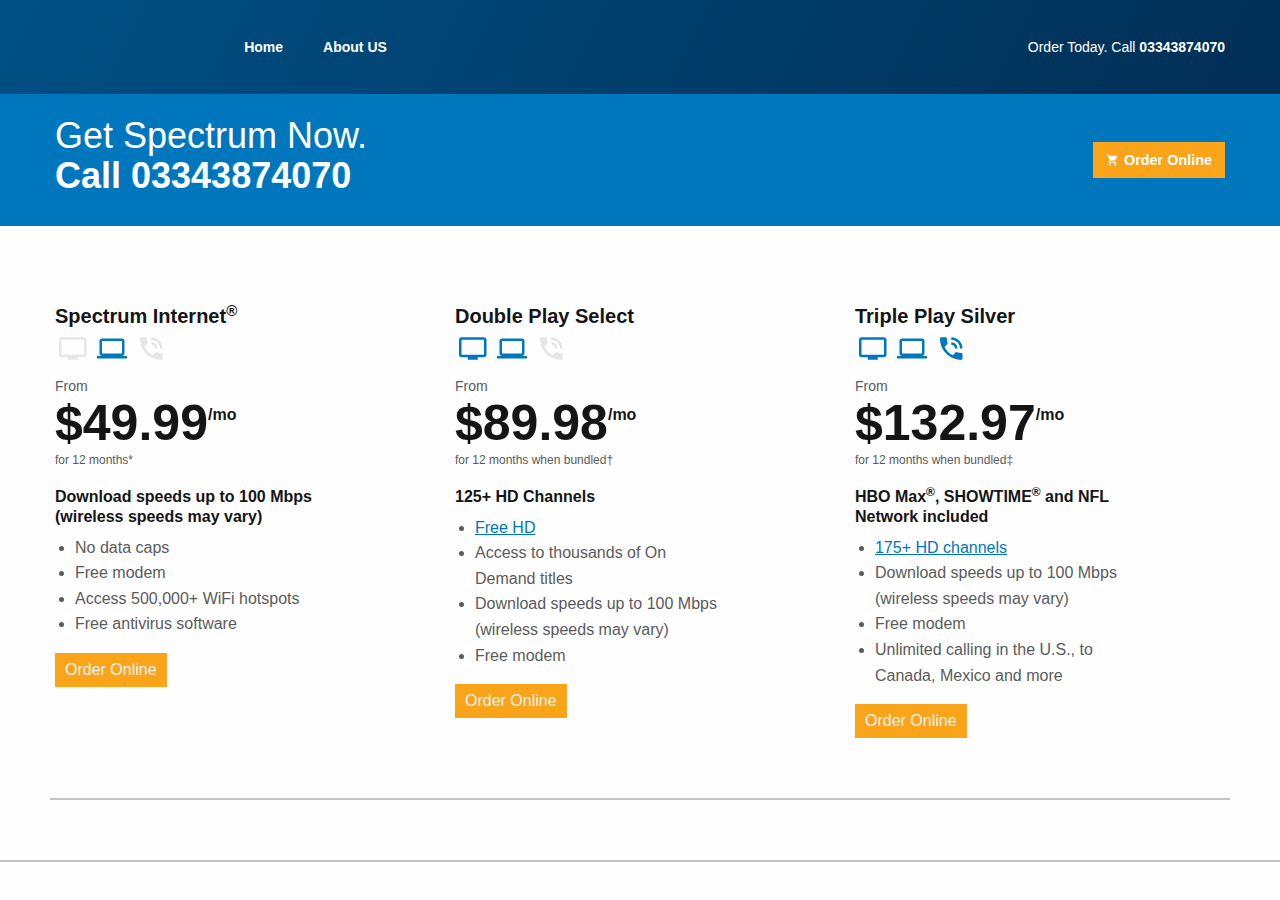
<file: plans/Spectrum providers.html>
<!DOCTYPE html>
<!-- saved from url=(0206)http://broadbandmovers.com/spectrum.php/internet/?pid=HSI&kbid=88458&utm_source=highspeedinternet.com&utm_medium=affiliate&priority=366&clreqid=69c4751d-e602-4d56-b890-11f7c13b98cb&state=ny&city=new-york&zip=10001 -->
<html class="" lang="en-US"><head><meta http-equiv="Content-Type" content="text/html; charset=UTF-8">
<title>Spectrum Internet Plans, Prices, and Speeds | broadbandmover.com</title>

<!-- This site is optimized with the Yoast SEO Premium plugin v13.5 - https://yoast.com/wordpress/plugins/seo/ -->


<link rel="dns-prefetch" href="https://www.broadbandmover.com/">
<link rel="dns-prefetch" href="https://ajax.googleapis.com/">
<link rel="dns-prefetch" href="https://code.jquery.com/">
<link rel="dns-prefetch" href="https://s.w.org/">
<link rel="stylesheet" id="wp-block-library-css" href="./Spectrum providers_files/style.min.css" type="text/css" media="all">
<link rel="stylesheet" id="mainCSS-css" href="./Spectrum providers_files/main.css" type="text/css" media="all">
<!-- <link rel="https://api.w.org/" href="https://www.broadbandmover.com/wp-json/"><link rel="alternate" type="application/json" href="https://www.broadbandmover.com/wp-json/wp/v2/pages/61161"><link rel="alternate" type="application/json+oembed" href="https://www.broadbandmover.com/wp-json/oembed/1.0/embed?url=https%3A%2F%2Fwww.broadbandmover.com%2Fspectrum%2Finternet"> -->
<link rel="alternate" type="text/xml+oembed" href="https://www.broadbandmover.com/wp-json/oembed/1.0/embed?url=https%3A%2F%2Fwww.broadbandmover.com%2Fspectrum%2Finternet&amp;format=xml">

    

  <meta name="generator" content="Powered by WPBakery Page Builder - drag and drop page builder for WordPress.">
<!--[if lte IE 9]><link rel="stylesheet" type="text/css" href="https://www.broadbandmover.com/app/plugins/visual-composer/assets/css/vc_lte_ie9.min.css" media="screen"><![endif]-->      <meta name="onesignal" content="wordpress-plugin">
   

<meta name="msapplication-TileImage" content="https://www.broadbandmover.com/app/uploads/cropped-favicon2-270x270.png">
<noscript><style type="text/css"> .wpb_animate_when_almost_visible { opacity: 1; }</style></noscript><style id="holderjs-style" type="text/css"></style><meta class="foundation-mq"></head>

<body class="page-template page-template-pages page-template-page-spectrum-internet page-template-pagespage-spectrum-internet-php page page-id-61161 page-child parent-pageid-61158 wpb-js-composer js-comp-ver-5.4.7 vc_responsive __plain_text_READY__" data-new-gr-c-s-check-loaded="14.1006.0" data-gr-ext-installed="">
    <!--Google Tag Manager (body):start-->
  <noscript>
    <iframe src="//www.googletagmanager.com/ns.html?id=GTM-M3HR79" height="0" width="0" style="display:none;visibility:hidden"></iframe>
  </noscript>
  <!--Google Tag Manager (body):end-->

<div style="height: 0; width: 0; position: absolute; visibility: hidden;">
  <svg xmlns="http://www.w3.org/2000/svg">
    <title>SVG Icons</title>
    <defs>

      <symbol id="facebook-white" viewBox="0 0 21 20">
        <g id="All-Pages" stroke="none" stroke-width="1" fill="none" fill-rule="evenodd">
          <g id="CTV-SubtitleAuthorMove" transform="translate(-390.000000, -514.000000)">
            <g id="Author-Copy-3" transform="translate(299.000000, 489.000000)">
              <g id="Group-2" transform="translate(52.000000, 0.000000)">
                <g id="Social-Comment-Date" transform="translate(0.000000, 22.000000)">
                  <g id="Social">
                    <g id="_Custom/SocialMedia/ic_facebook" transform="translate(38.000000, 2.000000)">
                      <rect id="Bounds" x="0" y="0" width="16" height="16"></rect>
                      <path d="M14.6666667,8.04074227 C14.6666667,4.33633988 11.681901,1.33333333 8,1.33333333 C4.31809896,1.33333333 1.33333333,4.33633988 1.33333333,8.04074227 C1.33333333,11.388604 3.77123698,14.16348 6.95833333,14.6666667 L6.95833333,9.97960266 L5.265625,9.97960266 L5.265625,8.04074227 L6.95833333,8.04074227 L6.95833333,6.56301624 C6.95833333,4.88197187 7.95361979,3.95341495 9.47643229,3.95341495 C10.2058203,3.95341495 10.96875,4.08441903 10.96875,4.08441903 L10.96875,5.73507045 L10.128099,5.73507045 C9.2999349,5.73507045 9.04166667,6.25210425 9.04166667,6.78253978 L9.04166667,8.04074227 L10.890625,8.04074227 L10.5950521,9.97960266 L9.04166667,9.97960266 L9.04166667,14.6666667 C12.228763,14.16348 14.6666667,11.388604 14.6666667,8.04074227" id="Color-Fill" fill="#151515" fill-rule="evenodd"></path>
                    </g>
                  </g>
                </g>
              </g>
            </g>
          </g>
        </g>
      </symbol>

      <symbol id="comment" viewBox="0 0 24 24">
        <path id="message-a" d="M20,2 L4,2 C2.9,2 2.01,2.9 2.01,4 L2,22 L6,18 L20,18 C21.1,18 22,17.1 22,16 L22,4 C22,2.9 21.1,2 20,2 L20,2 Z M18,14 L6,14 L6,12 L18,12 L18,14 L18,14 Z M18,11 L6,11 L6,9 L18,9 L18,11 L18,11 Z M18,8 L6,8 L6,6 L18,6 L18,8 L18,8 Z"></path>
      </symbol>

      <symbol id="facebook" viewBox="0 0 10 22">
        <path fill-rule="evenodd" d="M6.64777778,0.992222222 C4.61333333,0.992222222 2.35222222,1.845 2.35222222,4.78944444 C2.36277778,5.81444444 2.35222222,6.79666667 2.35222222,7.90222222 L0,7.90222222 L0,11.64 L2.42555556,11.64 L2.42555556,22.4011111 L6.88166667,22.4011111 L6.88166667,11.5683333 L9.82333333,11.5683333 L10.0894444,7.89166667 L6.80444444,7.89166667 C6.80444444,7.89166667 6.81333333,6.255 6.80444444,5.78055556 C6.80444444,4.61777778 8.01777778,4.68388889 8.08888889,4.68388889 C8.66777778,4.68388889 9.78833333,4.68555556 10.0766667,4.68388889 L10.0766667,0.991666667 C10.0733333,0.992222222 8.01388889,0.992222222 6.64777778,0.992222222 Z"></path>
      </symbol>

      <symbol id="google" viewBox="0 0 19 19">
        <g fill-rule="nonzero" fill="#FFF">
          <path d="M10.912 12.0745c-.2013-.27-.4235-.5207-.6667-.752-.243-.2318-.4863-.4427-.7293-.6326-.2432-.19-.4654-.3724-.6667-.5473-.2012-.1746-.3646-.357-.49-.547-.1253-.1898-.188-.3835-.188-.581 0-.2736.0874-.53.262-.7693.175-.2394.3876-.471.6382-.6953.2507-.224.5013-.469.7522-.735.2505-.266.4632-.6172.638-1.0542.1746-.4368.262-.9363.262-1.4985 0-.6686-.1482-1.3106-.4445-1.926s-.714-1.094-1.2535-1.436h1.5383L12.1025 0h-4.98C6.4163 0 5.7058.076 4.992.2283c-1.056.2355-1.945.773-2.6667 1.6125-.7215.8396-1.0825 1.7912-1.0825 2.8548 0 1.1245.4047 2.059 1.2137 2.8034.809.7444 1.7797 1.1168 2.9117 1.1168.2278 0 .4937-.019.7976-.057-.0152.0607-.0416.1424-.0797.245-.0382.1025-.0685.1844-.0913.245-.0228.0607-.0418.1347-.057.2222-.0152.0874-.0227.1767-.0227.2678 0 .5015.243 1.0676.7293 1.698-.5774.0156-1.147.0668-1.7094.1542-.5623.0874-1.151.224-1.7665.4103-.6154.186-1.1662.456-1.6523.809-.4863.3535-.851.773-1.094 1.2594-.2812.5623-.4218 1.075-.4218 1.5385 0 .509.114.9706.342 1.3847.2277.4138.5202.752.8773 1.014.357.2623.7693.4823 1.2365.661.4672.1785.9307.3058 1.3903.3818.4596.076.9136.114 1.362.114 2.0358 0 3.6314-.4976 4.786-1.4928 1.0638-.927 1.5956-1.9983 1.5956-3.214 0-.4332-.0625-.8375-.188-1.2137-.1253-.3765-.2886-.699-.49-.9688zM6.5186 7.9322c-.3874 0-.756-.0988-1.1054-.2964-.3496-.1976-.646-.454-.889-.7693-.243-.3153-.4557-.6705-.638-1.0656-.1824-.395-.3172-.79-.4046-1.1853-.0874-.395-.131-.771-.131-1.1282 0-.7293.1936-1.356.581-1.8804.3875-.524.9346-.7862 1.6412-.7862.5013 0 .9553.1556 1.3617.467.4065.3116.7256.7067.9574 1.1853.2317.4787.4103.9743.5356 1.4873.1254.5128.188.9972.188 1.453 0 .76-.1652 1.3698-.4957 1.8295-.3306.4595-.8643.6894-1.6013.6894zm3.151 8.558c-.2088.3572-.4917.6363-.849.8375-.357.2015-.7387.3496-1.1452.4446-.4065.0952-.8338.1426-1.282.1426-.4864 0-.969-.0572-1.4474-.171-.4785-.114-.9363-.287-1.373-.5186-.437-.2315-.7903-.5508-1.06-.9573-.2696-.4064-.4045-.8678-.4045-1.3846 0-.4558.1025-.8622.3077-1.2194.2052-.357.4674-.642.7864-.8545.319-.213.6913-.3877 1.1168-.5242.4255-.137.8357-.2318 1.2308-.285.395-.0532.7977-.0796 1.208-.0796.2507 0 .4407.0077.5698.0227.0456.0306.1614.11.3476.2393.1862.1292.3115.2167.376.2623.0646.0453.1824.1327.3533.262.1708.129.2924.226.3646.2905.072.0646.1764.1614.3133.2905.1366.1292.2373.2412.302.3362.0643.095.1442.2108.2392.3473.095.137.1614.268.1995.3934.038.1253.074.262.108.41.0342.1486.0513.3023.0513.462.0002.4784-.1043.8963-.3133 1.2532z"></path>
          <path d="M16.046 2.9174V0h-1.4588v2.9174h-2.9174v1.4588h2.9174v2.9174h1.459V4.3762h2.917V2.9174"></path>
        </g>
      </symbol>

      <symbol id="twitter" viewBox="0 0 19 16">
        <path fill-rule="evenodd" d="M18.2712,2.1988 C17.5992,2.497 16.8774,2.6986 16.1184,2.7892 C16.893,2.3254 17.4864,1.5904 17.7666,0.7156 C17.043,1.1452 16.2408,1.4572 15.3858,1.6252 C14.7024,0.8968 13.728,0.442 12.6498,0.442 C10.5804,0.442 8.9022,2.1196 8.9022,4.1902 C8.9022,4.4836 8.9352,4.7698 8.9988,5.0446 C5.8836,4.888 3.1218,3.3958 1.2732,1.1284 C0.9504,1.6822 0.7656,2.326 0.7656,3.013 C0.7656,4.3132 1.4274,5.4604 2.433,6.1324 C1.8186,6.1132 1.2408,5.9446 0.735,5.6638 L0.735,5.7112 C0.735,7.5274 2.0268,9.0418 3.7416,9.3862 C3.4266,9.4726 3.096,9.5176 2.754,9.5176 C2.5122,9.5176 2.2776,9.4948 2.0484,9.4516 C2.5254,10.9402 3.9096,12.0238 5.5494,12.0544 C4.2666,13.06 2.6502,13.6594 0.8946,13.6594 C0.5922,13.6594 0.2934,13.6414 1.77635684e-15,13.606 C1.659,14.6698 3.6288,15.2908 5.7456,15.2908 C12.6396,15.2908 16.41,9.5794 16.41,4.6264 C16.41,4.4638 16.4064,4.3024 16.3986,4.1416 C17.133,3.6106 17.769,2.9506 18.2712,2.1988 L18.2712,2.1988 Z"></path>
      </symbol>

      <symbol id="brand-security" viewBox="0 0 35 35">
        <path d="M27.5135 16.3864c-.3242-.3182-.7176-.4772-1.1807-.4772h-.5553v-3.273c0-2.0908-.7637-3.886-2.2915-5.386C21.9582 5.75 20.13 5 18 5s-3.9587.75-5.4863 2.25c-1.528 1.5-2.2916 3.2953-2.2916 5.3862v3.273h-.5554c-.4627 0-.8564.159-1.1805.4772-.324.318-.486.7044-.486 1.1592v9.818c0 .4544.162.841.486 1.1593.3242.3177.718.477 1.1806.477h16.6666c.463 0 .8564-.159 1.1807-.4772.3236-.3183.486-.7048.486-1.1592v-9.8182c.0003-.4543-.1623-.8408-.4865-1.159zm-5.0692-.4772h-8.8887v-3.273c0-1.2044.434-2.233 1.302-3.085C15.7258 8.699 16.7732 8.273 18 8.273c1.2272 0 2.2743.426 3.1425 1.2782.8678.852 1.3018 1.8806 1.3018 3.085v3.2732-.0002z" fill-rule="nonzero"></path>
      </symbol>

      <symbol id="brand-tv" viewBox="0 0 35 35">
        <path d="M29,6.25 L6.5,6.25 C5.125,6.25 4,7.375 4,8.75 L4,23.75 C4,25.125 5.125,26.25 6.5,26.25 L12.75,26.25 L12.75,28.75 L22.75,28.75 L22.75,26.25 L29,26.25 C30.375,26.25 31.4875,25.125 31.4875,23.75 L31.5,8.75 C31.5,7.375 30.375,6.25 29,6.25 Z M29,23.75 L6.5,23.75 L6.5,8.75 L29,8.75 L29,23.75 Z"></path>
      </symbol>

      <symbol id="brand-internet" viewBox="0 0 35 35">
        <path d="M28,25 C29.375,25 30.4875,23.875 30.4875,22.5 L30.5,10 C30.5,8.625 29.375,7.5 28,7.5 L8,7.5 C6.625,7.5 5.5,8.625 5.5,10 L5.5,22.5 C5.5,23.875 6.625,25 8,25 L3,25 L3,27.5 L33,27.5 L33,25 L28,25 Z M8,10 L28,10 L28,22.5 L8,22.5 L8,10 Z"></path>
      </symbol>

      <symbol id="brand-phone" viewBox="0 0 35 35">
        <path d="M27.25,21.875 C25.6875,21.875 24.1875,21.625 22.7875,21.1625 C22.35,21.025 21.8625,21.125 21.5125,21.4625 L18.7625,24.2125 C15.225,22.4125 12.325,19.525 10.525,15.975 L13.275,13.2125 C13.625,12.8875 13.725,12.4 13.5875,11.9625 C13.125,10.5625 12.875,9.0625 12.875,7.5 C12.875,6.8125 12.3125,6.25 11.625,6.25 L7.25,6.25 C6.5625,6.25 6,6.8125 6,7.5 C6,19.2375 15.5125,28.75 27.25,28.75 C27.9375,28.75 28.5,28.1875 28.5,27.5 L28.5,23.125 C28.5,22.4375 27.9375,21.875 27.25,21.875 Z M26,17.5 L28.5,17.5 C28.5,11.2875 23.4625,6.25 17.25,6.25 L17.25,8.75 C22.0875,8.75 26,12.6625 26,17.5 Z M21,17.5 L23.5,17.5 C23.5,14.05 20.7,11.25 17.25,11.25 L17.25,13.75 C19.325,13.75 21,15.425 21,17.5 Z"></path>
      </symbol>

      <symbol id="next-arrow" viewBox="0 0 14 22">
        <path d="M2.6667 0L.0817 2.585 8.4783 11 .0817 19.415 2.6667 22l11-11" fill-rule="nonzero"></path>
      </symbol>

      <symbol id="previous-arrow" viewBox="0 0 14 22">
        <path d="M13.585 2.585L11 0 0 11l11 11 2.585-2.585L5.1883 11" fill-rule="nonzero"></path>
      </symbol>

      <symbol id="down-arrow" viewBox="0 0 12 8">
        <g transform="translate(-6.000000, -8.000000)">
            <polygon points="16.59 8.59 12 13.17 7.41 8.59 6 10 12 16 18 10"></polygon>
        </g>
      </symbol>

      <symbol id="up-arrow" viewBox="0 0 12 8">
        <g transform="translate(-6.000000, -8.000000)">
          <polygon points="7.41 15.41 12 10.83 16.59 15.41 18 14 12 8 6 14"></polygon>
        </g>
      </symbol>

      <symbol id="pin" viewBox="0 0 12 19">
        <path fill-rule="evenodd" fill="currentColor" d="M11.448 5.743a5.58 5.58 0 0 0-11.158 0c0 7.671 5.579 12.274 5.579 12.274v-3.348 3.348s5.579-4.533 5.579-12.274zM5.869 3.512a2.231 2.231 0 1 1 0 4.462 2.231 2.231 0 0 1 0-4.462z"></path>
      </symbol>

      <symbol id="checkmark" viewBox="0 0 12 10">
        <path d="M11.981 1.955l-1.9-2.008-6.06 5.186-1.983-2.158-2.02 2.04L4.022 9.09l7.96-7.135z" fill-rule="evenodd"></path>
      </symbol>

      <symbol id="spinner" viewBox="0 0 50 50">
        <circle class="path" cx="25" cy="25" r="20" fill="none" stroke-width="5"></circle>
      </symbol>

            <symbol id="icon-dialpad" viewBox="0 0 24 24">
        <path d="M12 19c-1.1 0-2 .9-2 2s.9 2 2 2 2-.9 2-2-.9-2-2-2zM6 1c-1.1 0-2 .9-2 2s.9 2 2 2 2-.9 2-2-.9-2-2-2zm0 6c-1.1 0-2 .9-2 2s.9 2 2 2 2-.9 2-2-.9-2-2-2zm0 6c-1.1 0-2 .9-2 2s.9 2 2 2 2-.9 2-2-.9-2-2-2zm12-8c1.1 0 2-.9 2-2s-.9-2-2-2-2 .9-2 2 .9 2 2 2zm-6 8c-1.1 0-2 .9-2 2s.9 2 2 2 2-.9 2-2-.9-2-2-2zm6 0c-1.1 0-2 .9-2 2s.9 2 2 2 2-.9 2-2-.9-2-2-2zm0-6c-1.1 0-2 .9-2 2s.9 2 2 2 2-.9 2-2-.9-2-2-2zm-6 0c-1.1 0-2 .9-2 2s.9 2 2 2 2-.9 2-2-.9-2-2-2zm0-6c-1.1 0-2 .9-2 2s.9 2 2 2 2-.9 2-2-.9-2-2-2z" fill-rule="evenodd"></path>
      </symbol>

      <symbol id="icon-phone-link" viewBox="0 0 24 24">
        <path d="M4,6 L22,6 L22,4 L4,4 C2.9,4 2,4.9 2,6 L2,17 L0,17 L0,20 L14,20 L14,17 L4,17 L4,6 L4,6 Z M23,8 L17,8 C16.45,8 16,8.45 16,9 L16,19 C16,19.55 16.45,20 17,20 L23,20 C23.55,20 24,19.55 24,19 L24,9 C24,8.45 23.55,8 23,8 L23,8 Z M22,17 L18,17 L18,10 L22,10 L22,17 L22,17 Z" fill-rule="evenodd"></path>
      </symbol>

      <symbol id="icon-place" viewBox="0 0 24 24">
        <path d="M12,2 C8.13,2 5,5.13 5,9 C5,14.25 12,22 12,22 C12,22 19,14.25 19,9 C19,5.13 15.87,2 12,2 L12,2 Z M12,11.5 C10.62,11.5 9.5,10.38 9.5,9 C9.5,7.62 10.62,6.5 12,6.5 C13.38,6.5 14.5,7.62 14.5,9 C14.5,10.38 13.38,11.5 12,11.5 L12,11.5 Z" fill-rule="evenodd"></path>
      </symbol>

      <symbol id="icon-help-outline" viewBox="0 0 24 24">
        <path d="M11,18 L13,18 L13,16 L11,16 L11,18 L11,18 Z M12,2 C6.48,2 2,6.48 2,12 C2,17.52 6.48,22 12,22 C17.52,22 22,17.52 22,12 C22,6.48 17.52,2 12,2 L12,2 Z M12,20 C7.59,20 4,16.41 4,12 C4,7.59 7.59,4 12,4 C16.41,4 20,7.59 20,12 C20,16.41 16.41,20 12,20 L12,20 Z M12,6 C9.79,6 8,7.79 8,10 L10,10 C10,8.9 10.9,8 12,8 C13.1,8 14,8.9 14,10 C14,12 11,11.75 11,15 L13,15 C13,12.75 16,12.5 16,10 C16,7.79 14.21,6 12,6 L12,6 Z" fill-rule="evenodd"></path>
      </symbol>

      <symbol id="icon-verified-user" viewBox="0 0 24 24">
        <path d="M12,1 L3,5 L3,11 C3,16.55 6.84,21.74 12,23 C17.16,21.74 21,16.55 21,11 L21,5 L12,1 L12,1 Z M10,17 L6,13 L7.41,11.59 L10,14.17 L16.59,7.58 L18,9 L10,17 L10,17 Z" fill-rule="evenodd"></path>
      </symbol>

      <symbol id="icon-monetization-on" viewBox="0 0 24 24">
        <path d="M12,2 C6.48,2 2,6.48 2,12 C2,17.52 6.48,22 12,22 C17.52,22 22,17.52 22,12 C22,6.48 17.52,2 12,2 L12,2 Z M13.41,18.09 L13.41,20 L10.74,20 L10.74,18.07 C9.03,17.71 7.58,16.61 7.47,14.67 L9.43,14.67 C9.53,15.72 10.25,16.54 12.08,16.54 C14.04,16.54 14.48,15.56 14.48,14.95 C14.48,14.12 14.04,13.34 11.81,12.81 C9.33,12.21 7.63,11.19 7.63,9.14 C7.63,7.42 9.02,6.3 10.74,5.93 L10.74,4 L13.41,4 L13.41,5.95 C15.27,6.4 16.2,7.81 16.26,9.34 L14.3,9.34 C14.25,8.23 13.66,7.47 12.08,7.47 C10.58,7.47 9.68,8.15 9.68,9.11 C9.68,9.95 10.33,10.5 12.35,11.02 C14.37,11.54 16.53,12.41 16.53,14.93 C16.52,16.76 15.15,17.76 13.41,18.09 L13.41,18.09 Z" fill-rule="evenodd"></path>
      </symbol>

      <symbol id="icon-thumbs-up" viewBox="0 0 24 24">
        <path d="M1,21 L5,21 L5,9 L1,9 L1,21 L1,21 Z M23,10 C23,8.9 22.1,8 21,8 L14.69,8 L15.64,3.43 L15.67,3.11 C15.67,2.7 15.5,2.32 15.23,2.05 L14.17,1 L7.59,7.59 C7.22,7.95 7,8.45 7,9 L7,19 C7,20.1 7.9,21 9,21 L18,21 C18.83,21 19.54,20.5 19.84,19.78 L22.86,12.73 C22.95,12.5 23,12.26 23,12 L23,10.09 L22.99,10.08 L23,10 L23,10 Z" fill-rule="evenodd"></path>
      </symbol>

      <symbol id="icon-router" viewBox="0 0 24 24">
        <path d="M20.2,5.9 L21,5.1 C19.6,3.7 17.8,3 16,3 C14.2,3 12.4,3.7 11,5.1 L11.8,5.9 C13,4.8 14.5,4.2 16,4.2 C17.5,4.2 19,4.8 20.2,5.9 L20.2,5.9 Z M19.3,6.7 C18.4,5.8 17.2,5.3 16,5.3 C14.8,5.3 13.6,5.8 12.7,6.7 L13.5,7.5 C14.2,6.8 15.1,6.5 16,6.5 C16.9,6.5 17.8,6.8 18.5,7.5 L19.3,6.7 L19.3,6.7 Z M19,13 L17,13 L17,9 L15,9 L15,13 L5,13 C3.9,13 3,13.9 3,15 L3,19 C3,20.1 3.9,21 5,21 L19,21 C20.1,21 21,20.1 21,19 L21,15 C21,13.9 20.1,13 19,13 L19,13 Z M8,18 L6,18 L6,16 L8,16 L8,18 L8,18 Z M11.5,18 L9.5,18 L9.5,16 L11.5,16 L11.5,18 L11.5,18 Z M15,18 L13,18 L13,16 L15,16 L15,18 L15,18 Z" fill-rule="evenodd"></path>
      </symbol>

      <symbol id="icon-chevron-left" viewBox="0 0 24 24">
        <polygon points="15.41 7.41 14 6 8 12 14 18 15.41 16.59 10.83 12" fill-rule="evenodd"></polygon>
      </symbol>

      <symbol id="icon-chevron-right" viewBox="0 0 24 24">
        <polygon points="10 6 8.59 7.41 13.17 12 8.59 16.59 10 18 16 12" fill-rule="evenodd"></polygon>
      </symbol>

      <symbol id="icon-chevron-down" viewBox="0 0 24 24">
        <path d="M7.41 7.84L12 12.42l4.59-4.58L18 9.25l-6 6-6-6z" fill-rule="evenodd"></path>
      </symbol>

      <symbol id="icon-content-paste" viewBox="0 0 24 24">
        <path d="M19,2 L14.82,2 C14.4,0.84 13.3,0 12,0 C10.7,0 9.6,0.84 9.18,2 L5,2 C3.9,2 3,2.9 3,4 L3,20 C3,21.1 3.9,22 5,22 L19,22 C20.1,22 21,21.1 21,20 L21,4 C21,2.9 20.1,2 19,2 L19,2 Z M12,2 C12.55,2 13,2.45 13,3 C13,3.55 12.55,4 12,4 C11.45,4 11,3.55 11,3 C11,2.45 11.45,2 12,2 L12,2 Z M19,20 L5,20 L5,4 L7,4 L7,7 L17,7 L17,4 L19,4 L19,20 L19,20 Z" fill-rule="evenodd"></path>
      </symbol>

      <symbol id="icon-local-atm" viewBox="0 0 24 24">
        <path d="M11,17 L13,17 L13,16 L14,16 C14.55,16 15,15.55 15,15 L15,12 C15,11.45 14.55,11 14,11 L11,11 L11,10 L15,10 L15,8 L13,8 L13,7 L11,7 L11,8 L10,8 C9.45,8 9,8.45 9,9 L9,12 C9,12.55 9.45,13 10,13 L13,13 L13,14 L9,14 L9,16 L11,16 L11,17 L11,17 Z M20,4 L4,4 C2.89,4 2.01,4.89 2.01,6 L2,18 C2,19.11 2.89,20 4,20 L20,20 C21.11,20 22,19.11 22,18 L22,6 C22,4.89 21.11,4 20,4 L20,4 Z M20,18 L4,18 L4,6 L20,6 L20,18 L20,18 Z" fill-rule="evenodd"></path>
      </symbol>

      <symbol id="icon-play-outline" viewBox="0 0 24 24">
        <path d="M10,16.5 L16,12 L10,7.5 L10,16.5 L10,16.5 Z M12,2 C6.48,2 2,6.48 2,12 C2,17.52 6.48,22 12,22 C17.52,22 22,17.52 22,12 C22,6.48 17.52,2 12,2 L12,2 Z M12,20 C7.59,20 4,16.41 4,12 C4,7.59 7.59,4 12,4 C16.41,4 20,7.59 20,12 C20,16.41 16.41,20 12,20 L12,20 Z" fill-rule="evenodd"></path>
      </symbol>

      <symbol id="icon-hdmi" viewBox="0 0 24 24">
        <path d="M18,7 L18,4 C18,2.9 17.1,2 16,2 L8,2 C6.9,2 6,2.9 6,4 L6,7 L5,7 L5,13 L8,19 L8,22 L16,22 L16,19 L19,13 L19,7 L18,7 L18,7 Z M8,4 L16,4 L16,7 L14,7 L14,5 L13,5 L13,7 L11,7 L11,5 L10,5 L10,7 L8,7 L8,4 L8,4 Z" fill-rule="evenodd"></path>
      </symbol>

      <symbol id="icon-star" viewBox="0 0 24 24">
        <polygon points="12 17.27 18.18 21 16.54 13.97 22 9.24 14.81 8.63 12 2 9.19 8.63 2 9.24 7.46 13.97 5.82 21" fill-rule="evenodd"></polygon>
      </symbol>

      <symbol id="icon-star-empty" viewBox="0 0 24 24">
        <path d="M22,9.24 L14.81,8.62 L12,2 L9.19,8.63 L2,9.24 L7.46,13.97 L5.82,21 L12,17.27 L18.18,21 L16.55,13.97 L22,9.24 L22,9.24 Z M12,15.4 L12,6.1 L13.71,10.14 L18.09,10.52 L14.77,13.4 L15.77,17.68 L12,15.4 L12,15.4 Z" fill-rule="evenodd"></path>
      </symbol>

      <symbol id="icon-star-half" viewBox="0 0 24 24">
        <path d="M22,9.24 L14.81,8.62 L12,2 L9.19,8.63 L2,9.24 L7.46,13.97 L5.82,21 L12,17.27 L18.18,21 L16.55,13.97 L22,9.24 L22,9.24 Z M12,15.4 L12,6.1 L13.71,10.14 L18.09,10.52 L14.77,13.4 L15.77,17.68 L12,15.4 L12,15.4 Z" fill-rule="evenodd"></path>
      </symbol>

      <symbol id="icon-search" viewBox="0 0 24 24">
        <path d="M15.5 14h-.79l-.28-.27C15.41 12.59 16 11.11 16 9.5 16 5.91 13.09 3 9.5 3S3 5.91 3 9.5 5.91 16 9.5 16c1.61 0 3.09-.59 4.23-1.57l.27.28v.79l5 4.99L20.49 19l-4.99-5zm-6 0C7.01 14 5 11.99 5 9.5S7.01 5 9.5 5 14 7.01 14 9.5 11.99 14 9.5 14z" fill-rule="evenodd"></path>
      </symbol>

      <symbol id="icon-tv" viewBox="0 0 24 24">
        <path d="M21,3 L3,3 C1.9,3 1,3.9 1,5 L1,17 C1,18.1 1.9,19 3,19 L8,19 L8,21 L16,21 L16,19 L21,19 C22.1,19 22.99,18.1 22.99,17 L23,5 C23,3.9 22.1,3 21,3 L21,3 Z M21,17 L3,17 L3,5 L21,5 L21,17 L21,17 Z" fill-rule="evenodd"></path>
      </symbol>

      <symbol id="icon-done" viewBox="0 0 24 24">
        <polygon points="9 16.17 4.83 12 3.41 13.41 9 19 21 7 19.59 5.59" fill-rule="evenodd"></polygon>
      </symbol>

      <symbol id="icon-home" viewBox="0 0 24 24">
        <defs>
          <polygon id="icon-home-a" points="10 20 10 14 14 14 14 20 19 20 19 12 22 12 12 3 2 12 5 12 5 20"></polygon>
        </defs>
        <g fill="none" fill-rule="evenodd">
          <polygon points="0 0 24 0 24 24 0 24"></polygon>
          <use fill="currentColor" xlink:href="#icon-home-a"></use>
        </g>
      </symbol>

      <symbol id="icon-phone" viewBox="0 0 24 24">
        <defs>
          <path id="icon-phone-a" d="M6.62 10.79c1.44 2.83 3.76 5.14 6.59 6.59l2.2-2.2c.27-.27.67-.36 1.02-.24 1.12.37 2.33.57 3.57.57.55 0 1 .45 1 1V20c0 .55-.45 1-1 1-9.39 0-17-7.61-17-17 0-.55.45-1 1-1h3.5c.55 0 1 .45 1 1 0 1.25.2 2.45.57 3.57.11.35.03.74-.25 1.02l-2.2 2.2z"></path>
        </defs>
        <g fill="none" fill-rule="evenodd">
          <path d="M0 0h24v24H0z"></path>
          <use fill="currentColor" xlink:href="#icon-phone-a"></use>
        </g>
      </symbol>

      <symbol id="icon-wifi" viewBox="0 0 24 24">
        <defs>
          <path id="icon-wifi-a" d="M1 9l2 2c4.97-4.97 13.03-4.97 18 0l2-2C16.93 2.93 7.08 2.93 1 9zm8 8l3 3 3-3c-1.65-1.66-4.34-1.66-6 0zm-4-4l2 2c2.76-2.76 7.24-2.76 10 0l2-2C15.14 9.14 8.87 9.14 5 13z"></path>
        </defs>
        <g fill="none" fill-rule="evenodd">
          <path d="M0 0h24v24H0z"></path>
          <use fill="currentColor" xlink:href="#icon-wifi-a"></use>
        </g>
      </symbol>

      <symbol id="icon-subscriptions" viewBox="0 0 24 24">
        <defs>
          <path id="icon-subscriptions-a" d="M20,8 L4,8 L4,6 L20,6 L20,8 L20,8 Z M18,2 L6,2 L6,4 L18,4 L18,2 L18,2 Z M22,12 L22,20 C22,21.1 21.1,22 20,22 L4,22 C2.9,22 2,21.1 2,20 L2,12 C2,10.9 2.9,10 4,10 L20,10 C21.1,10 22,10.9 22,12 L22,12 Z M16,16 L10,12.73 L10,19.26 L16,16 L16,16 Z"></path>
        </defs>
        <g fill="none" fill-rule="evenodd">
          <polygon points="0 0 24 0 24 24 0 24"></polygon>
          <use fill="currentColor" xlink:href="#icon-subscriptions-a"></use>
        </g>
      </symbol>

      <symbol id="icon-lock-outline" viewBox="0 0 24 24">
        <defs>
          <path id="icon-lock-outline-a" d="M12,17 C13.1,17 14,16.1 14,15 C14,13.9 13.1,13 12,13 C10.9,13 10,13.9 10,15 C10,16.1 10.9,17 12,17 L12,17 Z M18,8 L17,8 L17,6 C17,3.24 14.76,1 12,1 C9.24,1 7,3.24 7,6 L7,8 L6,8 C4.9,8 4,8.9 4,10 L4,20 C4,21.1 4.9,22 6,22 L18,22 C19.1,22 20,21.1 20,20 L20,10 C20,8.9 19.1,8 18,8 L18,8 Z M8.9,6 C8.9,4.29 10.29,2.9 12,2.9 C13.71,2.9 15.1,4.29 15.1,6 L15.1,8 L8.9,8 L8.9,6 L8.9,6 Z M18,20 L6,20 L6,10 L18,10 L18,20 L18,20 Z"></path>
        </defs>
        <g fill="none" fill-rule="evenodd">
          <polygon points="0 0 24 0 24 24 0 24"></polygon>
          <use fill="currentColor" xlink:href="#icon-lock-outline-a"></use>
        </g>
      </symbol>

      <symbol id="icon-dvr" viewBox="0 0 24 24">
        <defs>
          <path id="icon-dvr-a" d="M21,3 L3,3 C1.9,3 1,3.9 1,5 L1,17 C1,18.1 1.9,19 3,19 L8,19 L8,21 L16,21 L16,19 L21,19 C22.1,19 22.99,18.1 22.99,17 L23,5 C23,3.9 22.1,3 21,3 L21,3 Z M21,17 L3,17 L3,5 L21,5 L21,17 L21,17 Z M19,8 L8,8 L8,10 L19,10 L19,8 L19,8 Z M19,12 L8,12 L8,14 L19,14 L19,12 L19,12 Z M7,8 L5,8 L5,10 L7,10 L7,8 L7,8 Z M7,12 L5,12 L5,14 L7,14 L7,12 L7,12 Z"></path>
        </defs>
        <g fill="none" fill-rule="evenodd">
          <polygon points="0 0 24 0 24 24 0 24"></polygon>
          <use fill="currentColor" xlink:href="#icon-dvr-a"></use>
        </g>
      </symbol>

      <symbol id="icon-local-activity" viewBox="0 0 24 24">
        <defs>
          <path id="icon-local-activity-a" d="M20,12 C20,10.9 20.9,10 22,10 L22,6 C22,4.9 21.1,4 20,4 L4,4 C2.9,4 2.01,4.9 2.01,6 L2.01,10 C3.11,10 4,10.9 4,12 C4,13.1 3.11,14 2,14 L2,18 C2,19.1 2.9,20 4,20 L20,20 C21.1,20 22,19.1 22,18 L22,14 C20.9,14 20,13.1 20,12 Z M15.58,16.8 L12,14.5 L8.42,16.8 L9.5,12.68 L6.21,9.99 L10.45,9.74 L12,5.8 L13.54,9.75 L17.78,10 L14.49,12.69 L15.58,16.8 Z"></path>
        </defs>
        <g fill="none" fill-rule="evenodd">
          <polygon points="0 0 24 0 24 24 0 24"></polygon>
          <use fill="currentColor" fill-rule="nonzero" xlink:href="#icon-local-activity-a"></use>
        </g>
      </symbol>

      <symbol id="icon-on-demand" viewBox="0 0 24 24">
        <defs>
          <path id="icon-on-demand-a" d="M21,3 L3,3 C1.89,3 1,3.89 1,5 L1,17 C1,18.1 1.89,19 3,19 L8,19 L8,21 L16,21 L16,19 L21,19 C22.1,19 22.99,18.1 22.99,17 L23,5 C23,3.89 22.1,3 21,3 Z M21,17 L3,17 L3,5 L21,5 L21,17 Z M16,11 L9,15 L9,7 L16,11 Z"></path>
        </defs>
        <g fill="none" fill-rule="evenodd">
          <polygon points="0 0 24 0 24 24 0 24"></polygon>
          <use fill="currentColor" fill-rule="nonzero" xlink:href="#icon-on-demand-a"></use>
        </g>
      </symbol>

      <symbol id="icon-account-box" viewBox="0 0 24 24">
        <defs>
          <path id="icon-account-box-a" d="M3,5 L3,19 C3,20.1 3.89,21 5,21 L19,21 C20.1,21 21,20.1 21,19 L21,5 C21,3.9 20.1,3 19,3 L5,3 C3.89,3 3,3.9 3,5 L3,5 Z M15,9 C15,10.66 13.66,12 12,12 C10.34,12 9,10.66 9,9 C9,7.34 10.34,6 12,6 C13.66,6 15,7.34 15,9 L15,9 Z M6,17 C6,15 10,13.9 12,13.9 C14,13.9 18,15 18,17 L18,18 L6,18 L6,17 L6,17 Z"></path>
        </defs>
        <g fill="none" fill-rule="evenodd">
          <use fill="currentColor" xlink:href="#icon-account-box-a"></use>
        </g>
      </symbol>

      <symbol id="icon-record-voice-over" viewBox="0 0 24 24">
        <defs>
          <path id="icon-record-voice-over-a" d="M9,15 C6.33,15 1,16.34 1,19 L1,21 L17,21 L17,19 C17,16.34 11.67,15 9,15 L9,15 Z M16.76,5.36 L15.08,7.05 C15.92,8.23 15.92,9.76 15.08,10.94 L16.76,12.63 C18.78,10.61 18.78,7.56 16.76,5.36 L16.76,5.36 Z M20.07,2 C23.98,6.05 23.97,12.11 20.07,16 L18.44,14.37 C21.21,11.19 21.21,6.65 18.44,3.63 L20.07,2 Z M9,13 C6.790861,13 5,11.209139 5,9 C5,6.790861 6.790861,5 9,5 C11.209139,5 13,6.790861 13,9 C13,11.209139 11.209139,13 9,13 Z"></path>
        </defs>
        <g fill="none" fill-rule="evenodd">
          <polygon points="0 0 24 0 24 24 0 24"></polygon>
          <use fill="currentColor" xlink:href="#icon-record-voice-over-a"></use>
        </g>
      </symbol>

      <symbol id="icon-block" viewBox="0 0 24 24">
        <defs>
          <path id="icon-block-a" d="M12,2 C6.48,2 2,6.48 2,12 C2,17.52 6.48,22 12,22 C17.52,22 22,17.52 22,12 C22,6.48 17.52,2 12,2 L12,2 Z M4,12 C4,7.58 7.58,4 12,4 C13.85,4 15.55,4.63 16.9,5.69 L5.69,16.9 C4.63,15.55 4,13.85 4,12 L4,12 Z M12,20 C10.15,20 8.45,19.37 7.1,18.31 L18.31,7.1 C19.37,8.45 20,10.15 20,12 C20,16.42 16.42,20 12,20 L12,20 Z"></path>
        </defs>
        <g fill="none" fill-rule="evenodd">
          <polygon points="0 0 24 0 24 24 0 24"></polygon>
          <use fill="currentColor" xlink:href="#icon-block-a"></use>
        </g>
      </symbol>

      <symbol id="icon-attach-money" viewBox="0 0 24 24">
        <defs>
          <path id="icon-attach-money-a" d="M11.8,10.9 C9.53,10.31 8.8,9.7 8.8,8.75 C8.8,7.66 9.81,6.9 11.5,6.9 C13.28,6.9 13.94,7.75 14,9 L16.21,9 C16.14,7.28 15.09,5.7 13,5.19 L13,3 L10,3 L10,5.16 C8.06,5.58 6.5,6.84 6.5,8.77 C6.5,11.08 8.41,12.23 11.2,12.9 C13.7,13.5 14.2,14.38 14.2,15.31 C14.2,16 13.71,17.1 11.5,17.1 C9.44,17.1 8.63,16.18 8.52,15 L6.32,15 C6.44,17.19 8.08,18.42 10,18.83 L10,21 L13,21 L13,18.85 C14.95,18.48 16.5,17.35 16.5,15.3 C16.5,12.46 14.07,11.49 11.8,10.9 L11.8,10.9 Z"></path>
        </defs>
        <g fill="none" fill-rule="evenodd">
          <polygon points="0 0 24 0 24 24 0 24"></polygon>
          <use fill="currentColor" xlink:href="#icon-attach-money-a"></use>
        </g>
      </symbol>

      <symbol id="icon-check-circle" viewBox="0 0 24 24">
        <defs>
          <path id="icon-check-circle-a" d="M12,2 C6.48,2 2,6.48 2,12 C2,17.52 6.48,22 12,22 C17.52,22 22,17.52 22,12 C22,6.48 17.52,2 12,2 L12,2 Z M10,17 L5,12 L6.41,10.59 L10,14.17 L17.59,6.58 L19,8 L10,17 L10,17 Z"></path>
        </defs>
        <g fill="none" fill-rule="evenodd">
          <polygon points="0 0 24 0 24 24 0 24"></polygon>
          <use fill="currentColor" xlink:href="#icon-check-circle-a"></use>
        </g>
      </symbol>

      <symbol id="icon-shopping-cart" viewBox="0 0 24 24">
        <defs>
          <path id="icon-shopping-cart-a" d="M7,18 C5.9,18 5.01,18.9 5.01,20 C5.01,21.1 5.9,22 7,22 C8.1,22 9,21.1 9,20 C9,18.9 8.1,18 7,18 L7,18 Z M1,2 L1,4 L3,4 L6.6,11.59 L5.25,14.04 C5.09,14.32 5,14.65 5,15 C5,16.1 5.9,17 7,17 L19,17 L19,15 L7.42,15 C7.28,15 7.17,14.89 7.17,14.75 L7.2,14.63 L8.1,13 L15.55,13 C16.3,13 16.96,12.59 17.3,11.97 L20.88,5.48 C20.96,5.34 21,5.17 21,5 C21,4.45 20.55,4 20,4 L5.21,4 L4.27,2 L1,2 L1,2 Z M17,18 C15.9,18 15.01,18.9 15.01,20 C15.01,21.1 15.9,22 17,22 C18.1,22 19,21.1 19,20 C19,18.9 18.1,18 17,18 L17,18 Z"></path>
        </defs>
        <g fill="none" fill-rule="evenodd">
          <polygon points="0 0 24 0 24 24 0 24"></polygon>
          <use fill="currentColor" xlink:href="#icon-shopping-cart-a"></use>
        </g>
      </symbol>

      <symbol id="icon-expand-more" viewBox="0 0 24 24">
        <defs>
          <polygon id="icon-expand-more-a" points="16.59 8.59 12 13.17 7.41 8.59 6 10 12 16 18 10"></polygon>
        </defs>
        <g fill="none" fill-rule="evenodd">
          <polygon points="0 0 24 0 24 24 0 24"></polygon>
          <use fill="currentColor" xlink:href="#icon-expand-more-a"></use>
        </g>
      </symbol>

      <symbol id="icon-expand-less" viewBox="0 0 24 24">
        <defs>
          <polygon id="icon-expand-less-a" points="12 8 6 14 7.41 15.41 12 10.83 16.59 15.41 18 14"></polygon>
        </defs>
        <g fill="none" fill-rule="evenodd">
          <polygon points="0 0 24 0 24 24 0 24"></polygon>
          <use fill="currentColor" xlink:href="#icon-expand-less-a"></use>
        </g>
      </symbol>

      <symbol id="icon-plus" viewBox="0 0 24 24">
        <defs>
          <polygon id="icon-plus-a" points="19 13 13 13 13 19 11 19 11 13 5 13 5 11 11 11 11 5 13 5 13 11 19 11"></polygon>
        </defs>
        <g fill="none" fill-rule="evenodd">
          <polygon points="0 0 24 0 24 24 0 24"></polygon>
          <use fill="currentColor" xlink:href="#icon-plus-a"></use>
        </g>
      </symbol>

      <symbol id="icon-minus" viewBox="0 0 24 24">
        <defs>
          <polygon id="icon-minus-a" points="19 13 5 13 5 11 19 11"></polygon>
        </defs>
        <g fill="none" fill-rule="evenodd">
          <polygon points="0 0 24 0 24 24 0 24"></polygon>
          <use fill="currentColor" xlink:href="#icon-minus-a"></use>
        </g>
      </symbol>

      <symbol id="icon-network-check" viewBox="0 0 24 24">
        <defs>
          <path id="icon-network-check-a" d="M15.9,5 C15.73,5 15.58,5.09 15.49,5.23 L15.42,5.38 L10.24,17.03 C10.08,17.32 9.98,17.64 9.98,17.99 C9.98,19.1 10.88,20 11.99,20 C12.95,20 13.76,19.32 13.95,18.41 L13.96,18.38 L16.4,5.5 C16.4,5.22 16.18,5 15.9,5 L15.9,5 Z M1,9 L3,11 C5.88,8.12 9.79,6.92 13.53,7.38 L14.72,4.7 C9.89,3.84 4.74,5.27 1,9 L1,9 Z M21,11 L23,9 C21.36,7.36 19.45,6.18 17.41,5.43 L16.88,8.25 C18.38,8.87 19.78,9.78 21,11 L21,11 Z M17,15 L19,13 C18.2,12.2 17.3,11.58 16.34,11.11 L15.79,14.03 C16.21,14.3 16.62,14.62 17,15 L17,15 Z M5,13 L7,15 C8.13,13.87 9.56,13.21 11.03,13 L12.31,10.12 C9.68,10.04 7.01,10.99 5,13 L5,13 Z"></path>
        </defs>
        <g fill="none" fill-rule="evenodd">
          <use fill="currentColor" xlink:href="#icon-network-check-a"></use>
        </g>
      </symbol>

      <symbol id="icon-error" viewBox="0 0 24 24">
        <defs>
          <path id="icon-error-a" d="M15.73 3H8.27L3 8.27v7.46L8.27 21h7.46L21 15.73V8.27L15.73 3zM12 17.3c-.72 0-1.3-.58-1.3-1.3 0-.72.58-1.3 1.3-1.3.72 0 1.3.58 1.3 1.3 0 .72-.58 1.3-1.3 1.3zm1-4.3h-2V7h2v6z"></path>
        </defs>
        <g fill="none" fill-rule="evenodd">
          <use fill="currentColor" xlink:href="#icon-error-a"></use>
        </g>
      </symbol>

      <symbol id="icon-alert" viewBox="0 0 24 24">
        <defs>
          <path id="icon-alert-a" d="M1 21h22L12 2 1 21zm12-3h-2v-2h2v2zm0-4h-2v-4h2v4z"></path>
        </defs>
        <g fill="none" fill-rule="evenodd">
          <use fill="currentColor" xlink:href="#icon-alert-a"></use>
        </g>
      </symbol>

      <symbol id="icon-info" viewBox="0 0 24 24">
        <defs>
          <path id="icon-info-a" d="M12 2C6.48 2 2 6.48 2 12s4.48 10 10 10 10-4.48 10-10S17.52 2 12 2zm1 15h-2v-6h2v6zm0-8h-2V7h2v2z"></path>
        </defs>
        <g fill="none" fill-rule="evenodd">
          <use fill="currentColor" xlink:href="#icon-info-a"></use>
        </g>
      </symbol>
    </defs>
  </svg>
</div>

  <!-- header-new.php -->
  <div class="top-bg">
    <div class="top-bg__image top-bg__image--spectrum top-bg__image--pos-top-right lazyloaded" g&quot;);>

      <div class="top-bg__gradient top-bg__gradient--spectrum">

        <!-- header -->
        <header class="site__header-new  site__header-new--spectrum" role="banner" data-component="Navigation">
          <div class="row">
            <div class="small-12">
              <div class="title-bar fn-title-bar fn-title-bar--spectrum" data-responsive-toggle="top-menu" data-hide-for="topbar" style="display: none;" data-e="z4fctc-e">
                <div class="title-bar-title">
                  <a href="http://broadbandmovers.com/spectrum.php" title="Cable TV and Internet Service Providers" class="header-logo-new header-logo-new--spectrum" data-element="Image" data-brand="Spectrum" data-component="Navigation">spectrum</a>
                </div>
                <div class="fn-menu-icon fn-menu-icon--spectrum" data-toggle="top-menu">
                  <div class="hamburger" data-hamburger-menu="">
                    <span class="line"></span>
                    <span class="line"></span>
                    <span class="line"></span>
                  </div>
                </div>
              </div>
              <div class="top-bar top-bar--spectrum" style="" id="top-menu">
                <div class="top-bar-left show-for-topbar">
                  <a href="http://broadbandmovers.com/spectrum.php" title="Cable TV and Internet Service Providers" class="header-logo-new header-logo-new--spectrum" data-element="Image" data-brand="Spectrum" data-component="Navigation">spectrum</a>
                </div>

                <div class="top-bar-right">
                  <nav class="site__navigation-new site__navigation-new--spectrum" role="navigation">
                    <ul class="menu vertical topbar-horizontal">
                      <li id="menu-item-61592" class="menu-item menu-item-type-post_type menu-item-object-page current-page-ancestor current-page-parent menu-item-61592"><a href="http://broadbandmovers.com/" data-brand="Spectrum" data-element="Text Link" data-component="Navigation">Home</a></li>
                        <li id="menu-item-61591" class="menu-item menu-item-type-post_type menu-item-object-page menu-item-61591"><a href="http://broadbandmovers.com/aboutus.php" data-brand="Spectrum" data-element="Text Link" data-component="Navigation">About US</a></li>

                    </ul>
                  </nav>
                  <div class="cta-nav cta-nav--spectrum">
                    
                    <div class="cta-nav__phone show-for-topbar">Order Today. Call <span class="cl-phone" data-replace-from="1-855-855-4578" data-token="SPC">
    <a href="tel:03343874070" class="color--grayscale-color1 text--is-bold" data-element="Click To Call" data-component="Navigation" data-brand="Spectrum">03343874070</a></span>
</div>

                    <ul class="cta-nav__icon-links">
                      
                           
                    </ul>
                  </div>
                  <div class="nav__logo">
                    <a href="https://www.broadbandmover.com/" title="broadbandmover.com" data-component="Navigation">
                      <svg xmlns="http://www.w3.org/2000/svg" viewBox="0 0 631.19 230.47"><g data-name="Layer 2"><path fill="none" d="M5.63 185.93l.13-.02-.13.02zM311.26 52.01l.02-.28L11.8 86.15l-3.09 49.89 3.09-49.89 299.46-34.14z"></path><path fill="none" d="M311.28 51.73L11.8 86.15l299.46-34.14.02-.28z"></path><path d="M512.78 67.86l6.37-63.64-206.31 23.49-1.56 24V52L11.8 86.15 8.71 136l-3.08 49.93h.13l299-33.75-.6 9.32 44.59-4.4-3.54 53.08 3.49 4.36 78.39-65.17 78.36-8.37 1.68-16.74 109.43-13.63 1.89-56.17zm-159.53 133.2l3.48-52.23-44.6 4.4 7.73-118.84 191-21.74-12.2 121.62-74.61 7.94z" fill="#150e25"></path><path fill="#fdfdff" d="M319.86 34.4l-7.73 118.83 44.6-4.4-3.48 52.23 70.8-58.85 74.61-7.94 12.17-121.62L319.86 34.4z"></path><path d="M620.43 49.13l-94.29 11.53 4.39-45.72L520.86 0 309.64 23.53l-1.38 21.27L6.15 80.6 0 188.73l11.78 13 289.75-32.36 6.15 7 36.05-3.52-2.64 44 11.4 13.61 83.36-68.28 80.78-8.18 1.6-15.08 110.64-13.3 2.32-60.83zm-3.87 61.53l-109.43 13.63-1.68 16.71-78.38 8.33-78.39 65.17-3.49-4.36 3.54-53.08-44.59 4.4.6-9.32-299 33.75h-.11L8.71 136l3.09-49.85 299.48-34.43 1.56-24 206.31-23.5-6.37 63.64 105.67-13.37z" fill="#fdfdff"></path><path fill="#150e25" d="M5.63 185.93l3.08-49.89-3.08 49.89zM397.12 64.94l-19.42 2.3-4.51 61.3-24.63 2.91 4.51-61.29-19.66 2.32 5-23.88 57.08-6.76zm93.45-34.35l-34.36 88.12-29.21 3.46-20.86-81.59L432 37.52l11.58 50.15 19-53.76z"></path><path d="M519.71 102.21a4.56 4.56 0 014.16-4.91 3.76 3.76 0 014.38 3.39 4.56 4.56 0 01-4.16 4.92 3.81 3.81 0 01-4.38-3.4zM532 95.53c-.64-6.09 3.77-11.4 10.19-12.08a13.9 13.9 0 015.43.54l-1.32 5.85a7 7 0 00-3.42-.55 4.66 4.66 0 00-4.26 5.13c.22 2.15 2 3.49 4.44 3.23a9.4 9.4 0 002.91-.88l.69 5.84a14.4 14.4 0 01-4 1c-5.59.62-10.1-2.84-10.66-8.08zm18.61-1.96c-.64-6.09 3.85-11.41 10.23-12.08 5.6-.59 10.11 2.88 10.67 8.12a11.09 11.09 0 01-10.23 12.08c-5.61.59-10.12-2.88-10.67-8.12zm14.46-1.66a3.71 3.71 0 00-4.65-4.38 4.53 4.53 0 00-3.37 3.75 3.71 3.71 0 004.65 4.37 4.54 4.54 0 003.37-3.74zm41.27-6.86l-1 11.39-6.82.72.94-10.94c.18-1.87-.57-2.77-1.91-2.63-1.51.15-2.65 1.38-2.87 3.62l-.91 10.45-6.78.71L588 87.43c.13-1.86-.58-2.77-1.92-2.63s-2.69 1.39-2.86 3.63l-.92 10.44-6.82.72 1.68-18.78 6.51-1.42-.2 2.4a6.86 6.86 0 015.18-3.05 4.92 4.92 0 015 2 9.79 9.79 0 016.32-3.21c4.51-.46 6.82 2.47 6.37 7.52zM28.37 137.8a35.31 35.31 0 0131.4-39.25A34.74 34.74 0 0177.58 101l-3.14 15.3A24 24 0 0061 113.7a18.73 18.73 0 00-16.6 21.07c1 8.65 7.34 14.71 16.79 13.61 4.32-.5 8.39-2.4 12.48-4.93l1.83 15.7a42.66 42.66 0 01-14.41 4.54c-17.84 2.07-30.8-9.39-32.72-25.89zm94.96 4.43L103 144.59l-4.77 13.62-17.39 2 26.71-65.72 18.1-2.1 16.44 60.7-15.85 1.91zm-3-13.15l-4.73-20.65-7.72 22.1zm74.28-.67c1.2 10.32-8.18 19.64-21.51 21.19l-24.27 2.82 4.92-63.18 21.53-2.51c10.85-1.26 18.62 4 19.69 13.19.77 6.62-3.26 12.72-10.07 16.47a14.07 14.07 0 019.71 12.02zm-16.06 1.06c-.43-3.62-3.54-5.76-8-5.25l-4.32.5-1 13.71 5.12-.59c5.16-.6 8.65-4.14 8.2-8.37zm-6.39-30.3l-4 .46-1 13.26 4.5-.52c5-.58 8.45-4.2 8-8.35-.37-3.53-3.44-5.32-7.5-4.85zm68.31 27.48l-3.29 15.59-35.39 4.11 4.82-63.17 15.71-1.82-3.65 47.83zm24.66-36.4l-.8 10.11 18.45-2.15-1.06 14-18.44 2.14-.86 11.1 23.65-2.74-3.07 14.21-37.15 4.32 4.82-63.17 36.27-4.22 1 13.75z" fill="#fdfdff"></path></g></svg>                    </a>
                  </div>
                </div>
              </div>
            </div>
          </div>
        </header>

    
      </div>
   
  </div>

<div class="main-wrap" role="main">
  <article class="main-content">
    
    <div id="sticky-container" style="">

  <div class="cta-new cta-new--spectrum" data-component="Call To Action">
    <div class="row align-center-middle">

      <div class="columns small-6 cta-new__button-area show-for-small-only">
        <span class="cl-phone" data-replace-from="1-855-855-4578" data-token="SPC">
    <a href="tel:03343874070" class="button button--inherit-bg button--has-icon-on-left button--is-bold button--fills-container color--grayscale-color1" data-element="Button" data-component="Call To Action"><svg class="image--icon-size-18"><use xlink:href="#icon-phone"></use></svg>Call to Order</a></span>

      </div>

      <div class="columns small-6 show-for-medium">
        <div class="cta-new__heading">
                    <h2 class="text--is-light">
            Get Spectrum Now.
            <nobr>
              <span class="cl-phone" data-replace-from="1-855-855-4578" data-token="SPC">
    <a href="tel:03343874070" class="text--is-bold color--grayscale-color1" data-element="Click To Call" data-component="Call To Action" data-brand="Spectrum">Call 03343874070</a></span>

            </nobr>
          </h2>
        </div>
      </div>

            <div class="columns small-6 show-for-small-only cta-new__button-area cta-new__button-area--spectrum text-center">
                <a class="button button--spectrum button--has-icon-on-left button--is-bold button--fills-container" href="https://www.broadbandmover.com/go/spectrum/residential/order-online" data-brand="Spectrum" data-element="Button" data-component="Call To Action">
          <svg class="image--icon-size-18"><use xlink:href="#icon-shopping-cart"></use></svg>
          Order Online
        </a>
      </div>
        
      <div class="columns small-6 show-for-medium">
              <a class="button button--spectrum button--has-icon-on-left button--is-short button--is-bold float-right" href="https://www.broadbandmover.com/go/spectrum/residential/order-online" data-brand="Spectrum" data-element="Button" data-component="Call To Action">
          <svg class="image--icon-size-18"><use xlink:href="#icon-shopping-cart"></use></svg>
          Order Online
        </a>
            </div>
    </div>
  </div>
</div>
    <a name="package-cards" href="javascript:void();" data-element="Text Link"></a>
    <section class="package-cards package-cards--optimum section--padding-top">
      <div class="row">
        <div class="columns small-12 medium-4">
          <div class="package-card__wrapper">
  <div class="package-card package-card--spectrum" data-component="Package Card">
    <h2 class="package-name">Spectrum Internet<sup>®</sup></h2>

    <div class="brand-icons">
      <ul class="brand-icons__list">
                  <li class="brand-icons__list__item">
            <svg class="brand-icons--tv">
              <use xlink:href="#brand-tv"></use>
            </svg>
          </li>
                  <li class="brand-icons__list__item available">
            <svg class="brand-icons--internet">
              <use xlink:href="#brand-internet"></use>
            </svg>
          </li>
                  <li class="brand-icons__list__item">
            <svg class="brand-icons--phone">
              <use xlink:href="#brand-phone"></use>
            </svg>
          </li>
              </ul>
    </div>

    <div class="price-area">
      <p class="price-area__intro">From</p>
      <div class="price-area__price">
        <span class="price-area__price__currency">$</span>
        <span class="price-area__price__dollars">49</span>
        <span class="price-area__price__cents">.99</span>
                <span class="price-area__price__duration">/mo</span>        <div class="price-area__legal">for 12 months*</div>      </div>
    </div>

    <div id="package-features-spectrum-internet-reg-" class="package-features hide-for-small-only" data-toggler=".hide-for-small-only" aria-expanded="true" data-e="v1ty5o-e">
      <h3 class="package-features__headline">Download speeds up to 100 Mbps (wireless speeds may vary)</h3>
      
              <ul class="package-features__list">
                      <li class="package-features__list__item">No data caps</li>
                      <li class="package-features__list__item">Free modem</li>
                      <li class="package-features__list__item">Access 500,000+ WiFi hotspots</li>
                      <li class="package-features__list__item">Free antivirus software</li>
                  </ul>
      
      <a class="package-features__button" href="https://www.broadbandmover.com/go/spectrum/residential/order-online" data-brand="Spectrum" data-element="Button" data-component="Package Card">Order Online</a>
          </div>

    <div class="package-features__visibility-toggle show-for-small-only">
      <div id="see-more-spectrum-internet-reg-" class="see-more" data-toggler=".hide" data-toggle="package-features-spectrum-internet-reg- see-less-spectrum-internet-reg- see-more-spectrum-internet-reg-" aria-expanded="false" data-e="zyfuah-e">
        See More
        <svg class="down-arrow"><use xlink:href="#down-arrow"></use></svg>
      </div>

      <div id="see-less-spectrum-internet-reg-" class="see-less hide" data-toggler=".hide" data-toggle="package-features-spectrum-internet-reg- see-less-spectrum-internet-reg- see-more-spectrum-internet-reg-" aria-expanded="false" data-e="z9j52x-e">
        See Less
        <svg class="up-arrow"><use xlink:href="#up-arrow"></use></svg>
      </div>
    </div>
  </div>
</div>        </div>
        <div class="columns small-12 medium-4">
          <div class="package-card__wrapper">
  <div class="package-card package-card--spectrum" data-component="Package Card">
    <h2 class="package-name">Double Play Select</h2>

    <div class="brand-icons">
      <ul class="brand-icons__list">
                  <li class="brand-icons__list__item available">
            <svg class="brand-icons--tv">
              <use xlink:href="#brand-tv"></use>
            </svg>
          </li>
                  <li class="brand-icons__list__item available">
            <svg class="brand-icons--internet">
              <use xlink:href="#brand-internet"></use>
            </svg>
          </li>
                  <li class="brand-icons__list__item">
            <svg class="brand-icons--phone">
              <use xlink:href="#brand-phone"></use>
            </svg>
          </li>
              </ul>
    </div>

    <div class="price-area">
      <p class="price-area__intro">From</p>
      <div class="price-area__price">
        <span class="price-area__price__currency">$</span>
        <span class="price-area__price__dollars">89</span>
        <span class="price-area__price__cents">.98</span>
                <span class="price-area__price__duration">/mo</span>        <div class="price-area__legal">for 12 months when bundled†</div>      </div>
    </div>

    <div id="package-features-double-play-select-" class="package-features hide-for-small-only" data-toggler=".hide-for-small-only" aria-expanded="true" data-e="pi7pbf-e">
      <h3 class="package-features__headline">125+ HD Channels</h3>
      
              <ul class="package-features__list">
                      <li class="package-features__list__item"><a class="package-features__list-item__link"  data-brand="Spectrum" data-element="Text Link" data-component="Package Card">Free HD</a></li>
                      <li class="package-features__list__item">Access to thousands of On Demand titles</li>
                      <li class="package-features__list__item">Download speeds up to 100 Mbps (wireless speeds may vary)</li>
                      <li class="package-features__list__item">Free modem</li>
                  </ul>
      
      <a class="package-features__button" href="https://www.broadbandmover.com/go/spectrum/residential/order-online" data-brand="Spectrum" data-element="Button" data-component="Package Card">Order Online</a>
          </div>

    <div class="package-features__visibility-toggle show-for-small-only">
      <div id="see-more-double-play-select-" class="see-more" data-toggler=".hide" data-toggle="package-features-double-play-select- see-less-double-play-select- see-more-double-play-select-" aria-expanded="false" data-e="2h06z4-e">
        See More
        <svg class="down-arrow"><use xlink:href="#down-arrow"></use></svg>
      </div>

      <div id="see-less-double-play-select-" class="see-less hide" data-toggler=".hide" data-toggle="package-features-double-play-select- see-less-double-play-select- see-more-double-play-select-" aria-expanded="false" data-e="wq4y6d-e">
        See Less
        <svg class="up-arrow"><use xlink:href="#up-arrow"></use></svg>
      </div>
    </div>
  </div>
</div>        </div>
        <div class="columns small-12 medium-4">
          <div class="package-card__wrapper">
  <div class="package-card package-card--spectrum" data-component="Package Card">
    <h2 class="package-name">Triple Play Silver</h2>

    <div class="brand-icons">
      <ul class="brand-icons__list">
                  <li class="brand-icons__list__item available">
            <svg class="brand-icons--tv">
              <use xlink:href="#brand-tv"></use>
            </svg>
          </li>
                  <li class="brand-icons__list__item available">
            <svg class="brand-icons--internet">
              <use xlink:href="#brand-internet"></use>
            </svg>
          </li>
                  <li class="brand-icons__list__item available">
            <svg class="brand-icons--phone">
              <use xlink:href="#brand-phone"></use>
            </svg>
          </li>
              </ul>
    </div>

    <div class="price-area">
      <p class="price-area__intro">From</p>
      <div class="price-area__price">
        <span class="price-area__price__currency">$</span>
        <span class="price-area__price__dollars">132</span>
        <span class="price-area__price__cents">.97</span>
                <span class="price-area__price__duration">/mo</span>        <div class="price-area__legal">for 12 months when bundled‡</div>      </div>
    </div>

    <div id="package-features-triple-play-silver-" class="package-features hide-for-small-only" data-toggler=".hide-for-small-only" aria-expanded="true" data-e="xkqinw-e">
      <h3 class="package-features__headline">HBO Max<sup>®</sup>, SHOWTIME<sup>®</sup> and NFL Network included</h3>
      
              <ul class="package-features__list">
                      <li class="package-features__list__item"><a class="package-features__list-item__link" href="http://broadbandmovers.com/spectrum.php/channel-lineup/silver" data-brand="Spectrum" data-element="Text Link" data-component="Package Card">175+ HD channels</a></li>
                      <li class="package-features__list__item">Download speeds up to 100 Mbps (wireless speeds may vary)</li>
                      <li class="package-features__list__item">Free modem</li>
                      <li class="package-features__list__item">Unlimited calling in the U.S., to Canada, Mexico and more</li>
                  </ul>
      
      <a class="package-features__button" href="https://www.broadbandmover.com/go/spectrum/residential/order-online" data-brand="Spectrum" data-element="Button" data-component="Package Card">Order Online</a>
          </div>

    <div class="package-features__visibility-toggle show-for-small-only">
      <div id="see-more-triple-play-silver-" class="see-more" data-toggler=".hide" data-toggle="package-features-triple-play-silver- see-less-triple-play-silver- see-more-triple-play-silver-" aria-expanded="false" data-e="a1cxuz-e">
        See More
        <svg class="down-arrow"><use xlink:href="#down-arrow"></use></svg>
      </div>

      <div id="see-less-triple-play-silver-" class="see-less hide" data-toggler=".hide" data-toggle="package-features-triple-play-silver- see-less-triple-play-silver- see-more-triple-play-silver-" aria-expanded="false" data-e="3k1iau-e">
        See Less
        <svg class="up-arrow"><use xlink:href="#up-arrow"></use></svg>
      </div>
    </div>
  </div>
</div>        </div>
      </div>
    </section>


    <hr class="rule rule--is-thick">

    <!--Spectrum Summary Table; Internet -->


    <hr class="footer rule--is-thick">

      </article>
</div>



  
          


</body></html>
</file>
<file: plans/Spectrum providers_files/main.css>
@charset "UTF-8";html{font-family:sans-serif;line-height:1.15;-ms-text-size-adjust:100%;-webkit-text-size-adjust:100%}article,aside,footer,header,nav,section{display:block}h1{font-size:2em;margin:.67em 0}figcaption,figure{display:block}figure{margin:1em 40px}hr{-webkit-box-sizing:content-box;box-sizing:content-box;overflow:visible}main{display:block}pre{font-family:monospace,monospace;font-size:1em}a{background-color:transparent;-webkit-text-decoration-skip:objects}a:active,a:hover{outline-width:0}abbr[title]{border-bottom:none;text-decoration:underline;-webkit-text-decoration:underline dotted;text-decoration:underline dotted}b,strong{font-weight:inherit;font-weight:bolder}code,kbd,samp{font-family:monospace,monospace;font-size:1em}dfn{font-style:italic}mark{background-color:#ff0;color:#000}sub,sup{font-size:75%;line-height:0;position:relative;vertical-align:baseline}sub{bottom:-.25em}sup{top:-.5em}audio,video{display:inline-block}audio:not([controls]){display:none;height:0}img{border-style:none}svg:not(:root){overflow:hidden}button,input,optgroup,select,textarea{font-family:sans-serif;font-size:100%;line-height:1.15;margin:0}button{overflow:visible}button,select{text-transform:none}[type=reset],[type=submit],button,html [type=button]{-webkit-appearance:button}[type=button]::-moz-focus-inner,[type=reset]::-moz-focus-inner,[type=submit]::-moz-focus-inner,button::-moz-focus-inner{border-style:none;padding:0}[type=button]:-moz-focusring,[type=reset]:-moz-focusring,[type=submit]:-moz-focusring,button:-moz-focusring{outline:1px dotted ButtonText}input{overflow:visible}[type=checkbox],[type=radio]{-webkit-box-sizing:border-box;box-sizing:border-box;padding:0}[type=number]::-webkit-inner-spin-button,[type=number]::-webkit-outer-spin-button{height:auto}[type=search]{-webkit-appearance:textfield;outline-offset:-2px}[type=search]::-webkit-search-cancel-button,[type=search]::-webkit-search-decoration{-webkit-appearance:none}::-webkit-file-upload-button{-webkit-appearance:button;font:inherit}fieldset{border:1px solid silver;margin:0 2px;padding:.35em .625em .75em}legend{-webkit-box-sizing:border-box;box-sizing:border-box;display:table;padding:0;color:inherit;white-space:normal}progress{display:inline-block;vertical-align:baseline}textarea{overflow:auto}details{display:block}summary{display:list-item}menu{display:block}canvas{display:inline-block}[hidden],template{display:none}.foundation-mq{font-family:"small=0em&medium=40em&topbar=49.375em&large=64em&xlarge=75em&xxlarge=90em"}html{-webkit-box-sizing:border-box;box-sizing:border-box;font-size:100%}*,:after,:before{-webkit-box-sizing:inherit;box-sizing:inherit}body{margin:0;padding:0;background:#fefefe;line-height:1.5;color:#0a0a0a;-webkit-font-smoothing:antialiased;-moz-osx-font-smoothing:grayscale}img{display:inline-block;vertical-align:middle;max-width:100%;height:auto;-ms-interpolation-mode:bicubic}textarea{height:auto;min-height:50px;border-radius:.3125rem}select{-webkit-box-sizing:border-box;box-sizing:border-box;width:100%}.map_canvas embed,.map_canvas img,.map_canvas object,.mqa-display embed,.mqa-display img,.mqa-display object{max-width:none!important}button{padding:0;-webkit-appearance:none;-moz-appearance:none;appearance:none;border:0;border-radius:.3125rem;background:transparent;line-height:1;cursor:auto}[data-whatinput=mouse] button{outline:0}pre{overflow:auto}button,input,optgroup,select,textarea{font-family:inherit}.is-visible{display:block!important}.is-hidden{display:none!important}.row{max-width:75rem;margin-right:auto;margin-left:auto;display:-webkit-box;display:-ms-flexbox;display:flex;-webkit-box-orient:horizontal;-webkit-box-direction:normal;-ms-flex-flow:row wrap;flex-flow:row wrap}.row .row{margin-right:-.625rem;margin-left:-.625rem}.row .row.collapse{margin-right:0;margin-left:0}.row.expanded{max-width:none}.row.expanded .row{margin-right:auto;margin-left:auto}.row:not(.expanded) .row{max-width:none}.row.collapse>.column,.row.collapse>.columns{padding-right:0;padding-left:0}.row.collapse>.column>.row,.row.collapse>.columns>.row,.row.is-collapse-child{margin-right:0;margin-left:0}.column,.columns{-webkit-box-flex:1;-ms-flex:1 1 0px;flex:1 1 0px;padding-right:.625rem;padding-left:.625rem;min-width:0}.column.row.row,.row.row.columns{float:none;display:block}.row .column.row.row,.row .row.row.columns{margin-right:0;margin-left:0;padding-right:0;padding-left:0}.small-1{-ms-flex:0 0 8.33333%;flex:0 0 8.33333%;max-width:8.33333%}.small-1,.small-2{-webkit-box-flex:0}.small-2{-ms-flex:0 0 16.66667%;flex:0 0 16.66667%;max-width:16.66667%}.small-3{-ms-flex:0 0 25%;flex:0 0 25%;max-width:25%}.small-3,.small-4{-webkit-box-flex:0}.small-4{-ms-flex:0 0 33.33333%;flex:0 0 33.33333%;max-width:33.33333%}.small-5{-ms-flex:0 0 41.66667%;flex:0 0 41.66667%;max-width:41.66667%}.small-5,.small-6{-webkit-box-flex:0}.small-6{-ms-flex:0 0 50%;flex:0 0 50%;max-width:50%}.small-7{-ms-flex:0 0 58.33333%;flex:0 0 58.33333%;max-width:58.33333%}.small-7,.small-8{-webkit-box-flex:0}.small-8{-ms-flex:0 0 66.66667%;flex:0 0 66.66667%;max-width:66.66667%}.small-9{-webkit-box-flex:0;-ms-flex:0 0 75%;flex:0 0 75%;max-width:75%}.small-10{-webkit-box-flex:0;-ms-flex:0 0 83.33333%;flex:0 0 83.33333%;max-width:83.33333%}.small-11{-webkit-box-flex:0;-ms-flex:0 0 91.66667%;flex:0 0 91.66667%;max-width:91.66667%}.small-12{-webkit-box-flex:0;-ms-flex:0 0 100%;flex:0 0 100%;max-width:100%}.small-up-1{-ms-flex-wrap:wrap;flex-wrap:wrap}.small-up-1>.column,.small-up-1>.columns{-webkit-box-flex:0;-ms-flex:0 0 100%;flex:0 0 100%;max-width:100%}.small-up-2{-ms-flex-wrap:wrap;flex-wrap:wrap}.small-up-2>.column,.small-up-2>.columns{-webkit-box-flex:0;-ms-flex:0 0 50%;flex:0 0 50%;max-width:50%}.small-up-3{-ms-flex-wrap:wrap;flex-wrap:wrap}.small-up-3>.column,.small-up-3>.columns{-webkit-box-flex:0;-ms-flex:0 0 33.33333%;flex:0 0 33.33333%;max-width:33.33333%}.small-up-4{-ms-flex-wrap:wrap;flex-wrap:wrap}.small-up-4>.column,.small-up-4>.columns{-webkit-box-flex:0;-ms-flex:0 0 25%;flex:0 0 25%;max-width:25%}.small-up-5{-ms-flex-wrap:wrap;flex-wrap:wrap}.small-up-5>.column,.small-up-5>.columns{-webkit-box-flex:0;-ms-flex:0 0 20%;flex:0 0 20%;max-width:20%}.small-up-6{-ms-flex-wrap:wrap;flex-wrap:wrap}.small-up-6>.column,.small-up-6>.columns{-webkit-box-flex:0;-ms-flex:0 0 16.66667%;flex:0 0 16.66667%;max-width:16.66667%}.small-up-7{-ms-flex-wrap:wrap;flex-wrap:wrap}.small-up-7>.column,.small-up-7>.columns{-webkit-box-flex:0;-ms-flex:0 0 14.28571%;flex:0 0 14.28571%;max-width:14.28571%}.small-up-8{-ms-flex-wrap:wrap;flex-wrap:wrap}.small-up-8>.column,.small-up-8>.columns{-webkit-box-flex:0;-ms-flex:0 0 12.5%;flex:0 0 12.5%;max-width:12.5%}.small-collapse>.column,.small-collapse>.columns{padding-right:0;padding-left:0}.small-uncollapse>.column,.small-uncollapse>.columns{padding-right:.625rem;padding-left:.625rem}.row.medium-unstack>.column,.row.medium-unstack>.columns{-webkit-box-flex:0;-ms-flex:0 0 100%;flex:0 0 100%}.row.topbar-unstack>.column,.row.topbar-unstack>.columns{-webkit-box-flex:0;-ms-flex:0 0 100%;flex:0 0 100%}.row.large-unstack>.column,.row.large-unstack>.columns{-webkit-box-flex:0;-ms-flex:0 0 100%;flex:0 0 100%}.shrink{-webkit-box-flex:0;-ms-flex:0 0 auto;flex:0 0 auto;max-width:100%}.column-block{margin-bottom:1.25rem}.column-block>:last-child{margin-bottom:0}.align-right{-webkit-box-pack:end;-ms-flex-pack:end;justify-content:flex-end}.align-center{-webkit-box-pack:center;-ms-flex-pack:center;justify-content:center}.align-justify{-webkit-box-pack:justify;-ms-flex-pack:justify;justify-content:space-between}.align-spaced{-ms-flex-pack:distribute;justify-content:space-around}.align-right.vertical.menu>li>a{-webkit-box-pack:end;-ms-flex-pack:end;justify-content:flex-end}.align-center.vertical.menu>li>a{-webkit-box-pack:center;-ms-flex-pack:center;justify-content:center}.align-top{-webkit-box-align:start;-ms-flex-align:start;align-items:flex-start}.align-self-top{-ms-flex-item-align:start;align-self:flex-start}.align-bottom{-webkit-box-align:end;-ms-flex-align:end;align-items:flex-end}.align-self-bottom{-ms-flex-item-align:end;align-self:flex-end}.align-middle{-webkit-box-align:center;-ms-flex-align:center;align-items:center}.align-self-middle{-ms-flex-item-align:center;align-self:center}.align-stretch{-webkit-box-align:stretch;-ms-flex-align:stretch;align-items:stretch}.align-self-stretch{-ms-flex-item-align:stretch;align-self:stretch}.align-center-middle{-webkit-box-pack:center;-ms-flex-pack:center;justify-content:center;-webkit-box-align:center;-ms-flex-align:center;align-items:center;-ms-flex-line-pack:center;align-content:center}.small-order-1{-webkit-box-ordinal-group:2;-ms-flex-order:1;order:1}.small-order-2{-webkit-box-ordinal-group:3;-ms-flex-order:2;order:2}.small-order-3{-webkit-box-ordinal-group:4;-ms-flex-order:3;order:3}.small-order-4{-webkit-box-ordinal-group:5;-ms-flex-order:4;order:4}.small-order-5{-webkit-box-ordinal-group:6;-ms-flex-order:5;order:5}.small-order-6{-webkit-box-ordinal-group:7;-ms-flex-order:6;order:6}.flex-container{display:-webkit-box;display:-ms-flexbox;display:flex}.flex-child-auto{-webkit-box-flex:1;-ms-flex:1 1 auto;flex:1 1 auto}.flex-child-grow{-webkit-box-flex:1;-ms-flex:1 0 auto;flex:1 0 auto}.flex-child-shrink{-webkit-box-flex:0;-ms-flex:0 1 auto;flex:0 1 auto}.flex-dir-row{-webkit-box-orient:horizontal;-webkit-box-direction:normal;-ms-flex-direction:row;flex-direction:row}.flex-dir-row-reverse{-webkit-box-orient:horizontal;-webkit-box-direction:reverse;-ms-flex-direction:row-reverse;flex-direction:row-reverse}.flex-dir-column{-webkit-box-orient:vertical;-webkit-box-direction:normal;-ms-flex-direction:column;flex-direction:column}.flex-dir-column-reverse{-webkit-box-orient:vertical;-webkit-box-direction:reverse;-ms-flex-direction:column-reverse;flex-direction:column-reverse}blockquote,dd,div,dl,dt,form,h1,h2,h3,h4,h5,h6,li,ol,p,pre,td,th,ul{margin:0;padding:0}p{margin-bottom:1rem;font-size:inherit;line-height:1.6;text-rendering:optimizeLegibility}em,i{font-style:italic}b,em,i,strong{line-height:inherit}b,strong{font-weight:700}small{font-size:80%;line-height:inherit}.h1,.h2,.h3,.h4,.h5,.h6,h1,h2,h3,h4,h5,h6{font-family:Open Sans,Helvetica,Arial,sans-serif;font-style:normal;font-weight:400;color:inherit;text-rendering:optimizeLegibility}.h1 small,.h2 small,.h3 small,.h4 small,.h5 small,.h6 small,h1 small,h2 small,h3 small,h4 small,h5 small,h6 small{line-height:0;color:#cacaca}.h1,h1{font-size:1.5rem}.h1,.h2,h1,h2{line-height:1.4;margin-top:0;margin-bottom:.5rem}.h2,h2{font-size:1.25rem}.h3,h3{font-size:1.1875rem}.h3,.h4,h3,h4{line-height:1.4;margin-top:0;margin-bottom:.5rem}.h4,h4{font-size:1.125rem}.h5,h5{font-size:1.0625rem}.h5,.h6,h5,h6{line-height:1.4;margin-top:0;margin-bottom:.5rem}.h6,h6{font-size:1rem}a{line-height:inherit;color:#1779ba;text-decoration:none;cursor:pointer}a:focus,a:hover{color:#1468a0}a img{border:0}hr{clear:both;max-width:75rem;height:0;margin:1.25rem auto;border-top:0;border-right:0;border-bottom:1px solid #cacaca;border-left:0}dl,ol,ul{margin-bottom:1rem;list-style-position:outside;line-height:1.6}li{font-size:inherit}ul{list-style-type:disc}ol,ul{margin-left:1.25rem}ol ol,ol ul,ul ol,ul ul{margin-left:1.25rem;margin-bottom:0}dl{margin-bottom:1rem}dl dt{margin-bottom:.3rem;font-weight:700}blockquote{margin:0 0 1rem;padding:.5625rem 1.25rem 0 1.1875rem;border-left:1px solid #cacaca}blockquote,blockquote p{line-height:1.6;color:#8a8a8a}cite{display:block;font-size:.8125rem;color:#8a8a8a}cite:before{content:"— "}abbr,abbr[title]{border-bottom:1px dotted #0a0a0a;cursor:help;text-decoration:none}figure{margin:0}code{padding:.125rem .3125rem .0625rem;border:1px solid #cacaca;font-weight:400}code,kbd{background-color:#e6e6e6;font-family:Consolas,Liberation Mono,Courier,monospace;color:#0a0a0a}kbd{margin:0;padding:.125rem .25rem 0;border-radius:.3125rem}.subheader{margin-top:.2rem;margin-bottom:.5rem;font-weight:400;line-height:1.4;color:#8a8a8a}.lead{font-size:125%;line-height:1.6}.stat{font-size:2.5rem;line-height:1}p+.stat{margin-top:-1rem}ol.no-bullet,ul.no-bullet{margin-left:0;list-style:none}.text-left{text-align:left}.text-right{text-align:right}.text-center{text-align:center}.text-justify{text-align:justify}.show-for-print{display:none!important}[type=color],[type=date],[type=datetime-local],[type=datetime],[type=email],[type=month],[type=number],[type=password],[type=search],[type=tel],[type=text],[type=time],[type=url],[type=week],textarea{display:block;-webkit-box-sizing:border-box;box-sizing:border-box;width:100%;height:2.4375rem;margin:0 0 1rem;padding:.5rem;border:1px solid #cacaca;border-radius:.3125rem;background-color:#fefefe;-webkit-box-shadow:inset 0 1px 2px hsla(0,0%,4%,.1);box-shadow:inset 0 1px 2px hsla(0,0%,4%,.1);font-family:inherit;font-size:1rem;font-weight:400;line-height:1.5;color:#0c0c1d;-webkit-transition:border-color .25s ease-in-out,-webkit-box-shadow .5s;transition:border-color .25s ease-in-out,-webkit-box-shadow .5s;-o-transition:box-shadow .5s,border-color .25s ease-in-out;transition:box-shadow .5s,border-color .25s ease-in-out;transition:box-shadow .5s,border-color .25s ease-in-out,-webkit-box-shadow .5s;-webkit-appearance:none;-moz-appearance:none;appearance:none}[type=color]:focus,[type=date]:focus,[type=datetime-local]:focus,[type=datetime]:focus,[type=email]:focus,[type=month]:focus,[type=number]:focus,[type=password]:focus,[type=search]:focus,[type=tel]:focus,[type=text]:focus,[type=time]:focus,[type=url]:focus,[type=week]:focus,textarea:focus{outline:none;border:1px solid #8a8a8a;background-color:#fefefe;-webkit-box-shadow:0 0 5px #cacaca;box-shadow:0 0 5px #cacaca;-webkit-transition:border-color .25s ease-in-out,-webkit-box-shadow .5s;transition:border-color .25s ease-in-out,-webkit-box-shadow .5s;-o-transition:box-shadow .5s,border-color .25s ease-in-out;transition:box-shadow .5s,border-color .25s ease-in-out;transition:box-shadow .5s,border-color .25s ease-in-out,-webkit-box-shadow .5s}textarea{max-width:100%}textarea[rows]{height:auto}input::-webkit-input-placeholder,textarea::-webkit-input-placeholder{color:#0c0c1d}input::-moz-placeholder,textarea::-moz-placeholder{color:#0c0c1d}input::-ms-input-placeholder,textarea::-ms-input-placeholder{color:#0c0c1d}input::placeholder,textarea::placeholder{color:#0c0c1d}input:disabled,input[readonly],textarea:disabled,textarea[readonly]{background-color:#e6e6e6;cursor:not-allowed}[type=button],[type=submit]{-webkit-appearance:none;-moz-appearance:none;appearance:none;border-radius:.3125rem}input[type=search]{-webkit-box-sizing:border-box;box-sizing:border-box}[type=checkbox],[type=file],[type=radio]{margin:0 0 1rem}[type=checkbox]+label,[type=radio]+label{display:inline-block;vertical-align:baseline;margin-left:.5rem;margin-right:1rem;margin-bottom:0}[type=checkbox]+label[for],[type=radio]+label[for]{cursor:pointer}label>[type=checkbox],label>[type=radio]{margin-right:.5rem}[type=file]{width:100%}label{display:block;margin:0;font-size:.875rem;font-weight:400;line-height:1.8;color:#0c0c1d}label.middle{margin:0 0 1rem;padding:.5625rem 0}.help-text{margin-top:-.5rem;font-size:.8125rem;font-style:italic;color:#0a0a0a}.input-group{display:-webkit-box;display:-ms-flexbox;display:flex;width:100%;margin-bottom:1rem;-webkit-box-align:stretch;-ms-flex-align:stretch;align-items:stretch}.input-group>:first-child{border-radius:.3125rem 0 0 .3125rem}.input-group>:last-child>*{border-radius:0 .3125rem .3125rem 0}.input-group-button,.input-group-button a,.input-group-button button,.input-group-button input,.input-group-button label,.input-group-field,.input-group-label{margin:0;white-space:nowrap}.input-group-label{padding:0 1rem;border:1px solid #cacaca;background:#e6e6e6;color:#0a0a0a;text-align:center;white-space:nowrap;display:-webkit-box;display:-ms-flexbox;display:flex;-webkit-box-flex:0;-ms-flex:0 0 auto;flex:0 0 auto;-webkit-box-align:center;-ms-flex-align:center;align-items:center}.input-group-label:first-child{border-right:0}.input-group-label:last-child{border-left:0}.input-group-field{border-radius:0;-webkit-box-flex:1;-ms-flex:1 1 0px;flex:1 1 0px;height:auto;min-width:0}.input-group-button{padding-top:0;padding-bottom:0;text-align:center;display:-webkit-box;display:-ms-flexbox;display:flex;-webkit-box-flex:0;-ms-flex:0 0 auto;flex:0 0 auto}.input-group-button a,.input-group-button button,.input-group-button input,.input-group-button label{height:auto;-ms-flex-item-align:stretch;align-self:stretch;padding-top:0;padding-bottom:0;font-size:1rem}fieldset{margin:0;padding:0;border:0}legend{max-width:100%;margin-bottom:.5rem}.fieldset{margin:1.125rem 0;padding:1.25rem;border:1px solid #cacaca}.fieldset legend{margin:0;margin-left:-.1875rem;padding:0 .1875rem}select{height:2.4375rem;margin:0 0 1rem;padding:.5rem;-webkit-appearance:none;-moz-appearance:none;appearance:none;border:1px solid #cacaca;border-radius:.3125rem;background-color:#fefefe;font-family:inherit;font-size:1rem;font-weight:400;line-height:1.5;color:#0c0c1d;background-image:url("data:image/svg+xml;utf8,<svg xmlns='http://www.w3.org/2000/svg' version='1.1' width='32' height='24' viewBox='0 0 32 24'><polygon points='0,0 32,0 16,24' style='fill: rgb%28138, 138, 138%29'></polygon></svg>");background-origin:content-box;background-position:right -1rem center;background-repeat:no-repeat;background-size:9px 6px;padding-right:1.5rem;-webkit-transition:border-color .25s ease-in-out,-webkit-box-shadow .5s;transition:border-color .25s ease-in-out,-webkit-box-shadow .5s;-o-transition:box-shadow .5s,border-color .25s ease-in-out;transition:box-shadow .5s,border-color .25s ease-in-out;transition:box-shadow .5s,border-color .25s ease-in-out,-webkit-box-shadow .5s}select:focus{outline:none;border:1px solid #8a8a8a;background-color:#fefefe;-webkit-box-shadow:0 0 5px #cacaca;box-shadow:0 0 5px #cacaca;-webkit-transition:border-color .25s ease-in-out,-webkit-box-shadow .5s;transition:border-color .25s ease-in-out,-webkit-box-shadow .5s;-o-transition:box-shadow .5s,border-color .25s ease-in-out;transition:box-shadow .5s,border-color .25s ease-in-out;transition:box-shadow .5s,border-color .25s ease-in-out,-webkit-box-shadow .5s}select:disabled{background-color:#e6e6e6;cursor:not-allowed}select::-ms-expand{display:none}select[multiple]{height:auto;background-image:none}.is-invalid-input:not(:focus){border-color:#cc4b37;background-color:#f9ecea}.is-invalid-input:not(:focus)::-webkit-input-placeholder{color:#cc4b37}.is-invalid-input:not(:focus)::-moz-placeholder{color:#cc4b37}.is-invalid-input:not(:focus)::-ms-input-placeholder{color:#cc4b37}.is-invalid-input:not(:focus)::placeholder{color:#cc4b37}.form-error,.is-invalid-label{color:#cc4b37}.form-error{display:none;margin-top:-.5rem;margin-bottom:1rem;font-size:.75rem;font-weight:700}.form-error.is-visible{display:block}.button{display:inline-block;vertical-align:middle;margin:0 0 1rem;font-family:inherit;padding:.85em 1em;-webkit-appearance:none;border:1px solid transparent;border-radius:.3125rem;-webkit-transition:background-color .25s ease-out,color .25s ease-out;-o-transition:background-color .25s ease-out,color .25s ease-out;transition:background-color .25s ease-out,color .25s ease-out;font-size:.9rem;line-height:1;text-align:center;cursor:pointer;background-color:#1779ba;color:#fefefe}[data-whatinput=mouse] .button{outline:0}.button:focus,.button:hover{background-color:#14679e;color:#fefefe}.button.tiny{font-size:.6rem}.button.small{font-size:.75rem}.button.large{font-size:1.25rem}.button.expanded{display:block;width:100%;margin-right:0;margin-left:0}.button.primary{background-color:#1779ba;color:#fefefe}.button.primary:focus,.button.primary:hover{background-color:#126195;color:#fefefe}.button.secondary{background-color:#767676;color:#fefefe}.button.secondary:focus,.button.secondary:hover{background-color:#5e5e5e;color:#fefefe}.button.success{background-color:#3adb76;color:#0a0a0a}.button.success:focus,.button.success:hover{background-color:#22bb5b;color:#0a0a0a}.button.warning{background-color:#ffae00;color:#0a0a0a}.button.warning:focus,.button.warning:hover{background-color:#cc8b00;color:#0a0a0a}.button.alert{background-color:#cc4b37;color:#fefefe}.button.alert:focus,.button.alert:hover{background-color:#a53b2a;color:#fefefe}.button.ratings{background-color:#ffd800;color:#0a0a0a}.button.ratings:focus,.button.ratings:hover{background-color:#ccad00;color:#0a0a0a}.button.disabled,.button[disabled]{opacity:.25;cursor:not-allowed}.button.disabled,.button.disabled:focus,.button.disabled:hover,.button[disabled],.button[disabled]:focus,.button[disabled]:hover{background-color:#1779ba;color:#fefefe}.button.disabled.primary,.button[disabled].primary{opacity:.25;cursor:not-allowed}.button.disabled.primary,.button.disabled.primary:focus,.button.disabled.primary:hover,.button[disabled].primary,.button[disabled].primary:focus,.button[disabled].primary:hover{background-color:#1779ba;color:#fefefe}.button.disabled.secondary,.button[disabled].secondary{opacity:.25;cursor:not-allowed}.button.disabled.secondary,.button.disabled.secondary:focus,.button.disabled.secondary:hover,.button[disabled].secondary,.button[disabled].secondary:focus,.button[disabled].secondary:hover{background-color:#767676;color:#fefefe}.button.disabled.success,.button[disabled].success{opacity:.25;cursor:not-allowed}.button.disabled.success,.button.disabled.success:focus,.button.disabled.success:hover,.button[disabled].success,.button[disabled].success:focus,.button[disabled].success:hover{background-color:#3adb76;color:#0a0a0a}.button.disabled.warning,.button[disabled].warning{opacity:.25;cursor:not-allowed}.button.disabled.warning,.button.disabled.warning:focus,.button.disabled.warning:hover,.button[disabled].warning,.button[disabled].warning:focus,.button[disabled].warning:hover{background-color:#ffae00;color:#0a0a0a}.button.disabled.alert,.button[disabled].alert{opacity:.25;cursor:not-allowed}.button.disabled.alert,.button.disabled.alert:focus,.button.disabled.alert:hover,.button[disabled].alert,.button[disabled].alert:focus,.button[disabled].alert:hover{background-color:#cc4b37;color:#fefefe}.button.disabled.ratings,.button[disabled].ratings{opacity:.25;cursor:not-allowed}.button.disabled.ratings,.button.disabled.ratings:focus,.button.disabled.ratings:hover,.button[disabled].ratings,.button[disabled].ratings:focus,.button[disabled].ratings:hover{background-color:#ffd800;color:#0a0a0a}.button.hollow{border:1px solid #1779ba;color:#1779ba}.button.hollow,.button.hollow.disabled,.button.hollow.disabled:focus,.button.hollow.disabled:hover,.button.hollow:focus,.button.hollow:hover,.button.hollow[disabled],.button.hollow[disabled]:focus,.button.hollow[disabled]:hover{background-color:transparent}.button.hollow:focus,.button.hollow:hover{border-color:#0c3d5d;color:#0c3d5d}.button.hollow.primary,.button.hollow:focus.disabled,.button.hollow:focus[disabled],.button.hollow:hover.disabled,.button.hollow:hover[disabled]{border:1px solid #1779ba;color:#1779ba}.button.hollow.primary:focus,.button.hollow.primary:hover{border-color:#0c3d5d;color:#0c3d5d}.button.hollow.primary:focus.disabled,.button.hollow.primary:focus[disabled],.button.hollow.primary:hover.disabled,.button.hollow.primary:hover[disabled]{border:1px solid #1779ba;color:#1779ba}.button.hollow.secondary{border:1px solid #767676;color:#767676}.button.hollow.secondary:focus,.button.hollow.secondary:hover{border-color:#3b3b3b;color:#3b3b3b}.button.hollow.secondary:focus.disabled,.button.hollow.secondary:focus[disabled],.button.hollow.secondary:hover.disabled,.button.hollow.secondary:hover[disabled]{border:1px solid #767676;color:#767676}.button.hollow.success{border:1px solid #3adb76;color:#3adb76}.button.hollow.success:focus,.button.hollow.success:hover{border-color:#157539;color:#157539}.button.hollow.success:focus.disabled,.button.hollow.success:focus[disabled],.button.hollow.success:hover.disabled,.button.hollow.success:hover[disabled]{border:1px solid #3adb76;color:#3adb76}.button.hollow.warning{border:1px solid #ffae00;color:#ffae00}.button.hollow.warning:focus,.button.hollow.warning:hover{border-color:#805700;color:#805700}.button.hollow.warning:focus.disabled,.button.hollow.warning:focus[disabled],.button.hollow.warning:hover.disabled,.button.hollow.warning:hover[disabled]{border:1px solid #ffae00;color:#ffae00}.button.hollow.alert{border:1px solid #cc4b37;color:#cc4b37}.button.hollow.alert:focus,.button.hollow.alert:hover{border-color:#67251a;color:#67251a}.button.hollow.alert:focus.disabled,.button.hollow.alert:focus[disabled],.button.hollow.alert:hover.disabled,.button.hollow.alert:hover[disabled]{border:1px solid #cc4b37;color:#cc4b37}.button.hollow.ratings{border:1px solid #ffd800;color:#ffd800}.button.hollow.ratings:focus,.button.hollow.ratings:hover{border-color:#806c00;color:#806c00}.button.hollow.ratings:focus.disabled,.button.hollow.ratings:focus[disabled],.button.hollow.ratings:hover.disabled,.button.hollow.ratings:hover[disabled]{border:1px solid #ffd800;color:#ffd800}.button.clear{border:1px solid #1779ba;color:#1779ba}.button.clear,.button.clear.disabled,.button.clear.disabled:focus,.button.clear.disabled:hover,.button.clear:focus,.button.clear:hover,.button.clear[disabled],.button.clear[disabled]:focus,.button.clear[disabled]:hover{background-color:transparent}.button.clear:focus,.button.clear:hover{border-color:#0c3d5d;color:#0c3d5d}.button.clear:focus.disabled,.button.clear:focus[disabled],.button.clear:hover.disabled,.button.clear:hover[disabled]{border:1px solid #1779ba;color:#1779ba}.button.clear,.button.clear.disabled,.button.clear:focus,.button.clear:focus.disabled,.button.clear:focus[disabled],.button.clear:hover,.button.clear:hover.disabled,.button.clear:hover[disabled],.button.clear[disabled]{border-color:transparent}.button.clear.primary{border:1px solid #1779ba;color:#1779ba}.button.clear.primary:focus,.button.clear.primary:hover{border-color:#0c3d5d;color:#0c3d5d}.button.clear.primary:focus.disabled,.button.clear.primary:focus[disabled],.button.clear.primary:hover.disabled,.button.clear.primary:hover[disabled]{border:1px solid #1779ba;color:#1779ba}.button.clear.primary,.button.clear.primary.disabled,.button.clear.primary:focus,.button.clear.primary:focus.disabled,.button.clear.primary:focus[disabled],.button.clear.primary:hover,.button.clear.primary:hover.disabled,.button.clear.primary:hover[disabled],.button.clear.primary[disabled]{border-color:transparent}.button.clear.secondary{border:1px solid #767676;color:#767676}.button.clear.secondary:focus,.button.clear.secondary:hover{border-color:#3b3b3b;color:#3b3b3b}.button.clear.secondary:focus.disabled,.button.clear.secondary:focus[disabled],.button.clear.secondary:hover.disabled,.button.clear.secondary:hover[disabled]{border:1px solid #767676;color:#767676}.button.clear.secondary,.button.clear.secondary.disabled,.button.clear.secondary:focus,.button.clear.secondary:focus.disabled,.button.clear.secondary:focus[disabled],.button.clear.secondary:hover,.button.clear.secondary:hover.disabled,.button.clear.secondary:hover[disabled],.button.clear.secondary[disabled]{border-color:transparent}.button.clear.success{border:1px solid #3adb76;color:#3adb76}.button.clear.success:focus,.button.clear.success:hover{border-color:#157539;color:#157539}.button.clear.success:focus.disabled,.button.clear.success:focus[disabled],.button.clear.success:hover.disabled,.button.clear.success:hover[disabled]{border:1px solid #3adb76;color:#3adb76}.button.clear.success,.button.clear.success.disabled,.button.clear.success:focus,.button.clear.success:focus.disabled,.button.clear.success:focus[disabled],.button.clear.success:hover,.button.clear.success:hover.disabled,.button.clear.success:hover[disabled],.button.clear.success[disabled]{border-color:transparent}.button.clear.warning{border:1px solid #ffae00;color:#ffae00}.button.clear.warning:focus,.button.clear.warning:hover{border-color:#805700;color:#805700}.button.clear.warning:focus.disabled,.button.clear.warning:focus[disabled],.button.clear.warning:hover.disabled,.button.clear.warning:hover[disabled]{border:1px solid #ffae00;color:#ffae00}.button.clear.warning,.button.clear.warning.disabled,.button.clear.warning:focus,.button.clear.warning:focus.disabled,.button.clear.warning:focus[disabled],.button.clear.warning:hover,.button.clear.warning:hover.disabled,.button.clear.warning:hover[disabled],.button.clear.warning[disabled]{border-color:transparent}.button.clear.alert{border:1px solid #cc4b37;color:#cc4b37}.button.clear.alert:focus,.button.clear.alert:hover{border-color:#67251a;color:#67251a}.button.clear.alert:focus.disabled,.button.clear.alert:focus[disabled],.button.clear.alert:hover.disabled,.button.clear.alert:hover[disabled]{border:1px solid #cc4b37;color:#cc4b37}.button.clear.alert,.button.clear.alert.disabled,.button.clear.alert:focus,.button.clear.alert:focus.disabled,.button.clear.alert:focus[disabled],.button.clear.alert:hover,.button.clear.alert:hover.disabled,.button.clear.alert:hover[disabled],.button.clear.alert[disabled]{border-color:transparent}.button.clear.ratings{border:1px solid #ffd800;color:#ffd800}.button.clear.ratings:focus,.button.clear.ratings:hover{border-color:#806c00;color:#806c00}.button.clear.ratings:focus.disabled,.button.clear.ratings:focus[disabled],.button.clear.ratings:hover.disabled,.button.clear.ratings:hover[disabled]{border:1px solid #ffd800;color:#ffd800}.button.clear.ratings,.button.clear.ratings.disabled,.button.clear.ratings:focus,.button.clear.ratings:focus.disabled,.button.clear.ratings:focus[disabled],.button.clear.ratings:hover,.button.clear.ratings:hover.disabled,.button.clear.ratings:hover[disabled],.button.clear.ratings[disabled]{border-color:transparent}.button.dropdown:after{display:block;width:0;height:0;border:.4em inset;content:"";border-bottom-width:0;border-top-style:solid;border-color:#fefefe transparent transparent;position:relative;top:.4em;display:inline-block;float:right;margin-left:1em}.button.dropdown.hollow.primary:after,.button.dropdown.hollow:after{border-top-color:#1779ba}.button.dropdown.hollow.secondary:after{border-top-color:#767676}.button.dropdown.hollow.success:after{border-top-color:#3adb76}.button.dropdown.hollow.warning:after{border-top-color:#ffae00}.button.dropdown.hollow.alert:after{border-top-color:#cc4b37}.button.dropdown.hollow.ratings:after{border-top-color:#ffd800}.button.arrow-only:after{top:-.1em;float:none;margin-left:0}a.button:focus,a.button:hover{text-decoration:none}.menu{padding:0;margin:0;list-style:none;position:relative;display:-webkit-box;display:-ms-flexbox;display:flex;-ms-flex-wrap:wrap;flex-wrap:wrap}[data-whatinput=mouse] .menu li{outline:0}.menu .button,.menu a{line-height:1;text-decoration:none;display:block;padding:.7rem 1rem}.menu a,.menu button,.menu input,.menu select{margin-bottom:0}.menu input{display:inline-block}.menu,.menu.horizontal{-ms-flex-wrap:wrap;flex-wrap:wrap;-webkit-box-orient:horizontal;-webkit-box-direction:normal;-ms-flex-direction:row;flex-direction:row}.menu.vertical{-ms-flex-wrap:nowrap;flex-wrap:nowrap;-webkit-box-orient:vertical;-webkit-box-direction:normal;-ms-flex-direction:column;flex-direction:column}.menu.expanded li{-webkit-box-flex:1;-ms-flex:1 1 0px;flex:1 1 0px}.menu.simple{-webkit-box-align:center;-ms-flex-align:center;align-items:center}.menu.simple li+li{margin-left:1rem}.menu.simple a{padding:0}.menu.nested{margin-right:0;margin-left:1rem}.menu.icon-bottom a,.menu.icon-left a,.menu.icon-right a,.menu.icon-top a,.menu.icons a{display:-webkit-box;display:-ms-flexbox;display:flex}.menu.icon-left li a{-webkit-box-orient:horizontal;-webkit-box-direction:normal;-ms-flex-flow:row nowrap;flex-flow:row nowrap}.menu.icon-left li a i,.menu.icon-left li a img,.menu.icon-left li a svg{margin-right:.25rem}.menu.icon-right li a{-webkit-box-orient:horizontal;-webkit-box-direction:normal;-ms-flex-flow:row nowrap;flex-flow:row nowrap}.menu.icon-right li a i,.menu.icon-right li a img,.menu.icon-right li a svg{margin-left:.25rem}.menu.icon-top li a{-webkit-box-orient:vertical;-webkit-box-direction:normal;-ms-flex-flow:column nowrap;flex-flow:column nowrap}.menu.icon-top li a i,.menu.icon-top li a img,.menu.icon-top li a svg{-ms-flex-item-align:stretch;align-self:stretch;margin-bottom:.25rem;text-align:center}.menu.icon-bottom li a{-webkit-box-orient:vertical;-webkit-box-direction:normal;-ms-flex-flow:column nowrap;flex-flow:column nowrap}.menu.icon-bottom li a i,.menu.icon-bottom li a img,.menu.icon-bottom li a svg{-ms-flex-item-align:stretch;align-self:stretch;margin-bottom:.25rem;text-align:center}.menu .active>a,.menu .is-active>a{background:#1779ba;color:#fefefe}.menu.align-left{-webkit-box-pack:start;-ms-flex-pack:start;justify-content:flex-start}.menu.align-right li{display:-webkit-box;display:-ms-flexbox;display:flex;-webkit-box-pack:end;-ms-flex-pack:end;justify-content:flex-end}.menu.align-right li .submenu li{-webkit-box-pack:start;-ms-flex-pack:start;justify-content:flex-start}.menu.align-right.vertical li{display:block;text-align:right}.menu.align-right.vertical li .submenu li{text-align:right}.menu.align-right .nested{margin-right:1rem;margin-left:0}.menu.align-center li{display:-webkit-box;display:-ms-flexbox;display:flex;-webkit-box-pack:center;-ms-flex-pack:center;justify-content:center}.menu.align-center li .submenu li{-webkit-box-pack:start;-ms-flex-pack:start;justify-content:flex-start}.menu .menu-text{padding:.7rem 1rem;font-weight:700;line-height:1;color:inherit}.menu-centered>.menu,.menu-centered>.menu li{-webkit-box-pack:center;-ms-flex-pack:center;justify-content:center}.menu-centered>.menu li{display:-webkit-box;display:-ms-flexbox;display:flex}.menu-centered>.menu li .submenu li{-webkit-box-pack:start;-ms-flex-pack:start;justify-content:flex-start}.no-js [data-responsive-menu] ul{display:none}.menu-icon{position:relative;display:inline-block;vertical-align:middle;width:20px;height:16px;cursor:pointer}.menu-icon:after{position:absolute;top:0;left:0;display:block;width:100%;height:2px;background:#ff2128;-webkit-box-shadow:0 7px 0 #ff2128,0 14px 0 #ff2128;box-shadow:0 7px 0 #ff2128,0 14px 0 #ff2128;content:""}.menu-icon:hover:after{background:#cacaca;-webkit-box-shadow:0 7px 0 #cacaca,0 14px 0 #cacaca;box-shadow:0 7px 0 #cacaca,0 14px 0 #cacaca}.menu-icon.dark{position:relative;display:inline-block;vertical-align:middle;width:20px;height:16px;cursor:pointer}.menu-icon.dark:after{position:absolute;top:0;left:0;display:block;width:100%;height:2px;background:#0a0a0a;-webkit-box-shadow:0 7px 0 #0a0a0a,0 14px 0 #0a0a0a;box-shadow:0 7px 0 #0a0a0a,0 14px 0 #0a0a0a;content:""}.menu-icon.dark:hover:after{background:#8a8a8a;-webkit-box-shadow:0 7px 0 #8a8a8a,0 14px 0 #8a8a8a;box-shadow:0 7px 0 #8a8a8a,0 14px 0 #8a8a8a}.title-bar{padding:.5rem;background:#0a0a0a;color:#fefefe;display:-webkit-box;display:-ms-flexbox;display:flex;-webkit-box-pack:start;-ms-flex-pack:start;justify-content:flex-start;-webkit-box-align:center;-ms-flex-align:center;align-items:center}.title-bar .menu-icon{margin-left:.25rem;margin-right:.25rem}.title-bar-left,.title-bar-right{-webkit-box-flex:1;-ms-flex:1 1 0px;flex:1 1 0px}.title-bar-right{text-align:right}.title-bar-title{display:inline-block;vertical-align:middle;font-weight:700}.top-bar{display:-webkit-box;display:-ms-flexbox;display:flex;-ms-flex-wrap:nowrap;flex-wrap:nowrap;-webkit-box-pack:justify;-ms-flex-pack:justify;justify-content:space-between;-webkit-box-align:center;-ms-flex-align:center;align-items:center;-ms-flex-wrap:wrap;flex-wrap:wrap}.top-bar,.top-bar ul{background-color:#fff}.top-bar input{max-width:200px;margin-right:1rem}.top-bar .input-group-field{width:100%;margin-right:0}.top-bar input.button{width:auto}.top-bar .top-bar-left,.top-bar .top-bar-right{-webkit-box-flex:0;-ms-flex:0 0 100%;flex:0 0 100%;max-width:100%}.top-bar-title{margin:.5rem 1rem .5rem 0}.top-bar-left,.top-bar-right,.top-bar-title{-webkit-box-flex:0;-ms-flex:0 0 auto;flex:0 0 auto}.hide{display:none!important}.invisible{visibility:hidden}.show-for-sr,.show-on-focus{position:absolute!important;width:1px;height:1px;padding:0;overflow:hidden;clip:rect(0,0,0,0);white-space:nowrap;-webkit-clip-path:inset(50%);clip-path:inset(50%);border:0}.show-on-focus:active,.show-on-focus:focus{position:static!important;width:auto;height:auto;overflow:visible;clip:auto;white-space:normal;-webkit-clip-path:none;clip-path:none}.hide-for-portrait,.show-for-landscape{display:block!important}.hide-for-landscape,.show-for-portrait{display:none!important}.float-left{float:left!important}.float-right{float:right!important}.float-center{display:block;margin-right:auto;margin-left:auto}.clearfix:after,.clearfix:before{display:table;content:" ";-ms-flex-preferred-size:0;flex-basis:0;-webkit-box-ordinal-group:2;-ms-flex-order:1;order:1}.clearfix:after{clear:both}.sticky,.sticky-container{position:relative}.sticky{z-index:0;-webkit-transform:translateZ(0);transform:translateZ(0)}.sticky.is-stuck{position:fixed;z-index:5;width:100%}.sticky.is-stuck.is-at-top{top:0}.sticky.is-stuck.is-at-bottom{bottom:0}.sticky.is-anchored{position:relative;right:auto;left:auto}.sticky.is-anchored.is-at-bottom{bottom:0}body.is-reveal-open{overflow:hidden}html.is-reveal-open,html.is-reveal-open body{min-height:100%;overflow:hidden;position:fixed;-webkit-user-select:none;-moz-user-select:none;-ms-user-select:none;user-select:none}.reveal-overlay{position:fixed;top:0;right:0;bottom:0;left:0;z-index:1005;display:none;background-color:hsla(0,0%,4%,.45);overflow-y:scroll}.reveal{z-index:1006;-webkit-backface-visibility:hidden;backface-visibility:hidden;display:none;padding:1rem;border:1px solid #cacaca;border-radius:.3125rem;background-color:none;position:relative;top:100px;margin-right:auto;margin-left:auto;overflow-y:auto}[data-whatinput=mouse] .reveal{outline:0}.reveal .column,.reveal .columns{min-width:0}.reveal>:last-child{margin-bottom:0}.reveal.collapse{padding:0}.reveal.full{top:0;left:0;width:100%;max-width:none;height:100%;height:100vh;min-height:100vh;margin-left:0;border:0;border-radius:0}.reveal.without-overlay{position:fixed}.dropdown.menu>li.opens-left>.is-dropdown-submenu{top:100%;right:0;left:auto}.dropdown.menu>li.opens-right>.is-dropdown-submenu{top:100%;right:auto;left:0}.dropdown.menu a{padding:.7rem 1rem}[data-whatinput=mouse] .dropdown.menu a{outline:0}.dropdown.menu .is-active>a{background:transparent;color:#5050b9}.no-js .dropdown.menu ul{display:none}.dropdown.menu .nested.is-dropdown-submenu{margin-right:0;margin-left:0}.dropdown.menu.vertical>li .is-dropdown-submenu{top:0}.dropdown.menu.vertical>li.opens-left>.is-dropdown-submenu{right:100%;left:auto;top:0}.dropdown.menu.vertical>li.opens-right>.is-dropdown-submenu{right:auto;left:100%}.dropdown.menu.align-right .is-dropdown-submenu.first-sub{top:100%;right:0;left:auto}.is-dropdown-menu.vertical{width:100px}.is-dropdown-menu.vertical.align-right{float:right}.is-dropdown-submenu-parent{position:relative}.is-dropdown-submenu-parent a:after{position:absolute;top:50%;right:5px;left:auto;margin-top:-6px}.is-dropdown-submenu-parent.opens-inner>.is-dropdown-submenu{top:100%;left:auto}.is-dropdown-submenu-parent.opens-left>.is-dropdown-submenu{right:100%;left:auto}.is-dropdown-submenu-parent.opens-right>.is-dropdown-submenu{right:auto;left:100%}.is-dropdown-submenu{position:absolute;top:0;left:100%;z-index:1;display:none;min-width:250px;border:1px solid #cacaca;background:#fefefe}.dropdown .is-dropdown-submenu a{padding:.7rem 1rem}.is-dropdown-submenu .is-dropdown-submenu{margin-top:-1px}.is-dropdown-submenu>li{width:100%}.is-dropdown-submenu.js-dropdown-active{display:block}.accordion-menu li{width:100%}.accordion-menu .is-accordion-submenu a,.accordion-menu a{padding:.7rem 1rem}.accordion-menu .nested.is-accordion-submenu{margin-right:0;margin-left:1rem}.accordion-menu.align-right .nested.is-accordion-submenu{margin-right:1rem;margin-left:0}.is-accordion-submenu-parent{position:relative}.has-submenu-toggle>a{margin-right:40px}.submenu-toggle{position:absolute;top:0;right:0;cursor:pointer;width:40px;height:40px}.submenu-toggle:after{display:block;width:0;height:0;border:6px inset;content:"";border-bottom-width:0;border-top-style:solid;border-color:#0a0a0a transparent transparent;top:0;bottom:0;margin:auto}.submenu-toggle[aria-expanded=true]:after{-webkit-transform:scaleY(-1);transform:scaleY(-1);-webkit-transform-origin:50% 50%;transform-origin:50% 50%}.submenu-toggle-text{position:absolute!important;width:1px;height:1px;padding:0;overflow:hidden;clip:rect(0,0,0,0);white-space:nowrap;-webkit-clip-path:inset(50%);clip-path:inset(50%);border:0}.close-button{position:absolute;color:#8a8a8a;cursor:pointer}[data-whatinput=mouse] .close-button{outline:0}.close-button:focus,.close-button:hover{color:#0a0a0a}.close-button.small{right:.66rem;top:.33em;font-size:1.5em;line-height:1}.close-button,.close-button.medium{right:1rem;top:.5rem;font-size:2em;line-height:1}.grid-container{padding-right:.625rem;padding-left:.625rem;max-width:75rem;margin:0 auto}.grid-container.fluid{padding-right:.625rem;padding-left:.625rem;max-width:100%;margin:0 auto}.grid-container.full{padding-right:0;padding-left:0;max-width:100%;margin:0 auto}.cell{-webkit-box-flex:0;-ms-flex:0 0 auto;flex:0 0 auto;min-height:0;min-width:0;width:100%}.cell.auto{-webkit-box-flex:1;-ms-flex:1 1 0px;flex:1 1 0px}.cell.shrink{-webkit-box-flex:0;-ms-flex:0 0 auto;flex:0 0 auto}.grid-x>.auto,.grid-x>.shrink{width:auto}.grid-x>.small-1,.grid-x>.small-2,.grid-x>.small-3,.grid-x>.small-4,.grid-x>.small-5,.grid-x>.small-6,.grid-x>.small-7,.grid-x>.small-8,.grid-x>.small-9,.grid-x>.small-10,.grid-x>.small-11,.grid-x>.small-12,.grid-x>.small-full,.grid-x>.small-shrink{-ms-flex-preferred-size:auto;flex-basis:auto}.grid-x>.small-1{width:8.33333%}.grid-x>.small-2{width:16.66667%}.grid-x>.small-3{width:25%}.grid-x>.small-4{width:33.33333%}.grid-x>.small-5{width:41.66667%}.grid-x>.small-6{width:50%}.grid-x>.small-7{width:58.33333%}.grid-x>.small-8{width:66.66667%}.grid-x>.small-9{width:75%}.grid-x>.small-10{width:83.33333%}.grid-x>.small-11{width:91.66667%}.grid-x>.small-12{width:100%}.grid-margin-x:not(.grid-x)>.cell{width:auto}.grid-margin-y:not(.grid-y)>.cell{height:auto}.grid-margin-x{margin-left:-.625rem;margin-right:-.625rem}.grid-margin-x>.cell{width:calc(100% - 1.25rem);margin-left:.625rem;margin-right:.625rem}.grid-margin-x>.auto,.grid-margin-x>.shrink{width:auto}.grid-margin-x>.small-1{width:calc(8.33333% - 1.25rem)}.grid-margin-x>.small-2{width:calc(16.66667% - 1.25rem)}.grid-margin-x>.small-3{width:calc(25% - 1.25rem)}.grid-margin-x>.small-4{width:calc(33.33333% - 1.25rem)}.grid-margin-x>.small-5{width:calc(41.66667% - 1.25rem)}.grid-margin-x>.small-6{width:calc(50% - 1.25rem)}.grid-margin-x>.small-7{width:calc(58.33333% - 1.25rem)}.grid-margin-x>.small-8{width:calc(66.66667% - 1.25rem)}.grid-margin-x>.small-9{width:calc(75% - 1.25rem)}.grid-margin-x>.small-10{width:calc(83.33333% - 1.25rem)}.grid-margin-x>.small-11{width:calc(91.66667% - 1.25rem)}.grid-margin-x>.small-12{width:calc(100% - 1.25rem)}.grid-padding-x .grid-padding-x{margin-right:-.625rem;margin-left:-.625rem}.grid-container:not(.full)>.grid-padding-x{margin-right:-.625rem;margin-left:-.625rem}.grid-padding-x>.cell{padding-right:.625rem;padding-left:.625rem}.small-up-1>.cell{width:100%}.small-up-2>.cell{width:50%}.small-up-3>.cell{width:33.33333%}.small-up-4>.cell{width:25%}.small-up-5>.cell{width:20%}.small-up-6>.cell{width:16.66667%}.small-up-7>.cell{width:14.28571%}.small-up-8>.cell{width:12.5%}.grid-margin-x.small-up-1>.cell{width:calc(100% - 1.25rem)}.grid-margin-x.small-up-2>.cell{width:calc(50% - 1.25rem)}.grid-margin-x.small-up-3>.cell{width:calc(33.33333% - 1.25rem)}.grid-margin-x.small-up-4>.cell{width:calc(25% - 1.25rem)}.grid-margin-x.small-up-5>.cell{width:calc(20% - 1.25rem)}.grid-margin-x.small-up-6>.cell{width:calc(16.66667% - 1.25rem)}.grid-margin-x.small-up-7>.cell{width:calc(14.28571% - 1.25rem)}.grid-margin-x.small-up-8>.cell{width:calc(12.5% - 1.25rem)}.small-margin-collapse,.small-margin-collapse>.cell{margin-right:0;margin-left:0}.small-margin-collapse>.small-1{width:8.33333%}.small-margin-collapse>.small-2{width:16.66667%}.small-margin-collapse>.small-3{width:25%}.small-margin-collapse>.small-4{width:33.33333%}.small-margin-collapse>.small-5{width:41.66667%}.small-margin-collapse>.small-6{width:50%}.small-margin-collapse>.small-7{width:58.33333%}.small-margin-collapse>.small-8{width:66.66667%}.small-margin-collapse>.small-9{width:75%}.small-margin-collapse>.small-10{width:83.33333%}.small-margin-collapse>.small-11{width:91.66667%}.small-margin-collapse>.small-12{width:100%}.small-padding-collapse{margin-right:0;margin-left:0}.small-padding-collapse>.cell{padding-right:0;padding-left:0}.small-offset-0{margin-left:0}.grid-margin-x>.small-offset-0{margin-left:calc(0% + .625rem)}.small-offset-1{margin-left:8.33333%}.grid-margin-x>.small-offset-1{margin-left:calc(8.33333% + .625rem)}.small-offset-2{margin-left:16.66667%}.grid-margin-x>.small-offset-2{margin-left:calc(16.66667% + .625rem)}.small-offset-3{margin-left:25%}.grid-margin-x>.small-offset-3{margin-left:calc(25% + .625rem)}.small-offset-4{margin-left:33.33333%}.grid-margin-x>.small-offset-4{margin-left:calc(33.33333% + .625rem)}.small-offset-5{margin-left:41.66667%}.grid-margin-x>.small-offset-5{margin-left:calc(41.66667% + .625rem)}.small-offset-6{margin-left:50%}.grid-margin-x>.small-offset-6{margin-left:calc(50% + .625rem)}.small-offset-7{margin-left:58.33333%}.grid-margin-x>.small-offset-7{margin-left:calc(58.33333% + .625rem)}.small-offset-8{margin-left:66.66667%}.grid-margin-x>.small-offset-8{margin-left:calc(66.66667% + .625rem)}.small-offset-9{margin-left:75%}.grid-margin-x>.small-offset-9{margin-left:calc(75% + .625rem)}.small-offset-10{margin-left:83.33333%}.grid-margin-x>.small-offset-10{margin-left:calc(83.33333% + .625rem)}.small-offset-11{margin-left:91.66667%}.grid-margin-x>.small-offset-11{margin-left:calc(91.66667% + .625rem)}.grid-y{display:-webkit-box;display:-ms-flexbox;display:flex;-webkit-box-orient:vertical;-webkit-box-direction:normal;-ms-flex-flow:column nowrap;flex-flow:column nowrap}.grid-y>.cell{width:auto}.grid-y>.auto,.grid-y>.shrink{height:auto}.grid-y>.small-1,.grid-y>.small-2,.grid-y>.small-3,.grid-y>.small-4,.grid-y>.small-5,.grid-y>.small-6,.grid-y>.small-7,.grid-y>.small-8,.grid-y>.small-9,.grid-y>.small-10,.grid-y>.small-11,.grid-y>.small-12,.grid-y>.small-full,.grid-y>.small-shrink{-ms-flex-preferred-size:auto;flex-basis:auto}.grid-y>.small-1{height:8.33333%}.grid-y>.small-2{height:16.66667%}.grid-y>.small-3{height:25%}.grid-y>.small-4{height:33.33333%}.grid-y>.small-5{height:41.66667%}.grid-y>.small-6{height:50%}.grid-y>.small-7{height:58.33333%}.grid-y>.small-8{height:66.66667%}.grid-y>.small-9{height:75%}.grid-y>.small-10{height:83.33333%}.grid-y>.small-11{height:91.66667%}.grid-y>.small-12{height:100%}.grid-padding-y .grid-padding-y{margin-top:-.625rem;margin-bottom:-.625rem}.grid-padding-y>.cell{padding-top:.625rem;padding-bottom:.625rem}.grid-frame{overflow:hidden;position:relative;-ms-flex-wrap:nowrap;flex-wrap:nowrap;-webkit-box-align:stretch;-ms-flex-align:stretch;align-items:stretch;width:100vw}.cell .grid-frame{width:100%}.cell-block{overflow-x:auto;max-width:100%}.cell-block,.cell-block-y{-webkit-overflow-scrolling:touch;-ms-overflow-stype:-ms-autohiding-scrollbar}.cell-block-y{overflow-y:auto;max-height:100%}.cell-block-container{display:-webkit-box;display:-ms-flexbox;display:flex;-webkit-box-orient:vertical;-webkit-box-direction:normal;-ms-flex-direction:column;flex-direction:column;max-height:100%}.cell-block-container>.grid-x{max-height:100%;-ms-flex-wrap:nowrap;flex-wrap:nowrap}.grid-y.grid-frame{width:auto;overflow:hidden;position:relative;-ms-flex-wrap:nowrap;flex-wrap:nowrap;-webkit-box-align:stretch;-ms-flex-align:stretch;align-items:stretch;height:100vh}.cell .grid-y.grid-frame{height:100%}.grid-margin-y{margin-top:-.625rem;margin-bottom:-.625rem}.grid-margin-y>.cell{height:calc(100% - 1.25rem);margin-top:.625rem;margin-bottom:.625rem}.grid-margin-y>.auto,.grid-margin-y>.shrink{height:auto}.grid-margin-y>.small-1{height:calc(8.33333% - 1.25rem)}.grid-margin-y>.small-2{height:calc(16.66667% - 1.25rem)}.grid-margin-y>.small-3{height:calc(25% - 1.25rem)}.grid-margin-y>.small-4{height:calc(33.33333% - 1.25rem)}.grid-margin-y>.small-5{height:calc(41.66667% - 1.25rem)}.grid-margin-y>.small-6{height:calc(50% - 1.25rem)}.grid-margin-y>.small-7{height:calc(58.33333% - 1.25rem)}.grid-margin-y>.small-8{height:calc(66.66667% - 1.25rem)}.grid-margin-y>.small-9{height:calc(75% - 1.25rem)}.grid-margin-y>.small-10{height:calc(83.33333% - 1.25rem)}.grid-margin-y>.small-11{height:calc(91.66667% - 1.25rem)}.grid-margin-y>.small-12{height:calc(100% - 1.25rem)}.grid-frame.grid-margin-y{height:calc(100vh + 1.25rem)}body{min-width:320px;font-family:Open Sans,Helvetica,Arial,sans-serif;font-weight:400}.text--is-light{font-weight:300}.text--is-regular{font-weight:400}.text--is-bold{font-weight:700}.text--no-wrap{white-space:nowrap}.text--is-block{display:block}.text--is-inline-block{display:inline-block}.text--is-underlined{text-decoration:underline}.text--is-not-underlined{text-decoration:none}.text--is-error{color:red;font-size:.8rem}.margin-center{margin:0 auto}code{border:0;background-color:transparent;font-family:Courier,New Courier,monospace;font-size:14px}.hero{padding-top:15px;padding-bottom:15px;color:#fff;font-weight:400}.hero--generic{position:relative;padding:15px 0;background-color:#202050;background-image:-webkit-linear-gradient(60deg,#0a0a19,#202050);background-image:-o-linear-gradient(60deg,#0a0a19,#202050);background-image:linear-gradient(30deg,#0a0a19,#202050);background-repeat:no-repeat;background-size:cover;color:#fff;text-align:center;background-position-x:center}.hero--generic h1{font-size:1.875rem;font-weight:700;line-height:2.25rem;margin:0 auto;margin-bottom:15px}.hero--generic h1 .heading--geo-small-text{font-size:1rem;font-weight:700;line-height:1.5rem;display:block;font-size:.875rem;line-height:1.375rem}.hero--generic h1.entry-title{padding:0;text-align:center;-webkit-box-sizing:border-box;box-sizing:border-box}.hero--generic h2.subtitle{font-size:1.125rem;font-weight:700;line-height:1.5rem;margin-bottom:1.125rem;text-align:center}.hero--generic h5{font-size:1rem;font-weight:700;line-height:1.5rem;width:100%;margin:0 auto;margin-bottom:2px;font-size:.875rem;line-height:1.375rem}.hero--generic a{color:#fff;text-decoration:none}.hero--generic a:hover{color:#fff;text-decoration:underline}.hero--generic table a{color:#5050b9;text-decoration:none}.hero--generic table a:hover{color:#ff2128;text-decoration:underline}.hero--generic.no-padding-bottom{padding-bottom:0}.hero--generic img:not(.avatar){width:200px}.hero--generic.hero__bg--internet-plans,.hero--generic.hero__bg--view-plans{background-color:#576a7a}.hero--generic.hero__bg--has-no-image{background-image:none}.hero--generic-blog{position:relative;padding:15px 0;background-color:#202050;background-image:-webkit-linear-gradient(60deg,#0a0a19,#202050);background-image:-o-linear-gradient(60deg,#0a0a19,#202050);background-image:linear-gradient(30deg,#0a0a19,#202050);background-repeat:no-repeat;background-size:cover;color:#fff;text-align:center;background-position-x:center}.hero--generic-blog h1{font-size:1.875rem;font-weight:700;line-height:2.25rem;margin:0 auto;margin-bottom:2px;font-size:1.375rem;line-height:1.5rem}.hero--generic-blog h5{font-size:1rem;font-weight:700;line-height:1.5rem;width:100%;margin:0 auto;margin-bottom:2px;font-size:.875rem;line-height:1.375rem}.hero--generic-blog a,.hero--generic-blog a:hover{color:#fff}.hero--generic-blog table a{color:#5050b9;text-decoration:none}.hero--generic-blog table a:hover{color:#ff2128;text-decoration:underline}.hero--generic-blog.no-padding-bottom{padding-bottom:0}.hero--view-calc{color:#fff}.hero--buckeye-broadband{background-color:#11407a}.hero--spectrum{color:#fff}.hero--spectrum .heading-channel-lineup a{color:inherit}.hero--time-warner{background-color:#01325d;background-image:-webkit-gradient(linear,left top,right top,from(#01325d),to(#0061a4));background-image:-webkit-linear-gradient(left,#01325d,#0061a4);background-image:-o-linear-gradient(left,#01325d 0,#0061a4 100%);background-image:linear-gradient(90deg,#01325d 0,#0061a4)}.hero--time-warner .heading-channel-lineup a{color:inherit}.hero__flex-center{-webkit-box-pack:center;-ms-flex-pack:center;justify-content:center}.hero__breadcrumb,.hero__flex-center{display:-webkit-box;display:-ms-flexbox;display:flex}.hero__breadcrumb{-webkit-box-align:center;-ms-flex-align:center;align-items:center;opacity:.5}.hero__breadcrumb__logo{width:58px;height:16px}.hero__breadcrumb__delimiter{margin-right:5px;margin-left:5px}.hero__breadcrumb__delimiter svg{width:12px;height:12px}.hero__breadcrumb__page{margin-top:5px;font-size:12px}.hero__breadcrumb__page a{color:#fff;text-decoration:none}.hero__breadcrumb__page a:hover{color:#f2f2f2;text-decoration:underline}.site__header{background-color:#fff}.site__header .fn-menu-icon:hover{cursor:pointer}.site__header .fn-menu-icon--generic .hamburger .line{display:block;width:18px;height:2px;margin:3px auto;-webkit-transition:all .3s ease-in-out;-o-transition:all .3s ease-in-out;transition:all .3s ease-in-out;background-color:#0d121f}.site__header .fn-menu-icon--generic .hamburger--is-active .line:nth-child(2){opacity:0}.site__header .fn-menu-icon--generic .hamburger--is-active .line:first-child{-webkit-transform:translateY(5px) rotate(45deg);transform:translateY(5px) rotate(45deg)}.site__header .fn-menu-icon--generic .hamburger--is-active .line:nth-child(3){-webkit-transform:translateY(-5px) rotate(-45deg);transform:translateY(-5px) rotate(-45deg)}.site__header .fn-menu-icon--buckeye-broadband{position:relative;display:inline-block;vertical-align:middle;width:20px;height:16px;cursor:pointer}.site__header .fn-menu-icon--buckeye-broadband:after{position:absolute;top:0;left:0;display:block;width:100%;height:2px;background:#cf202e;-webkit-box-shadow:0 7px 0 #cf202e,0 14px 0 #cf202e;box-shadow:0 7px 0 #cf202e,0 14px 0 #cf202e;content:""}.site__header .fn-menu-icon--buckeye-broadband:hover:after{background:#b91d29;-webkit-box-shadow:0 7px 0 #b91d29,0 14px 0 #b91d29;box-shadow:0 7px 0 #b91d29,0 14px 0 #b91d29}.site__header .fn-menu-icon--charter{position:relative;display:inline-block;vertical-align:middle;width:20px;height:16px;cursor:pointer}.site__header .fn-menu-icon--charter:after{position:absolute;top:0;left:0;display:block;width:100%;height:2px;background:#56c4c0;-webkit-box-shadow:0 7px 0 #56c4c0,0 14px 0 #56c4c0;box-shadow:0 7px 0 #56c4c0,0 14px 0 #56c4c0;content:""}.site__header .fn-menu-icon--charter:hover:after{background:#359895;-webkit-box-shadow:0 7px 0 #359895,0 14px 0 #359895;box-shadow:0 7px 0 #359895,0 14px 0 #359895}.site__header .fn-menu-icon--spectrum{margin-right:0;margin-left:0}.site__header .fn-menu-icon--spectrum .hamburger .line{display:block;width:18px;height:2px;margin:3px auto;-webkit-transition:all .3s ease-in-out;-o-transition:all .3s ease-in-out;transition:all .3s ease-in-out;background-color:#fff}.site__header .fn-menu-icon--spectrum .hamburger--is-active .line:nth-child(2){opacity:0}.site__header .fn-menu-icon--spectrum .hamburger--is-active .line:first-child{-webkit-transform:translateY(5px) rotate(45deg);transform:translateY(5px) rotate(45deg)}.site__header .fn-menu-icon--spectrum .hamburger--is-active .line:nth-child(3){-webkit-transform:translateY(-5px) rotate(-45deg);transform:translateY(-5px) rotate(-45deg)}.site__header .fn-menu-icon--time-warner{position:relative;display:inline-block;vertical-align:middle;width:20px;height:16px;cursor:pointer}.site__header .fn-menu-icon--time-warner:after{position:absolute;top:0;left:0;display:block;width:100%;height:2px;background:#01325d;-webkit-box-shadow:0 7px 0 #01325d,0 14px 0 #01325d;box-shadow:0 7px 0 #01325d,0 14px 0 #01325d;content:""}.site__header .fn-menu-icon--time-warner:hover:after{background:#000911;-webkit-box-shadow:0 7px 0 #000911,0 14px 0 #000911;box-shadow:0 7px 0 #000911,0 14px 0 #000911}.site__header .fn-menu-icon.dark{position:relative;display:inline-block;vertical-align:middle;width:20px;height:16px;cursor:pointer}.site__header .fn-menu-icon.dark:after{position:absolute;top:0;left:0;display:block;width:100%;height:2px;background:#0a0a0a;-webkit-box-shadow:0 7px 0 #0a0a0a,0 14px 0 #0a0a0a;box-shadow:0 7px 0 #0a0a0a,0 14px 0 #0a0a0a;content:""}.site__header .fn-menu-icon.dark:hover:after{background:#8a8a8a;-webkit-box-shadow:0 7px 0 #8a8a8a,0 14px 0 #8a8a8a;box-shadow:0 7px 0 #8a8a8a,0 14px 0 #8a8a8a}.site__header .fn-title-bar{position:relative;padding-right:15px;padding-left:15px;background-color:#fff}.site__header .fn-menu-icon{position:absolute;right:.9375rem}.site__header .fn-menu-icon:focus{outline:none}.site__header .header-logo{display:block;margin-left:0;background-repeat:no-repeat;background-position:50%;background-size:100%;text-indent:-999em}.header__promo{display:none;background-color:#151515}.header__promo--frontier .header__promo__callout{width:60%;font-size:1rem}.header__promo--time-warner{background-color:#01325d}.header__promo__phone{-ms-flex-item-align:center;align-self:center}.header__promo__phone--is-hidden{display:none}.header__promo .cl-phone{display:-webkit-box;display:-ms-flexbox;display:flex}.header__promo .cl-phone .header__promo__link{-ms-flex-item-align:center;align-self:center;margin:0 1.5rem;color:inherit}.header__promo .cl-phone .header__promo__link:hover{color:inherit}.header__promo__callout{-ms-flex-item-align:center;align-self:center;margin-right:.5rem}.header__promo__link{-ms-flex-item-align:center;align-self:center;margin:0 1.5rem;color:inherit;text-decoration:none}.header__promo__link:hover{color:inherit;text-decoration:underline}.header__promo__root-site-link{display:inline-block;-ms-flex-item-align:center;align-self:center;max-width:150px;margin-top:5px}.header__promo__root-site-link svg{width:100px}.site__footer{padding:2.1875rem 0;color:#5b5b5b}.site__footer a{color:inherit;font-size:.875rem;text-decoration:none}.site__footer a:hover{text-decoration:underline}.site__footer__disclaimer{margin:0;padding:0;color:#5b5b5b;text-align:center}.footer__column{margin-bottom:30px;border-right:1px solid #c5c5c5}.footer__column:nth-child(2),.footer__column:nth-child(3){margin-bottom:30px;border-right-width:0}.footer__column:nth-child(4){margin-bottom:0}.footer__column--last{border-right:0}.footer__column--logo{margin-bottom:30px;border-right-width:0;text-align:center}.footer__logo{display:block}.footer__legal{margin:0;padding:0;list-style:none;margin-bottom:5px;line-height:18px}.footer__legal li{display:inline-block;margin-right:10px}.footer__legal li:last-child{margin-right:0}.footer__copyright,.footer__legal a{font-size:.75rem}.footer__blog-disclaimer{margin-top:15px;color:#fff;font-size:.75rem;text-align:left}.footer__iframe{width:100%;height:155px;border:0;overflow:hidden}.footer__colheader{text-align:center;text-transform:uppercase}.footer__sitemap{margin:0;padding:0;list-style:none;max-width:320px;margin-right:auto;margin-left:auto;text-align:center}.footer__sitemap a{width:50%;float:left;color:#5b5b5b}.footer__sitemap--generic a{width:100%;color:#5b5b5b}.footer__sitemap-item__link{width:50%;float:left;color:#5b5b5b}.footer__social{margin:0;padding:0;list-style:none;display:-webkit-box;display:-ms-flexbox;display:flex;-webkit-box-pack:center;-ms-flex-pack:center;justify-content:center;overflow:visible}.footer__social li{display:inline-block}.footer__social-item{display:inline-block;position:relative;width:50px;text-align:center}.footer__social-item__link{display:inline-block;position:relative;width:28px;height:28px;border-radius:50%;background-color:#5b5b5b}.footer__social-item__link--facebook:hover{background-color:#5582b8}.footer__social-item__link--google:hover{background-color:#e75747}.footer__social-item__link--twitter:hover{background-color:#11bae5}.footer__social-item__link--blog:hover{background-color:#f33727}.footer__social-item__link .icon{position:absolute;top:50%;left:50%;width:14px;height:14px;-webkit-transform:translate(-50%,-50%);transform:translate(-50%,-50%);fill:#f3f3f3}.footer__social-item__label{display:none}.footer__brands{display:-webkit-box;display:-ms-flexbox;display:flex;-webkit-box-pack:center;-ms-flex-pack:center;justify-content:center;margin:auto 0}.footer__brands--broadbandmover{width:97px;height:27px;margin-top:.3125rem;margin-right:25px;float:left}.footer__brands--dgs{width:62px;height:36px;margin-top:.3125rem;float:left}.top-bar{padding:0;background-color:#fff}.top-bar ul{background-color:#fff}.top-bar .topbar-horizontal{-webkit-box-orient:vertical;-webkit-box-direction:normal;-ms-flex-direction:column;flex-direction:column;-ms-flex-wrap:wrap;flex-wrap:wrap}.site__navigation{width:100%;position:relative;z-index:100;font-size:.875rem;text-transform:uppercase}.site__navigation ul>li{position:relative;border-bottom:1px solid #5b5b5b;background-color:#3b3b3b}.site__navigation ul>li.border-left:before{content:none}.site__navigation ul>li a{padding:.9375rem;font-weight:700}.site__navigation ul>li.current-menu-item a:after,.site__navigation ul>li.current-page-ancestor a:after,.site__navigation ul>li.current_page_item a:after,.site__navigation ul>li.current_page_parent a:after{position:absolute;bottom:0;left:0;width:40px;margin-left:15px;border-bottom-width:2px;border-bottom-style:solid;content:" "}.site__navigation--generic ul.menu.accordion-menu>li{border-bottom:1px solid #ebebeb;background-color:#fff}.site__navigation--generic ul.menu.accordion-menu>li:last-child{border-bottom:none}.site__navigation--generic ul.menu.accordion-menu>li>a{position:relative;display:block;padding:.9375rem .625rem;text-transform:capitalize;color:#151515}.site__navigation--generic ul.menu.accordion-menu>li[aria-expanded=false]>a{color:#0d121f}.site__navigation--generic ul.menu.accordion-menu>li[aria-expanded=false]>a:after{display:block;position:absolute;top:50%;right:1rem;-webkit-transform:translateY(-50%);transform:translateY(-50%);content:url(../images/pages/generic/menu-plus.svg)}.site__navigation--generic ul.menu.accordion-menu>li[aria-expanded=true]>a{color:#0d121f}.site__navigation--generic ul.menu.accordion-menu>li[aria-expanded=true]>a:after{display:block;position:absolute;top:50%;right:1rem;-webkit-transform:translateY(-50%);transform:translateY(-50%);content:url(../images/pages/generic/menu-minus.svg)}.site__navigation--generic ul.menu.dropdown>li>a{text-transform:capitalize;padding:2.1875rem 1.875rem;color:#151515;font-weight:700}.site__navigation--generic ul.menu.dropdown>li>a:active,.site__navigation--generic ul.menu.dropdown>li>a:hover{color:#ff2128}.site__navigation--generic ul.is-accordion-submenu{margin:0;padding:15px;background-color:#fff}.site__navigation--generic ul.is-accordion-submenu>li{border-bottom:none;background-color:inherit}.site__navigation--generic ul.is-accordion-submenu>li:last-child{border-bottom:none}.site__navigation--generic ul.is-accordion-submenu>li:last-child>a{padding-bottom:5px;text-decoration:underline;font-weight:700}.site__navigation--generic ul.is-accordion-submenu>li>a{padding:0;padding-bottom:20px;text-transform:capitalize;color:#5b5b5b;font-weight:400}.site__navigation--generic ul.is-accordion-submenu>li>a:active,.site__navigation--generic ul.is-accordion-submenu>li>a:hover{color:#ff2128}.site__navigation--generic ul.is-dropdown-submenu>li>a{text-transform:capitalize;padding:.9375rem;color:#5050b9;font-weight:400}.site__navigation--generic ul.is-dropdown-submenu>li>a:active,.site__navigation--generic ul.is-dropdown-submenu>li>a:hover{color:#d40007}.site__navigation--generic ul>li.current-menu-item a:after,.site__navigation--generic ul>li.current-page-ancestor a:after,.site__navigation--generic ul>li.current_page_item a:after,.site__navigation--generic ul>li.current_page_parent a:after{bottom:auto;left:auto;width:auto;margin-left:0;border:0}.site__navigation--generic .menu .active>a{background-color:transparent}.subnav,.subnav__viewport{margin-right:auto;margin-left:auto}.subnav__viewport{width:100%;max-width:rem(1140);height:40px;overflow-x:hidden}.subnav__scrollable-container{width:auto}.subnav__nav{display:inline-block;width:auto}.subnav__nav:not(.is-interacting){-webkit-transition:-webkit-transform .5s ease-in;transition:-webkit-transform .5s ease-in;-o-transition:transform .5s ease-in;transition:transform .5s ease-in;transition:transform .5s ease-in,-webkit-transform .5s ease-in}.subnav__list{display:-webkit-inline-box;display:-ms-inline-flexbox;display:inline-flex;position:relative;-webkit-box-align:center;-ms-flex-align:center;align-items:center;height:40px;margin:0;padding:0;list-style:none}.subnav__list li{position:relative;padding-right:15px;padding-left:15px}.subnav__list li a{display:inline-block;position:relative;color:#fff;font-size:12px;font-weight:700;line-height:40px;text-decoration:none;white-space:nowrap}.subnav__list li a:hover{color:#d9d9d9;text-decoration:none}.subnav__list li a:active,.subnav__list li a:focus{color:#fff;text-decoration:none}.subnav__list li a.current-page{color:#fff;text-decoration:none}.subnav__list li a.current-page:hover{color:#d9d9d9;text-decoration:none}.subnav__list li.current-page:after{display:block;position:absolute;left:50%;width:0;height:0;margin-top:-16px;margin-left:-8px;border-top:8px solid transparent;border-right:8px solid transparent;border-bottom:8px solid #1d253c;border-left:8px solid transparent;content:""}.subnav__list li:first-child{padding-left:0}.slick-slider{-webkit-user-select:none;-moz-user-select:none;-ms-user-select:none;user-select:none;-ms-touch-action:pan-y;touch-action:pan-y;-webkit-box-sizing:border-box;box-sizing:border-box}.slick-list,.slick-slider{display:block;position:relative}.slick-list{margin:0;padding:0;overflow:hidden}.slick-list:focus{outline:none}.slick-list.dragging{cursor:hand}.slick-slider .slick-list,.slick-slider .slick-track{-webkit-transform:translateZ(0);transform:translateZ(0)}.slick-track{display:block;position:relative;top:0;left:0}.slick-track:after,.slick-track:before{display:table;content:""}.slick-track:after{clear:both}.slick-loading .slick-track{visibility:hidden}.slick-slide{display:none;height:100%;min-height:1px;float:left}.slick-slide img{display:block}.slick-slide.slick-loading img{display:none}.slick-slide.dragging img{pointer-events:none}[dir=rtl] .slick-slide{float:right}.slick-dots,.slick-initialized .slick-slide{display:block}.slick-dots{position:absolute;bottom:-45px;width:100%;padding:0;list-style:none;text-align:center}.slick-dots li{display:inline-block;position:relative;width:20px;height:20px;margin:0 5px;padding:0;cursor:pointer}.slick-dots li.slick-active button:before{color:#0a0a0a;opacity:.75}.slick-dots li button{display:block;width:20px;height:20px;padding:5px;border:0;outline:none;background-color:transparent;color:transparent;font-size:0;line-height:0;cursor:pointer}.slick-dots li button:before{position:absolute;top:0;left:0;width:20px;height:20px;color:#0a0a0a;font-family:slick;font-size:6px;line-height:20px;text-align:center;content:"•";opacity:.25;-moz-osx-font-smoothing:grayscale;-webkit-font-smoothing:antialiased}.slick-dots li button:focus,.slick-dots li button:hover{outline:none}.slick-dots li button:focus:before,.slick-dots li button:hover:before{opacity:1}.slider-index{color:#151515}.slider-index a{display:inline-block;width:16.28%;height:7.1875rem;margin:0;padding-top:1.875rem;text-align:center}.slider-index__slides{overflow:hidden}.slider-index__slide-image{max-width:12.5rem;height:2.8125rem;margin:0 auto;padding-right:2rem;padding-left:2rem}.slider-content{position:relative;-webkit-box-pack:center;-ms-flex-pack:center;justify-content:center;padding-right:.9375rem;padding-left:.9375rem}.slider-content .slick-dots{position:relative;bottom:0;left:50%;margin:0;-webkit-transform:translateX(-50%);transform:translateX(-50%)}.slider-content .slick-dots li button:before{font-size:2.5rem}.slider-content--toggle{position:relative;padding:0;background-color:#f3f3f3}.slider-content--toggle .slick-dots{position:absolute;top:200px;bottom:auto;left:50%;-webkit-transform:translateX(-50%);transform:translateX(-50%)}.slider-content--toggle .slider-content__next-arrow{top:5.625rem;right:15px}.slider-content--toggle .slider-content__previous-arrow{top:5.625rem;left:15px}.slider-content__slides{overflow:hidden}.slider-content__slide{outline:none;text-align:center}.slider-content__slide img{margin-right:auto;margin-left:auto}.slider-content__slide p{padding:0 1.5625rem}.slider-content__slide--toggle{position:relative;outline:none;text-align:left}.slider-content__slide--toggle p{padding:0}.slider-content__slide-top{margin-top:40px}.slider-content__slide-bottom{padding:0 15px 35px}.slider-content__list{text-align:center}.slider-content__list ul{max-width:18.75rem;margin:0 auto;padding-right:1.5625rem;padding-left:2.8125rem;text-align:left}.slider-content__list--aligned-left{text-align:left}.slider-content__list--aligned-left ul{padding-left:0}.slider-content__list--aligned-left ul.fill-in li{width:100%;padding-right:25px;float:none}.slider-content__list--aligned-left ul.fill-in:after{display:table;clear:both;content:""}.slider-content__next-arrow,.slider-content__previous-arrow{color:#c5c5c5;position:absolute;top:3.125rem;left:0;width:1.25rem;height:2.1875rem;cursor:pointer;opacity:.3;z-index:5}.slider-content__next-arrow path,.slider-content__next-arrow polygon,.slider-content__next-arrow use,.slider-content__previous-arrow path,.slider-content__previous-arrow polygon,.slider-content__previous-arrow use{fill:#c5c5c5}.slider-content__next-arrow:focus,.slider-content__next-arrow:hover,.slider-content__previous-arrow:focus,.slider-content__previous-arrow:hover{color:#151515}.slider-content__next-arrow:focus path,.slider-content__next-arrow:focus polygon,.slider-content__next-arrow:focus use,.slider-content__next-arrow:hover path,.slider-content__next-arrow:hover polygon,.slider-content__next-arrow:hover use,.slider-content__previous-arrow:focus path,.slider-content__previous-arrow:focus polygon,.slider-content__previous-arrow:focus use,.slider-content__previous-arrow:hover path,.slider-content__previous-arrow:hover polygon,.slider-content__previous-arrow:hover use{fill:#151515}.slider-content__next-arrow{right:0;left:auto}.zip-form{width:auto}.zip-form--is-centered{display:-webkit-box;display:-ms-flexbox;display:flex;-webkit-box-pack:center;-ms-flex-pack:center;justify-content:center}.zip-form--bordered{margin-bottom:1.5rem;padding:1.5rem;border:1px solid #cacaca;border-radius:.3125rem;text-align:center}.zip-form--bordered .zip-form__fields{margin:0 auto}.zip-form--fixed-width{width:auto}.zip-form--white-bg{background-color:#f3f3f3;color:#9f9f9f}.zip-form--light-bg{background-color:#f2f2f2;color:#9f9f9f}.zip-form--trans-bg{margin-bottom:1.5rem;padding:2rem;border:0;border-radius:.3125rem;background-color:hsla(0,0%,100%,.2);color:#fff}.zip-form--trans-bg .zip-form__fields{margin:0 auto}.zip-form--blue-inline{max-width:100%}.zip-form--blue-inline .zip-form__fields{margin:0 auto}.zip-form--blue-inline button{background-color:#087b82}.zip-form--blue-inline button:focus,.zip-form--blue-inline button:hover{background-color:#07646a}.zip-form--charter{padding:.9375rem;padding-bottom:0;background-color:#56c4c0;color:#f3f3f3;text-align:center}.zip-form--charter .zip-form__fields{margin:0 auto}.zip-form--frontier{padding:.9375rem;padding-bottom:0;background-color:#151515;color:#f3f3f3;text-align:center}.zip-form--frontier .zip-form__fields{margin:0 auto}.zip-form--time-warner{padding:.9375rem;padding-bottom:0;background-color:#01325d;color:#f3f3f3;text-align:center}.zip-form--time-warner .zip-form__fields{margin:0 auto}.zip-form__header{-webkit-box-flex:1;-ms-flex:1 100%;flex:1 100%;font-size:1rem;font-weight:700;text-transform:uppercase}.zip-form__subhead{-ms-flex-preferred-size:100%;flex-basis:100%}.zip-form__fields{display:-webkit-box;display:-ms-flexbox;display:flex}.zip-form__input{margin-right:15px}.zip-form__input input{width:140px;height:60px;border-radius:0;font-size:1.25rem}.zip-form__input input.has-no-margin{margin:0}.zip-form__button button{height:60px;padding:.5rem 1.25rem;font-size:1.25rem;font-weight:400;line-height:.8;text-transform:uppercase;vertical-align:-2px}.zip-form__button button:active,.zip-form__button button:focus,.zip-form__button button:hover{background-color:#d40007}.cta-text{height:112px;padding-right:35px;padding-left:35px;background-color:#222;color:#f3f3f3;text-align:center}.cta-text__text-container{display:inline-block;-webkit-box-align:center;-ms-flex-align:center;align-items:center;line-height:normal;vertical-align:middle}.cta-text__middle-content{height:100px;line-height:100px;text-align:center}.cta-text__text{display:block;font-size:1.75rem;line-height:1.75rem;text-transform:uppercase}.cta-text__text--bold{font-weight:700}.cta-text__link{display:inline-block;color:#f3f3f3;font-size:1.75rem;font-weight:400;line-height:1.75rem;text-decoration:none}.cta-text__link:hover{color:#f3f3f3}.cta-text__link--underlined{text-decoration:underline}.cta-text__link--bold{font-weight:700}.cta-sticky{background-color:#202050;color:#fff;text-align:center}.cta-sticky--column-padding-restrict{padding-right:0;padding-left:0}.cta-sticky--stuck{position:fixed;top:0;left:0;width:100%;padding-right:0;padding-left:0;-webkit-box-shadow:0 2px 4px #5b5b5b;box-shadow:0 2px 4px #5b5b5b;z-index:100}.cta-sticky a:active,.cta-sticky a:focus,.cta-sticky a:hover{color:#f2f2f2}.cta-sticky h3{margin-bottom:0}.cta-sticky__heading{font-size:1rem;font-weight:700;line-height:1.25rem}.cta-sticky__heading a{text-decoration:none}.cta-sticky__heading a:hover{text-decoration:underline}.cta-sticky__button-area{height:60px}.availability-map__map-container{position:relative}.availability-map__mapbox{width:100%;min-height:28.125rem}.availability-map__mapbox--generic{height:34.375rem}.availability-map__select{position:absolute;bottom:0;width:100%;height:4.375rem;padding:1rem;background-color:hsla(0,0%,4%,.8);color:#f3f3f3;z-index:999}.availability-map__brand-select{max-width:9.375rem;margin-bottom:0}.availability-map__see-packages{max-width:18.75rem;padding:.625rem 1.25rem!important}.availability-map__see-packages--visible{display:inline-block}.package-card__wrapper{max-width:auto}.package-card{display:-webkit-box;display:-ms-flexbox;display:flex;-webkit-box-orient:vertical;-webkit-box-direction:normal;-ms-flex-direction:column;flex-direction:column;margin-top:20px;color:#5b5b5b}.package-card .brand-icons__list{margin:0;padding:0;list-style:none}.package-card .brand-icons__list li{display:inline-block}.package-card .brand-icons__list__item svg{width:35px;height:35px;fill:#e6e6e6}.package-card .brand-icons__list__item.available svg{fill:#5050b9}.package-card .package-name{margin-bottom:5px;color:#151515;font-size:1.25rem;line-height:1}.package-card .price-area__intro{margin-bottom:0;font-size:.875rem}.package-card .price-area__price{display:-webkit-box;display:-ms-flexbox;display:flex;-ms-flex-wrap:wrap;flex-wrap:wrap;margin-bottom:20px;color:#151515;font-size:3.125rem;font-weight:700;line-height:1}.package-card .price-area__price__text{font-size:2.25rem}.package-card .price-area__price__duration{margin-top:9px;font-size:1rem}.package-card .price-area__legal{width:100%;margin-top:5px;color:#5b5b5b;font-size:.75rem;font-weight:400;line-height:.875rem}.package-card .package-features__headline{color:#151515;font-size:1rem;line-height:1.25rem}.package-card .package-features__list,.package-card .package-features__supporting-copy{font-size:1rem}.package-card .package-features__legal{margin-top:15px;margin-bottom:0;font-size:.75rem;line-height:.875rem}.package-card .package-features__button{display:inline-block;-ms-flex-item-align:end;align-self:flex-end;padding:5px 10px;border-radius:0;background-color:rgba(80,80,185,.33);color:#5050b9;text-align:center;text-decoration:none}.package-card .package-features__button:hover{background-color:rgba(54,54,135,.33)}.package-card .package-features__visibility-toggle{border-bottom:2px solid #c5c5c5;color:#5050b9;font-size:1rem;font-weight:400;text-align:right;text-transform:uppercase;cursor:pointer}.package-card .package-features__visibility-toggle svg{width:10px;height:10px;fill:#5050b9}.package-card .see-less,.package-card .see-more{cursor:pointer}.provider-cards{padding-top:15px;background-color:#e6e6e6}.provider-cards__filters{margin:0;padding:0;list-style:none;text-align:right;padding-right:5px;white-space:nowrap}.provider-cards__filters li{display:inline-block}.provider-cards__filters li{margin-left:.1875rem;margin-bottom:1rem;padding:.4375rem .5rem;border:2px solid #5050b9;border-radius:0;font-size:.75rem;line-height:12px;cursor:pointer}.provider-cards__filter{color:#5050b9;font-weight:700}.provider-cards__filter--selected{background-color:#5050b9;color:#f3f3f3}.provider-cards__select-area{text-align:left;padding-left:15px}.provider-cards__select-area .provider-cards__select{width:100%;height:30px;color:#5b5b5b;font-size:.75rem}.provider-cards__providers{padding-top:0;margin-top:0;width:100%}.provider-cards__card{display:none;margin:0 15px 2.5rem;opacity:0}.provider-cards__card--visible{display:block;-webkit-animation:a .15s forwards;animation:a .15s forwards;-webkit-animation-play-state:paused;animation-play-state:paused;-webkit-animation-timing-function:ease-in;animation-timing-function:ease-in;-webkit-animation-iteration-count:1;animation-iteration-count:1}.provider-cards__card--is-ad{margin-bottom:1.875rem}.expanded .provider-cards__card{margin-right:0;margin-left:0}@-webkit-keyframes a{0%{-webkit-transform:translateY(50px);transform:translateY(50px);opacity:0}to{-webkit-transform:translateY(0);transform:translateY(0);opacity:1}}@keyframes a{0%{-webkit-transform:translateY(50px);transform:translateY(50px);opacity:0}to{-webkit-transform:translateY(0);transform:translateY(0);opacity:1}}.provider-cards__card-top{position:relative;padding:5px 0 5px 24px;border-top-left-radius:5px;border-top-right-radius:5px;background-color:#000}.provider-cards__card-top .counter{display:inline-block;position:absolute;top:50%;left:-5px;width:24px;height:24px;transform:translateY(-50%);background:#a6a6a6;color:#fff;font-size:.875rem;font-weight:700;text-align:center;-webkit-transform:translateY(-50%);-ms-transform:translateY(-50%)}.provider-cards__card-top .counter:before{display:block;position:absolute;top:100%;left:0;width:0;height:0;border-width:6px 5px;border-top:0;border-left:0;border-style:solid;border-color:transparent #777 transparent transparent;content:""}.provider-cards__card-top .counter:after{display:block;position:absolute;top:0;right:-18px;width:0;height:0;border-width:12px 9px;border-style:solid;border-color:transparent transparent transparent #a6a6a6;content:""}.provider-cards__card-top .counter.ad-color{background-color:#5050b9}.provider-cards__card-top .counter.ad-color:before{border-color:transparent #3d3d99 transparent transparent}.provider-cards__card-top .counter.ad-color:after{border-color:transparent transparent transparent #5050b9}.provider-cards__card-top .counter.accent-color{background-color:#ff2128}.provider-cards__card-top .counter.accent-color:before{border-color:transparent #ed0007 transparent transparent}.provider-cards__card-top .counter.accent-color:after{border-color:transparent transparent transparent #ff2128}.provider-cards__card-top h3{display:inline-block;margin-bottom:0;color:#fff;font-size:1rem;font-weight:700}.provider-cards__card-top .coverage{display:block;position:relative;color:#fff;font-size:.875rem}.provider-cards__card-bottom{padding:15px;padding-top:0;border-bottom-left-radius:5px;border-bottom-right-radius:5px;background-color:#fff}.provider-cards__card-bottom .columns{min-height:unset;border-top:0;border-left:0}.provider-cards__card-bottom .columns:first-child{border-top:0;border-left:0}.provider-cards__card-bottom .columns:nth-child(3){padding-right:0;padding-left:0;border-top:1px solid #e6e6e6}.provider-cards__card-bottom .columns:nth-child(4){padding-left:0;padding-right:0}.provider-cards__card-logo{position:relative;top:50%;padding-top:10px;padding-bottom:10px;margin-bottom:20px;-webkit-transform:translateY(-50%);transform:translateY(-50%)}.provider-cards__card-rating-table{display:table;height:100%;margin:0 auto;padding:10px 0;text-align:center}.provider-cards__card-rating-table .rating-stars-container{white-space:nowrap}.provider-cards__card-rating-table-cell{display:table-cell;height:100%;vertical-align:middle}.provider-cards__card-rating{margin-top:15px;margin-bottom:15px;text-align:center}.provider-cards__card-rating .provider-cards__card-rating-details{font-size:.875rem;line-height:1.5;text-decoration:underline;white-space:nowrap;margin-top:-5px}.provider-cards__card-channels-speeds-table{display:table;height:100%;margin:0;padding:10px 0;text-align:left}.provider-cards__card-channels-speeds-table-cell{display:table-cell;height:100%;vertical-align:middle;font-size:.875rem;font-weight:700}.provider-cards__card-channels-speeds-table-cell span{font-size:.75rem;font-weight:400}.provider-cards__card-flex-area{display:block;width:auto}.provider-cards__card-flex-area .provider-cards__card-features-table{display:table;-webkit-box-flex:0;-ms-flex:0 1 60%;flex:0 1 60%;height:100%;margin-bottom:5px;text-align:left}.provider-cards__card-flex-area .provider-cards__card-features-table-cell{display:table-cell;vertical-align:middle}.provider-cards__card-flex-area .provider-cards__card-features{margin:0;padding:0;list-style:none;position:relative;margin-top:5px;margin-bottom:5px}.provider-cards__card-flex-area .provider-cards__card-features li{display:-webkit-box;display:-ms-flexbox;display:flex;padding:.5rem 0;font-size:.75rem;font-weight:400;line-height:1.2;text-align:left}.provider-cards__card-flex-area .provider-cards__card-features li svg{color:#5050b9;width:14px;min-width:14px;height:14px;min-height:14px;margin-top:1px;margin-right:8px;vertical-align:-2px}.provider-cards__card-flex-area .provider-cards__card-features li svg path,.provider-cards__card-flex-area .provider-cards__card-features li svg polygon,.provider-cards__card-flex-area .provider-cards__card-features li svg use{fill:#5050b9}.provider-cards__card-flex-area .provider-cards__card-button-area{-webkit-box-flex:0;-ms-flex:0 1 40%;flex:0 1 40%;width:100%;text-align:center}.provider-cards__card-flex-area .provider-cards__card-phone-area{margin-top:15px;font-size:.875rem}.provider-cards__card-flex-area .provider-cards__card-phone-area span{display:inline}.provider-cards__card-flex-area .provider-cards__card-phone-area a{font-weight:700;text-decoration:underline}.best-tv-providers-cards{margin-bottom:25px}.best-tv-providers-cards__card{display:-webkit-box;display:-ms-flexbox;display:flex;-ms-flex-wrap:wrap;flex-wrap:wrap;-webkit-box-align:center;-ms-flex-align:center;align-items:center;-webkit-box-pack:center;-ms-flex-pack:center;justify-content:center;width:auto;margin-bottom:15px;padding:35px 15px 15px;border:2px solid #cdcdcd;border-radius:5px;background-color:#f3f3f3}.best-tv-providers-cards__card .card__num-logo-area{display:-webkit-box;display:-ms-flexbox;display:flex;position:relative;-webkit-box-align:center;-ms-flex-align:center;align-items:center;margin-bottom:25px}.best-tv-providers-cards__card .card__num{display:inline-block;position:absolute;left:-45px;width:45px;color:#5b5b5b;font-size:24px;font-weight:700;text-align:left}.best-tv-providers-cards__card .card__logo{display:inline-block;width:150px}.best-tv-providers-cards__card .card__logo img{max-width:150px;max-height:60px}.best-tv-providers-cards__card .card__best-feature{width:100%;margin-bottom:5px;color:#151515;font-weight:700}.best-tv-providers-cards__card .card__stars{width:100%;margin-top:10px}.best-tv-providers-cards__card .card__stars img{width:146px;height:25px}.best-tv-providers-cards__card .card__stars a{color:#5050b9;font-size:14px;text-decoration:underline}.best-tv-providers-cards__card .card__button{width:100%;max-width:350px;margin-top:15px}.best-tv-providers-summary .summary__logo{display:none;margin-top:25px}.best-tv-providers-summary .summary__logo img{max-width:150px;max-height:60px}.best-tv-providers-summary .summary__name{font-size:24px;font-weight:700}.best-tv-providers-summary hr{margin:.9375rem auto;border-bottom:2px solid #e6e6e6}.best-tv-providers-summary:nth-child(5) hr{display:none}.city-list-toggle{padding:20px;border-radius:5px;border:1px solid #cdcdcd;background-color:#fff}.city-list-toggle h4{margin:0;padding:0}.city-list-toggle .city-list-toggle__blocks{display:table;width:100%}.city-list-toggle .city-list-toggle__blocks .blocks__block--left{display:table-cell;width:250px;padding-right:15px;vertical-align:middle}.city-list-toggle .city-list-toggle__blocks .blocks__block--center{display:none;padding-bottom:0}.city-list-toggle .city-list-toggle__blocks .blocks__block--right{display:table-cell;padding-left:15px;vertical-align:middle}.city-list-toggle .toggle--is-hidden{display:none}.city-list-toggle .toggle--is-hidden-override{display:none!important}.city-list-toggle .toggle--is-shown{display:block}.city-list-toggle #long-cities a:after,.city-list-toggle #short-cities1 a:after,.city-list-toggle #short-cities2 a:after{content:",   "}.city-list-toggle #long-cities a:last-child:after,.city-list-toggle #short-cities1 a:last-child:after,.city-list-toggle #short-cities2 a:last-child:after{content:""}.city-list-toggle2 .toggle--is-hidden{display:none}.city-list-toggle2 .toggle--is-hidden-override{display:none!important}.city-list-toggle2 .toggle--is-shown{display:block}.city-list-toggle2 .view-all-cities{margin-top:30px;font-size:14px}.city-list-toggle2 #long-cities a:after,.city-list-toggle2 #short-cities a:after{content:"      "}.city-list-toggle2 #long-cities a:last-child:after,.city-list-toggle2 #short-cities a:last-child:after{content:""}h1{font-size:1.875rem;font-weight:700;line-height:2.25rem}h2{font-size:1.625rem;font-weight:700;line-height:2rem}h3{font-size:1.3125rem;font-weight:700;line-height:1.6875rem}h4{font-size:1.125rem;font-weight:700;line-height:1.5rem}h5{font-size:1rem;font-weight:700;line-height:1.5rem}h6{font-size:.875rem;font-weight:700;line-height:1.25rem}h7{font-size:.75rem;font-weight:700;line-height:1.125rem}.heading--has-icon-24{display:inline-block}.heading--has-icon-24 svg{display:inline-block;width:24px;height:24px;margin-bottom:-5px}.heading--channel-lineup{font-size:1.4375rem;font-weight:700;line-height:1.6875rem}.heading--channel-lineup a{text-decoration:none}.heading--channel-lineup a:hover{text-decoration:underline}.section{color:#151515}.section--padding-top{padding-top:30px}.section--padding-bottom{padding-bottom:30px}.section--padding-top-30{padding-top:30px}.section--padding-bottom-30{padding-bottom:30px}.section--legal{font-weight:400}.section--inset-shadow{-webkit-box-shadow:inset 0 1px 5px 0 rgba(0,0,0,.1);box-shadow:inset 0 1px 5px 0 rgba(0,0,0,.1)}.section--white-bg{background-color:#fff}.section--light-bg{background-color:#f3f3f3}.section--generic-zip-form-cta{padding-top:30px;padding-bottom:30px;background-color:#6262c0;color:#fff}.section--generic-zip-form-cta h4{margin-bottom:20px}.section--generic-zip-form-cta .zip-form__fields{margin:0 auto}.section--generic-tertiary-zip-form-cta{padding-top:40px;padding-bottom:40px;background-color:#eba74b;color:#f3f3f3}.section--generic-tertiary-zip-form-cta h4{margin-bottom:20px}.section--generic-tertiary-zip-form-cta .zip-form__fields{margin:0 auto}.section--generic-tertiary-zip-form-cta .zip-form__fields .button--generic{background-color:#5b5b5b}.section--generic-quarternary-zip-form-cta{padding-top:40px;padding-bottom:40px;background-color:#aebc4a;color:#f3f3f3}.section--generic-quarternary-zip-form-cta h4{margin-bottom:20px}.section--generic-quarternary-zip-form-cta .zip-form__fields{margin:0 auto}.section--generic-quarternary-zip-form-cta .zip-form__fields .button--generic{background-color:#5b5b5b}.section__provider-logos{background-color:#fff}.section__provider-logos .row--has-provider-logo{height:135px}.section__fade{position:relative}.section__fade-left{left:0;background:-moz-linear-gradient(left,#fff,hsla(0,0%,100%,0));background:-webkit-gradient(linear,left top,right top,from(#fff),to(hsla(0,0%,100%,0)));filter:progid:DXImageTransform.Microsoft.gradient(gradientType=1,startColorStr=#FFFFFF,endColor=0);-ms-filter:progid:DXImageTransform.Microsoft.gradient(gradientType=1,startColorStr=#FFFFFF,endColo=0)}.section__fade-left,.section__fade-right{position:absolute;width:150px;height:150px;z-index:1}.section__fade-right{right:0;background:-moz-linear-gradient(right,#fff,hsla(0,0%,100%,0));background:-webkit-gradient(linear,right top,left top,from(#fff),to(hsla(0,0%,100%,0)));filter:progid:DXImageTransform.Microsoft.gradient(gradientType=1,startColor=0,endColorStr=#FFFFFF);-ms-filter:progid:DXImageTransform.Microsoft.gradient(gradientType=1,startColor=0,endColoStr=#FFFFFF)}.section--subnav-container{background-color:#5050b9}.section--cta-sticky{background-color:#202050}.image--is-circle{border-radius:50%}.image--is-rounded{border-radius:5px}.image--is-header-icon{display:inline-block}.image--is-provider-logo{max-width:100px}.image--max-height-220{max-height:13.75rem}.image--max-height-100{max-height:6.25rem}.image--max-height-300{max-height:18.75rem}.image--max-height-24{max-height:1.5rem}.image--max-height-60{max-height:3.75rem}.image--max-height-75{max-height:4.6875rem}.image--max-height-330{max-height:20.625rem}.image--max-width-100{max-width:6.25rem;height:auto}.image--max-width-120{max-width:7.5rem;height:auto}.image--max-width-150{max-width:9.375rem;height:auto}.image--max-width-200{max-width:12.5rem;height:auto}.image--min-width-50{max-width:3.125rem;height:auto}.image--fix-height-30{width:auto;height:1.875rem}.image--fix-height-60{width:auto;height:3.75rem}.image--fix-height-100{width:auto;height:6.25rem}.image--icon-size-18{vertical-align:-4px}.image--icon-size-18,.image--icon-size-18 svg{width:18px;height:18px}.image--icon-size-24,.image--icon-size-24 svg{width:24px;height:24px}.image--icon-size-32,.image--icon-size-32 svg{width:32px;height:32px}.image--icon-size-64,.image--icon-size-64 svg{width:64px;height:64px}.image--featured-banner{position:relative;width:100%!important;height:auto;margin-bottom:10px}.price{margin-top:15px}.price--charter{color:#be185b}.price--xfinity{color:#2b9cd8}.price__header{font-size:.875rem;font-weight:400}.price__main{font-size:1.875rem;font-weight:700;line-height:1.875rem}.price__main__cents,.price__main__dollars,.price__main__sign,.price__main__text{float:left}.price__main__duration{margin-top:4px;float:left;font-size:1rem;line-height:1rem}.price__legal{clear:both;font-size:.75rem;font-weight:400}.list,.list li{margin-bottom:15px}.list li{line-height:24px}.list li:last-child{margin-bottom:0}.list__features{display:none;position:relative;margin-top:10px;margin-bottom:15px}.list__features li{font-size:1rem;font-weight:400;line-height:1.5625rem}.list__icon-header{margin:0;padding:0;list-style:none;display:-webkit-box;display:-ms-flexbox;display:flex;-webkit-box-align:center;-ms-flex-align:center;align-items:center;-webkit-box-pack:start;-ms-flex-pack:start;justify-content:flex-start}.list__icon-header h3{margin-bottom:0}.list__icon-header .icon-header__icon{margin-right:15px}.list__icon-header .icon-header__icon img{max-width:60px;margin-top:15px;margin-bottom:15px}.list--indented{padding-left:20px}.list--fill-in li{width:100%;padding-right:25px;float:none}.list--fill-in:after{display:table;clear:both;content:""}.list--fill-in-small li{width:48%;padding-right:25px;float:left}.list--fill-in-small:after{display:table;clear:both;content:""}.list--no-list-style{margin:0;padding:0;list-style:none}.hr,hr{max-width:73.75rem;margin:1.875rem auto;border-bottom:1px solid #c5c5c5}.hr.header,hr.header{width:100%;max-width:none;margin-top:0}.hr.footer,hr.footer{width:100%;max-width:none;margin-bottom:0}.hr.footer--no-margin,hr.footer--no-margin{margin:0;border-bottom:1px solid hsla(0,0%,77%,.1)}.hr.margin-sm,hr.margin-sm{width:auto;max-width:none;margin-top:15px;margin-bottom:15px}.hr.rule--is-white,hr.rule--is-white{border-bottom:2px solid #f3f3f3}.hr.rule--is-small,hr.rule--is-small{width:30px;margin:0 auto;margin-bottom:15px;text-align:center}.hr.rule--has-small-margins,hr.rule--has-small-margins{width:auto;max-width:none;margin-top:15px;margin-bottom:15px}.hr.rule--has-tiny-margins,hr.rule--has-tiny-margins{width:auto;max-width:none;margin-top:5px;margin-bottom:5px}.hr.rule--is-thick,hr.rule--is-thick{border-width:2px}.hr--for-ad{display:-webkit-box;display:-ms-flexbox;display:flex;-webkit-box-align:center;-ms-flex-align:center;align-items:center;-webkit-box-pack:center;-ms-flex-pack:center;justify-content:center;width:100%;margin-bottom:30px;color:#5050b9;font-size:.875rem}.hr--for-ad:after,.hr--for-ad:before{-webkit-box-flex:1;-ms-flex:1 0 10px;flex:1 0 10px;border-top:2px solid #5050b9;content:""}.hr--for-ad:before{margin-right:15px}.hr--for-ad:after{margin-left:15px}.hr--for-ad svg{color:#5050b9;width:12px;height:12px}.hr--for-ad svg path,.hr--for-ad svg polygon,.hr--for-ad svg use{fill:#5050b9}p{margin-bottom:15px;font-size:1rem;line-height:1.5rem}.paragraph--is-legal,.paragraph--is-small{margin-bottom:10px;font-size:.75rem;line-height:.875rem}.paragraph--is-legal-sm{margin-bottom:10px;font-size:.625rem;line-height:.75rem}.paragraph--no-margin-bottom{margin-bottom:0}.main-wrap.page p.paragraph--is-legal,.main-wrap.page p.paragraph--is-small,.main-wrap.post p.paragraph--is-legal,.main-wrap.post p.paragraph--is-small,.main-wrap.search p.paragraph--is-legal,.main-wrap.search p.paragraph--is-small{line-height:.875rem}.button{position:relative;width:100%;margin-bottom:0;padding:.3125rem .9375rem;border-radius:0;text-decoration:none}.button,.button span{font-weight:700}.button:disabled{cursor:not-allowed;opacity:.25}.button--inherit-bg{background-color:inherit}.button--generic{background-color:#ff2128;color:#fff!important;text-decoration:none}.button--generic:active,.button--generic:focus,.button--generic:hover{background-color:#d40007}.button--generic:disabled{background-color:#ff080f}.button--generic:disabled:hover{background-color:#d40007}.button--generic-color1{border-radius:0;background-color:#5050b9}.button--generic-color1:active,.button--generic-color1:focus,.button--generic-color1:hover{background-color:#363687}.button--generic-color1:disabled{background-color:#4444ab}.button--generic-color1:disabled:hover{background-color:#363687}.button--spectrum{background-color:#faa41a}.button--spectrum:active,.button--spectrum:focus,.button--spectrum:hover{background-color:#f59905}.button--time-warner{background-color:#f87300}.button--time-warner:active,.button--time-warner:focus,.button--time-warner:hover{background-color:#df6700}.button--is-short{width:auto;max-width:150px}.button--is-short-unlimited{width:auto}.button--is-auto-width{width:100%}.button--is-big{padding:.625rem 1.25rem;font-size:1.125rem;white-space:nowrap}.button--is-huge{max-width:250px;padding:1.25rem 1.5625rem;font-size:1.25rem;font-weight:700;white-space:nowrap}.button--is-uppercase{text-transform:uppercase}.button--is-bold{font-weight:700}.button--allows-wrap{white-space:normal!important}.button--has-icon-on-right{display:-webkit-box;display:-ms-flexbox;display:flex;-ms-flex-wrap:nowrap;flex-wrap:nowrap;-ms-flex-line-pack:center;align-content:center;-webkit-box-align:center;-ms-flex-align:center;align-items:center;-webkit-box-pack:center;-ms-flex-pack:center;justify-content:center;padding:.5rem .75rem;white-space:nowrap}.button--has-icon-on-right svg{color:#fff;width:18px;min-width:18px;height:18px;min-height:18px;padding-left:5px}.button--has-icon-on-right svg path,.button--has-icon-on-right svg polygon,.button--has-icon-on-right svg use{fill:#fff}.button--has-icon-on-left{display:-webkit-box;display:-ms-flexbox;display:flex;-ms-flex-wrap:nowrap;flex-wrap:nowrap;-ms-flex-line-pack:center;align-content:center;-webkit-box-align:center;-ms-flex-align:center;align-items:center;-webkit-box-pack:center;-ms-flex-pack:center;justify-content:center;padding:.5rem .75rem;white-space:nowrap}.button--has-icon-on-left svg{color:#fff;width:18px;min-width:18px;height:18px;min-height:18px;padding-right:5px}.button--has-icon-on-left svg path,.button--has-icon-on-left svg polygon,.button--has-icon-on-left svg use{fill:#fff}.button--is-nav-button{display:-webkit-inline-box;display:-ms-inline-flexbox;display:inline-flex;-webkit-box-align:center;-ms-flex-align:center;align-items:center;-webkit-box-pack:center;-ms-flex-pack:center;justify-content:center;width:auto;height:auto;margin:10px 0;padding:15px;border-radius:8px;background-color:#ff2128;color:#fff;font-weight:700;line-height:1;text-transform:uppercase;cursor:pointer}.button--is-nav-button:active,.button--is-nav-button:focus,.button--is-nav-button:hover{background-color:#d40007;color:#fefefe}.button--fills-container{display:-webkit-box;display:-ms-flexbox;display:flex;-ms-flex-wrap:nowrap;flex-wrap:nowrap;-ms-flex-line-pack:center;align-content:center;-webkit-box-align:center;-ms-flex-align:center;align-items:center;-webkit-box-pack:center;-ms-flex-pack:center;justify-content:center;height:100%;min-height:100%;padding:0}.button--has-white-border{max-width:220px;border:2px solid #f3f3f3;background-color:transparent;font-size:1.25rem;font-weight:700;text-decoration:none;white-space:nowrap}.button--has-white-border:focus,.button--has-white-border:hover{background-color:#4444ab}.button--has-white-border svg{color:#f3f3f3;width:24px;height:24px}.button--has-white-border svg path,.button--has-white-border svg polygon,.button--has-white-border svg use{fill:#f3f3f3}.button__top{position:fixed;right:20px;bottom:-20px;-webkit-transition:opacity .5s ease-in,bottom .5s ease-in;-o-transition:opacity .5s ease-in,bottom .5s ease-in;transition:opacity .5s ease-in,bottom .5s ease-in;font-family:Open Sans,Helvetica,Arial,sans-serif;font-weight:400;opacity:0;visibility:hidden;z-index:11}.button__top--is-active{bottom:20px;opacity:.5;visibility:visible}.button__top:hover{-webkit-transition:opacity .2s ease-in;-o-transition:opacity .2s ease-in;transition:opacity .2s ease-in;opacity:1}.button__chat{position:fixed;right:20px;bottom:20px;opacity:.8;z-index:11}.button__chat:hover{-webkit-transition:opacity .2s ease-in;-o-transition:opacity .2s ease-in;transition:opacity .2s ease-in;cursor:pointer;opacity:1}.button--show-spinner{-webkit-box-pack:start;-ms-flex-pack:start;justify-content:flex-start}.button--show-spinner .button__icon,.button--show-spinner span{display:none}.button--show-spinner .spinner{position:relative;width:32px;height:32px;margin:0 auto;border:3px solid hsla(0,0%,100%,.5);border-right:3px solid #fefefe;border-radius:50%;-webkit-animation:2s linear infinite b;animation:2s linear infinite b;-webkit-transition:opacity .2s ease-in;-o-transition:opacity ease-in .2s;transition:opacity .2s ease-in;opacity:1}@-webkit-keyframes b{0%{-webkit-transform:rotate(0deg);transform:rotate(0deg)}to{-webkit-transform:rotate(1turn);transform:rotate(1turn)}}@keyframes b{0%{-webkit-transform:rotate(0deg);transform:rotate(0deg)}to{-webkit-transform:rotate(1turn);transform:rotate(1turn)}}.button--hide-spinner .button__icon,.button--hide-spinner span{display:inline-block}.button--hide-spinner .spinner{opacity:0}button.cta{min-width:150px;height:50px;margin:10px 0;padding:0 10px;border-radius:0;background-color:#ff2128;color:#fff;font-weight:700;text-decoration:none;text-transform:uppercase;cursor:pointer}button.cta:active,button.cta:focus,button.cta:hover{background-color:#ff080f}.copy-columns__two{-webkit-column-count:2;-moz-column-count:2;column-count:2}.channel-lineup{padding-top:30px;padding-bottom:30px}.channel-lineup__filters{margin-left:0}.channel-lineup__filters li{display:inline-block;margin-right:.5rem;margin-bottom:1rem;padding:.1875rem .625rem;border:2px solid #5b5b5b;border-radius:.3125rem;font-weight:700;cursor:pointer}.channel-lineup__filters li:first-child{margin-left:0}.channel-lineup__filter{background-color:#f3f3f3;color:#5b5b5b}.channel-lineup__filter--selected{background-color:#5b5b5b;color:#fff}table.channel-lineup__lineup{width:100%;border-collapse:collapse}ul.channel-lineup__lineup{width:100%}ul.channel-lineup__lineup li{width:100%;float:left;list-style:none;text-align:left}ul.channel-lineup__lineup li.channel-lineup__row--no-channels{width:100%;color:#9f9f9f;font-size:14px}.container{display:block}.container--equipment{height:250px}.container--equipment,.container--equipment-lg{margin-bottom:30px;padding:30px 10px;border-radius:10px;border:1px solid #cdcdcd;background-color:#f3f3f3}.container--equipment-lg{height:275px}.container-circle-grayscale{position:relative;width:100%;height:100px;margin-top:25px}.container-circle-grayscale,.container-grayscale{display:-webkit-box;display:-ms-flexbox;display:flex;-webkit-box-align:center;-ms-flex-align:center;align-items:center}.container-grayscale{position:absolute;left:65px;height:95px;padding-left:55px;background-image:-webkit-gradient(linear,left top,right top,from(rgba(0,0,0,.15)),to(transparent));background-image:-webkit-linear-gradient(left,rgba(0,0,0,.15),transparent);background-image:-o-linear-gradient(left,rgba(0,0,0,.15) 0,transparent 100%);background-image:linear-gradient(90deg,rgba(0,0,0,.15) 0,transparent);font-weight:700;z-index:0}.container--circle-top{position:relative;width:80%;height:150px;margin:25px auto;padding-right:15px;padding-left:15px;border:1px solid #5050b9}.container--circle-top .circle-top__number{width:50px;height:50px;margin-top:-25px;margin-right:auto;margin-left:auto;border-radius:50%;background-color:#5050b9;color:#f3f3f3;font-size:35px;font-weight:700;text-align:center}.container--circle-top .circle-top__image{position:relative;top:50%;margin-top:-25px;-webkit-transform:translateY(-50%);transform:translateY(-50%)}.container--circle-top .circle-top__image img{max-width:200px;max-height:75px}.container-circle-arrow{display:-webkit-box;display:-ms-flexbox;display:flex;position:absolute;left:0;-webkit-box-align:center;-ms-flex-align:center;align-items:center;-webkit-box-pack:center;-ms-flex-pack:center;justify-content:center;width:100px;height:100px;border-radius:50%;z-index:1}.container-circle-arrow--blue{background-color:#5050b9;color:#f3f3f3;font-weight:700}.container-circle-arrow--blue:after{position:absolute;top:calc(50% - 10px);left:98%;width:0;height:0;border-width:10px;border-style:solid;border-top-color:transparent;border-right-color:transparent;border-bottom-color:transparent;border-left-color:#5050b9;content:""}.container-circle-arrow--yellow{background-color:#eba74b;color:#f3f3f3;font-weight:700}.container-circle-arrow--yellow:after{position:absolute;top:calc(50% - 10px);left:98%;width:0;height:0;border-width:10px;border-style:solid;border-top-color:transparent;border-right-color:transparent;border-bottom-color:transparent;border-left-color:#eba74b;content:""}.container-circle-arrow--red{background-color:#ff2128;color:#f3f3f3;font-weight:700}.container-circle-arrow--red:after{position:absolute;top:calc(50% - 10px);left:98%;width:0;height:0;border-width:10px;border-style:solid;border-top-color:transparent;border-right-color:transparent;border-bottom-color:transparent;border-left-color:#ff2128;content:""}.container--swipe-hint{display:none;margin-bottom:10px;color:#5b5b5b;font-size:12px;text-align:center;text-transform:uppercase}.container--swipe-hint-target{overflow-x:auto}.container--is-icon-tile{display:none;-webkit-box-align:center;-ms-flex-align:center;align-items:center;-webkit-box-pack:center;-ms-flex-pack:center;justify-content:center;width:100px;height:100px;border-radius:5px;background-color:#5050b9}.container--is-icon-tile svg{width:65px;height:65px;color:#fff}.container--is-icon-circle{display:-webkit-box;display:-ms-flexbox;display:flex;-webkit-box-align:center;align-items:center;-webkit-box-pack:center;-ms-flex-pack:center;justify-content:center;min-width:60px;max-width:60px;height:60px;min-height:60px;border-radius:50%;-ms-flex-align:center}.container--is-icon-circle svg{width:30px;height:30px}.container--has-outline-generic-color1{padding:30px 15px 15px;border:2px solid #5050b9;border-radius:5px}.container--has-outline-xfinity-color1{padding:30px 15px 15px;border:2px solid #2b9cd8;border-radius:5px}.container__channel-logos{-ms-flex-direction:row;flex-direction:row;-ms-flex-wrap:wrap;flex-wrap:wrap;-ms-flex-line-pack:justify;align-content:space-between;padding:5px}.container__channel-logos,.container__flex-stack{display:-webkit-box;display:-ms-flexbox;display:flex;-webkit-box-orient:horizontal;-webkit-box-direction:normal;-webkit-box-align:center;-ms-flex-align:center;align-items:center;-webkit-box-pack:center;-ms-flex-pack:center;justify-content:center}.container__flex-stack{-ms-flex-direction:row;flex-direction:row}.container__flex-stack--icon{margin:0 15px}.container__flex-stack--text{width:215px;text-align:left}.container--small-logo{display:-webkit-box;display:-ms-flexbox;display:flex;position:relative;-webkit-box-orient:vertical;-webkit-box-direction:normal;-ms-flex-direction:column;flex-direction:column;-webkit-box-align:center;-ms-flex-align:center;align-items:center;-webkit-box-pack:center;-ms-flex-pack:center;justify-content:center;max-width:142px;height:90px;margin:5px;padding-right:10px;padding-left:10px;border:1px solid #c5c5c5;border-radius:5px}.container--small-logo img{max-height:50px}.container--small-logo .rating{position:absolute;top:3px;left:5px;color:#000;font-size:12px;font-weight:700}.container--small-logo .label{margin-top:5px;font-weight:700}.container--is-message{display:-webkit-box;display:-ms-flexbox;display:flex;-webkit-box-align:start;-ms-flex-align:start;align-items:flex-start;margin-bottom:0;padding:15px;background-color:#ffe;color:#000;font-size:.75rem;line-height:.875rem}.container--is-message .icon--is-error svg{color:red;width:18px;height:18px}.container--is-message .icon--is-error svg path,.container--is-message .icon--is-error svg polygon,.container--is-message .icon--is-error svg use{fill:red}.container--is-message .icon--is-alert svg{color:#faa41a;width:18px;height:18px}.container--is-message .icon--is-alert svg path,.container--is-message .icon--is-alert svg polygon,.container--is-message .icon--is-alert svg use{fill:#faa41a}.container--is-message .icon--is-info svg{color:#0061a4;width:18px;height:18px}.container--is-message .icon--is-info svg path,.container--is-message .icon--is-info svg polygon,.container--is-message .icon--is-info svg use{fill:#0061a4}.container--is-message .text{margin-left:3px}.container--is-message .text .heading{margin-top:2px;margin-bottom:5px;font-weight:700}.container--is-black-friday-ad{display:-webkit-box;display:-ms-flexbox;display:flex;width:100%;border-top:10px solid #ff2128}.container--is-black-friday-ad img{max-height:70px;-webkit-transition:-webkit-transform .3s ease-in-out;transition:-webkit-transform .3s ease-in-out;-o-transition:transform .3s ease-in-out;transition:transform .3s ease-in-out;transition:transform .3s ease-in-out,-webkit-transform .3s ease-in-out}.container--is-black-friday-ad:hover img{-webkit-transform:rotate(-45deg);transform:rotate(-45deg)}.container--is-black-friday-ad .ad-bg1{min-width:100px;padding:25px;background-color:#ff2128;text-align:center}.container--is-black-friday-ad .ad-bg2{width:100%;padding:30px;padding-bottom:15px;background-color:#000}.container--is-black-friday-ad .ad-bg2 h3{margin-bottom:5px}.container--is-black-friday-ad .ad-bg2 h3,.container--is-black-friday-ad .ad-bg2 p{color:#fff}.border--red{border:1px dashed red}.border--blue{border:1px dashed #0061a4}.border--green{border:1px dashed #0f0}.border--purple{border:1px dashed #e200c4}.provider-logos-sticky-container{width:100%;z-index:1006}.speed-comparison ul{width:80%;margin:0 auto;padding:0}.speed-comparison ul li{margin-top:14px;font-weight:700;list-style:none outside}.speed-comparison ul .range{display:block;position:relative;margin-top:.5em;padding:.2em 0;text-align:center}.speed-comparison ul .range:after{display:block;position:absolute;top:0;left:0;height:100%;content:"";z-index:-1}.speed-comparison .brand-speed .range{border:2px solid #5050b9;border-radius:5px;color:#fff}.speed-comparison .brand-speed .range:after{width:70%;background-image:-webkit-gradient(linear,left top,right top,from(#5050b9),to(#3d3d99));background-image:-webkit-linear-gradient(left,#5050b9,#3d3d99);background-image:-o-linear-gradient(left,#5050b9,#3d3d99);background-image:linear-gradient(90deg,#5050b9,#3d3d99)}.speed-comparison .brand-speed--charter .range{border:2px solid #0061a4;border-radius:5px;color:#fff;text-shadow:1px 1px 1px #151515}.speed-comparison .brand-speed--charter .range:after{width:70%;background-image:-webkit-repeating-linear-gradient(145deg,#0061a4,#0061a4 10px,#005590 0,#005590 20px);background-image:-o-repeating-linear-gradient(145deg,#0061a4,#0061a4 10px,#005590 10px,#005590 20px);background-image:repeating-linear-gradient(-55deg,#0061a4,#0061a4 10px,#005590 0,#005590 20px)}.speed-comparison .city-speed .range{border:2px solid #5b5b5b;border-radius:5px;color:#5b5b5b}.speed-comparison .city-speed .range:after{width:20%;background-image:-webkit-repeating-linear-gradient(145deg,#818181,#818181 10px,#777 0,#777 20px);background-image:-o-repeating-linear-gradient(145deg,#818181,#818181 10px,#777 10px,#777 20px);background-image:repeating-linear-gradient(-55deg,#818181,#818181 10px,#777 0,#777 20px)}#breadcrumbs{position:relative;padding-top:1.5em}#breadcrumbs a,#breadcrumbs p{color:#7b7b7b}#breadcrumbs a{padding:0 8px;font-size:.875rem;text-decoration:none}#breadcrumbs a:hover{color:#555}#breadcrumbs a:first-of-type{padding-left:0}.hero--generic #breadcrumbs{position:relative;padding-top:15px}.hero--generic #breadcrumbs a,.hero--generic #breadcrumbs p{color:#f3f3f3}.hero--generic #breadcrumbs a{padding:0 8px;font-size:.8125rem;text-decoration:none}.hero--generic #breadcrumbs a:hover{color:#cdcdcd}.hero--generic #breadcrumbs a:first-of-type{padding-left:0}.hero--generic .breadcrumb{position:absolute;top:10px;font-size:.8125rem;text-align:left}.hero--generic .breadcrumb a,.hero--generic .breadcrumb span{padding:0 8px;color:#f3f3f3}.hero--generic .breadcrumb a{text-decoration:underline}.hero--generic .breadcrumb a:hover{color:#cdcdcd}.hero--generic .breadcrumb a:first-of-type{padding-left:0}.card__rating-dialog{position:relative}.card__rating-dialog .card__rating-dialog__details{width:100%;border-top-left-radius:5px;border-top-right-radius:5px;border-bottom-left-radius:5px;border-bottom-right-radius:5px;background-color:#fff}.card__rating-dialog dl{padding:1.5em 1em 2em;line-height:2em}.card__rating-dialog dl dt{width:auto;font-weight:700;line-height:1;text-align:left}.card__rating-dialog dl dt span{color:#ff2128}.card__rating-dialog dl dd{font-weight:400}.card__rating-dialog dl dd p{display:block;font-size:14px;line-height:1;text-align:left}.card__rating-dialog dl dd .card__rating-dialog__bottom-bar{position:absolute;bottom:0;left:0;width:100%;margin:0;padding:0;border-bottom-left-radius:5px;border-bottom-right-radius:5px;background-color:#5050b9;text-align:center}.card__rating-dialog dl dd .card__rating-dialog__bottom-bar:after{position:absolute;bottom:-28px;left:50%;-webkit-transform:translateX(-50%);transform:translateX(-50%);border-width:16px 11px;border-style:solid;border-color:#5050b9 transparent transparent;content:""}.card__rating-dialog dl dd .card__rating-dialog__bottom-bar a{color:#f3f3f3;font-weight:700}.card__rating-dialog__close{text-align:center}.card__rating-dialog__close a{margin-top:12px;color:#f3f3f3;font-size:24px;font-weight:700;text-decoration:underline}a{color:#5050b9;text-decoration:underline}a:focus,a:hover{color:#ff2128}a.container{color:inherit}a.button div{font-weight:700}a.button:hover{text-decoration:none!important}.link--is-bold{font-weight:700}.link--is-block{display:block}.link--is-flex{display:-webkit-box;display:-ms-flexbox;display:flex}.link--inherits-color,.link--inherits-color:focus,.link--inherits-color:hover{color:inherit}.link--is-uppercase{text-transform:uppercase}.link--is-underlined{text-decoration:underline}.link--has-icon-on-left{display:-webkit-box;display:-ms-flexbox;display:flex;-ms-flex-wrap:nowrap;flex-wrap:nowrap;-ms-flex-line-pack:center;align-content:center;-webkit-box-align:center;-ms-flex-align:center;align-items:center;-webkit-box-pack:center;-ms-flex-pack:center;justify-content:center;white-space:nowrap}.link--has-icon-on-left svg{width:12px;height:12px;margin-right:5px}.link--has-icon-on-right{display:-webkit-box;display:-ms-flexbox;display:flex;-ms-flex-wrap:nowrap;flex-wrap:nowrap;-ms-flex-line-pack:center;align-content:center;-webkit-box-align:center;-ms-flex-align:center;align-items:center;-webkit-box-pack:center;-ms-flex-pack:center;justify-content:center;white-space:nowrap}.link--has-icon-on-right svg{width:12px;height:12px;margin-left:5px}.link--is-disabled,.link--is-disabled svg{color:#cdcdcd}.link--is-disabled svg path,.link--is-disabled svg polygon,.link--is-disabled svg use{fill:#cdcdcd}.main-wrap.page ul.tabs li,.main-wrap.post ul.tabs li,.main-wrap.search ul.tabs li{margin-bottom:0}.main-wrap.page ul.tabs-mobile li:last-child,.main-wrap.post ul.tabs-mobile li:last-child,.main-wrap.search ul.tabs-mobile li:last-child{margin-bottom:.7em}.tabs__container{position:static;margin-top:50px;margin-bottom:0;text-align:center}.tabs__container .tabs{position:relative;padding:0;list-style:none;z-index:1}.tabs__container .tabs,.tabs__container .tabs li{height:45px;margin:0;border-bottom:2px solid #c5c5c5}.tabs__container .tabs li{display:block;position:static;border-top:2px solid #c5c5c5;border-right:2px solid #c5c5c5;border-left:2px solid #c5c5c5;border-top-left-radius:5px;border-top-right-radius:5px;cursor:pointer;overflow:hidden}.tabs__container .tabs li.is-active{border-bottom:2px solid #fefefe}.tabs__container .tabs li.is-active:hover{background-color:#f3f3f3}.tabs__container .tabs li:hover{background-color:#e6e6e6}.tabs__container .tabs li a{display:block;height:43px;padding-top:7px;padding-right:20px;padding-left:20px;color:#151515;font-weight:700;text-decoration:none}.tabs__container .tabs li a:focus,.tabs__container .tabs li a:hover{color:#000}.tabs__container .tabs-mobile{position:relative;height:45px;margin:0;padding:0;border-bottom:2px solid #c5c5c5;list-style:none}.tabs__container .tabs-mobile li{display:inline-block;position:static;height:45px;margin:0;padding:7px 20px 0;border-top:2px solid #c5c5c5;border-right:2px solid #c5c5c5;border-bottom:2px solid #c5c5c5;border-left:2px solid #c5c5c5;border-top-left-radius:5px;border-top-right-radius:5px;cursor:pointer;overflow:hidden}.tabs__container .tabs-mobile li.is-active{border-bottom:2px solid #fefefe}.tabs__container .tabs-mobile li.next,.tabs__container .tabs-mobile li.previous{padding-right:5px;padding-left:5px;border:0;background-color:transparent;color:#151515}.tabs__container .tabs-mobile li.next svg,.tabs__container .tabs-mobile li.previous svg{color:#cdcdcd;width:22px;height:22px}.tabs__container .tabs-mobile li.next svg path,.tabs__container .tabs-mobile li.next svg polygon,.tabs__container .tabs-mobile li.next svg use,.tabs__container .tabs-mobile li.previous svg path,.tabs__container .tabs-mobile li.previous svg polygon,.tabs__container .tabs-mobile li.previous svg use{fill:#cdcdcd}.tabs__container .tabs-mobile li.next:focus,.tabs__container .tabs-mobile li.next:hover,.tabs__container .tabs-mobile li.previous:focus,.tabs__container .tabs-mobile li.previous:hover{color:#a7a7a7}.tabs__container .tabs-mobile li.next:focus path,.tabs__container .tabs-mobile li.next:focus polygon,.tabs__container .tabs-mobile li.next:focus use,.tabs__container .tabs-mobile li.next:hover path,.tabs__container .tabs-mobile li.next:hover polygon,.tabs__container .tabs-mobile li.next:hover use,.tabs__container .tabs-mobile li.previous:focus path,.tabs__container .tabs-mobile li.previous:focus polygon,.tabs__container .tabs-mobile li.previous:focus use,.tabs__container .tabs-mobile li.previous:hover path,.tabs__container .tabs-mobile li.previous:hover polygon,.tabs__container .tabs-mobile li.previous:hover use{fill:#a7a7a7}.tabs__container .tabs-mobile li a{color:#151515;font-weight:700}.tabs__container .tabs-mobile li a:focus,.tabs__container .tabs-mobile li a:hover{color:#000}.tabs__header h2{padding:30px 0 0}.tabs__panels{margin:0}.tabs__panels .tabs__panels-border-top{display:none}.tabs__panels--higher{padding-top:50px}.tabs__panels--higher .tabs__panels-border-top{display:none}.table--default{width:100%;margin-bottom:.9375rem;border-collapse:collapse}.table--default tr th{padding:.625rem;border:1px solid #1d253c;background-color:#1d253c;color:#f3f3f3;font-size:.75rem;line-height:.875rem}.table--default tr th a{color:#f3f3f3;text-decoration:none}.table--default tr td{padding:.625rem;border:1px solid #c5c5c5;font-size:.75rem;line-height:.875rem}.table--default tr td:first-child{min-width:200px}.table--default tbody .table-default__row{display:table-row}.table--default tbody .table-default__row:nth-child(2n){background-color:#f3f3f3}.table--default tbody .table-default__row:nth-child(odd){background-color:#fff}.table--channel-lineup{width:100%;border-collapse:collapse}.table--channel-lineup tr th{padding:.625rem;border:1px solid #5b5b5b;background-color:#5b5b5b;z-index:100}.table--channel-lineup tr th a{color:#f3f3f3;font-size:.75rem;line-height:.875rem;text-decoration:none}.table--channel-lineup tr th a:hover{text-decoration:underline}.table--channel-lineup tr td{padding:.625rem;border:1px solid #c5c5c5}.table--channel-lineup tr td:first-child{width:25%}.table--channel-lineup tr td span{display:block;width:1rem;height:1rem;margin:0 auto;border-radius:3.125rem}.channel-lineup__row{display:none}.channel-lineup__row--visible{display:table-row}.channel-lineup__row--highlight{background-color:#e6e6e6}.channel-lineup__row--popular>span{display:inline-block;width:12.5rem;height:3.75rem;margin-top:1.25rem;margin-bottom:1.25rem;padding:.625rem .3125rem;border:1px solid #fff;background-color:#fff;text-align:center;vertical-align:middle}.channel-lineup__row--popular>span img{position:relative;top:50%;-webkit-transform:translateY(-50%);transform:translateY(-50%)}.channel-lineup__row__cell--popular{min-width:120px}.table--sub-block{margin:0 0 10px;padding:10px 0 0;border:1px solid #c5c5c5;text-align:center}.margin--center{margin:0 auto}.margin--top-5,.margin--top-5-small-only{margin-top:5px}.margin--top-15,.margin--top-15-small-only{margin-top:15px}.margin--top-30,.margin--top-30-small-only{margin-top:30px}.margin--top-60,.margin--top-60-small-only{margin-top:60px}.margin--top-120{margin-top:120px}.margin--bottom-0{margin-bottom:0}.margin--bottom-5{margin-bottom:5px}.margin--bottom-15,.margin--bottom-15-small-only{margin-bottom:15px}.margin--bottom-30{margin-bottom:30px}.margin--bottom-60{margin-bottom:60px}.margin--bottom-120{margin-bottom:120px}.store-locations{width:auto}.store-locations__map{display:none}.store-locations__select-area{display:block;height:3.75rem;margin-bottom:0;padding:0;border-bottom-left-radius:0;border-bottom-right-radius:0;background-color:transparent}.store-locations__select-area .select-area__text{display:none}.store-locations__select-area .select-area__input select{display:inline-block;width:100%;margin-bottom:0}.store-locations__error{width:auto;margin-bottom:12px;padding:5px 10px;border-radius:5px;border:1px solid #cdcdcd;background-color:#ffe;color:#151515}.store-locations__loading{width:100%;text-align:center}.store-locations__loading .loading-gif{width:100px;height:100px;margin-top:0}.store-locations__locations{width:auto}.store-locations__locations .location{display:-webkit-box;display:-ms-flexbox;display:flex;margin-bottom:12px;padding:5px 10px;border-radius:5px;border:1px solid #cdcdcd;color:#151515}.store-locations__locations .location:hover{background-color:#eee;cursor:pointer}.store-locations__locations .location--is-hidden{display:none}.store-locations__locations .location__number-area{padding-right:5px}.store-locations__locations .location__number-area .number{width:auto}.store-locations__locations .location__address-area .name{font-weight:700}.store-locations__nav .nav__links{display:-webkit-box;display:-ms-flexbox;display:flex;-webkit-box-pack:justify;-ms-flex-pack:justify;justify-content:space-between;padding:0 10px;padding-top:15px}.store-locations__nav .nav__links--is-hidden{display:none}.store-locations__nav .nav__links .link{color:#5050b9}.store-locations__nav .nav__links .link path,.store-locations__nav .nav__links .link polygon,.store-locations__nav .nav__links .link use{fill:#5050b9}.store-locations__nav .nav__links .link:hover{color:#4444ab}.store-locations__nav .nav__links .link:hover path,.store-locations__nav .nav__links .link:hover polygon,.store-locations__nav .nav__links .link:hover use{fill:#4444ab}.store-locations__nav .nav__links .link.link--is-disabled,.store-locations__nav .nav__links .link.link--is-disabled svg{color:#cdcdcd}.store-locations__nav .nav__links .link.link--is-disabled svg path,.store-locations__nav .nav__links .link.link--is-disabled svg polygon,.store-locations__nav .nav__links .link.link--is-disabled svg use{fill:#cdcdcd}.disclosure-tag{display:none;height:35px}.disclosure-tag.opened{display:block;background-color:#1d253c}.disclosure-iframe{margin:0;padding:10px;background-color:#1d253c;color:#f3f3f3;line-height:1em}.disclosure-iframe a{color:#f3f3f3;text-decoration:underline}.disclosure-iframe a:hover{color:#ff2128}.disclosure-text{font-size:.625rem}.disclosure-close{float:right;font-size:1.5rem;cursor:pointer}.color--grayscale-color1{color:#fff}.color--grayscale-color1 path,.color--grayscale-color1 polygon,.color--grayscale-color1 use{fill:#fff}.color--grayscale-color1>a{color:#fff}.color--grayscale-color1>a:active,.color--grayscale-color1>a:focus,.color--grayscale-color1>a:hover{color:#f2f2f2}a.color--grayscale-color1:active,a.color--grayscale-color1:focus,a.color--grayscale-color1:hover{color:#f2f2f2!important}hr.color--grayscale-color1{border-color:#fff!important}.color--grayscale-color2{color:#f3f3f3}.color--grayscale-color2 path,.color--grayscale-color2 polygon,.color--grayscale-color2 use{fill:#f3f3f3}.color--grayscale-color2>a{color:#f3f3f3}.color--grayscale-color2>a:active,.color--grayscale-color2>a:focus,.color--grayscale-color2>a:hover{color:#e6e6e6}a.color--grayscale-color2:active,a.color--grayscale-color2:focus,a.color--grayscale-color2:hover{color:#e6e6e6!important}hr.color--grayscale-color2{border-color:#f3f3f3!important}.color--grayscale-color3{color:#c5c5c5}.color--grayscale-color3 path,.color--grayscale-color3 polygon,.color--grayscale-color3 use{fill:#c5c5c5}.color--grayscale-color3>a{color:#c5c5c5}.color--grayscale-color3>a:active,.color--grayscale-color3>a:focus,.color--grayscale-color3>a:hover{color:#b8b8b8}a.color--grayscale-color3:active,a.color--grayscale-color3:focus,a.color--grayscale-color3:hover{color:#b8b8b8!important}hr.color--grayscale-color3{border-color:#c5c5c5!important}.color--grayscale-color4{color:#5b5b5b}.color--grayscale-color4 path,.color--grayscale-color4 polygon,.color--grayscale-color4 use{fill:#5b5b5b}.color--grayscale-color4>a{color:#5b5b5b}.color--grayscale-color4>a:active,.color--grayscale-color4>a:focus,.color--grayscale-color4>a:hover{color:#4e4e4e}a.color--grayscale-color4:active,a.color--grayscale-color4:focus,a.color--grayscale-color4:hover{color:#4e4e4e!important}hr.color--grayscale-color4{border-color:#5b5b5b!important}.color--grayscale-color5{color:#151515}.color--grayscale-color5 path,.color--grayscale-color5 polygon,.color--grayscale-color5 use{fill:#151515}.color--grayscale-color5>a{color:#151515}.color--grayscale-color5>a:active,.color--grayscale-color5>a:focus,.color--grayscale-color5>a:hover{color:#080808}a.color--grayscale-color5:active,a.color--grayscale-color5:focus,a.color--grayscale-color5:hover{color:#080808!important}hr.color--grayscale-color5{border-color:#151515!important}.color--grayscale-color6{color:#000}.color--grayscale-color6 path,.color--grayscale-color6 polygon,.color--grayscale-color6 use{fill:#000}.color--grayscale-color6>a,.color--grayscale-color6>a:active,.color--grayscale-color6>a:focus,.color--grayscale-color6>a:hover{color:#000}a.color--grayscale-color6:active,a.color--grayscale-color6:focus,a.color--grayscale-color6:hover{color:#000!important}hr.color--grayscale-color6{border-color:#000!important}.color--generic-color1{color:#087b82}.color--generic-color1 path,.color--generic-color1 polygon,.color--generic-color1 use{fill:#087b82}.color--generic-color1>a{color:#087b82}.color--generic-color1>a:active,.color--generic-color1>a:focus,.color--generic-color1>a:hover{color:#07646a}a.color--generic-color1:active,a.color--generic-color1:focus,a.color--generic-color1:hover{color:#07646a!important}hr.color--generic-color1{border-color:#087b82!important}.color--generic-color2{color:#df432b}.color--generic-color2 path,.color--generic-color2 polygon,.color--generic-color2 use{fill:#df432b}.color--generic-color2>a{color:#df432b}.color--generic-color2>a:active,.color--generic-color2>a:focus,.color--generic-color2>a:hover{color:#d13720}a.color--generic-color2:active,a.color--generic-color2:focus,a.color--generic-color2:hover{color:#d13720!important}hr.color--generic-color2{border-color:#df432b!important}.color--generic-color3{color:#eba74b}.color--generic-color3 path,.color--generic-color3 polygon,.color--generic-color3 use{fill:#eba74b}.color--generic-color3>a{color:#eba74b}.color--generic-color3>a:active,.color--generic-color3>a:focus,.color--generic-color3>a:hover{color:#e89c34}a.color--generic-color3:active,a.color--generic-color3:focus,a.color--generic-color3:hover{color:#e89c34!important}hr.color--generic-color3{border-color:#eba74b!important}.color--generic2-color1{color:#5050b9}.color--generic2-color1 path,.color--generic2-color1 polygon,.color--generic2-color1 use{fill:#5050b9}.color--generic2-color1>a{color:#5050b9}.color--generic2-color1>a:active,.color--generic2-color1>a:focus,.color--generic2-color1>a:hover{color:#4444ab}a.color--generic2-color1:active,a.color--generic2-color1:focus,a.color--generic2-color1:hover{color:#4444ab!important}hr.color--generic2-color1{border-color:#5050b9!important}.color--generic2-color2{color:#ff2128}.color--generic2-color2 path,.color--generic2-color2 polygon,.color--generic2-color2 use{fill:#ff2128}.color--generic2-color2>a{color:#ff2128}.color--generic2-color2>a:active,.color--generic2-color2>a:focus,.color--generic2-color2>a:hover{color:#ff080f}a.color--generic2-color2:active,a.color--generic2-color2:focus,a.color--generic2-color2:hover{color:#ff080f!important}hr.color--generic2-color2{border-color:#ff2128!important}.color--charter-color1{color:#56c4c0}.color--charter-color1 path,.color--charter-color1 polygon,.color--charter-color1 use{fill:#56c4c0}.color--charter-color1>a{color:#56c4c0}.color--charter-color1>a:active,.color--charter-color1>a:focus,.color--charter-color1>a:hover{color:#43bdb9}a.color--charter-color1:active,a.color--charter-color1:focus,a.color--charter-color1:hover{color:#43bdb9!important}hr.color--charter-color1{border-color:#56c4c0!important}.color--charter-color2{color:#0061a4}.color--charter-color2 path,.color--charter-color2 polygon,.color--charter-color2 use{fill:#0061a4}.color--charter-color2>a{color:#0061a4}.color--charter-color2>a:active,.color--charter-color2>a:focus,.color--charter-color2>a:hover{color:#00528b}a.color--charter-color2:active,a.color--charter-color2:focus,a.color--charter-color2:hover{color:#00528b!important}hr.color--charter-color2{border-color:#0061a4!important}.color--spectrum-color1{color:#003057}.color--spectrum-color1 path,.color--spectrum-color1 polygon,.color--spectrum-color1 use{fill:#003057}.color--spectrum-color1>a{color:#003057}.color--spectrum-color1>a:active,.color--spectrum-color1>a:focus,.color--spectrum-color1>a:hover{color:#00223e}a.color--spectrum-color1:active,a.color--spectrum-color1:focus,a.color--spectrum-color1:hover{color:#00223e!important}hr.color--spectrum-color1{border-color:#003057!important}.color--spectrum-color2{color:#0077bc}.color--spectrum-color2 path,.color--spectrum-color2 polygon,.color--spectrum-color2 use{fill:#0077bc}.color--spectrum-color2>a{color:#0077bc}.color--spectrum-color2>a:active,.color--spectrum-color2>a:focus,.color--spectrum-color2>a:hover{color:#0067a3}a.color--spectrum-color2:active,a.color--spectrum-color2:focus,a.color--spectrum-color2:hover{color:#0067a3!important}hr.color--spectrum-color2{border-color:#0077bc!important}.color--spectrum-color3{color:#faa41a}.color--spectrum-color3 path,.color--spectrum-color3 polygon,.color--spectrum-color3 use{fill:#faa41a}.color--spectrum-color3>a{color:#faa41a}.color--spectrum-color3>a:active,.color--spectrum-color3>a:focus,.color--spectrum-color3>a:hover{color:#f59905}a.color--spectrum-color3:active,a.color--spectrum-color3:focus,a.color--spectrum-color3:hover{color:#f59905!important}hr.color--spectrum-color3{border-color:#faa41a!important}.color--time-warner-color1{color:#01325d}.color--time-warner-color1 path,.color--time-warner-color1 polygon,.color--time-warner-color1 use{fill:#01325d}.color--time-warner-color1>a{color:#01325d}.color--time-warner-color1>a:active,.color--time-warner-color1>a:focus,.color--time-warner-color1>a:hover{color:#012444}a.color--time-warner-color1:active,a.color--time-warner-color1:focus,a.color--time-warner-color1:hover{color:#012444!important}hr.color--time-warner-color1{border-color:#01325d!important}.color--xfinity-color1{color:#2b9cd8}.color--xfinity-color1 path,.color--xfinity-color1 polygon,.color--xfinity-color1 use{fill:#2b9cd8}.color--xfinity-color1>a{color:#2b9cd8}.color--xfinity-color1>a:active,.color--xfinity-color1>a:focus,.color--xfinity-color1>a:hover{color:#248dc5}a.color--xfinity-color1:active,a.color--xfinity-color1:focus,a.color--xfinity-color1:hover{color:#248dc5!important}hr.color--xfinity-color1{border-color:#2b9cd8!important}.color--xfinity-color2{color:#d31245}.color--xfinity-color2 path,.color--xfinity-color2 polygon,.color--xfinity-color2 use{fill:#d31245}.color--xfinity-color2>a{color:#d31245}.color--xfinity-color2>a:active,.color--xfinity-color2>a:focus,.color--xfinity-color2>a:hover{color:#bc103d}a.color--xfinity-color2:active,a.color--xfinity-color2:focus,a.color--xfinity-color2:hover{color:#bc103d!important}hr.color--xfinity-color2{border-color:#d31245!important}.color__bg--generic-color1{background-color:#5050b9}.color__bg--generic-color5{background-color:#576a7a}.color__bg--generic-color5-shade-30{background-color:#404d58}.toggle--is-hidden{display:none}.toggle--is-hidden-override{display:none!important}.toggle--is-shown{display:block;margin-bottom:15px}.toggle--has-expanded-area{height:100px}.toggle--has-expanded-area svg{margin:0 100px}.toggle--has-border-bottom{border-bottom-width:2px;border-bottom-style:solid;border-bottom-color:#2b9cd8}.toggle--has-border-bottom-grayscale-color3{border-bottom-width:2px;border-bottom-style:solid;border-bottom-color:#c5c5c5}.toggle__section{margin-bottom:15px;text-align:left}.toggle-option{display:-webkit-box;display:-ms-flexbox;display:flex;-webkit-box-align:start;-ms-flex-align:start;align-items:flex-start;-webkit-box-pack:start;-ms-flex-pack:start;justify-content:flex-start;margin-bottom:0}.toggle-option__section{margin-left:0}.toggle-option .toggle-icon{width:32px}.toggle-option .toggle-label{width:auto;margin-top:3px;margin-bottom:15px;margin-left:3px}.toggle-option__container{margin-bottom:15px}.toggle-option__container:last-child{margin-bottom:0}.rating-stars-container{margin-bottom:-5px}.rating-stars-container .stars-container{display:inline-block;position:relative}.rating-stars-container .stars-container .stars-full{position:absolute;top:0;left:0}.rating-stars-container .rating-star-empty,.rating-stars-container .rating-star-full{display:inline-block}.rating-stars-container .rating-star-empty{width:20px;background-image:url(../images/components/rating-stars/rating-star-empty.svg);background-repeat:no-repeat;background-position:0 100%}.rating-stars-container .rating-star-full{width:20px;min-height:20px;background-image:url(../images/components/rating-stars/rating-star-full.svg);background-repeat:no-repeat;background-position:0 0}.change-location h2:before{display:block;height:200px;margin-top:-200px;content:" ";visibility:hidden;pointer-events:none}.top-bg__gradient--spectrum{background-image:-webkit-linear-gradient(154deg,rgba(0,48,87,.45) 5%,rgba(0,119,188,.45));background-image:-o-linear-gradient(154deg,rgba(0,48,87,.45) 5%,rgba(0,119,188,.45) 100%);background-image:linear-gradient(-64deg,rgba(0,48,87,.45) 5%,rgba(0,119,188,.45))}.top-bg__gradient--xfinity{background-image:-webkit-linear-gradient(154deg,rgba(0,0,0,.45) 5%,#000);background-image:-o-linear-gradient(154deg,rgba(0,0,0,.45) 5%,#000 100%);background-image:linear-gradient(-64deg,rgba(0,0,0,.45) 5%,#000)}.top-bg__image{background-repeat:no-repeat;background-position:top;background-size:cover}.top-bg__image--spectrum{background-color:#003057}.top-bg__image--xfinity{background-color:#000}.top-bg__image--pos-top-right{background-position:100% 0}.site__header-new{background-color:transparent}.site__header-new .fn-menu-icon:hover{cursor:pointer}.site__header-new .fn-menu-icon--generic .hamburger .line{display:block;width:18px;height:2px;margin:3px auto;-webkit-transition:all .3s ease-in-out;-o-transition:all .3s ease-in-out;transition:all .3s ease-in-out;background-color:#0d121f}.site__header-new .fn-menu-icon--generic .hamburger--is-active .line:nth-child(2){opacity:0}.site__header-new .fn-menu-icon--generic .hamburger--is-active .line:first-child{-webkit-transform:translateY(5px) rotate(45deg);transform:translateY(5px) rotate(45deg)}.site__header-new .fn-menu-icon--generic .hamburger--is-active .line:nth-child(3){-webkit-transform:translateY(-5px) rotate(-45deg);transform:translateY(-5px) rotate(-45deg)}.site__header-new .fn-menu-icon--buckeye-broadband{position:relative;display:inline-block;vertical-align:middle;width:20px;height:16px;cursor:pointer}.site__header-new .fn-menu-icon--buckeye-broadband:after{position:absolute;top:0;left:0;display:block;width:100%;height:2px;background:#cf202e;-webkit-box-shadow:0 7px 0 #cf202e,0 14px 0 #cf202e;box-shadow:0 7px 0 #cf202e,0 14px 0 #cf202e;content:""}.site__header-new .fn-menu-icon--buckeye-broadband:hover:after{background:#b91d29;-webkit-box-shadow:0 7px 0 #b91d29,0 14px 0 #b91d29;box-shadow:0 7px 0 #b91d29,0 14px 0 #b91d29}.site__header-new .fn-menu-icon--charter{position:relative;display:inline-block;vertical-align:middle;width:20px;height:16px;cursor:pointer}.site__header-new .fn-menu-icon--charter:after{position:absolute;top:0;left:0;display:block;width:100%;height:2px;background:#56c4c0;-webkit-box-shadow:0 7px 0 #56c4c0,0 14px 0 #56c4c0;box-shadow:0 7px 0 #56c4c0,0 14px 0 #56c4c0;content:""}.site__header-new .fn-menu-icon--charter:hover:after{background:#359895;-webkit-box-shadow:0 7px 0 #359895,0 14px 0 #359895;box-shadow:0 7px 0 #359895,0 14px 0 #359895}.site__header-new .fn-menu-icon--spectrum{margin-right:0;margin-left:0}.site__header-new .fn-menu-icon--spectrum .hamburger .line{display:block;width:18px;height:2px;margin:3px auto;-webkit-transition:all .3s ease-in-out;-o-transition:all .3s ease-in-out;transition:all .3s ease-in-out;background-color:#fff}.site__header-new .fn-menu-icon--spectrum .hamburger--is-active .line:nth-child(2){opacity:0}.site__header-new .fn-menu-icon--spectrum .hamburger--is-active .line:first-child{-webkit-transform:translateY(5px) rotate(45deg);transform:translateY(5px) rotate(45deg)}.site__header-new .fn-menu-icon--spectrum .hamburger--is-active .line:nth-child(3){-webkit-transform:translateY(-5px) rotate(-45deg);transform:translateY(-5px) rotate(-45deg)}.site__header-new .fn-menu-icon--time-warner{position:relative;display:inline-block;vertical-align:middle;width:20px;height:16px;cursor:pointer}.site__header-new .fn-menu-icon--time-warner:after{position:absolute;top:0;left:0;display:block;width:100%;height:2px;background:#01325d;-webkit-box-shadow:0 7px 0 #01325d,0 14px 0 #01325d;box-shadow:0 7px 0 #01325d,0 14px 0 #01325d;content:""}.site__header-new .fn-menu-icon--time-warner:hover:after{background:#000911;-webkit-box-shadow:0 7px 0 #000911,0 14px 0 #000911;box-shadow:0 7px 0 #000911,0 14px 0 #000911}.site__header-new .fn-menu-icon.dark{position:relative;display:inline-block;vertical-align:middle;width:20px;height:16px;cursor:pointer}.site__header-new .fn-menu-icon.dark:after{position:absolute;top:0;left:0;display:block;width:100%;height:2px;background:#0a0a0a;-webkit-box-shadow:0 7px 0 #0a0a0a,0 14px 0 #0a0a0a;box-shadow:0 7px 0 #0a0a0a,0 14px 0 #0a0a0a;content:""}.site__header-new .fn-menu-icon.dark:hover:after{background:#8a8a8a;-webkit-box-shadow:0 7px 0 #8a8a8a,0 14px 0 #8a8a8a;box-shadow:0 7px 0 #8a8a8a,0 14px 0 #8a8a8a}.site__header-new .top-bar{position:absolute;width:100%;padding-top:0;padding-bottom:0;z-index:1}.site__header-new .top-bar ul{background-color:transparent}.site__header-new .top-bar-left{-webkit-box-flex:0!important;-ms-flex:0 1 auto!important;flex:0 1 auto!important;margin-right:0!important}.site__header-new .top-bar-right{display:-webkit-box;display:-ms-flexbox;display:flex;-webkit-box-flex:1!important;-ms-flex:1 1 auto!important;flex:1 1 auto!important;-webkit-box-orient:vertical;-webkit-box-direction:normal;-ms-flex-direction:column;flex-direction:column}.site__header-new .top-bar-right nav{margin-left:0}.site__header-new .top-bar-right .cta-nav{margin:15px 10px;padding-top:15px;color:#fff;font-size:14px;line-height:22px}.site__header-new .top-bar-right .cta-nav a{color:#fff;text-decoration:none}.site__header-new .top-bar-right .cta-nav a:active,.site__header-new .top-bar-right .cta-nav a:focus,.site__header-new .top-bar-right .cta-nav a:hover{color:#d9d9d9;text-decoration:underline}.site__header-new .top-bar-right .cta-nav__icon-links{margin:0;padding:0;list-style:none}.site__header-new .top-bar-right .cta-nav__icon-links li{display:block;line-height:32px}.site__header-new .fn-title-bar{position:relative;-webkit-box-pack:justify;-ms-flex-pack:justify;justify-content:space-between;padding:15px 10px;background-color:transparent}.site__header-new .fn-menu-icon:focus{outline:none}.site__header-new--spectrum .top-bar{background-color:rgba(0,48,87,.98)}.site__header-new--spectrum .top-bar-right .cta-nav{border-top:2px solid #faa41a}.site__header-new--spectrum .fn-title-bar--is-active{background-color:rgba(0,48,87,.98)}.site__header-new--xfinity .top-bar{background-color:rgba(0,0,0,.95)}.site__header-new--xfinity .top-bar-right .cta-nav{border-top:2px solid #2b9cd8}.site__header-new--xfinity .fn-title-bar--is-active{background-color:rgba(0,0,0,.95)!important}.header-logo-new{display:block;margin-left:0;background-repeat:no-repeat;background-position:50%;background-size:100%;text-indent:-999em}.header-logo-new--spectrum{width:5.79875rem;height:1.875rem;}.header-logo-new--xfinity{width:5.79875rem;background-image:url(../images/brands/logo-xfinity-white.svg)}.site__navigation-new{font-size:.875rem;text-transform:none}.site__navigation-new ul{padding-top:15px;background-color:transparent}.site__navigation-new ul li{position:relative;border-bottom:0;background-color:transparent}.site__navigation-new ul li a{padding:8px 0 8px 10px;color:#fff;font-family:Open Sans,Helvetica,Arial,sans-serif;font-weight:400}.site__navigation-new--spectrum ul>li a:active,.site__navigation-new--spectrum ul>li a:hover{background-color:rgba(0,34,62,.98)}.site__navigation-new--spectrum ul>li.current-menu-item{border-bottom:0}.site__navigation-new--spectrum ul>li.current-menu-item a{color:#faa41a}.site__navigation-new--xfinity ul>li a:active,.site__navigation-new--xfinity ul>li a:hover{background-color:rgba(0,0,0,.98)}.site__navigation-new--xfinity ul>li.current-menu-item{border-bottom:0}.site__navigation-new--xfinity ul>li.current-menu-item a{color:#2b9cd8}.link__icon{display:inline-block;margin-right:5px}.link--spectrum.link--is-active{border-bottom:0}.link--spectrum.link--is-active .link__icon svg{color:#faa41a}.link--spectrum.link--is-active .link__icon svg path,.link--spectrum.link--is-active .link__icon svg polygon,.link--spectrum.link--is-active .link__icon svg use{fill:#faa41a}.link--spectrum.link--is-active .link__text{color:#faa41a}.link--xfinity.link--is-active{border-bottom:0}.link--xfinity.link--is-active .link__icon svg{color:#2b9cd8}.link--xfinity.link--is-active .link__icon svg path,.link--xfinity.link--is-active .link__icon svg polygon,.link--xfinity.link--is-active .link__icon svg use{fill:#2b9cd8}.nav__logo{width:58px;height:16px;margin-top:30px;margin-bottom:15px;margin-left:10px;opacity:.5}.cta-new{background-color:#222;color:#fff;text-align:center}.cta-new--stuck{position:fixed;top:0;left:0;width:100%;-webkit-box-shadow:0 2px 4px #5b5b5b;box-shadow:0 2px 4px #5b5b5b;z-index:100}.cta-new--spectrum{background-color:#0077bc}.cta-new--xfinity{background-color:#000}.cta-new a:active,.cta-new a:focus,.cta-new a:hover{color:#f2f2f2}.cta-new h3{margin-bottom:0}.cta-new__heading a{text-decoration:none}.cta-new__heading a:hover{text-decoration:underline}.cta-new__button-area{height:60px}.cta-new__button-area--xfinity{background-color:#2b9cd8}.cta-new__button-area--spectrum{background-color:#faa41a}.cta-new .cta-new__timer{display:-webkit-box;display:-ms-flexbox;display:flex;-webkit-box-orient:horizontal;-webkit-box-direction:normal;-ms-flex-direction:row;flex-direction:row;-webkit-box-pack:center;-ms-flex-pack:center;justify-content:center;height:auto;font-size:.75rem;line-height:1.125rem}.cta-new .cta-new__timer--is-hidden{display:none}.cta-new .cta-new__timer .timer__left{-webkit-box-ordinal-group:2;-ms-flex-order:1;order:1;margin-right:3px;font-weight:400}.cta-new .cta-new__timer .timer__nums{-webkit-box-ordinal-group:3;-ms-flex-order:2;order:2;margin-right:3px;font-weight:700}.cta-new .cta-new__timer .timer__lang{-webkit-box-ordinal-group:4;-ms-flex-order:3;order:3;font-weight:400}.site__header--buckeye-broadband,.site__header--charter,.site__header--time-warner{background-color:#fff}.site__header--buckeye-broadband .fn-menu-icon:hover,.site__header--charter .fn-menu-icon:hover,.site__header--time-warner .fn-menu-icon:hover{cursor:pointer}.site__header--buckeye-broadband .fn-menu-icon--generic .hamburger .line,.site__header--charter .fn-menu-icon--generic .hamburger .line,.site__header--time-warner .fn-menu-icon--generic .hamburger .line{display:block;width:18px;height:2px;margin:3px auto;-webkit-transition:all .3s ease-in-out;-o-transition:all .3s ease-in-out;transition:all .3s ease-in-out;background-color:#0d121f}.site__header--buckeye-broadband .fn-menu-icon--generic .hamburger--is-active .line:nth-child(2),.site__header--charter .fn-menu-icon--generic .hamburger--is-active .line:nth-child(2),.site__header--time-warner .fn-menu-icon--generic .hamburger--is-active .line:nth-child(2){opacity:0}.site__header--buckeye-broadband .fn-menu-icon--generic .hamburger--is-active .line:first-child,.site__header--charter .fn-menu-icon--generic .hamburger--is-active .line:first-child,.site__header--time-warner .fn-menu-icon--generic .hamburger--is-active .line:first-child{-webkit-transform:translateY(5px) rotate(45deg);transform:translateY(5px) rotate(45deg)}.site__header--buckeye-broadband .fn-menu-icon--generic .hamburger--is-active .line:nth-child(3),.site__header--charter .fn-menu-icon--generic .hamburger--is-active .line:nth-child(3),.site__header--time-warner .fn-menu-icon--generic .hamburger--is-active .line:nth-child(3){-webkit-transform:translateY(-5px) rotate(-45deg);transform:translateY(-5px) rotate(-45deg)}.site__header--buckeye-broadband .fn-menu-icon--buckeye-broadband,.site__header--charter .fn-menu-icon--buckeye-broadband,.site__header--time-warner .fn-menu-icon--buckeye-broadband{position:relative;display:inline-block;vertical-align:middle;width:20px;height:16px;cursor:pointer}.site__header--buckeye-broadband .fn-menu-icon--buckeye-broadband:after,.site__header--charter .fn-menu-icon--buckeye-broadband:after,.site__header--time-warner .fn-menu-icon--buckeye-broadband:after{position:absolute;top:0;left:0;display:block;width:100%;height:2px;background:#cf202e;-webkit-box-shadow:0 7px 0 #cf202e,0 14px 0 #cf202e;box-shadow:0 7px 0 #cf202e,0 14px 0 #cf202e;content:""}.site__header--buckeye-broadband .fn-menu-icon--buckeye-broadband:hover:after,.site__header--charter .fn-menu-icon--buckeye-broadband:hover:after,.site__header--time-warner .fn-menu-icon--buckeye-broadband:hover:after{background:#b91d29;-webkit-box-shadow:0 7px 0 #b91d29,0 14px 0 #b91d29;box-shadow:0 7px 0 #b91d29,0 14px 0 #b91d29}.site__header--buckeye-broadband .fn-menu-icon--charter,.site__header--charter .fn-menu-icon--charter,.site__header--time-warner .fn-menu-icon--charter{position:relative;display:inline-block;vertical-align:middle;width:20px;height:16px;cursor:pointer}.site__header--buckeye-broadband .fn-menu-icon--charter:after,.site__header--charter .fn-menu-icon--charter:after,.site__header--time-warner .fn-menu-icon--charter:after{position:absolute;top:0;left:0;display:block;width:100%;height:2px;background:#56c4c0;-webkit-box-shadow:0 7px 0 #56c4c0,0 14px 0 #56c4c0;box-shadow:0 7px 0 #56c4c0,0 14px 0 #56c4c0;content:""}.site__header--buckeye-broadband .fn-menu-icon--charter:hover:after,.site__header--charter .fn-menu-icon--charter:hover:after,.site__header--time-warner .fn-menu-icon--charter:hover:after{background:#359895;-webkit-box-shadow:0 7px 0 #359895,0 14px 0 #359895;box-shadow:0 7px 0 #359895,0 14px 0 #359895}.site__header--buckeye-broadband .fn-menu-icon--spectrum,.site__header--charter .fn-menu-icon--spectrum,.site__header--time-warner .fn-menu-icon--spectrum{margin-right:0;margin-left:0}.site__header--buckeye-broadband .fn-menu-icon--spectrum .hamburger .line,.site__header--charter .fn-menu-icon--spectrum .hamburger .line,.site__header--time-warner .fn-menu-icon--spectrum .hamburger .line{display:block;width:18px;height:2px;margin:3px auto;-webkit-transition:all .3s ease-in-out;-o-transition:all .3s ease-in-out;transition:all .3s ease-in-out;background-color:#fff}.site__header--buckeye-broadband .fn-menu-icon--spectrum .hamburger--is-active .line:nth-child(2),.site__header--charter .fn-menu-icon--spectrum .hamburger--is-active .line:nth-child(2),.site__header--time-warner .fn-menu-icon--spectrum .hamburger--is-active .line:nth-child(2){opacity:0}.site__header--buckeye-broadband .fn-menu-icon--spectrum .hamburger--is-active .line:first-child,.site__header--charter .fn-menu-icon--spectrum .hamburger--is-active .line:first-child,.site__header--time-warner .fn-menu-icon--spectrum .hamburger--is-active .line:first-child{-webkit-transform:translateY(5px) rotate(45deg);transform:translateY(5px) rotate(45deg)}.site__header--buckeye-broadband .fn-menu-icon--spectrum .hamburger--is-active .line:nth-child(3),.site__header--charter .fn-menu-icon--spectrum .hamburger--is-active .line:nth-child(3),.site__header--time-warner .fn-menu-icon--spectrum .hamburger--is-active .line:nth-child(3){-webkit-transform:translateY(-5px) rotate(-45deg);transform:translateY(-5px) rotate(-45deg)}.site__header--buckeye-broadband .fn-menu-icon--time-warner,.site__header--charter .fn-menu-icon--time-warner,.site__header--time-warner .fn-menu-icon--time-warner{position:relative;display:inline-block;vertical-align:middle;width:20px;height:16px;cursor:pointer}.site__header--buckeye-broadband .fn-menu-icon--time-warner:after,.site__header--charter .fn-menu-icon--time-warner:after,.site__header--time-warner .fn-menu-icon--time-warner:after{position:absolute;top:0;left:0;display:block;width:100%;height:2px;background:#01325d;-webkit-box-shadow:0 7px 0 #01325d,0 14px 0 #01325d;box-shadow:0 7px 0 #01325d,0 14px 0 #01325d;content:""}.site__header--buckeye-broadband .fn-menu-icon--time-warner:hover:after,.site__header--charter .fn-menu-icon--time-warner:hover:after,.site__header--time-warner .fn-menu-icon--time-warner:hover:after{background:#000911;-webkit-box-shadow:0 7px 0 #000911,0 14px 0 #000911;box-shadow:0 7px 0 #000911,0 14px 0 #000911}.site__header--buckeye-broadband .fn-menu-icon.dark,.site__header--charter .fn-menu-icon.dark,.site__header--time-warner .fn-menu-icon.dark{position:relative;display:inline-block;vertical-align:middle;width:20px;height:16px;cursor:pointer}.site__header--buckeye-broadband .fn-menu-icon.dark:after,.site__header--charter .fn-menu-icon.dark:after,.site__header--time-warner .fn-menu-icon.dark:after{position:absolute;top:0;left:0;display:block;width:100%;height:2px;background:#0a0a0a;-webkit-box-shadow:0 7px 0 #0a0a0a,0 14px 0 #0a0a0a;box-shadow:0 7px 0 #0a0a0a,0 14px 0 #0a0a0a;content:""}.site__header--buckeye-broadband .fn-menu-icon.dark:hover:after,.site__header--charter .fn-menu-icon.dark:hover:after,.site__header--time-warner .fn-menu-icon.dark:hover:after{background:#8a8a8a;-webkit-box-shadow:0 7px 0 #8a8a8a,0 14px 0 #8a8a8a;box-shadow:0 7px 0 #8a8a8a,0 14px 0 #8a8a8a}.site__header--buckeye-broadband .fn-title-bar,.site__header--charter .fn-title-bar,.site__header--time-warner .fn-title-bar{position:relative;background-color:lpalette("grayscale","color1")}.site__header--buckeye-broadband .fn-menu-icon,.site__header--charter .fn-menu-icon,.site__header--time-warner .fn-menu-icon{position:absolute;right:.3125rem}.site__header--buckeye-broadband .fn-menu-icon:focus,.site__header--charter .fn-menu-icon:focus,.site__header--time-warner .fn-menu-icon:focus{outline:none}.site__header--buckeye-broadband.ppc-internet-plans .title-bar .menu-icon,.site__header--buckeye-broadband.ppc-internet-plans .top-bar .top-bar-right,.site__header--buckeye-broadband.ppc-view-plans .title-bar .menu-icon,.site__header--buckeye-broadband.ppc-view-plans .top-bar .top-bar-right,.site__header--charter.ppc-internet-plans .title-bar .menu-icon,.site__header--charter.ppc-internet-plans .top-bar .top-bar-right,.site__header--charter.ppc-view-plans .title-bar .menu-icon,.site__header--charter.ppc-view-plans .top-bar .top-bar-right,.site__header--time-warner.ppc-internet-plans .title-bar .menu-icon,.site__header--time-warner.ppc-internet-plans .top-bar .top-bar-right,.site__header--time-warner.ppc-view-plans .title-bar .menu-icon,.site__header--time-warner.ppc-view-plans .top-bar .top-bar-right{display:none}.site__header--buckeye-broadband .header-logo,.site__header--charter .header-logo,.site__header--time-warner .header-logo{display:block;margin-left:0;background-repeat:no-repeat;background-position:50%;background-size:100%;text-indent:-999em}.top-bar--buckeye-broadband,.top-bar--charter,.top-bar--time-warner{padding-top:0;padding-bottom:0;background-color:#fff}.top-bar--buckeye-broadband .topbar-horizontal,.top-bar--charter .topbar-horizontal,.top-bar--time-warner .topbar-horizontal{-webkit-box-orient:vertical;-webkit-box-direction:normal;-ms-flex-direction:column;flex-direction:column;-ms-flex-wrap:wrap;flex-wrap:wrap}.site__navigation--buckeye-broadband,.site__navigation--charter,.site__navigation--time-warner{width:100%;position:relative;z-index:100;font-size:.875rem;text-transform:uppercase}.site__navigation--buckeye-broadband ul>li,.site__navigation--charter ul>li,.site__navigation--time-warner ul>li{position:relative;border-bottom:1px solid #5b5b5b;background-color:#3b3b3b}.site__navigation--buckeye-broadband ul>li.border-left:before,.site__navigation--charter ul>li.border-left:before,.site__navigation--time-warner ul>li.border-left:before{content:none}.site__navigation--buckeye-broadband ul>li a,.site__navigation--charter ul>li a,.site__navigation--time-warner ul>li a{padding:.9375rem;color:#fff;font-weight:700}.site__navigation--buckeye-broadband ul>li.current-menu-item a:after,.site__navigation--buckeye-broadband ul>li.current-page-ancestor a:after,.site__navigation--buckeye-broadband ul>li.current_page_item a:after,.site__navigation--buckeye-broadband ul>li.current_page_parent a:after,.site__navigation--charter ul>li.current-menu-item a:after,.site__navigation--charter ul>li.current-page-ancestor a:after,.site__navigation--charter ul>li.current_page_item a:after,.site__navigation--charter ul>li.current_page_parent a:after,.site__navigation--time-warner ul>li.current-menu-item a:after,.site__navigation--time-warner ul>li.current-page-ancestor a:after,.site__navigation--time-warner ul>li.current_page_item a:after,.site__navigation--time-warner ul>li.current_page_parent a:after{position:absolute;bottom:0;left:0;width:40px;margin-left:15px;border-bottom-width:2px;border-bottom-style:solid;content:" "}.site__navigation--buckeye-broadband ul>li.current-menu-item a:after{border-bottom-color:#cf202e}.site__navigation--charter ul>li.current-menu-item a:after{border-bottom-color:#56c4c0}.site__navigation--time-warner ul>li.current-menu-item a:after{border-bottom-color:#025ba9}.cta-old{height:112px;padding-right:35px;padding-left:35px;background-color:#222;color:#f3f3f3;text-align:center}.cta-old--stuck{position:fixed;top:0;left:0;width:100%;-webkit-box-shadow:0 2px 4px #5b5b5b;box-shadow:0 2px 4px #5b5b5b;z-index:100}.cta-old--buckeye-broadband{background-color:#222}.cta-old--charter{background-color:#56c4c0}.cta-old--time-warner{background-color:#01325d}.cta-old .cta__timer--is-hidden{display:none}.cta-old .cta__timer .timer{display:block;position:relative;width:250px;height:112px;padding:1.5625rem 0 .9375rem 1.875rem;border-top-left-radius:80px;border-bottom-left-radius:80px;background-color:#151515;text-align:center}.cta-old .cta__timer .timer:after{position:absolute;top:0;left:100%;width:0;height:0;border-width:56px 30px;border-style:solid;border-top-color:transparent;border-right-color:transparent;border-bottom-color:transparent;border-left-color:#151515;content:""}.cta-old .cta__timer .timer--visible{display:block}.cta-old .cta__timer .timer--not-visible{display:none}.cta-old .cta__timer .timer--buckeye-broadband{background-color:#000}.cta-old .cta__timer .timer--buckeye-broadband:after{border-left-color:#000}.cta-old .cta__timer .timer--charter{background-color:#0061a4}.cta-old .cta__timer .timer--charter:after{border-left-color:#0061a4}.cta-old .cta__timer .timer--time-warner{background-color:#011c35}.cta-old .cta__timer .timer--time-warner:after{border-left-color:#011c35}.cta-old .cta__timer .timer .timer__text{font-size:1rem;font-weight:700;text-transform:uppercase}.cta-old .cta__timer .timer .timer__numbers{font-size:30px;font-weight:700}.cta-old .cta__text-container{display:inline-block;-webkit-box-align:center;-ms-flex-align:center;align-items:center;line-height:normal;vertical-align:middle}.cta-old .cta__middle-content{height:112px;line-height:112px;text-align:center}.cta-old .cta__text1{display:block;font-size:1.75rem;line-height:1.75rem}.cta-old .cta__text1--bold{font-weight:700}.cta-old .cta__text1 a{color:#f3f3f3;text-decoration:none}.cta-old .cta__text2{display:inline-block;font-size:1.25rem;font-weight:700;line-height:1.25rem;text-transform:uppercase}.cta-old .cta__text2 a{text-decoration:none}.cta-old .cta__text2 a:hover{text-decoration:underline}.cta-old .cta__link,.cta-old .cta__phone{display:inline-block;color:#f3f3f3;font-size:1.75rem;font-weight:400;line-height:1.75rem;text-decoration:none}.cta-old .cta__link:hover,.cta-old .cta__phone:hover{color:#f3f3f3;text-decoration:underline}.cta-old .cta__text3{width:100%;clear:both;font-size:1rem;font-weight:400;line-height:1rem;text-transform:uppercase}.site__header--generic .header-logo--generic{display:block;width:3.84rem;height:1.5rem;background-image:url(../images/brands/logo-generic-horz-outline.svg)}.site__header--generic.ppc-internet-plans .title-bar .menu-icon,.site__header--generic.ppc-internet-plans .top-bar .top-bar-right .site__navigation,.site__header--generic.ppc-internet-plans .top-bar .top-bar-right .top-bar-search,.site__header--generic.ppc-view-plans .title-bar .menu-icon,.site__header--generic.ppc-view-plans .top-bar .top-bar-right .site__navigation,.site__header--generic.ppc-view-plans .top-bar .top-bar-right .top-bar-search{display:none}.site__header--generic .top-bar--generic .top-bar-left{margin:0}.site__header--generic .top-bar--generic .top-bar-right{display:-webkit-box;display:-ms-flexbox;display:flex;-webkit-box-orient:vertical;-webkit-box-direction:reverse;-ms-flex-direction:column-reverse;flex-direction:column-reverse}.site__header--generic .top-bar--generic .top-bar-right .top-bar-search{width:auto;background-color:#f3f3f3}.site__header--generic .change-location-link-area{position:absolute;right:.9375rem;width:auto}.site__header--generic .change-location-link-area a{font-size:14px}.callout-area .icon-text{display:-webkit-box;display:-ms-flexbox;display:flex;-webkit-box-align:center;-ms-flex-align:center;align-items:center;-webkit-box-pack:left;-ms-flex-pack:left;justify-content:left}.callout-area .icon-text h3{margin-top:5px;margin-left:10px}.callout-area p{margin-bottom:15px}.site__footer--generic{padding-top:3.75rem;padding-bottom:1.875rem;background-color:#1d253c;color:#fff}.footer__column--generic{margin-bottom:30px;border-right:0}.footer__logo--generic svg{width:176.95px;height:61px}.footer__colheader--generic{margin-bottom:15px;text-align:left;text-transform:none}.footer__providers--generic{margin:0;padding:0;list-style:none;-webkit-columns:2;-moz-columns:2;columns:2;text-align:left}.footer__providers--generic li{margin-bottom:10px}.footer__providers--generic li a{color:#fff}.footer__providers--generic li a:focus,.footer__providers--generic li a:hover{color:#ff2128}.footer__local--generic{margin:0;padding:0;list-style:none}.footer__local--generic li{margin-bottom:10px}.footer__local--generic li a{color:#fff}.footer__local--generic li a:focus,.footer__local--generic li a:hover{color:#ff2128}.footer__zip-form{margin-bottom:15px}.footer__connect--generic{margin:0;padding:0;list-style:none;line-height:1}.footer__connect--generic li{margin-bottom:10px}.footer__connect--generic li a{color:#fff}.footer__connect--generic li a:focus,.footer__connect--generic li a:hover{color:#ff2128}.footer__social--generic{-webkit-box-pack:left;-ms-flex-pack:left;justify-content:left;margin-top:15px;line-height:1}.footer__social--generic li{display:inline-block;position:relative;width:auto;margin-right:10px}.footer__sep--generic{margin:0 0 10px;border-bottom:1px solid #ff2128}.footer__copyright--generic{margin-bottom:10px;font-size:14px}.footer__legal--generic{line-height:1}.footer__legal--generic li{border-right-width:1px;border-right-style:solid;border-right-color:hsla(0,0%,95%,.3);line-height:16px}.footer__legal--generic li:last-child{border:0}.footer__legal--generic li a{display:block;padding-right:15px;color:#fff;font-size:14px}.footer__legal--generic li a:focus,.footer__legal--generic li a:hover{color:#ff2128}.compare-card{max-width:300px;margin:0 auto;margin-bottom:15px;text-align:left}.compare-card .card-bottom{padding:15px;border-right:2px solid #c5c5c5;border-bottom:2px solid #c5c5c5;border-left:2px solid #c5c5c5;border-bottom-left-radius:5px;border-bottom-right-radius:5px}.compare-card .card-bottom .card-title{font-weight:700}.compare-card .card-bottom .card-description{margin-bottom:30px}.searchform{display:-webkit-box;display:-ms-flexbox;display:flex;-webkit-box-align:center;-ms-flex-align:center;align-items:center;width:100%;padding:10px 15px;border-top:1px solid #ebebeb;border-bottom:1px solid #ebebeb}.searchform input{width:100%;max-width:100%;margin-right:0;margin-bottom:0;padding-right:30px;border:1px solid #ebebeb;border-radius:5px;font-size:.875rem;font-style:italic;-webkit-box-shadow:none;box-shadow:none}.searchform input:focus{border:1px solid #ebebeb;-webkit-box-shadow:inset 1px 2px 5px -6px;box-shadow:inset 1px 2px 5px -6px}.searchform button{position:relative;width:40px;height:40px;margin-right:0;margin-left:-40px;z-index:1}.searchform button img{width:22px;height:22px}.reveal{height:auto!important;min-height:auto!important}.reveal-dialog{padding:0;border:0;outline:none;overflow-y:auto;padding-right:15px;padding-left:15px}.reveal-dialog__overlay{background-color:hsla(0,0%,4%,.87);overflow-y:hidden}.reveal-dialog .dialog__heading{margin:0 auto;margin-bottom:15px;color:#fff;text-align:center}.reveal-dialog .dialog__top{position:relative;border-top-left-radius:5px;border-top-right-radius:5px;background-color:#5050b9}.reveal-dialog .dialog__top h4{margin-bottom:0;margin-left:15px;color:#fff;font-size:.875rem;line-height:54px}.reveal-dialog .dialog__top .close-button{color:#fff}.reveal-dialog .dialog__top--xfinity{background-color:#2b9cd8}.reveal-dialog .dialog__bottom{padding:15px;border-bottom-left-radius:5px;border-bottom-right-radius:5px;background-color:#fff}.footer__email-form{width:100%}.footer__email-form__disclaimer{color:#151515;font-size:.75rem;text-align:left}.footer__email-form__disclaimer a{font-size:.75rem}.footer__email-form__disclaimer a:hover{text-decoration:underline}.footer__email-form__inline-form{text-align:center}.footer__email-form label{display:none}.footer__email-form ._form-content{display:-webkit-box;display:-ms-flexbox;display:flex;-webkit-box-orient:horizontal;-webkit-box-direction:normal;-ms-flex-direction:row;flex-direction:row;-ms-flex-wrap:wrap;flex-wrap:wrap;-webkit-box-pack:start;-ms-flex-pack:start;justify-content:flex-start;margin-top:5px}.footer__email-form ._form-content ._field-wrapper{position:relative}.footer__email-form ._form-content ._field-wrapper ._error._below{position:absolute;top:-25%;left:0;color:#cc4b37;font-size:.75rem;font-weight:700}.footer__email-form p{font-size:.875rem;line-height:1.5rem}.footer__email-form input{height:60px;margin-bottom:20px;padding:.5rem;border-radius:0}.footer__email-form input.field-email{width:200px;margin-right:15px}.footer__email-form input.field-zip{width:90px}.footer__email-form button{width:110px;height:60px;margin-left:15px;padding:1rem;border-radius:0;background-color:#5050b9;color:#fff;font-size:1.25rem;font-weight:400;line-height:.8;-o-text-overflow:ellipsis;text-overflow:ellipsis;text-transform:uppercase;white-space:nowrap}.footer ._form-thank-you{color:#ff2128;text-align:right}.header-logo--buckeye-broadband{width:7.9375rem;height:1.5625rem;background-image:url(../images/brands/logo-buckeye-broadband.svg)}.footer__logo--buckeye-broadband svg{width:205.71px;height:40px}.footer__colheader--buckeye-broadband{color:#11407a}.package-card--buckeye-broadband .brand-icons__list__item.available svg{fill:#11407a}.package-card--buckeye-broadband .package-features__button{background-color:#11407a;color:#f3f3f3;text-transform:uppercase}.package-card--buckeye-broadband .package-features__button:hover{background-color:#081d37}.package-card--buckeye-broadband .package-features__visibility-toggle{color:#11407a}.package-card--buckeye-broadband .package-features__visibility-toggle svg{fill:#11407a}.header-logo--charter{display:block;width:5.23625rem;height:1.9375rem;background-image:url(../images/brands/logo-charter.svg)}.footer__logo--charter svg{width:173.65px;height:45px}.footer__colheader--charter{color:#0061a4}.package-card--charter .brand-icons__list__item.available svg{fill:#56c4c0}.package-card--charter .package-features__button{background-color:#56c4c0;color:#f3f3f3;text-transform:uppercase}.package-card--charter .package-features__button:hover{background-color:#359895}.package-card--charter .package-features__visibility-toggle{color:#56c4c0}.package-card--charter .package-features__visibility-toggle svg{fill:#56c4c0}.footer__logo--spectrum svg{width:145.95px;height:54px}.footer__colheader--spectrum{color:#0077bc}.package-card--spectrum .brand-icons__list__item.available svg{fill:#0077bc}.package-card--spectrum .package-features__list-item__link{color:#0077bc;text-decoration:underline}.package-card--spectrum .package-features__list-item__link:active,.package-card--spectrum .package-features__list-item__link:focus,.package-card--spectrum .package-features__list-item__link:hover{color:#0067a3}.package-card--spectrum .package-features__button{background-color:#faa41a;color:#f3f3f3}.package-card--spectrum .package-features__button:hover{background-color:#f59905}.package-card--spectrum .package-features__visibility-toggle{color:#0077bc;font-weight:700;text-transform:none}.package-card--spectrum .package-features__visibility-toggle svg{fill:#0077bc}.header-logo--time-warner{display:block;width:5.23625rem;height:1.9375rem;background-image:url(../images/brands/logo-time-warner.svg)}.footer__logo--time-warner svg{width:145.95px;height:54px}.footer__colheader--time-warner{color:#01325d}.package-card--time-warner .brand-icons__list__item.available svg{fill:#01325d}.package-card--time-warner .package-features__button{background-color:#01325d;color:#f3f3f3;text-transform:uppercase}.package-card--time-warner .package-features__button:hover{background-color:#000911}.package-card--time-warner .package-features__visibility-toggle{color:#01325d}.package-card--time-warner .package-features__visibility-toggle svg{fill:#01325d}.header-logo--xfinity{display:block;width:9.0625rem;height:1.9375rem;background-image:url(../images/brands/logo-xfinity.svg)}.footer__logo--xfinity svg{width:175px}.footer__colheader--xfinity,.site__footer--xfinity a{color:#000}.site__footer--xfinity .footer__legal--xfinity a{color:#5b5b5b}.package-card--xfinity .brand-icons__list__item.available svg{fill:#d31245}.package-card--xfinity .package-features__list-item__link{color:#2b9cd8;text-decoration:underline}.package-card--xfinity .package-features__list-item__link:active,.package-card--xfinity .package-features__list-item__link:focus,.package-card--xfinity .package-features__list-item__link:hover{color:#248dc5}.package-card--xfinity .package-features__button{background-color:#2b9cd8;color:#f3f3f3}.package-card--xfinity .package-features__button:hover{background-color:#1c6f9a}.package-card--xfinity .package-features__visibility-toggle{color:#2b9cd8}.package-card--xfinity .package-features__visibility-toggle svg{fill:#2b9cd8}.provider-cards__card--is-bf .provider-cards__card-bottom{border-top:2px solid #fff;background-color:#000}.provider-cards__card--is-bf .provider-cards__card-bottom .columns:nth-child(3){border-top:0}.provider-cards__card--is-bf .provider-cards__card-flex-area .provider-cards__card-features-table-cell,.provider-cards__card--is-bf .provider-cards__card-rating .provider-cards__card-rating-details{color:#fff}.provider-cards__card--is-bf .provider-cards__card-flex-area .provider-cards__card-features-table-cell h5,.provider-cards__card--is-bf .provider-cards__card-flex-area .provider-cards__card-features-table-cell p{font-size:.75rem;line-height:1.2}.provider-cards__card--is-bf .provider-cards__card-flex-area .provider-cards__card-features-table-cell span{color:#fff;text-decoration:underline}.no-padding-left{padding-left:0!important}.no-padding-left-right,.no-padding-right{padding-right:0!important}.no-padding-left-right{padding-left:0!important}.main-wrap.page,.main-wrap.post,.main-wrap.search{background-color:#fff;color:#151515}.main-wrap.page .results-text,.main-wrap.post .results-text,.main-wrap.search .results-text{margin-bottom:30px}.main-wrap.page .search-result,.main-wrap.post .search-result,.main-wrap.search .search-result{display:-webkit-box;display:-ms-flexbox;display:flex;-webkit-box-orient:vertical;-webkit-box-direction:normal;-ms-flex-direction:column;flex-direction:column;margin-bottom:30px}.main-wrap.page .search-result:last-child,.main-wrap.post .search-result:last-child,.main-wrap.search .search-result:last-child{margin-bottom:0}.main-wrap.page .search-result .result-post-info,.main-wrap.page .search-result .result-post-thumbnail,.main-wrap.post .search-result .result-post-info,.main-wrap.post .search-result .result-post-thumbnail,.main-wrap.search .search-result .result-post-info,.main-wrap.search .search-result .result-post-thumbnail{width:auto}.main-wrap.page .search-result .result-post-info h4 a,.main-wrap.post .search-result .result-post-info h4 a,.main-wrap.search .search-result .result-post-info h4 a{text-decoration:none}.main-wrap.page .search-result .result-post-info h4 a:hover,.main-wrap.post .search-result .result-post-info h4 a:hover,.main-wrap.search .search-result .result-post-info h4 a:hover{text-decoration:underline}.main-wrap.page p,.main-wrap.post p,.main-wrap.search p{line-height:2rem}.main-wrap.page ul,.main-wrap.post ul,.main-wrap.search ul{line-height:2em}.main-wrap.page ul li,.main-wrap.post ul li,.main-wrap.search ul li{margin-bottom:.7em}.main-wrap.page ul li:last-child,.main-wrap.post ul li:last-child,.main-wrap.search ul li:last-child{margin-bottom:0}.main-wrap.page blockquote,.main-wrap.post blockquote,.main-wrap.search blockquote{margin:20px 0 30px;padding-top:0;padding-left:20px;border-left:5px solid #000;color:#ff2128;font-size:15px;font-weight:700}.main-wrap.page blockquote span,.main-wrap.post blockquote span,.main-wrap.search blockquote span{color:#ff2128;font-weight:600}.main-wrap.page h1,.main-wrap.page h2,.main-wrap.page h3,.main-wrap.page h4,.main-wrap.page h5,.main-wrap.post h1,.main-wrap.post h2,.main-wrap.post h3,.main-wrap.post h4,.main-wrap.post h5,.main-wrap.search h1,.main-wrap.search h2,.main-wrap.search h3,.main-wrap.search h4,.main-wrap.search h5{color:#151515}.main-wrap.page .hero h1,.main-wrap.page .hero h2,.main-wrap.page .hero h3,.main-wrap.page .hero h4,.main-wrap.page .hero h5,.main-wrap.post .hero h1,.main-wrap.post .hero h2,.main-wrap.post .hero h3,.main-wrap.post .hero h4,.main-wrap.post .hero h5,.main-wrap.search .hero h1,.main-wrap.search .hero h2,.main-wrap.search .hero h3,.main-wrap.search .hero h4,.main-wrap.search .hero h5{color:#fff}.main-wrap.page .hero--generic h1,.main-wrap.post .hero--generic h1,.main-wrap.search .hero--generic h1{margin-bottom:15px}.main-wrap.page .hero--generic h3,.main-wrap.post .hero--generic h3,.main-wrap.search .hero--generic h3{font-size:1.125rem;line-height:24px}.main-wrap.page .hero--has-components,.main-wrap.post .hero--has-components,.main-wrap.search .hero--has-components{padding-bottom:0;margin-bottom:0}.main-wrap.page .hero-components,.main-wrap.post .hero-components,.main-wrap.search .hero-components{position:relative;width:100%;z-index:0}.main-wrap.page .hero-components .features-container .features-html a,.main-wrap.post .hero-components .features-container .features-html a,.main-wrap.search .hero-components .features-container .features-html a{color:#5050b9}.main-wrap.page .hero-components.single-review-hero-card-container,.main-wrap.post .hero-components.single-review-hero-card-container,.main-wrap.search .hero-components.single-review-hero-card-container{margin-top:30px;margin-bottom:-20px;border-bottom-left-radius:5px;border-bottom-right-radius:5px;background-color:#fff;-webkit-box-shadow:0 2px 4px #c5c5c5;box-shadow:0 2px 4px #c5c5c5;z-index:1}.main-wrap.page .hero-components.best-of-hero-card-container,.main-wrap.post .hero-components.best-of-hero-card-container,.main-wrap.search .hero-components.best-of-hero-card-container{margin-top:15px;margin-bottom:-20px;z-index:1}.main-wrap.page .hero-components.best-of-hero-card-container .full-width-hero .column,.main-wrap.page .hero-components.best-of-hero-card-container .full-width-hero .columns,.main-wrap.post .hero-components.best-of-hero-card-container .full-width-hero .column,.main-wrap.post .hero-components.best-of-hero-card-container .full-width-hero .columns,.main-wrap.search .hero-components.best-of-hero-card-container .full-width-hero .column,.main-wrap.search .hero-components.best-of-hero-card-container .full-width-hero .columns{display:-webkit-box;display:-ms-flexbox;display:flex;-webkit-box-orient:vertical;-webkit-box-direction:normal;-ms-flex-direction:column;flex-direction:column}.main-wrap.index .post-snippet a.post-title{text-decoration:none}.post-thumbnail-header img{display:block;margin:0 auto;margin-bottom:30px}.post-info{margin:0 0 30px;text-align:left}.post-info__author-image{display:-webkit-inline-box;display:-ms-inline-flexbox;display:inline-flex;-webkit-box-orient:vertical;-webkit-box-direction:normal;-ms-flex-direction:column;flex-direction:column;-webkit-box-pack:center;-ms-flex-pack:center;justify-content:center}.main-wrap .post-info{line-height:1.5em}.post-info a{color:darker(#5050b9,30%)}.post-info .avatar{border-radius:50%}.post-info__divider{display:inline-block;margin:0 5px}.post-info__share-block{color:darker(#5050b9,30%);margin-bottom:0}.post-info__share-link{display:-webkit-inline-box;display:-ms-inline-flexbox;display:inline-flex;position:relative;margin:0 0 0 5px;vertical-align:middle;-webkit-box-align:center;-ms-flex-align:center;align-items:center;width:16px;height:16px;opacity:1;-webkit-transition:opacity .5s ease-in-out;-o-transition:opacity .5s ease-in-out;transition:opacity .5s ease-in-out}.post-info__share-link:hover{opacity:.7}.post-info__edited{padding-left:.5rem;color:#5b5b5b}.post-info__edited a{color:#5b5b5b;text-decoration:none}.post-info__author-info{display:inline-block;margin:0 0 0 12px;text-align:left;font-size:.75rem}.post-info__author-info strong{width:100%}.post-info__author-info .fa-facebook{width:14px;height:14px;background-color:#000;padding:2px;border-radius:50%;color:#fff;text-align:center}.related-thumb{width:auto;height:130px;text-align:center}.related-thumb img{max-height:130px}.margin-modifier{margin-right:.625rem!important;margin-left:.625rem!important}.text-white,.text-white h1,.text-white h2,.text-white h3,.text-white h4,.text-white h5{color:#fff}.bg-shadow,.bg-white{background-color:#fff}.bg-shadow{border:1px solid #f3f3f3;-webkit-box-shadow:0 2px 4px 0 hsla(0,0%,87%,.5);box-shadow:0 2px 4px 0 hsla(0,0%,87%,.5)}.bg-primary{background-color:#202050}.margin-top{margin-top:30px}:root:root .no-margins{margin:0}.related-content a{text-decoration:none}.related-content a:hover{text-decoration:underline}.gen-padding{padding-top:60px;padding-bottom:60px}.large-padding{padding-top:15px;padding-bottom:15px}.large-padding-full{padding:15px}.medium-padding{padding-top:15px;padding-bottom:15px}.medium-padding-full{padding:15px}.small-padding{padding-top:10px;padding-bottom:10px}.small-padding-full{padding:10px}.medium-down-text-center{text-align:center}.grid-x{-webkit-box-orient:horizontal;-webkit-box-direction:normal;-ms-flex-flow:row wrap;flex-flow:row wrap}.flex,.grid-x{display:-webkit-box;display:-ms-flexbox;display:flex}.hidden{display:none;visibility:hidden}.font-small{font-size:.875rem;line-height:1.375rem}.screen-reader-text{position:absolute;width:1px;height:1px;margin:-1px;padding:0;border:0;overflow:hidden;clip:rect(1px,1px,1px,1px);-webkit-clip-path:inset(50%);clip-path:inset(50%);word-wrap:normal}.nav-links{text-align:center;margin-top:30px}.nav-links .page-numbers{display:inline-block;width:40px;height:40px;border-radius:0;background-color:#ff2128;color:#fff;line-height:40px;font-weight:700;text-align:center;text-decoration:none}.nav-links .page-numbers:active,.nav-links .page-numbers:focus,.nav-links .page-numbers:hover{background-color:#a52b19}.nav-links .page-numbers.dots:active,.nav-links .page-numbers.dots:focus,.nav-links .page-numbers.dots:hover{background-color:#ff2128}.nav-links .page-numbers.current{background-color:#a52b19;color:#fff}.nav-links .page-numbers.current:active,.nav-links .page-numbers.current:focus,.nav-links .page-numbers.current:hover{background-color:#ff080f}.nav-links .page-numbers.next{margin-left:5px}.nav-links .page-numbers.prev{margin-right:5px}.one-fourth,.one-half,.one-third,.three-fourth,.two-third{position:relative;margin-right:4%;float:left}.one-fourth.col-last,.one-half.col-last,.one-third.col-last,.three-fourth.col-last,.two-third.col-last{margin-right:0;clear:right}.one-half{width:48%}.one-third{width:30.66%}.two-third{width:65.32%}.one-fourth{width:22%}.three-fourth{width:74%}.aligncenter{display:block;margin-right:auto;margin-left:auto}.alignright{float:right}.alignleft{float:left}img.alignleft{display:inline;margin-right:15px}img.alignright{display:inline;margin-left:15px}.post-meta{display:table;margin-bottom:0}.main-wrap .post-meta{line-height:1.5em}.post-meta__avatar{display:table-cell;overflow:hidden;vertical-align:middle}.post-meta__avatar .avatar{border-radius:50%}.post-meta__author{display:table-cell;padding-left:10px;vertical-align:middle}.author-meta__social{display:inline-block;padding:0 5px;font-size:1.25rem}@font-face{font-family:icomoon;font-display:auto;src:url(../fonts/blog/icomoon/icomoon.eot);src:url(../fonts/blog/icomoon/icomoon.eot#iefix) format("embedded-opentype"),url(../fonts/blog/icomoon/icomoon.woff) format("woff"),url(../fonts/blog/icomoon/icomoon.ttf) format("truetype"),url(../fonts/blog/icomoon/icomoon.svg#icomoon) format("svg");font-weight:400;font-style:normal}[class*=" icon-"],[class^=icon-]{font-family:icomoon;-moz-osx-font-smoothing:grayscale;-webkit-font-smoothing:antialiased;font-style:normal;font-variant:normal;font-weight:400;line-height:1;text-transform:none}.icon-star:before{content:"\f005"}.icon-check:before{content:"\f00c"}.icon-close:before,.icon-remove:before,.icon-times:before{content:"\f00d"}.icon-chevron-left:before{content:"\f053"}.icon-chevron-right:before{content:"\f054"}.icon-times-circle:before{content:"\f057"}.icon-check-circle:before{content:"\f058"}.icon-info-circle:before{content:"\f05a"}.icon-chevron-up:before{content:"\f077"}.icon-chevron-down:before{content:"\f078"}.icon-star-half:before{content:"\f089"}.icon-star-half-empty:before,.icon-star-half-full:before,.icon-star-half-o:before{content:"\f123"}.featured-post{position:relative;width:100%;height:600px;background-repeat:no-repeat;background-position:50%;background-size:cover}.featured-post__info{position:absolute;bottom:0;left:0;width:100%;padding:20px 20px 40px;background-color:rgba(0,0,0,.4);color:#fff;text-align:left}.featured-post__info a{color:#fff}.featured-post__info a:active,.featured-post__info a:focus,.featured-post__info a:hover{color:#f2f2f2}.featured-post__info h3 a{text-decoration:none}.featured-post__info h3 a:hover{text-decoration:underline}.featured-slider{background-color:#fff}.featured-slider:hover .slick-next,.featured-slider:hover .slick-prev{-webkit-transition:opacity .2s ease-in;-o-transition:opacity .2s ease-in;transition:opacity .2s ease-in;opacity:1}.featured-slider .slick-next,.featured-slider .slick-prev{width:44px;height:44px;opacity:0}.featured-slider .slick-next:before,.featured-slider .slick-prev:before{font-size:44px}.featured-slider .slick-next,.featured-slider .slick-prev{display:none}.featured-slider .slick-dots{bottom:-10px;margin-left:0}.featured-slider .slick-dots li button:before{color:#fff;font-size:40px}.featured-slider .slick-dots li.slick-active button:before{color:#fff}.slick-slider{margin-bottom:30px}.stars{display:inline-block;min-width:144px;height:37px;margin:0;white-space:nowrap;overflow:hidden}.stars.dynamic label{cursor:pointer}.stars input[type=radio]{display:none;margin:0}.stars input[type=radio]:disabled{cursor:default}.stars input[type=radio]:disabled+label[for]{cursor:default;margin:0}.stars label{-ms-flex-item-align:center;align-self:center;margin:0;float:right;color:#5b5b5b;font-family:icomoon;font-size:1.5rem;line-height:1;text-transform:none;-moz-osx-font-smoothing:grayscale;-webkit-font-smoothing:antialiased}.stars label:before{margin:0 .1875rem;content:"\f005"}.stars label.half:before{position:absolute;content:"\f089"}.stars.small label:before{font-size:1.375rem}.stars.medium{min-width:219px;height:60px}.stars.medium label:before{font-size:2.5rem}.stars.large{min-width:265px;height:75px}.stars.large label:before{font-size:3.125rem}.stars.orange.dynamic:not(:checked)>label:hover,.stars.orange.dynamic:not(:checked)>label:hover~label,.stars.orange input[type=radio]:checked~label{color:#ffd800}.stars.orange.dynamic input:checked+label:hover,.stars.orange.dynamic input:checked~label:hover,.stars.orange.dynamic input:checked~label:hover~label,.stars.orange.dynamic label:hover~input:checked~label{color:#ffe033}.stars.blue.dynamic:not(:checked)>label:hover,.stars.blue.dynamic:not(:checked)>label:hover~label,.stars.blue input[type=radio]:checked~label{color:#767676}.stars.blue.dynamic input:checked+label:hover,.stars.blue.dynamic input:checked~label:hover,.stars.blue.dynamic input:checked~label:hover~label,.stars.blue.dynamic label:hover~input:checked~label{color:#909090}.stars.charcoal.dynamic:not(:checked)>label:hover,.stars.charcoal.dynamic:not(:checked)>label:hover~label,.stars.charcoal input[type=radio]:checked~label{color:#5050b9}.stars.charcoal.dynamic input:checked+label:hover,.stars.charcoal.dynamic input:checked~label:hover,.stars.charcoal.dynamic input:checked~label:hover~label,.stars.charcoal.dynamic label:hover~input:checked~label{color:#7474c8}.scStarsContainer{display:-webkit-inline-box;display:-ms-inline-flexbox;display:inline-flex;vertical-align:bottom}.scStarsContainer .stars{height:auto}.scStarsContainer #text{font-size:50px}.product-card .stars-container{display:inline-block;position:relative}.product-card .stars-container .stars-full{position:absolute;top:0;left:0}.product-card .rating-star-empty,.product-card .rating-star-full{display:inline-block}.product-card .rating-star-empty{width:18px;background-image:url(../images/components/rating-stars/rating-star-empty.svg);background-repeat:no-repeat}.product-card .rating-star-full{width:18px;min-height:18px;background-image:url(../images/components/rating-stars/rating-star-full.svg);background-repeat:no-repeat;background-position:0 0}.single-review-hero-card .stars-container{display:inline-block;position:relative}.single-review-hero-card .stars-container .stars-full{position:absolute;top:0;left:0}.single-review-hero-card .rating-star-empty,.single-review-hero-card .rating-star-full{display:inline-block}.single-review-hero-card .rating-star-empty{width:18px;background-image:url(../images/components/rating-stars/rating-star-empty.svg);background-repeat:no-repeat}.single-review-hero-card .rating-star-full{width:18px;min-height:18px;background-image:url(../images/components/rating-stars/rating-star-full.svg);background-repeat:no-repeat;background-position:0 0}.best-of-hero-card .stars-container{display:inline-block;position:relative}.best-of-hero-card .stars-container .stars-full{position:absolute;top:0;left:0}.best-of-hero-card .rating-star-empty,.best-of-hero-card .rating-star-full{display:inline-block}.best-of-hero-card .rating-star-empty{width:39px;background-image:url(../images/components/rating-stars/rating-star-empty.svg);background-repeat:no-repeat}.best-of-hero-card .rating-star-full{width:39px;min-height:37px;background-image:url(../images/components/rating-stars/rating-star-full.svg);background-repeat:no-repeat;background-position:0 0}.vc_cta3-container{margin-left:auto;margin-right:auto}.vc_cta3-container .vc_general.vc_cta3{padding:15px}.full-width-hero-card1{display:-webkit-box;display:-ms-flexbox;display:flex;position:relative;width:100%;margin-bottom:60px;border:2px solid #235457;border-radius:0 5px 5px 0;background-color:#fff;-webkit-box-shadow:1px 2px 9px rgba(0,0,0,.7);box-shadow:1px 2px 9px rgba(0,0,0,.7);table-layout:fixed;z-index:3}.full-width-hero-card1 .image img{display:block;width:100%;margin:0 auto;overflow:visible}.full-width-hero-card1 .dish-bar{display:block;margin:0 auto;padding-bottom:20px}.full-width-hero-card1 .customer-ratings{color:#9b9b9b;font-size:12px;font-weight:500}.full-width-hero-card1 .contents{display:-webkit-inline-box;display:-ms-inline-flexbox;display:inline-flex;width:calc(100% - 30px);margin-top:30px;margin-bottom:30px;z-index:1}.full-width-hero-card1 .contents .columns{display:-webkit-box;display:-ms-flexbox;display:flex;padding:23px 0}.full-width-hero-card1 .contents .column,.full-width-hero-card1 .contents .columns{display:table-cell;padding:20px 15px;vertical-align:middle}.full-width-hero-card1 .contents .column-1{width:25%;margin:0 auto}.full-width-hero-card1 .contents .column-2{width:25%;height:100%;padding:0;padding-bottom:20px;text-align:center}.full-width-hero-card1 .contents .column-2 .rating-container{color:#6e7176;font-size:16px}.full-width-hero-card1 .contents .column-2 .rating-container .rating{margin-bottom:10px}.full-width-hero-card1 .contents .column-2 .rating-container .rating .rating-label{margin-right:15px;color:#2e3645;font-size:20px;font-weight:700}.full-width-hero-card1 .contents .column-2 .rating-container .rating .rating-score{color:#3f9ba1;font-size:45px;font-weight:400;text-align:center}.full-width-hero-card1 .contents .column-3{width:25%;padding-bottom:0;padding-left:40px}.full-width-hero-card1 .contents .column-4{width:25%}.full-width-hero-card1 .contents .column-4 .ctas{display:table;-webkit-box-pack:center;-ms-flex-pack:center;justify-content:center;margin:0 auto;text-align:center}.full-width-hero-card1 .contents .column-4 .ctas .primary{display:block;padding:0 5px;border-radius:5px;background-color:#e24220;color:#fff;line-height:50px;text-align:center;text-decoration:none;width:130px;height:50px;font-size:18px;font-weight:400}.full-width-hero-card1 .contents .column-4 .ctas .primary:hover{background-color:#ff3c22}.full-width-hero-card1 .contents .column-4 .ctas .primary:active{background-color:#ff7945}.full-width-hero-card1 .contents .column-4 .ctas .secondary{display:block;font-size:16px;text-align:center}.full-width-hero-card1 .features-bullets{font-size:15px}.full-width-hero-card1 .features-bullets .feature-headline{margin-bottom:8px;margin-left:8px;color:#586a79;font-weight:400}.full-width-hero-card1 .features-bullets .feature{display:-webkit-box;display:-ms-flexbox;display:flex;width:100%;margin-bottom:30px}.full-width-hero-card1 .features-bullets .feature .feature-label,.full-width-hero-card1 .features-bullets .feature .feature-value{width:50%;font-size:33px;text-align:left}.full-width-hero-card1 .features-bullets .feature .feature-label{width:10%;color:#2e3645;font-size:60px;font-weight:900}.full-width-hero-card1 .features-bullets .feature .feature-value{color:#586a79;font-weight:400}.full-width-hero-card1 .features-bullets .feature .feature-bullet{width:34px}.full-width-hero-card1 .features-bullets .feature .feature-bullet .icon-thin-check{color:#85c950;font-size:.85em}.full-width-hero-card1 .features-bullets .feature .feature-bullet .icon-thin-x{color:#ff3c22;font-size:.8em}.full-width-hero-card1 .features-bullets .feature .feature-text{width:calc(100% - 34px);color:#586a79;font-size:13px;font-weight:500}.full-width-hero-card1 .features-bullets .feature:not(:last-child){margin-bottom:15px}.full-width-hero-card1 .features-bullets .feature:last-child{margin-bottom:0}.full-width-hero-card1 .label-value-features{width:130%}.full-width-hero-card1 .label-value-features .feature{display:-webkit-box;display:-ms-flexbox;display:flex;width:100%}.full-width-hero-card1 .label-value-features .feature .feature-label{width:50%;color:#586a79;font-size:15px;text-align:left}.full-width-hero-card1 .label-value-features .feature .feature-value{width:50%;padding-left:10px;color:#586a79;font-size:15px;text-align:left}.full-width-hero-card1 .label-value-features .feature:not(:last-child){margin-bottom:15px}.full-width-hero-card1 .snippet{color:#6e7176;font-size:16px}.full-width-hero-card1 .snippet strong{color:#2e3645}.full-width-hero-card1 .snippet p{margin:0 0 10px;font-size:16px;line-height:22px}.full-width-background{width:100%;padding:4.5%;background-color:#215357}.full-width-background .full-width-hero-card2{display:-webkit-box;display:-ms-flexbox;display:flex;position:relative;width:100%;border:1px solid #235457;border-radius:0 5px 5px 0;background-color:#fff;-webkit-box-shadow:1px 2px 9px rgba(0,0,0,.7);box-shadow:1px 2px 9px rgba(0,0,0,.7);table-layout:fixed;z-index:3}.full-width-background .full-width-hero-card2 .image img{display:block;width:200px;margin:0 auto;overflow:visible}.full-width-background .full-width-hero-card2 .dish-bar{display:block;margin:0 auto;padding-bottom:20px}.full-width-background .full-width-hero-card2 .customer-ratings{color:#9b9b9b;font-size:12px;font-weight:500}.full-width-background .full-width-hero-card2 .contents{display:-webkit-inline-box;display:-ms-inline-flexbox;display:inline-flex;width:calc(100% - 30px);margin-top:30px;margin-bottom:30px;z-index:1}.full-width-background .full-width-hero-card2 .contents .columns{display:-webkit-box;display:-ms-flexbox;display:flex;padding:23px 0}.full-width-background .full-width-hero-card2 .contents .column,.full-width-background .full-width-hero-card2 .contents .columns{display:table-cell;padding:15px 10px;vertical-align:middle}.full-width-background .full-width-hero-card2 .contents .column-1{width:25%;margin:0 auto}.full-width-background .full-width-hero-card2 .contents .column-2{width:25%;height:100%;padding:0;padding-bottom:20px;text-align:center}.full-width-background .full-width-hero-card2 .contents .column-2 .rating-container{color:#6e7176;font-size:16px}.full-width-background .full-width-hero-card2 .contents .column-2 .rating-container .rating{margin-bottom:10px}.full-width-background .full-width-hero-card2 .contents .column-2 .rating-container .rating .rating-label{margin-right:15px;color:#2e3645;font-size:20px;font-weight:700}.full-width-background .full-width-hero-card2 .contents .column-2 .rating-container .rating .rating-score{color:#3f9ba1;font-size:45px;font-weight:400;text-align:center}.full-width-background .full-width-hero-card2 .contents .column-3{width:30%;padding-bottom:0;padding-left:40px}.full-width-background .full-width-hero-card2 .contents .column-4{width:20%}.full-width-background .full-width-hero-card2 .contents .column-4 .ctas{display:table;-webkit-box-pack:center;-ms-flex-pack:center;justify-content:center;margin:0 auto;text-align:center}.full-width-background .full-width-hero-card2 .contents .column-4 .ctas .primary{display:block;padding:0 5px;border-radius:5px;background-color:#e24220;color:#fff;line-height:50px;text-align:center;text-decoration:none;width:130px;height:50px;font-size:18px;font-weight:400}.full-width-background .full-width-hero-card2 .contents .column-4 .ctas .primary:hover{background-color:#ff3c22}.full-width-background .full-width-hero-card2 .contents .column-4 .ctas .primary:active{background-color:#ff7945}.full-width-background .full-width-hero-card2 .contents .column-4 .ctas .secondary{display:block;font-size:16px;text-align:center}.full-width-background .full-width-hero-card2 .features-bullets{font-size:18px}.full-width-background .full-width-hero-card2 .features-bullets .feature-headline{margin-bottom:8px;margin-left:8px;color:#586a79;font-weight:400}.full-width-background .full-width-hero-card2 .features-bullets .feature{display:-webkit-box;display:-ms-flexbox;display:flex;width:100%;margin-bottom:30px}.full-width-background .full-width-hero-card2 .features-bullets .feature .feature-label,.full-width-background .full-width-hero-card2 .features-bullets .feature .feature-value{width:25%;font-size:33px;text-align:left}.full-width-background .full-width-hero-card2 .features-bullets .feature .feature-label{width:10%;color:#2e3645;font-size:60px;font-weight:900}.full-width-background .full-width-hero-card2 .features-bullets .feature .feature-value{color:#586a79;font-weight:400}.full-width-background .full-width-hero-card2 .features-bullets .feature .feature-bullet{width:34px}.full-width-background .full-width-hero-card2 .features-bullets .feature .feature-bullet .icon-thin-check{color:#85c950;font-size:.85em}.full-width-background .full-width-hero-card2 .features-bullets .feature .feature-bullet .icon-thin-x{color:#ff3c22;font-size:.8em}.full-width-background .full-width-hero-card2 .features-bullets .feature .feature-text{width:calc(100% - 34px);color:#586a79;font-size:13px;font-weight:500}.full-width-background .full-width-hero-card2 .features-bullets .feature:not(:last-child){margin-bottom:15px}.full-width-background .full-width-hero-card2 .features-bullets .feature:last-child{margin-bottom:0}.full-width-background .full-width-hero-card2 .label-value-features{width:130%}.full-width-background .full-width-hero-card2 .label-value-features .feature{display:-webkit-box;display:-ms-flexbox;display:flex;width:100%}.full-width-background .full-width-hero-card2 .label-value-features .feature .feature-label{width:50%;color:#586a79;font-size:16px;text-align:right}.full-width-background .full-width-hero-card2 .label-value-features .feature .feature-value{width:50%;padding-left:10px;color:#586a79;font-size:16px;text-align:left}.full-width-background .full-width-hero-card2 .label-value-features .feature:not(:last-child){margin-bottom:15px}.full-width-background .full-width-hero-card2 .snippet{color:#6e7176;font-size:16px}.full-width-background .full-width-hero-card2 .snippet strong{color:#2e3645}.full-width-background .full-width-hero-card2 .snippet p{margin:0 0 10px;font-size:16px;line-height:22px}.zip-finder{width:100%;margin-bottom:15px}.zip-finder--inline{color:#151515}.zip-finder--blue{margin-bottom:.9375rem;padding:.9375rem;border:1px solid #c5c5c5;border-radius:.3125rem;background-color:#5050b9;color:#fff}.zip-finder--gray{margin-bottom:.9375rem;padding:.9375rem;border:1px solid #d2d2d2;border-radius:.3125rem;background-color:#ebebeb;color:#858585}.zip-finder__header{margin-bottom:.9375rem;font-size:1rem;font-weight:700}.zip-finder__fields{display:-webkit-box;display:-ms-flexbox;display:flex}.zip-finder__input{width:auto}.zip-finder__input input{width:140px;height:60px;margin-right:.3125rem;border-radius:0;font-size:1.25rem}.zip-finder__button button{height:60px;padding:.5rem 1.25rem;background-color:#ff2128;font-size:1.25rem;font-weight:700;line-height:.8;text-transform:uppercase;vertical-align:-2px}.zip-finder__button button:active,.zip-finder__button button:focus,.zip-finder__button button:hover{background-color:#d40007}.zip-checker{width:100%}.zip-checker__wrapper{margin-bottom:15px;padding:15px;border:2px solid #363687;border-radius:5px}.zip-checker__fields{display:-webkit-box;display:-ms-flexbox;display:flex;-webkit-box-orient:horizontal;-webkit-box-direction:normal;-ms-flex-direction:row;flex-direction:row}.zip-checker__input{width:auto}.zip-checker__input input{width:105px;height:60px;margin-right:15px;border-radius:0;font-size:1.25rem;-webkit-box-shadow:none;box-shadow:none}.zip-checker__input input:focus{border:1px solid #cacaca;background-color:inherit;-webkit-box-shadow:none;box-shadow:none}.zip-checker__input input .is-invalid-input{color:#cacaca}.zip-checker__button button{height:60px;padding:.625rem;font-size:1.25rem;font-weight:700;line-height:.8;vertical-align:-4px}.zip-checker__button button:active,.zip-checker__button button:focus,.zip-checker__button button:hover{background-color:#d40007}.zip-checker__results .results-found .icon-check{display:inline-block;margin-right:3px;color:#5050b9;font-size:28px;vertical-align:-5px}.zip-checker__results .results-not-found .icon-times{display:inline-block;margin-right:3px;color:#ff2128;font-size:28px;vertical-align:-5px}.table--vc-default{width:auto!important}.table--vc-default--is-full-width{width:100%!important}.table--vc-default a{font-weight:700}.table--vc-main{width:auto!important}.table--vc-main--is-full-width{width:100%!important}.table--vc-main a{font-weight:700}.table--vc-comparison{width:auto!important}.table--vc-comparison--is-full-width{width:100%!important}.table--vc-comparison tr td:first-child{border:1px solid #9f9f9f;background-color:#c5c5c5}.table--vc-comparison a{font-weight:700}.vc-table-scrolling{display:block}.vc-table-scrolling__label{border-top:1px solid #d8d8d8;color:#fff;font-weight:700;text-align:left}.vc-table-scrolling__label.has-headings td{border:1px solid #1d253c;background-color:#1d253c;color:#fff}.vc-table-scrolling__label.has-labels td{border-top:1px solid #d8d8d8;background-color:#fff;color:#1d253c}.vc-table-scrolling__label__content{font-size:14px;line-height:16px}.vc-table-scrolling__table-container{position:relative;width:100%;overflow-x:hidden}.vc-table-scrolling__labels{position:relative;width:calc(100% + 1px);border-left:1px solid #d8d8d8;z-index:1}.vc-table-scrolling__labels.is-scrollable{-webkit-box-shadow:4px 0 4px -2px rgba(0,0,0,.2);box-shadow:4px 0 4px -2px rgba(0,0,0,.2)}.vc-table-scrolling__table{position:relative;border-right:1px solid #d8d8d8;z-index:0}.vc-table-scrolling__labels,.vc-table-scrolling__table{border-collapse:collapse;border-spacing:0}.vc-table-scrolling__labels tr,.vc-table-scrolling__table tr{border-bottom:1px solid #d8d8d8}.vc-table-scrolling__labels tr td,.vc-table-scrolling__table tr td{padding:18px 14px;color:#000;text-align:left}.vc-table-scrolling__labels tr:nth-child(2n),.vc-table-scrolling__table tr:nth-child(2n){background-color:#f3f3f3}.vc-table-scrolling__labels tr:nth-child(odd),.vc-table-scrolling__table tr:nth-child(odd){background-color:#fff}.vc-table-scrolling__labels tr:first-child,.vc-table-scrolling__table tr:first-child{border:1px solid #1d253c;background-color:#1d253c;color:#fff}.vc-table-scrolling__labels tr:first-child td,.vc-table-scrolling__table tr:first-child td{color:#fff;font-weight:700}.vc-table-scrolling__row{border-top:1px solid #d8d8d8}.vc-table-scrolling__row.has-headings td{background-color:#1d253c;color:#fff;font-weight:700;vertical-align:top}.vc-table-scrolling__row.has-labels td{background-color:#fff;color:#1d253c;font-weight:700;vertical-align:top}.vc-table-scrolling__cell{font-size:14px;line-height:16px}.vc-table-scrolling__cell.highlight-green{background-color:#e1e8d1;color:#8aa347}.vc-table-scrolling__cell.highlight-red{background-color:#efd9d3;color:#a9442f}.vc-table-scrolling__cell ul{text-align:left}.vc-table-scrolling__cell ul br{display:none}.hero-components .vc-table-scrolling{display:block;margin:20px;margin-top:4px}.hero-components .vc-table-scrolling__label{border-top:2px solid #f3f3f3;color:#fff;font-weight:400;text-align:left}.hero-components .vc-table-scrolling__label.has-headings td{border:0;background-color:#fff;color:#1d253c}.hero-components .vc-table-scrolling__label.has-labels td{border:0;background-color:#fff;color:#5b5b5b}.hero-components .vc-table-scrolling__label__content{background-color:#fff;font-size:12px;line-height:14px}.hero-components .vc-table-scrolling__table-container{position:relative;width:100%;overflow-x:hidden}.hero-components .vc-table-scrolling__labels{position:relative;width:calc(100% + 1px);border-left:0;z-index:1}.hero-components .vc-table-scrolling__labels.is-scrollable{-webkit-box-shadow:4px 0 4px -2px rgba(0,0,0,.2);box-shadow:4px 0 4px -2px rgba(0,0,0,.2)}.hero-components .vc-table-scrolling__table{position:relative;width:100%;border-right:0;z-index:0}.hero-components .vc-table-scrolling__labels,.hero-components .vc-table-scrolling__table{border-collapse:collapse;border-spacing:0}.hero-components .vc-table-scrolling__labels tr,.hero-components .vc-table-scrolling__table tr{border-bottom:2px solid #f3f3f3}.hero-components .vc-table-scrolling__labels tr td,.hero-components .vc-table-scrolling__table tr td{padding:18px 14px;color:#000;text-align:left}.hero-components .vc-table-scrolling__labels tr:nth-child(2n),.hero-components .vc-table-scrolling__labels tr:nth-child(odd),.hero-components .vc-table-scrolling__table tr:nth-child(2n),.hero-components .vc-table-scrolling__table tr:nth-child(odd){background-color:#fff}.hero-components .vc-table-scrolling__labels tr:first-child,.hero-components .vc-table-scrolling__table tr:first-child{border:0;background-color:#fff;color:#1d253c}.hero-components .vc-table-scrolling__labels tr:first-child td,.hero-components .vc-table-scrolling__table tr:first-child td{color:#1d253c;font-weight:700}.hero-components .vc-table-scrolling__row{border-top:2px solid #f3f3f3}.hero-components .vc-table-scrolling__row.has-headings td{border:0;background-color:#fff;color:#1d253c}.hero-components .vc-table-scrolling__row.has-labels td{background-color:#fff;color:#5b5b5b;font-weight:400;vertical-align:top}.hero-components .vc-table-scrolling__cell{font-size:12px;line-height:14px}.hero-components .vc-table-scrolling__cell.highlight-green{background-color:#e1e8d1;color:#8aa347}.hero-components .vc-table-scrolling__cell.highlight-red{background-color:#efd9d3;color:#a9442f}.hero-components .vc-table-scrolling__cell ul{text-align:left}.hero-components .vc-table-scrolling__cell ul br{display:none}.hero-components .vc-table-scrolling__cell a{color:#5050b9}.product-card{display:-webkit-box;display:-ms-flexbox;display:flex;position:relative;width:100%;height:auto;margin-bottom:60px;padding:20px;border:4px solid #5050b9;background-color:#fff;color:#000}.product-card .contents{display:block;width:100%;margin:0;padding:0;background-color:#fff}.product-card .contents .column-1{width:100%}.product-card .contents .column-2{-ms-flex-preferred-size:50%;flex-basis:50%;width:100%}.product-card .contents .column-3{-ms-flex-item-align:center;align-self:center;width:100%}.product-card .contents .logo-rating-container{position:relative;text-align:center}.product-card .contents .rating-container{margin:10px 0;text-align:center}.product-card .contents .rating-container .rating{margin-bottom:10px}.product-card .contents .rating-container .rating .rating-link{color:#5050b9;font-size:14px;font-weight:400;text-decoration:underline}.product-card .contents .rating-container .rating-star{margin-right:6px}.product-card .contents .cta-container{position:relative;max-width:175px;margin:0 auto;text-align:center}.product-card .contents .pros-cons-container .pros-cons-item{display:-webkit-box;display:-ms-flexbox;display:flex;margin-bottom:10px}.product-card .contents .pros-cons-container .pros-cons-item:last-child{margin-bottom:20px}.product-card .contents .pros-cons-container .pros-cons-icon{display:inline-block;width:20px;margin-top:3px;margin-right:10px}.product-card .contents .pros-cons-container .pros-cons-text{display:inline-block;width:calc(100% - 40px);margin-left:-4px;color:#151515;font-size:14px;line-height:16px;text-align:left}.product-card .contents .features-container{margin-bottom:15px;text-align:left}.product-card .contents .features-container .feature{display:list-item;width:100%;list-style-type:none}.product-card .contents .features-container .feature .feature-label,.product-card .contents .features-container .feature .feature-value{font-size:14px;text-align:left}.product-card .contents .features-container .feature .feature-label{display:inline-block;color:#151515;font-weight:400}.product-card .contents .features-container .feature .feature-value{display:inline-block;margin-left:5px;color:#151515;font-weight:700}.product-card .contents .features-container .feature:not(:last-child){margin-bottom:10px}.product-card img{display:block;margin:auto}.product-card__label{display:-webkit-box;display:-ms-flexbox;display:flex;position:absolute;top:-30px;left:-4px;-webkit-box-align:center;-ms-flex-align:center;align-items:center;-webkit-box-pack:center;-ms-flex-pack:center;justify-content:center;width:auto;height:30px;padding:12px;background-color:#5050b9;color:#f3f3f3;font-size:.875rem;font-weight:700;line-height:.875rem;text-align:center}.product-card .brand-logo__img{display:block;width:150px;height:50px;margin:20px auto 0;margin-top:0;background-repeat:no-repeat;background-position:50%;background-size:contain}.product-card .cta-link{margin-top:10px}.product-card .cta-link a{color:#5050b9;font-size:14px;font-weight:400;text-decoration:underline}.single-review-hero-card{display:block;position:relative;width:100%;height:auto;padding:0;color:#000;-webkit-box-shadow:0 5px 4px -4px #c5c5c5;box-shadow:0 5px 4px -4px #c5c5c5;z-index:1}.single-review-hero-card .contents{display:-webkit-box;display:-ms-flexbox;display:flex;-webkit-box-orient:vertical;-webkit-box-direction:normal;-ms-flex-direction:column;flex-direction:column;-webkit-box-align:center;-ms-flex-align:center;align-items:center;width:100%;margin:0;padding:15px;background-color:#fff}.single-review-hero-card .contents .column-1{width:100%}.single-review-hero-card .contents .column-2{width:100%;padding-top:15px;border-top:2px solid #f3f3f3}.single-review-hero-card .contents .column-3{-ms-flex-item-align:center;align-self:center;width:100%}.single-review-hero-card .contents .logo-container{position:relative;text-align:center}.single-review-hero-card .contents .rating-container{margin:15px 0 10px;text-align:center}.single-review-hero-card .contents .rating-container .rating{margin:0}.single-review-hero-card .contents .rating-container .rating .rating-link{display:block;margin-top:-5px;color:#5050b9;font-size:12px;font-weight:400;text-decoration:underline}.single-review-hero-card .contents .rating-container .rating-star{margin-right:6px}.single-review-hero-card .contents .cta-container{position:relative;max-width:300px;margin:0 auto;text-align:center}.single-review-hero-card .contents .pros-cons-container .pros-cons-item{display:-webkit-box;display:-ms-flexbox;display:flex;margin-bottom:10px}.single-review-hero-card .contents .pros-cons-container .pros-cons-item:last-child{margin-bottom:20px}.single-review-hero-card .contents .pros-cons-container .pros-cons-icon{display:inline-block;width:20px;margin-top:3px;margin-right:10px}.single-review-hero-card .contents .pros-cons-container .pros-cons-text{display:inline-block;width:calc(100% - 40px);margin-left:-4px;color:#151515;font-size:14px;line-height:16px;text-align:left}.single-review-hero-card .contents .features-container{margin-bottom:15px;text-align:left}.single-review-hero-card .contents .features-container .features-html,.single-review-hero-card .contents .features-container .features-html>li,.single-review-hero-card .contents .features-container .features-html>p{font-size:12px;line-height:18px}.single-review-hero-card .contents .features-container .feature{display:list-item;width:100%;list-style-type:none}.single-review-hero-card .contents .features-container .feature .feature-label,.single-review-hero-card .contents .features-container .feature .feature-value{font-size:12px;text-align:left}.single-review-hero-card .contents .features-container .feature .feature-label{display:inline-block;color:#151515;font-weight:400}.single-review-hero-card .contents .features-container .feature .feature-value{display:inline-block;margin-left:5px;color:#151515;font-weight:700}.single-review-hero-card .contents .features-container .feature:not(:last-child){margin-bottom:10px}.single-review-hero-card img{display:block;margin:auto}.single-review-hero-card img.image--is-provider-logo{display:block;width:210px;max-width:210px;height:70px;margin:0 auto 20px;background-repeat:no-repeat;background-position:50%;background-size:contain}.single-review-hero-card__label{display:-webkit-box;display:-ms-flexbox;display:flex;position:absolute;top:-30px;-webkit-box-align:center;-ms-flex-align:center;align-items:center;-webkit-box-pack:left;-ms-flex-pack:left;justify-content:left;width:100%;height:30px;padding:12px;border-top-left-radius:5px;border-top-right-radius:5px;background-color:#000;color:#f3f3f3;font-size:.875rem;font-weight:700;line-height:.875rem;text-align:center}.single-review-hero-card .brand-logo__img{display:block;width:210px;height:70px;margin:20px auto 0;margin-top:0;background-repeat:no-repeat;background-position:50%;background-size:contain}.single-review-hero-card .cta-link{margin-top:5px}.single-review-hero-card .cta-link a{color:#5050b9;font-size:14px;font-weight:400;text-decoration:underline}.best-of-hero-card{display:-webkit-box;display:-ms-flexbox;display:flex;position:relative;-webkit-box-orient:vertical;-webkit-box-direction:normal;-ms-flex-direction:column;flex-direction:column;width:100%;margin-bottom:30px;padding:0;border-bottom-left-radius:5px;border-bottom-right-radius:5px;color:#000;z-index:1}.best-of-hero-card:not(.is-best) .best-of-hero-card__contents{border-bottom-left-radius:5px;border-bottom-right-radius:5px;-webkit-box-shadow:0 2px 4px #000;box-shadow:0 2px 4px #000}.best-of-hero-card.is-best .best-of-hero-card__label{background-color:#ff2128}.best-of-hero-card.is-best .best-of-hero-card__contents{border-right:2px solid #ff2128;border-bottom:2px solid #ff2128;border-left:2px solid #ff2128;border-bottom-left-radius:5px;border-bottom-right-radius:5px}.best-of-hero-card__label{-webkit-box-pack:left;-ms-flex-pack:left;justify-content:left;padding:12px;border-top-left-radius:5px;border-top-right-radius:5px;background-color:#363687;color:#f3f3f3;font-size:.875rem;font-weight:700;line-height:.875rem;text-align:center}.best-of-hero-card__contents,.best-of-hero-card__label{display:-webkit-box;display:-ms-flexbox;display:flex;-webkit-box-align:center;-ms-flex-align:center;align-items:center;width:100%}.best-of-hero-card__contents{-webkit-box-orient:vertical;-webkit-box-direction:normal;-ms-flex-direction:column;flex-direction:column;margin:0;padding:15px;background-color:#fff}.best-of-hero-card__contents .row-1{width:100%}.best-of-hero-card__contents .row-2{width:100%;padding-top:15px;border-top:2px solid #f3f3f3}.best-of-hero-card__contents .row-3{-ms-flex-item-align:center;align-self:center;width:100%}.best-of-hero-card__contents .logo-container{position:relative;text-align:center}.best-of-hero-card__contents .rating-container{margin:15px 0 10px;text-align:center}.best-of-hero-card__contents .rating-container .rating{margin:0}.best-of-hero-card__contents .rating-container .rating .rating-link{display:block;margin-top:-5px;color:#5050b9;font-size:12px;font-weight:400;text-decoration:underline}.best-of-hero-card__contents .rating-container .rating-star{margin-right:6px}.best-of-hero-card__contents .cta-container{position:relative;max-width:300px;margin:0 auto;text-align:center}.best-of-hero-card__contents .pros-cons-container{max-width:230px;margin:0 auto}.best-of-hero-card__contents .pros-cons-container .pros-cons-item{display:-webkit-box;display:-ms-flexbox;display:flex;margin-bottom:10px}.best-of-hero-card__contents .pros-cons-container .pros-cons-item:last-child{margin-bottom:20px}.best-of-hero-card__contents .pros-cons-container .pros-cons-icon{display:inline-block;width:18px;margin-top:0;margin-right:10px}.best-of-hero-card__contents .pros-cons-container .pros-cons-text{display:inline-block;width:calc(100% - 40px);margin-left:-4px;color:#151515;font-size:12px;line-height:14px;text-align:left}.best-of-hero-card__contents .features-container{margin-bottom:15px;text-align:left}.best-of-hero-card__contents .features-container .features-html,.best-of-hero-card__contents .features-container .features-html>li,.best-of-hero-card__contents .features-container .features-html>p{font-size:12px;line-height:18px}.best-of-hero-card__contents .features-container .feature{display:list-item;width:100%;list-style-type:none}.best-of-hero-card__contents .features-container .feature .feature-label,.best-of-hero-card__contents .features-container .feature .feature-value{font-size:12px;text-align:left}.best-of-hero-card__contents .features-container .feature .feature-label{display:inline-block;color:#151515;font-weight:400}.best-of-hero-card__contents .features-container .feature .feature-value{display:inline-block;margin-left:5px;color:#151515;font-weight:700}.best-of-hero-card__contents .features-container .feature:not(:last-child){margin-bottom:10px}.best-of-hero-card img{display:block;margin:auto}.best-of-hero-card img.image--is-provider-logo{display:block;max-width:210px;height:70px;margin:0 auto 20px;background-repeat:no-repeat;background-position:50%;background-size:contain}.best-of-hero-card .brand-logo__img{display:block;width:210px;height:70px;margin:20px auto 0;margin-top:0;background-repeat:no-repeat;background-position:50%;background-size:contain}.best-of-hero-card .cta-link{margin-top:5px}.best-of-hero-card .cta-link a{color:#5050b9;font-size:14px;font-weight:400;text-decoration:underline}.swipeable-animation{display:none;position:fixed;width:40px;height:40px;z-index:999}.swipeable-animation.is-animating{display:block;-webkit-transition:right 1s ease-in;-o-transition:right ease-in 1s;transition:right 1s ease-in}.vc-email-form{width:100%}.vc-email-form__wrapper{margin-bottom:35px;padding:30px 15px;border-top:6px solid #5b5b5b;background-color:#f3f3f3}.vc-email-form__wrapper .callout-area{margin-bottom:20px}.vc-email-form__wrapper .callout-area p{font-size:.875rem;line-height:1.5rem}.vc-email-form__disclaimer{color:#151515;font-size:.75rem;text-align:left}.vc-email-form__disclaimer a{font-size:.75rem}.vc-email-form__disclaimer a:hover{text-decoration:underline}.vc-email-form__inline-form{text-align:center}.vc-email-form label{display:none}.vc-email-form ._form-content{display:-webkit-box;display:-ms-flexbox;display:flex;-webkit-box-orient:horizontal;-webkit-box-direction:normal;-ms-flex-direction:row;flex-direction:row;-ms-flex-wrap:wrap;flex-wrap:wrap;-webkit-box-pack:start;-ms-flex-pack:start;justify-content:flex-start;margin-top:5px;margin-bottom:20px}.vc-email-form ._form-content ._field-wrapper{position:relative}.vc-email-form ._form-content ._field-wrapper ._error._below{position:absolute;top:-25%;left:0;color:#cc4b37;font-size:.75rem;font-weight:700}.vc-email-form p.vc-email-form__disclaimer{line-height:1rem}.vc-email-form input{height:60px;padding:.5rem;border-radius:0}.vc-email-form input.field-email{width:200px;margin-right:15px}.vc-email-form input.field-zip{width:90px;margin-right:15px}.vc-email-form button{width:100%;height:60px;padding:1rem;border-radius:0;background-color:#5050b9;color:#fff;font-size:1.25rem;font-weight:400;line-height:.8;-o-text-overflow:ellipsis;text-overflow:ellipsis;text-transform:uppercase;white-space:nowrap}._form-thank-you{color:#ff2128;text-align:right}.generic-form [type=color],.generic-form [type=date],.generic-form [type=datetime-local],.generic-form [type=datetime],.generic-form [type=email],.generic-form [type=month],.generic-form [type=number],.generic-form [type=password],.generic-form [type=search],.generic-form [type=tel],.generic-form [type=text],.generic-form [type=time],.generic-form [type=url],.generic-form [type=week]{margin-bottom:0;padding:1.813rem;border-radius:0}.generic-form [type=checkbox]{margin:0 .5rem}.generic-form .button{width:auto;min-width:160px;padding:1.25rem;font-size:1.25rem}.generic-form .disclaimer-text{font-size:.875rem;line-height:1.5rem}.generic-form label{display:inline-block;font-size:1rem;line-height:1.5}.generic-form .input-row{margin-bottom:30px}.generic-form ._error-inner{color:#ff2128}@media print,screen and (min-width:40em){.row .row{margin-right:-.9375rem;margin-left:-.9375rem}.column,.columns{padding-right:.9375rem;padding-left:.9375rem}.medium-1{-webkit-box-flex:0;-ms-flex:0 0 8.33333%;flex:0 0 8.33333%;max-width:8.33333%}.medium-offset-0{margin-left:0}.medium-2{-webkit-box-flex:0;-ms-flex:0 0 16.66667%;flex:0 0 16.66667%;max-width:16.66667%}.medium-offset-1{margin-left:8.33333%}.medium-3{-webkit-box-flex:0;-ms-flex:0 0 25%;flex:0 0 25%;max-width:25%}.medium-offset-2{margin-left:16.66667%}.medium-4{-webkit-box-flex:0;-ms-flex:0 0 33.33333%;flex:0 0 33.33333%;max-width:33.33333%}.medium-offset-3{margin-left:25%}.medium-5{-webkit-box-flex:0;-ms-flex:0 0 41.66667%;flex:0 0 41.66667%;max-width:41.66667%}.medium-offset-4{margin-left:33.33333%}.medium-6{-webkit-box-flex:0;-ms-flex:0 0 50%;flex:0 0 50%;max-width:50%}.medium-offset-5{margin-left:41.66667%}.medium-7{-webkit-box-flex:0;-ms-flex:0 0 58.33333%;flex:0 0 58.33333%;max-width:58.33333%}.medium-offset-6{margin-left:50%}.medium-8{-webkit-box-flex:0;-ms-flex:0 0 66.66667%;flex:0 0 66.66667%;max-width:66.66667%}.medium-offset-7{margin-left:58.33333%}.medium-9{-webkit-box-flex:0;-ms-flex:0 0 75%;flex:0 0 75%;max-width:75%}.medium-offset-8{margin-left:66.66667%}.medium-10{-webkit-box-flex:0;-ms-flex:0 0 83.33333%;flex:0 0 83.33333%;max-width:83.33333%}.medium-offset-9{margin-left:75%}.medium-11{-webkit-box-flex:0;-ms-flex:0 0 91.66667%;flex:0 0 91.66667%;max-width:91.66667%}.medium-offset-10{margin-left:83.33333%}.medium-12{-webkit-box-flex:0;-ms-flex:0 0 100%;flex:0 0 100%;max-width:100%}.medium-offset-11{margin-left:91.66667%}.medium-up-1{-ms-flex-wrap:wrap;flex-wrap:wrap}.medium-up-1>.column,.medium-up-1>.columns{-webkit-box-flex:0;-ms-flex:0 0 100%;flex:0 0 100%;max-width:100%}.medium-up-2{-ms-flex-wrap:wrap;flex-wrap:wrap}.medium-up-2>.column,.medium-up-2>.columns{-webkit-box-flex:0;-ms-flex:0 0 50%;flex:0 0 50%;max-width:50%}.medium-up-3{-ms-flex-wrap:wrap;flex-wrap:wrap}.medium-up-3>.column,.medium-up-3>.columns{-webkit-box-flex:0;-ms-flex:0 0 33.33333%;flex:0 0 33.33333%;max-width:33.33333%}.medium-up-4{-ms-flex-wrap:wrap;flex-wrap:wrap}.medium-up-4>.column,.medium-up-4>.columns{-webkit-box-flex:0;-ms-flex:0 0 25%;flex:0 0 25%;max-width:25%}.medium-up-5{-ms-flex-wrap:wrap;flex-wrap:wrap}.medium-up-5>.column,.medium-up-5>.columns{-webkit-box-flex:0;-ms-flex:0 0 20%;flex:0 0 20%;max-width:20%}.medium-up-6{-ms-flex-wrap:wrap;flex-wrap:wrap}.medium-up-6>.column,.medium-up-6>.columns{-webkit-box-flex:0;-ms-flex:0 0 16.66667%;flex:0 0 16.66667%;max-width:16.66667%}.medium-up-7{-ms-flex-wrap:wrap;flex-wrap:wrap}.medium-up-7>.column,.medium-up-7>.columns{-webkit-box-flex:0;-ms-flex:0 0 14.28571%;flex:0 0 14.28571%;max-width:14.28571%}.medium-up-8{-ms-flex-wrap:wrap;flex-wrap:wrap}.medium-up-8>.column,.medium-up-8>.columns{-webkit-box-flex:0;-ms-flex:0 0 12.5%;flex:0 0 12.5%;max-width:12.5%}.row.medium-unstack>.column,.row.medium-unstack>.columns{-webkit-box-flex:1;-ms-flex:1 1 0px;flex:1 1 0px}.medium-collapse>.column,.medium-collapse>.columns{padding-right:0;padding-left:0}.medium-uncollapse>.column,.medium-uncollapse>.columns{padding-right:.9375rem;padding-left:.9375rem}.column-block{margin-bottom:1.875rem}.column-block>:last-child{margin-bottom:0}.medium-order-1{-webkit-box-ordinal-group:2;-ms-flex-order:1;order:1}.medium-order-2{-webkit-box-ordinal-group:3;-ms-flex-order:2;order:2}.medium-order-3{-webkit-box-ordinal-group:4;-ms-flex-order:3;order:3}.medium-order-4{-webkit-box-ordinal-group:5;-ms-flex-order:4;order:4}.medium-order-5{-webkit-box-ordinal-group:6;-ms-flex-order:5;order:5}.medium-order-6{-webkit-box-ordinal-group:7;-ms-flex-order:6;order:6}.medium-flex-container{display:-webkit-box;display:-ms-flexbox;display:flex}.medium-flex-child-auto{-webkit-box-flex:1;-ms-flex:1 1 auto;flex:1 1 auto}.medium-flex-child-grow{-webkit-box-flex:1;-ms-flex:1 0 auto;flex:1 0 auto}.medium-flex-child-shrink{-webkit-box-flex:0;-ms-flex:0 1 auto;flex:0 1 auto}.medium-flex-dir-row{-webkit-box-orient:horizontal;-webkit-box-direction:normal;-ms-flex-direction:row;flex-direction:row}.medium-flex-dir-row-reverse{-webkit-box-orient:horizontal;-webkit-box-direction:reverse;-ms-flex-direction:row-reverse;flex-direction:row-reverse}.medium-flex-dir-column{-webkit-box-orient:vertical;-webkit-box-direction:normal;-ms-flex-direction:column;flex-direction:column}.medium-flex-dir-column-reverse{-webkit-box-orient:vertical;-webkit-box-direction:reverse;-ms-flex-direction:column-reverse;flex-direction:column-reverse}.h1,h1{font-size:3rem}.h2,h2{font-size:2.5rem}.h3,h3{font-size:1.9375rem}.h4,h4{font-size:1.5625rem}.h5,h5{font-size:1.25rem}.h6,h6{font-size:1rem}.medium-text-left{text-align:left}.medium-text-right{text-align:right}.medium-text-center{text-align:center}.medium-text-justify{text-align:justify}.menu.medium-horizontal{-ms-flex-wrap:wrap;flex-wrap:wrap;-webkit-box-orient:horizontal;-webkit-box-direction:normal;-ms-flex-direction:row;flex-direction:row}.menu.medium-vertical{-ms-flex-wrap:nowrap;flex-wrap:nowrap;-webkit-box-orient:vertical;-webkit-box-direction:normal;-ms-flex-direction:column;flex-direction:column}.menu.medium-expanded li,.menu.medium-simple li{-webkit-box-flex:1;-ms-flex:1 1 0px;flex:1 1 0px}.hide-for-medium{display:none!important}.reveal{min-height:0}.reveal{width:600px;max-width:75rem}.reveal.tiny{width:30%;max-width:75rem}.reveal.small{width:50%;max-width:75rem}.reveal.large{width:90%;max-width:75rem}.dropdown.menu.medium-horizontal>li.opens-left>.is-dropdown-submenu{top:100%;right:0;left:auto}.dropdown.menu.medium-horizontal>li.opens-right>.is-dropdown-submenu{top:100%;right:auto;left:0}.dropdown.menu.medium-vertical>li .is-dropdown-submenu{top:0}.dropdown.menu.medium-vertical>li.opens-left>.is-dropdown-submenu{right:100%;left:auto;top:0}.dropdown.menu.medium-vertical>li.opens-right>.is-dropdown-submenu{right:auto;left:100%}.grid-container{padding-right:.9375rem;padding-left:.9375rem}.grid-container.fluid{padding-right:.9375rem;padding-left:.9375rem}.grid-x>.medium-1,.grid-x>.medium-2,.grid-x>.medium-3,.grid-x>.medium-4,.grid-x>.medium-5,.grid-x>.medium-6,.grid-x>.medium-7,.grid-x>.medium-8,.grid-x>.medium-9,.grid-x>.medium-10,.grid-x>.medium-11,.grid-x>.medium-12,.grid-x>.medium-full,.grid-x>.medium-shrink{-ms-flex-preferred-size:auto;flex-basis:auto}.grid-x>.medium-auto{-webkit-box-flex:1;-ms-flex:1 1 0px;flex:1 1 0px;width:auto}.grid-x>.medium-shrink{-webkit-box-flex:0;-ms-flex:0 0 auto;flex:0 0 auto;width:auto}.grid-x>.medium-1{width:8.33333%}.grid-x>.medium-2{width:16.66667%}.grid-x>.medium-3{width:25%}.grid-x>.medium-4{width:33.33333%}.grid-x>.medium-5{width:41.66667%}.grid-x>.medium-6{width:50%}.grid-x>.medium-7{width:58.33333%}.grid-x>.medium-8{width:66.66667%}.grid-x>.medium-9{width:75%}.grid-x>.medium-10{width:83.33333%}.grid-x>.medium-11{width:91.66667%}.grid-x>.medium-12{width:100%}.grid-margin-x{margin-left:-.9375rem;margin-right:-.9375rem}.grid-margin-x>.cell{width:calc(100% - 1.875rem);margin-left:.9375rem;margin-right:.9375rem}.grid-margin-x>.auto,.grid-margin-x>.shrink{width:auto}.grid-margin-x>.small-1{width:calc(8.33333% - 1.875rem)}.grid-margin-x>.small-2{width:calc(16.66667% - 1.875rem)}.grid-margin-x>.small-3{width:calc(25% - 1.875rem)}.grid-margin-x>.small-4{width:calc(33.33333% - 1.875rem)}.grid-margin-x>.small-5{width:calc(41.66667% - 1.875rem)}.grid-margin-x>.small-6{width:calc(50% - 1.875rem)}.grid-margin-x>.small-7{width:calc(58.33333% - 1.875rem)}.grid-margin-x>.small-8{width:calc(66.66667% - 1.875rem)}.grid-margin-x>.small-9{width:calc(75% - 1.875rem)}.grid-margin-x>.small-10{width:calc(83.33333% - 1.875rem)}.grid-margin-x>.small-11{width:calc(91.66667% - 1.875rem)}.grid-margin-x>.small-12{width:calc(100% - 1.875rem)}.grid-margin-x>.medium-auto,.grid-margin-x>.medium-shrink{width:auto}.grid-margin-x>.medium-1{width:calc(8.33333% - 1.875rem)}.grid-margin-x>.medium-2{width:calc(16.66667% - 1.875rem)}.grid-margin-x>.medium-3{width:calc(25% - 1.875rem)}.grid-margin-x>.medium-4{width:calc(33.33333% - 1.875rem)}.grid-margin-x>.medium-5{width:calc(41.66667% - 1.875rem)}.grid-margin-x>.medium-6{width:calc(50% - 1.875rem)}.grid-margin-x>.medium-7{width:calc(58.33333% - 1.875rem)}.grid-margin-x>.medium-8{width:calc(66.66667% - 1.875rem)}.grid-margin-x>.medium-9{width:calc(75% - 1.875rem)}.grid-margin-x>.medium-10{width:calc(83.33333% - 1.875rem)}.grid-margin-x>.medium-11{width:calc(91.66667% - 1.875rem)}.grid-margin-x>.medium-12{width:calc(100% - 1.875rem)}.grid-padding-x .grid-padding-x{margin-right:-.9375rem;margin-left:-.9375rem}.grid-container:not(.full)>.grid-padding-x{margin-right:-.9375rem;margin-left:-.9375rem}.grid-padding-x>.cell{padding-right:.9375rem;padding-left:.9375rem}.medium-up-1>.cell{width:100%}.medium-up-2>.cell{width:50%}.medium-up-3>.cell{width:33.33333%}.medium-up-4>.cell{width:25%}.medium-up-5>.cell{width:20%}.medium-up-6>.cell{width:16.66667%}.medium-up-7>.cell{width:14.28571%}.medium-up-8>.cell{width:12.5%}.grid-margin-x.small-up-1>.cell{width:calc(100% - 1.25rem)}.grid-margin-x.small-up-2>.cell{width:calc(50% - 1.25rem)}.grid-margin-x.small-up-3>.cell{width:calc(33.33333% - 1.25rem)}.grid-margin-x.small-up-4>.cell{width:calc(25% - 1.25rem)}.grid-margin-x.small-up-5>.cell{width:calc(20% - 1.25rem)}.grid-margin-x.small-up-6>.cell{width:calc(16.66667% - 1.25rem)}.grid-margin-x.small-up-7>.cell{width:calc(14.28571% - 1.25rem)}.grid-margin-x.small-up-8>.cell{width:calc(12.5% - 1.25rem)}.grid-margin-x.medium-up-1>.cell{width:calc(100% - 1.875rem)}.grid-margin-x.medium-up-2>.cell{width:calc(50% - 1.875rem)}.grid-margin-x.medium-up-3>.cell{width:calc(33.33333% - 1.875rem)}.grid-margin-x.medium-up-4>.cell{width:calc(25% - 1.875rem)}.grid-margin-x.medium-up-5>.cell{width:calc(20% - 1.875rem)}.grid-margin-x.medium-up-6>.cell{width:calc(16.66667% - 1.875rem)}.grid-margin-x.medium-up-7>.cell{width:calc(14.28571% - 1.875rem)}.grid-margin-x.medium-up-8>.cell{width:calc(12.5% - 1.875rem)}.small-margin-collapse>.medium-1{width:8.33333%}.small-margin-collapse>.medium-2{width:16.66667%}.small-margin-collapse>.medium-3{width:25%}.small-margin-collapse>.medium-4{width:33.33333%}.small-margin-collapse>.medium-5{width:41.66667%}.small-margin-collapse>.medium-6{width:50%}.small-margin-collapse>.medium-7{width:58.33333%}.small-margin-collapse>.medium-8{width:66.66667%}.small-margin-collapse>.medium-9{width:75%}.small-margin-collapse>.medium-10{width:83.33333%}.small-margin-collapse>.medium-11{width:91.66667%}.small-margin-collapse>.medium-12{width:100%}.medium-margin-collapse,.medium-margin-collapse>.cell{margin-right:0;margin-left:0}.medium-margin-collapse>.small-1{width:8.33333%}.medium-margin-collapse>.small-2{width:16.66667%}.medium-margin-collapse>.small-3{width:25%}.medium-margin-collapse>.small-4{width:33.33333%}.medium-margin-collapse>.small-5{width:41.66667%}.medium-margin-collapse>.small-6{width:50%}.medium-margin-collapse>.small-7{width:58.33333%}.medium-margin-collapse>.small-8{width:66.66667%}.medium-margin-collapse>.small-9{width:75%}.medium-margin-collapse>.small-10{width:83.33333%}.medium-margin-collapse>.small-11{width:91.66667%}.medium-margin-collapse>.small-12{width:100%}.medium-margin-collapse>.medium-1{width:8.33333%}.medium-margin-collapse>.medium-2{width:16.66667%}.medium-margin-collapse>.medium-3{width:25%}.medium-margin-collapse>.medium-4{width:33.33333%}.medium-margin-collapse>.medium-5{width:41.66667%}.medium-margin-collapse>.medium-6{width:50%}.medium-margin-collapse>.medium-7{width:58.33333%}.medium-margin-collapse>.medium-8{width:66.66667%}.medium-margin-collapse>.medium-9{width:75%}.medium-margin-collapse>.medium-10{width:83.33333%}.medium-margin-collapse>.medium-11{width:91.66667%}.medium-margin-collapse>.medium-12{width:100%}.medium-padding-collapse{margin-right:0;margin-left:0}.medium-padding-collapse>.cell{padding-right:0;padding-left:0}.medium-offset-0{margin-left:0}.grid-margin-x>.medium-offset-0{margin-left:calc(0% + .9375rem)}.medium-offset-1{margin-left:8.33333%}.grid-margin-x>.medium-offset-1{margin-left:calc(8.33333% + .9375rem)}.medium-offset-2{margin-left:16.66667%}.grid-margin-x>.medium-offset-2{margin-left:calc(16.66667% + .9375rem)}.medium-offset-3{margin-left:25%}.grid-margin-x>.medium-offset-3{margin-left:calc(25% + .9375rem)}.medium-offset-4{margin-left:33.33333%}.grid-margin-x>.medium-offset-4{margin-left:calc(33.33333% + .9375rem)}.medium-offset-5{margin-left:41.66667%}.grid-margin-x>.medium-offset-5{margin-left:calc(41.66667% + .9375rem)}.medium-offset-6{margin-left:50%}.grid-margin-x>.medium-offset-6{margin-left:calc(50% + .9375rem)}.medium-offset-7{margin-left:58.33333%}.grid-margin-x>.medium-offset-7{margin-left:calc(58.33333% + .9375rem)}.medium-offset-8{margin-left:66.66667%}.grid-margin-x>.medium-offset-8{margin-left:calc(66.66667% + .9375rem)}.medium-offset-9{margin-left:75%}.grid-margin-x>.medium-offset-9{margin-left:calc(75% + .9375rem)}.medium-offset-10{margin-left:83.33333%}.grid-margin-x>.medium-offset-10{margin-left:calc(83.33333% + .9375rem)}.medium-offset-11{margin-left:91.66667%}.grid-margin-x>.medium-offset-11{margin-left:calc(91.66667% + .9375rem)}.grid-y>.medium-1,.grid-y>.medium-2,.grid-y>.medium-3,.grid-y>.medium-4,.grid-y>.medium-5,.grid-y>.medium-6,.grid-y>.medium-7,.grid-y>.medium-8,.grid-y>.medium-9,.grid-y>.medium-10,.grid-y>.medium-11,.grid-y>.medium-12,.grid-y>.medium-full,.grid-y>.medium-shrink{-ms-flex-preferred-size:auto;flex-basis:auto}.grid-y>.medium-auto{-webkit-box-flex:1;-ms-flex:1 1 0px;flex:1 1 0px;height:auto}.grid-y>.medium-shrink{height:auto}.grid-y>.medium-1{height:8.33333%}.grid-y>.medium-2{height:16.66667%}.grid-y>.medium-3{height:25%}.grid-y>.medium-4{height:33.33333%}.grid-y>.medium-5{height:41.66667%}.grid-y>.medium-6{height:50%}.grid-y>.medium-7{height:58.33333%}.grid-y>.medium-8{height:66.66667%}.grid-y>.medium-9{height:75%}.grid-y>.medium-10{height:83.33333%}.grid-y>.medium-11{height:91.66667%}.grid-y>.medium-12{height:100%}.grid-padding-y .grid-padding-y{margin-top:-.9375rem;margin-bottom:-.9375rem}.grid-padding-y>.cell{padding-top:.9375rem;padding-bottom:.9375rem}.medium-grid-frame{overflow:hidden;position:relative;-ms-flex-wrap:nowrap;flex-wrap:nowrap;-webkit-box-align:stretch;-ms-flex-align:stretch;align-items:stretch;width:100vw}.cell .medium-grid-frame{width:100%}.medium-cell-block{overflow-x:auto;max-width:100%;-webkit-overflow-scrolling:touch;-ms-overflow-stype:-ms-autohiding-scrollbar}.medium-cell-block-container{display:-webkit-box;display:-ms-flexbox;display:flex;-webkit-box-orient:vertical;-webkit-box-direction:normal;-ms-flex-direction:column;flex-direction:column;max-height:100%}.medium-cell-block-container>.grid-x{max-height:100%;-ms-flex-wrap:nowrap;flex-wrap:nowrap}.medium-cell-block-y{overflow-y:auto;max-height:100%;-webkit-overflow-scrolling:touch;-ms-overflow-stype:-ms-autohiding-scrollbar}.grid-y.medium-grid-frame{width:auto;overflow:hidden;position:relative;-ms-flex-wrap:nowrap;flex-wrap:nowrap;-webkit-box-align:stretch;-ms-flex-align:stretch;align-items:stretch;height:100vh}.cell .grid-y.medium-grid-frame{height:100%}.grid-margin-y{margin-top:-.9375rem;margin-bottom:-.9375rem}.grid-margin-y>.cell{height:calc(100% - 1.875rem);margin-top:.9375rem;margin-bottom:.9375rem}.grid-margin-y>.auto,.grid-margin-y>.shrink{height:auto}.grid-margin-y>.small-1{height:calc(8.33333% - 1.875rem)}.grid-margin-y>.small-2{height:calc(16.66667% - 1.875rem)}.grid-margin-y>.small-3{height:calc(25% - 1.875rem)}.grid-margin-y>.small-4{height:calc(33.33333% - 1.875rem)}.grid-margin-y>.small-5{height:calc(41.66667% - 1.875rem)}.grid-margin-y>.small-6{height:calc(50% - 1.875rem)}.grid-margin-y>.small-7{height:calc(58.33333% - 1.875rem)}.grid-margin-y>.small-8{height:calc(66.66667% - 1.875rem)}.grid-margin-y>.small-9{height:calc(75% - 1.875rem)}.grid-margin-y>.small-10{height:calc(83.33333% - 1.875rem)}.grid-margin-y>.small-11{height:calc(91.66667% - 1.875rem)}.grid-margin-y>.small-12{height:calc(100% - 1.875rem)}.grid-margin-y>.medium-auto,.grid-margin-y>.medium-shrink{height:auto}.grid-margin-y>.medium-1{height:calc(8.33333% - 1.875rem)}.grid-margin-y>.medium-2{height:calc(16.66667% - 1.875rem)}.grid-margin-y>.medium-3{height:calc(25% - 1.875rem)}.grid-margin-y>.medium-4{height:calc(33.33333% - 1.875rem)}.grid-margin-y>.medium-5{height:calc(41.66667% - 1.875rem)}.grid-margin-y>.medium-6{height:calc(50% - 1.875rem)}.grid-margin-y>.medium-7{height:calc(58.33333% - 1.875rem)}.grid-margin-y>.medium-8{height:calc(66.66667% - 1.875rem)}.grid-margin-y>.medium-9{height:calc(75% - 1.875rem)}.grid-margin-y>.medium-10{height:calc(83.33333% - 1.875rem)}.grid-margin-y>.medium-11{height:calc(91.66667% - 1.875rem)}.grid-margin-y>.medium-12{height:calc(100% - 1.875rem)}.grid-frame.grid-margin-y{height:calc(100vh + 1.875rem)}.grid-margin-y.medium-grid-frame{height:calc(100vh + 1.875rem)}.hero{padding-right:0;padding-left:0}.hero--generic{padding-top:50px;padding-bottom:50px}.hero--generic h1{font-size:2.625rem;line-height:3rem;width:60%}.hero--generic h1 .heading--geo-small-text{font-size:1rem}.hero--generic h1.heading--is-not-constrained{width:100%}.hero--generic h2.subtitle{font-size:1.125rem}.hero--generic h5{font-size:1rem;width:100%}.hero--generic.no-padding-bottom{padding-bottom:0}.hero--generic-blog{padding-top:30px;padding-bottom:30px}.hero--generic-blog h1{font-size:2.625rem;line-height:3rem;width:60%}.hero--generic-blog h1.heading--is-not-constrained{width:100%}.hero--generic-blog h5{font-size:1rem;width:100%}.hero--generic-blog.no-padding-bottom{padding-bottom:0}.site__header .fn-menu-icon--generic{margin-right:-2px}.site__header .top-bar .top-bar-left{margin-top:12px;margin-bottom:12px}.header__promo{display:-webkit-box;display:-ms-flexbox;display:flex;-webkit-box-align:center;-ms-flex-align:center;align-items:center;-webkit-box-pack:justify;-ms-flex-pack:justify;justify-content:space-between;min-height:50px;color:#fefefe;font-size:1.25rem;text-align:center}.site__footer{padding-top:3.125rem;padding-bottom:3.125rem}.footer__column:nth-child(2),.footer__column:nth-child(3){margin-bottom:0;border-right-width:1px}.footer__iframe{height:95px}.footer__sitemap{text-align:left}.footer__social{-ms-flex-wrap:wrap;flex-wrap:wrap;-webkit-box-pack:start;-ms-flex-pack:start;justify-content:flex-start}.footer__social-item{position:relative;width:50%;float:left;text-align:left}.footer__social-item__link{position:absolute}.footer__social-item__label{display:block;padding:.1875rem 0 .625rem 2.5rem;color:#5b5b5b}.footer__brands{-webkit-box-pack:start;-ms-flex-pack:start;justify-content:flex-start}.site__navigation--generic ul.menu.accordion-menu>li>a{padding:.9375rem}.site__navigation--generic ul.menu.dropdown>li:last-child a{padding-right:15px}.site__navigation--generic ul.menu.dropdown>li>a{padding:1.625rem 1.875rem;font-weight:700}.site__navigation--generic ul.is-dropdown-submenu{padding:1.875rem;border:0;-webkit-box-shadow:0 2px 4px #5b5b5b;box-shadow:0 2px 4px #5b5b5b}.site__navigation--generic ul.is-dropdown-submenu>li>a{padding:0;padding-bottom:20px;color:#5b5b5b;font-weight:400}.site__navigation--generic ul.is-dropdown-submenu>li:last-child>a{font-weight:700;text-decoration:underline;padding-bottom:0}.slider-content .slick-dots{display:none}.slider-content--toggle{padding-top:25px;padding-bottom:70px}.slider-content__slide p{padding:0 .9375rem}.slider-content__slide--toggle p{padding:0}.slider-content__slide-top{height:auto;padding-bottom:0}.slider-content__slide-bottom{padding-bottom:0}.slider-content__list ul{max-width:28.125rem;padding-left:4.0625rem}.slider-content__list--aligned-left ul.fill-in li{width:48%;float:left}.zip-form--fixed-width{width:80%}.zip-form--blue-inline{margin:0;float:right}.zip-form--blue-inline .zip-form__fields{margin:0}.zip-form--blue-inline:after{display:table;clear:both;content:""}.zip-form__input input{width:100%}.cta-text__text{font-size:2.1875rem;line-height:2.1875rem}.cta-text__link{display:inline-block;font-size:1.75rem;line-height:1.75rem}.cta-sticky{padding-top:15px;padding-bottom:15px;text-align:left}.cta-sticky--column-padding-restrict{padding-right:10px;padding-left:10px}.cta-sticky--stuck{padding-right:15px;padding-left:15px}.cta-sticky__heading{font-size:1.875rem;line-height:2.25rem}.package-card__wrapper{max-width:275px}.provider-cards__filters{padding-right:0}.provider-cards__filters li{margin-left:.5rem;font-size:1rem;line-height:16px;padding:.9375rem 1rem}.provider-cards__select-area .provider-cards__select{width:250px;height:50px;color:#5b5b5b;font-size:1rem}.provider-cards__card-bottom{padding-top:15px}.provider-cards__card-bottom .columns:nth-child(2){border-top:0}.provider-cards__card-bottom .columns:nth-child(3){padding-right:.625rem;padding-left:.625rem}.provider-cards__card-bottom .columns:nth-child(4){padding-left:.9375rem;padding-right:.9375rem}.provider-cards__card-flex-area{display:-webkit-box;display:-ms-flexbox;display:flex;-webkit-box-pack:justify;-ms-flex-pack:justify;justify-content:space-between;-webkit-box-align:center;-ms-flex-align:center;align-items:center;-webkit-box-orient:horizontal;-webkit-box-direction:normal;-ms-flex-direction:row;flex-direction:row}.provider-cards__card-flex-area .provider-cards__card-features-table{max-width:350px}.best-tv-providers-cards__card{-webkit-box-pack:space-evenly;-ms-flex-pack:space-evenly;justify-content:space-evenly;padding-top:25px}.best-tv-providers-cards__card .card__num-logo-area{margin-bottom:0}.best-tv-providers-cards__card .card__num{position:relative;left:0;margin-bottom:0;text-align:center}.best-tv-providers-cards__card .card__best-feature{width:200px;margin-bottom:0}.best-tv-providers-cards__card .card__stars{width:auto;margin-top:15px}.best-tv-providers-cards__card .card__button{width:auto;margin-top:0}.best-tv-providers-summary .summary__logo{display:block}.best-tv-providers-summary hr{margin:1.875rem auto}.city-list-toggle .city-list-toggle__blocks .blocks__block--center{display:table-cell;vertical-align:middle}h1{font-size:2.625rem;line-height:3rem}h2{font-size:2.25rem;line-height:2.5rem}h3{font-size:1.5rem;line-height:1.875rem}h4{font-size:1.125rem}h5{font-size:1rem}h6{font-size:.875rem}h7{font-size:.75rem}.heading--channel-lineup{font-size:1.875rem;line-height:2.1875rem}.section--padding-top{padding-top:60px}.section--padding-bottom{padding-bottom:60px}.image--is-provider-logo{max-width:200px}.image--featured-banner{position:relative;top:-20px;margin-bottom:0}.price__main{font-size:3.125rem;line-height:3.125rem}.price__main__duration{margin-top:9px}.list__features{display:block}.list__features li{font-size:1.25rem;line-height:1.6875rem}.list--fill-in li{width:48%;float:left}.hr,hr{margin:3.75rem auto}.button--is-auto-width{width:auto}ul.channel-lineup__lineup li{width:33.333%}.container--circle-top{width:100%}.container--is-icon-tile{display:-webkit-box;display:-ms-flexbox;display:flex}.container--is-icon-circle{min-width:120px;max-width:120px;height:120px;min-height:120px}.container--is-icon-circle svg{width:60px;height:60px}.container--has-outline-generic-color1{padding-right:60px;padding-left:60px}.container--has-outline-xfinity-color1{padding-right:60px;padding-left:60px}.container__flex-stack{-webkit-box-orient:vertical;-webkit-box-direction:normal;-ms-flex-direction:column;flex-direction:column}.container__flex-stack--icon{margin:0}.container__flex-stack--text{width:200px;text-align:center}.container--is-black-friday-ad .ad-bg1{min-width:150px;padding:20px 45px}.tabs__container .tabs li{display:inline-block;position:relative;margin-right:10px}.tabs__container .tabs li.is-active{border-bottom:2px solid #fefefe}.tabs__panels--higher .tabs__panels-border-top{display:block;position:relative;top:0;width:100%;height:3px;background-color:#cdcdcd;z-index:0}.table--default tr th{font-size:.875rem;line-height:1rem}.table--default tr td{font-size:.875rem;line-height:1rem}.table--channel-lineup tr th a{font-size:.875rem;line-height:1rem}.margin--top-5-small-only{margin-top:0}.margin--top-15-small-only{margin-top:0}.margin--top-30-small-only{margin-top:0}.margin--top-60-small-only{margin-top:0}.margin--bottom-15-small-only{margin-bottom:0}.reveal,.reveal.large,.reveal.small,.reveal.tiny{right:auto;left:auto;margin:0 auto}.store-locations__map{display:block;width:auto;height:398px;border:1px #c5c5c5;border-top-left-radius:5px;border-top-right-radius:5px}.store-locations__select-area{display:-webkit-box;display:-ms-flexbox;display:flex;-webkit-box-align:center;-ms-flex-align:center;align-items:center;-webkit-box-pack:justify;-ms-flex-pack:justify;justify-content:space-between;height:4.375rem;margin-bottom:12px;padding:1rem;border-bottom-left-radius:5px;border-bottom-right-radius:5px;background-color:hsla(0,0%,4%,.8)}.store-locations__select-area .select-area__text{display:inline-block;color:#f3f3f3}.store-locations__select-area .select-area__input select{min-width:12.5rem}.store-locations__loading .loading-gif{margin-top:150px}.disclosure-text{font-size:.8125rem}.toggle-option__section{margin-left:35px}.site__header-new .fn-menu-icon--generic{margin-right:-2px}.site__header-new .fn-title-bar{padding:15px}.header-logo-new{margin-left:0}.header-logo-new--spectrum{width:8.69875rem;height:2.8125rem}.header-logo-new--xfinity{width:9rem}.cta-new{padding-top:22px;padding-bottom:22px;text-align:left}.cta-new .cta-new__timer{-webkit-box-orient:vertical;-webkit-box-direction:normal;-ms-flex-direction:column;flex-direction:column;-ms-flex-wrap:wrap;flex-wrap:wrap;-ms-flex-line-pack:end;align-content:flex-end;-webkit-box-align:center;-ms-flex-align:center;align-items:center;-webkit-box-pack:end;-ms-flex-pack:end;justify-content:flex-end;height:34px;margin-bottom:-9px;font-weight:700;line-height:1rem}.cta-new .cta-new__timer--spectrum,.cta-new .cta-new__timer--xfinity{-ms-flex-line-pack:start;align-content:flex-start}.cta-new .cta-new__timer .timer__left{-webkit-box-flex:1;-ms-flex:1 1 12px;flex:1 1 12px;margin-right:0;font-weight:700}.cta-new .cta-new__timer .timer__nums{-webkit-box-flex:2;-ms-flex:2 1 12px;flex:2 1 12px;-webkit-box-ordinal-group:4;-ms-flex-order:3;order:3;margin-right:0;margin-left:15px;font-size:24px;line-height:24px}.cta-new .cta-new__timer .timer__lang{-webkit-box-flex:1;-ms-flex:1 1 18px;flex:1 1 18px;-ms-flex-item-align:end;align-self:flex-end;-webkit-box-ordinal-group:3;-ms-flex-order:2;order:2}.site__header--buckeye-broadband .fn-menu-icon--generic,.site__header--charter .fn-menu-icon--generic,.site__header--time-warner .fn-menu-icon--generic{margin-right:-2px}.site__header--buckeye-broadband .fn-menu-icon,.site__header--charter .fn-menu-icon,.site__header--time-warner .fn-menu-icon{right:.9375rem}.site__header--buckeye-broadband .header-logo,.site__header--charter .header-logo,.site__header--time-warner .header-logo{margin-left:.3125rem}.cta-old .cta__text1{font-size:2.1875rem;line-height:2.1875rem}.cta-old .cta__text2{margin-right:12px;font-size:1.75rem;line-height:1.75rem}.cta-old .cta__link,.cta-old .cta__phone{display:inline-block;font-size:1.75rem;line-height:1.75rem}.site__header--generic .header-logo--generic{width:9.375rem;height:3.6625rem}.site__header--generic .change-location-link-area a{font-size:16px}.callout-area p{margin-bottom:0}.site__footer--generic{padding-top:3.75rem;padding-bottom:1.875rem}.footer__column--generic,.footer__logo--generic{margin-bottom:15px}.footer__colheader--generic{margin-bottom:15px;font-size:1rem;font-weight:700;text-align:left}.footer__sep--generic{margin:15px 0 10px}.footer__copyright--generic{margin-bottom:0}.reveal-dialog .dialog__top h4{font-size:1rem}.footer__email-form{padding-left:20px}.footer__email-form__disclaimer{text-align:right}.footer__email-form__inline-form{color:#ff2128;font-weight:700;text-align:right}.footer__email-form ._form-content{-webkit-box-pack:end;-ms-flex-pack:end;justify-content:flex-end}.header-logo--buckeye-broadband{width:10.8125rem;height:2.125rem}.footer__logo--charter svg{width:208.38px;height:54px}.main-wrap.page .search-result,.main-wrap.post .search-result,.main-wrap.search .search-result{-webkit-box-orient:horizontal;-webkit-box-direction:normal;-ms-flex-direction:row;flex-direction:row;margin-bottom:60px}.main-wrap.page .hero-components.single-review-hero-card-container,.main-wrap.post .hero-components.single-review-hero-card-container,.main-wrap.search .hero-components.single-review-hero-card-container{margin-top:45px}.main-wrap.page .hero-components.best-of-hero-card-container .full-width-hero .column,.main-wrap.page .hero-components.best-of-hero-card-container .full-width-hero .columns,.main-wrap.post .hero-components.best-of-hero-card-container .full-width-hero .column,.main-wrap.post .hero-components.best-of-hero-card-container .full-width-hero .columns,.main-wrap.search .hero-components.best-of-hero-card-container .full-width-hero .column,.main-wrap.search .hero-components.best-of-hero-card-container .full-width-hero .columns{-webkit-box-pack:space-evenly;-ms-flex-pack:space-evenly;justify-content:space-evenly;-webkit-box-orient:horizontal;-webkit-box-direction:normal;-ms-flex-direction:row;flex-direction:row;-ms-flex-wrap:wrap;flex-wrap:wrap}.margin-modifier{margin-right:auto!important;margin-left:auto!important}.gen-padding{padding-top:60px;padding-bottom:60px}.large-padding{padding-top:30px;padding-bottom:30px}.large-padding-full{padding:30px}.medium-padding{padding-top:15px;padding-bottom:15px}.medium-padding-full{padding:15px}.small-padding{padding-top:10px;padding-bottom:10px}.small-padding-full{padding:10px}.nav-links{text-align:right}.vc_cta3-container{margin-left:5px!important;margin-right:5px!important}.vc_cta3-container .vc_general.vc_cta3{padding:30px}.zip-finder--blue{padding:1.875rem}.zip-finder--gray{padding:1.875rem}.zip-finder__input input{width:220px;margin-right:.9375rem}.zip-checker__wrapper{padding:30px}.zip-checker__input input{width:220px;margin-right:.9375rem}.zip-checker__button button{padding:.5rem 1.25rem}.vc-table-scrolling__label__content{font-size:1rem;line-height:1.125rem}.vc-table-scrolling__cell{font-size:16px;line-height:18px}.hero-components .vc-table-scrolling__label__content{font-size:.75rem;line-height:.875rem}.hero-components .vc-table-scrolling__cell{font-size:12px;line-height:14px}.product-card{padding:30px}.product-card .contents{display:-webkit-box;display:-ms-flexbox;display:flex;-webkit-box-align:center;-ms-flex-align:center;align-items:center;-webkit-box-pack:justify;-ms-flex-pack:justify;justify-content:space-between}.product-card .contents .column-1{width:30%}.product-card .contents .column-2{width:40%}.product-card .contents .column-3{width:30%}.product-card .contents .logo-rating-container{max-width:210px;float:left;text-align:center}.product-card .contents .cta-container{float:right;text-align:center}.product-card .contents .pros-cons-container .pros-cons-item:last-child{margin-bottom:10px}.single-review-hero-card .contents{display:-webkit-box;display:-ms-flexbox;display:flex;-webkit-box-orient:horizontal;-webkit-box-direction:normal;-ms-flex-direction:row;flex-direction:row;-webkit-box-align:center;-ms-flex-align:center;align-items:center;-webkit-box-pack:justify;-ms-flex-pack:justify;justify-content:space-between;padding:15px 30px}.single-review-hero-card .contents .column-1{-ms-flex-preferred-size:33%;flex-basis:33%}.single-review-hero-card .contents .column-2{-ms-flex-preferred-size:33%;flex-basis:33%;padding-left:15px;border-top:0}.single-review-hero-card .contents .column-3{-ms-flex-preferred-size:33%;flex-basis:33%}.single-review-hero-card .contents .logo-container{max-width:210px;float:left;text-align:center}.single-review-hero-card .contents .cta-container{max-width:175px;float:right;text-align:center}.single-review-hero-card .contents .pros-cons-container .pros-cons-item:last-child{margin-bottom:10px}.best-of-hero-card.num-cards-2{width:40%;margin-right:30px;margin-bottom:0}.best-of-hero-card.num-cards-3{width:33%;margin-right:15px}.best-of-hero-card.num-cards-4,.best-of-hero-card.num-cards-5{width:40%}.best-of-hero-card__contents .pros-cons-container .pros-cons-item:last-child{margin-bottom:10px}.best-of-hero-card img.image--is-provider-logo{max-width:175px;height:65px}.vc-email-form__wrapper{padding:30px}.vc-email-form__wrapper .callout-area p{font-size:1rem}.vc-email-form__inline-form{color:#ff2128;font-weight:700;text-align:right}}@media screen and (min-width:49.375em){.row .row{margin-right:-.9375rem;margin-left:-.9375rem}.topbar-1{-webkit-box-flex:0;-ms-flex:0 0 8.33333%;flex:0 0 8.33333%;max-width:8.33333%}.topbar-offset-0{margin-left:0}.topbar-2{-webkit-box-flex:0;-ms-flex:0 0 16.66667%;flex:0 0 16.66667%;max-width:16.66667%}.topbar-offset-1{margin-left:8.33333%}.topbar-3{-webkit-box-flex:0;-ms-flex:0 0 25%;flex:0 0 25%;max-width:25%}.topbar-offset-2{margin-left:16.66667%}.topbar-4{-webkit-box-flex:0;-ms-flex:0 0 33.33333%;flex:0 0 33.33333%;max-width:33.33333%}.topbar-offset-3{margin-left:25%}.topbar-5{-webkit-box-flex:0;-ms-flex:0 0 41.66667%;flex:0 0 41.66667%;max-width:41.66667%}.topbar-offset-4{margin-left:33.33333%}.topbar-6{-webkit-box-flex:0;-ms-flex:0 0 50%;flex:0 0 50%;max-width:50%}.topbar-offset-5{margin-left:41.66667%}.topbar-7{-webkit-box-flex:0;-ms-flex:0 0 58.33333%;flex:0 0 58.33333%;max-width:58.33333%}.topbar-offset-6{margin-left:50%}.topbar-8{-webkit-box-flex:0;-ms-flex:0 0 66.66667%;flex:0 0 66.66667%;max-width:66.66667%}.topbar-offset-7{margin-left:58.33333%}.topbar-9{-webkit-box-flex:0;-ms-flex:0 0 75%;flex:0 0 75%;max-width:75%}.topbar-offset-8{margin-left:66.66667%}.topbar-10{-webkit-box-flex:0;-ms-flex:0 0 83.33333%;flex:0 0 83.33333%;max-width:83.33333%}.topbar-offset-9{margin-left:75%}.topbar-11{-webkit-box-flex:0;-ms-flex:0 0 91.66667%;flex:0 0 91.66667%;max-width:91.66667%}.topbar-offset-10{margin-left:83.33333%}.topbar-12{-webkit-box-flex:0;-ms-flex:0 0 100%;flex:0 0 100%;max-width:100%}.topbar-offset-11{margin-left:91.66667%}.topbar-up-1{-ms-flex-wrap:wrap;flex-wrap:wrap}.topbar-up-1>.column,.topbar-up-1>.columns{-webkit-box-flex:0;-ms-flex:0 0 100%;flex:0 0 100%;max-width:100%}.topbar-up-2{-ms-flex-wrap:wrap;flex-wrap:wrap}.topbar-up-2>.column,.topbar-up-2>.columns{-webkit-box-flex:0;-ms-flex:0 0 50%;flex:0 0 50%;max-width:50%}.topbar-up-3{-ms-flex-wrap:wrap;flex-wrap:wrap}.topbar-up-3>.column,.topbar-up-3>.columns{-webkit-box-flex:0;-ms-flex:0 0 33.33333%;flex:0 0 33.33333%;max-width:33.33333%}.topbar-up-4{-ms-flex-wrap:wrap;flex-wrap:wrap}.topbar-up-4>.column,.topbar-up-4>.columns{-webkit-box-flex:0;-ms-flex:0 0 25%;flex:0 0 25%;max-width:25%}.topbar-up-5{-ms-flex-wrap:wrap;flex-wrap:wrap}.topbar-up-5>.column,.topbar-up-5>.columns{-webkit-box-flex:0;-ms-flex:0 0 20%;flex:0 0 20%;max-width:20%}.topbar-up-6{-ms-flex-wrap:wrap;flex-wrap:wrap}.topbar-up-6>.column,.topbar-up-6>.columns{-webkit-box-flex:0;-ms-flex:0 0 16.66667%;flex:0 0 16.66667%;max-width:16.66667%}.topbar-up-7{-ms-flex-wrap:wrap;flex-wrap:wrap}.topbar-up-7>.column,.topbar-up-7>.columns{-webkit-box-flex:0;-ms-flex:0 0 14.28571%;flex:0 0 14.28571%;max-width:14.28571%}.topbar-up-8{-ms-flex-wrap:wrap;flex-wrap:wrap}.topbar-up-8>.column,.topbar-up-8>.columns{-webkit-box-flex:0;-ms-flex:0 0 12.5%;flex:0 0 12.5%;max-width:12.5%}.row.topbar-unstack>.column,.row.topbar-unstack>.columns{-webkit-box-flex:1;-ms-flex:1 1 0px;flex:1 1 0px}.topbar-collapse>.column,.topbar-collapse>.columns{padding-right:0;padding-left:0}.topbar-uncollapse>.column,.topbar-uncollapse>.columns{padding-right:.9375rem;padding-left:.9375rem}.topbar-order-1{-webkit-box-ordinal-group:2;-ms-flex-order:1;order:1}.topbar-order-2{-webkit-box-ordinal-group:3;-ms-flex-order:2;order:2}.topbar-order-3{-webkit-box-ordinal-group:4;-ms-flex-order:3;order:3}.topbar-order-4{-webkit-box-ordinal-group:5;-ms-flex-order:4;order:4}.topbar-order-5{-webkit-box-ordinal-group:6;-ms-flex-order:5;order:5}.topbar-order-6{-webkit-box-ordinal-group:7;-ms-flex-order:6;order:6}.topbar-flex-container{display:-webkit-box;display:-ms-flexbox;display:flex}.topbar-flex-child-auto{-webkit-box-flex:1;-ms-flex:1 1 auto;flex:1 1 auto}.topbar-flex-child-grow{-webkit-box-flex:1;-ms-flex:1 0 auto;flex:1 0 auto}.topbar-flex-child-shrink{-webkit-box-flex:0;-ms-flex:0 1 auto;flex:0 1 auto}.topbar-flex-dir-row{-webkit-box-orient:horizontal;-webkit-box-direction:normal;-ms-flex-direction:row;flex-direction:row}.topbar-flex-dir-row-reverse{-webkit-box-orient:horizontal;-webkit-box-direction:reverse;-ms-flex-direction:row-reverse;flex-direction:row-reverse}.topbar-flex-dir-column{-webkit-box-orient:vertical;-webkit-box-direction:normal;-ms-flex-direction:column;flex-direction:column}.topbar-flex-dir-column-reverse{-webkit-box-orient:vertical;-webkit-box-direction:reverse;-ms-flex-direction:column-reverse;flex-direction:column-reverse}.topbar-text-left{text-align:left}.topbar-text-right{text-align:right}.topbar-text-center{text-align:center}.topbar-text-justify{text-align:justify}.menu.topbar-horizontal{-ms-flex-wrap:wrap;flex-wrap:wrap;-webkit-box-orient:horizontal;-webkit-box-direction:normal;-ms-flex-direction:row;flex-direction:row}.menu.topbar-vertical{-ms-flex-wrap:nowrap;flex-wrap:nowrap;-webkit-box-orient:vertical;-webkit-box-direction:normal;-ms-flex-direction:column;flex-direction:column}.menu.topbar-expanded li,.menu.topbar-simple li{-webkit-box-flex:1;-ms-flex:1 1 0px;flex:1 1 0px}.top-bar{-ms-flex-wrap:nowrap;flex-wrap:nowrap}.top-bar .top-bar-left{-webkit-box-flex:1;-ms-flex:1 1 auto;flex:1 1 auto;margin-right:auto}.top-bar .top-bar-right{-webkit-box-flex:0;-ms-flex:0 1 auto;flex:0 1 auto;margin-left:auto}.hide-for-topbar{display:none!important}.dropdown.menu.topbar-horizontal>li.opens-left>.is-dropdown-submenu{top:100%;right:0;left:auto}.dropdown.menu.topbar-horizontal>li.opens-right>.is-dropdown-submenu{top:100%;right:auto;left:0}.dropdown.menu.topbar-vertical>li .is-dropdown-submenu{top:0}.dropdown.menu.topbar-vertical>li.opens-left>.is-dropdown-submenu{right:100%;left:auto;top:0}.dropdown.menu.topbar-vertical>li.opens-right>.is-dropdown-submenu{right:auto;left:100%}.grid-x>.topbar-1,.grid-x>.topbar-2,.grid-x>.topbar-3,.grid-x>.topbar-4,.grid-x>.topbar-5,.grid-x>.topbar-6,.grid-x>.topbar-7,.grid-x>.topbar-8,.grid-x>.topbar-9,.grid-x>.topbar-10,.grid-x>.topbar-11,.grid-x>.topbar-12,.grid-x>.topbar-full,.grid-x>.topbar-shrink{-ms-flex-preferred-size:auto;flex-basis:auto}.grid-x>.topbar-auto{-webkit-box-flex:1;-ms-flex:1 1 0px;flex:1 1 0px;width:auto}.grid-x>.topbar-shrink{-webkit-box-flex:0;-ms-flex:0 0 auto;flex:0 0 auto;width:auto}.grid-x>.topbar-1{width:8.33333%}.grid-x>.topbar-2{width:16.66667%}.grid-x>.topbar-3{width:25%}.grid-x>.topbar-4{width:33.33333%}.grid-x>.topbar-5{width:41.66667%}.grid-x>.topbar-6{width:50%}.grid-x>.topbar-7{width:58.33333%}.grid-x>.topbar-8{width:66.66667%}.grid-x>.topbar-9{width:75%}.grid-x>.topbar-10{width:83.33333%}.grid-x>.topbar-11{width:91.66667%}.grid-x>.topbar-12{width:100%}.grid-margin-x>.topbar-auto,.grid-margin-x>.topbar-shrink{width:auto}.grid-margin-x>.topbar-1{width:calc(8.33333% - 1.875rem)}.grid-margin-x>.topbar-2{width:calc(16.66667% - 1.875rem)}.grid-margin-x>.topbar-3{width:calc(25% - 1.875rem)}.grid-margin-x>.topbar-4{width:calc(33.33333% - 1.875rem)}.grid-margin-x>.topbar-5{width:calc(41.66667% - 1.875rem)}.grid-margin-x>.topbar-6{width:calc(50% - 1.875rem)}.grid-margin-x>.topbar-7{width:calc(58.33333% - 1.875rem)}.grid-margin-x>.topbar-8{width:calc(66.66667% - 1.875rem)}.grid-margin-x>.topbar-9{width:calc(75% - 1.875rem)}.grid-margin-x>.topbar-10{width:calc(83.33333% - 1.875rem)}.grid-margin-x>.topbar-11{width:calc(91.66667% - 1.875rem)}.grid-margin-x>.topbar-12{width:calc(100% - 1.875rem)}.topbar-up-1>.cell{width:100%}.topbar-up-2>.cell{width:50%}.topbar-up-3>.cell{width:33.33333%}.topbar-up-4>.cell{width:25%}.topbar-up-5>.cell{width:20%}.topbar-up-6>.cell{width:16.66667%}.topbar-up-7>.cell{width:14.28571%}.topbar-up-8>.cell{width:12.5%}.grid-margin-x.topbar-up-1>.cell{width:calc(100% - 1.875rem)}.grid-margin-x.topbar-up-2>.cell{width:calc(50% - 1.875rem)}.grid-margin-x.topbar-up-3>.cell{width:calc(33.33333% - 1.875rem)}.grid-margin-x.topbar-up-4>.cell{width:calc(25% - 1.875rem)}.grid-margin-x.topbar-up-5>.cell{width:calc(20% - 1.875rem)}.grid-margin-x.topbar-up-6>.cell{width:calc(16.66667% - 1.875rem)}.grid-margin-x.topbar-up-7>.cell{width:calc(14.28571% - 1.875rem)}.grid-margin-x.topbar-up-8>.cell{width:calc(12.5% - 1.875rem)}.small-margin-collapse>.topbar-1{width:8.33333%}.small-margin-collapse>.topbar-2{width:16.66667%}.small-margin-collapse>.topbar-3{width:25%}.small-margin-collapse>.topbar-4{width:33.33333%}.small-margin-collapse>.topbar-5{width:41.66667%}.small-margin-collapse>.topbar-6{width:50%}.small-margin-collapse>.topbar-7{width:58.33333%}.small-margin-collapse>.topbar-8{width:66.66667%}.small-margin-collapse>.topbar-9{width:75%}.small-margin-collapse>.topbar-10{width:83.33333%}.small-margin-collapse>.topbar-11{width:91.66667%}.small-margin-collapse>.topbar-12{width:100%}.medium-margin-collapse>.topbar-1{width:8.33333%}.medium-margin-collapse>.topbar-2{width:16.66667%}.medium-margin-collapse>.topbar-3{width:25%}.medium-margin-collapse>.topbar-4{width:33.33333%}.medium-margin-collapse>.topbar-5{width:41.66667%}.medium-margin-collapse>.topbar-6{width:50%}.medium-margin-collapse>.topbar-7{width:58.33333%}.medium-margin-collapse>.topbar-8{width:66.66667%}.medium-margin-collapse>.topbar-9{width:75%}.medium-margin-collapse>.topbar-10{width:83.33333%}.medium-margin-collapse>.topbar-11{width:91.66667%}.medium-margin-collapse>.topbar-12{width:100%}.topbar-margin-collapse,.topbar-margin-collapse>.cell{margin-right:0;margin-left:0}.topbar-margin-collapse>.small-1{width:8.33333%}.topbar-margin-collapse>.small-2{width:16.66667%}.topbar-margin-collapse>.small-3{width:25%}.topbar-margin-collapse>.small-4{width:33.33333%}.topbar-margin-collapse>.small-5{width:41.66667%}.topbar-margin-collapse>.small-6{width:50%}.topbar-margin-collapse>.small-7{width:58.33333%}.topbar-margin-collapse>.small-8{width:66.66667%}.topbar-margin-collapse>.small-9{width:75%}.topbar-margin-collapse>.small-10{width:83.33333%}.topbar-margin-collapse>.small-11{width:91.66667%}.topbar-margin-collapse>.small-12{width:100%}.topbar-margin-collapse>.medium-1{width:8.33333%}.topbar-margin-collapse>.medium-2{width:16.66667%}.topbar-margin-collapse>.medium-3{width:25%}.topbar-margin-collapse>.medium-4{width:33.33333%}.topbar-margin-collapse>.medium-5{width:41.66667%}.topbar-margin-collapse>.medium-6{width:50%}.topbar-margin-collapse>.medium-7{width:58.33333%}.topbar-margin-collapse>.medium-8{width:66.66667%}.topbar-margin-collapse>.medium-9{width:75%}.topbar-margin-collapse>.medium-10{width:83.33333%}.topbar-margin-collapse>.medium-11{width:91.66667%}.topbar-margin-collapse>.medium-12{width:100%}.topbar-margin-collapse>.topbar-1{width:8.33333%}.topbar-margin-collapse>.topbar-2{width:16.66667%}.topbar-margin-collapse>.topbar-3{width:25%}.topbar-margin-collapse>.topbar-4{width:33.33333%}.topbar-margin-collapse>.topbar-5{width:41.66667%}.topbar-margin-collapse>.topbar-6{width:50%}.topbar-margin-collapse>.topbar-7{width:58.33333%}.topbar-margin-collapse>.topbar-8{width:66.66667%}.topbar-margin-collapse>.topbar-9{width:75%}.topbar-margin-collapse>.topbar-10{width:83.33333%}.topbar-margin-collapse>.topbar-11{width:91.66667%}.topbar-margin-collapse>.topbar-12{width:100%}.topbar-margin-collapse>.large-1{width:8.33333%}.topbar-margin-collapse>.large-2{width:16.66667%}.topbar-margin-collapse>.large-3{width:25%}.topbar-margin-collapse>.large-4{width:33.33333%}.topbar-margin-collapse>.large-5{width:41.66667%}.topbar-margin-collapse>.large-6{width:50%}.topbar-margin-collapse>.large-7{width:58.33333%}.topbar-margin-collapse>.large-8{width:66.66667%}.topbar-margin-collapse>.large-9{width:75%}.topbar-margin-collapse>.large-10{width:83.33333%}.topbar-margin-collapse>.large-11{width:91.66667%}.topbar-margin-collapse>.large-12{width:100%}.topbar-padding-collapse{margin-right:0;margin-left:0}.topbar-padding-collapse>.cell{padding-right:0;padding-left:0}.large-margin-collapse>.topbar-1{width:8.33333%}.large-margin-collapse>.topbar-2{width:16.66667%}.large-margin-collapse>.topbar-3{width:25%}.large-margin-collapse>.topbar-4{width:33.33333%}.large-margin-collapse>.topbar-5{width:41.66667%}.large-margin-collapse>.topbar-6{width:50%}.large-margin-collapse>.topbar-7{width:58.33333%}.large-margin-collapse>.topbar-8{width:66.66667%}.large-margin-collapse>.topbar-9{width:75%}.large-margin-collapse>.topbar-10{width:83.33333%}.large-margin-collapse>.topbar-11{width:91.66667%}.large-margin-collapse>.topbar-12{width:100%}.topbar-offset-0{margin-left:0}.grid-margin-x>.topbar-offset-0{margin-left:calc(0% + .9375rem)}.topbar-offset-1{margin-left:8.33333%}.grid-margin-x>.topbar-offset-1{margin-left:calc(8.33333% + .9375rem)}.topbar-offset-2{margin-left:16.66667%}.grid-margin-x>.topbar-offset-2{margin-left:calc(16.66667% + .9375rem)}.topbar-offset-3{margin-left:25%}.grid-margin-x>.topbar-offset-3{margin-left:calc(25% + .9375rem)}.topbar-offset-4{margin-left:33.33333%}.grid-margin-x>.topbar-offset-4{margin-left:calc(33.33333% + .9375rem)}.topbar-offset-5{margin-left:41.66667%}.grid-margin-x>.topbar-offset-5{margin-left:calc(41.66667% + .9375rem)}.topbar-offset-6{margin-left:50%}.grid-margin-x>.topbar-offset-6{margin-left:calc(50% + .9375rem)}.topbar-offset-7{margin-left:58.33333%}.grid-margin-x>.topbar-offset-7{margin-left:calc(58.33333% + .9375rem)}.topbar-offset-8{margin-left:66.66667%}.grid-margin-x>.topbar-offset-8{margin-left:calc(66.66667% + .9375rem)}.topbar-offset-9{margin-left:75%}.grid-margin-x>.topbar-offset-9{margin-left:calc(75% + .9375rem)}.topbar-offset-10{margin-left:83.33333%}.grid-margin-x>.topbar-offset-10{margin-left:calc(83.33333% + .9375rem)}.topbar-offset-11{margin-left:91.66667%}.grid-margin-x>.topbar-offset-11{margin-left:calc(91.66667% + .9375rem)}.grid-y>.topbar-1,.grid-y>.topbar-2,.grid-y>.topbar-3,.grid-y>.topbar-4,.grid-y>.topbar-5,.grid-y>.topbar-6,.grid-y>.topbar-7,.grid-y>.topbar-8,.grid-y>.topbar-9,.grid-y>.topbar-10,.grid-y>.topbar-11,.grid-y>.topbar-12,.grid-y>.topbar-full,.grid-y>.topbar-shrink{-ms-flex-preferred-size:auto;flex-basis:auto}.grid-y>.topbar-auto{-webkit-box-flex:1;-ms-flex:1 1 0px;flex:1 1 0px;height:auto}.grid-y>.topbar-shrink{height:auto}.grid-y>.topbar-1{height:8.33333%}.grid-y>.topbar-2{height:16.66667%}.grid-y>.topbar-3{height:25%}.grid-y>.topbar-4{height:33.33333%}.grid-y>.topbar-5{height:41.66667%}.grid-y>.topbar-6{height:50%}.grid-y>.topbar-7{height:58.33333%}.grid-y>.topbar-8{height:66.66667%}.grid-y>.topbar-9{height:75%}.grid-y>.topbar-10{height:83.33333%}.grid-y>.topbar-11{height:91.66667%}.grid-y>.topbar-12{height:100%}.topbar-grid-frame{overflow:hidden;position:relative;-ms-flex-wrap:nowrap;flex-wrap:nowrap;-webkit-box-align:stretch;-ms-flex-align:stretch;align-items:stretch;width:100vw}.cell .topbar-grid-frame{width:100%}.topbar-cell-block{overflow-x:auto;max-width:100%;-webkit-overflow-scrolling:touch;-ms-overflow-stype:-ms-autohiding-scrollbar}.topbar-cell-block-container{display:-webkit-box;display:-ms-flexbox;display:flex;-webkit-box-orient:vertical;-webkit-box-direction:normal;-ms-flex-direction:column;flex-direction:column;max-height:100%}.topbar-cell-block-container>.grid-x{max-height:100%;-ms-flex-wrap:nowrap;flex-wrap:nowrap}.topbar-cell-block-y{overflow-y:auto;max-height:100%;-webkit-overflow-scrolling:touch;-ms-overflow-stype:-ms-autohiding-scrollbar}.grid-y.topbar-grid-frame{width:auto;overflow:hidden;position:relative;-ms-flex-wrap:nowrap;flex-wrap:nowrap;-webkit-box-align:stretch;-ms-flex-align:stretch;align-items:stretch;height:100vh}.cell .grid-y.topbar-grid-frame{height:100%}.grid-margin-y>.topbar-auto,.grid-margin-y>.topbar-shrink{height:auto}.grid-margin-y>.topbar-1{height:calc(8.33333% - 1.875rem)}.grid-margin-y>.topbar-2{height:calc(16.66667% - 1.875rem)}.grid-margin-y>.topbar-3{height:calc(25% - 1.875rem)}.grid-margin-y>.topbar-4{height:calc(33.33333% - 1.875rem)}.grid-margin-y>.topbar-5{height:calc(41.66667% - 1.875rem)}.grid-margin-y>.topbar-6{height:calc(50% - 1.875rem)}.grid-margin-y>.topbar-7{height:calc(58.33333% - 1.875rem)}.grid-margin-y>.topbar-8{height:calc(66.66667% - 1.875rem)}.grid-margin-y>.topbar-9{height:calc(75% - 1.875rem)}.grid-margin-y>.topbar-10{height:calc(83.33333% - 1.875rem)}.grid-margin-y>.topbar-11{height:calc(91.66667% - 1.875rem)}.grid-margin-y>.topbar-12{height:calc(100% - 1.875rem)}.grid-frame.grid-margin-y{height:calc(100vh + 1.875rem)}.grid-margin-y.topbar-grid-frame{height:calc(100vh + 1.875rem)}.site__header .header-logo{margin-left:.9375rem}.top-bar{padding:0}.top-bar .topbar-horizontal{-webkit-box-orient:horizontal;-webkit-box-direction:normal;-ms-flex-direction:row;flex-direction:row;-ms-flex-wrap:nowrap;flex-wrap:nowrap}.site__navigation{width:auto}.site__navigation ul>li{border-bottom:0;background-color:#fff}.site__navigation ul>li.border-left:before{position:absolute;top:0;left:0;width:1px;height:100%;background-color:#c5c5c5;content:""}.site__navigation ul>li.current-menu-item a:after,.site__navigation ul>li.current-page-ancestor a:after,.site__navigation ul>li.current_page_item a:after,.site__navigation ul>li.current_page_parent a:after{left:50%;margin-left:-20px}.site__navigation--generic ul>li.current-menu-item a:after,.site__navigation--generic ul>li.current-page-ancestor a:after,.site__navigation--generic ul>li.current_page_item a:after,.site__navigation--generic ul>li.current_page_parent a:after{left:auto;margin-left:0}.subnav__list li a:hover{text-decoration:underline}.subnav__list li a:active,.subnav__list li a:focus{text-decoration:underline}.container__flex-stack--text{width:315px;text-align:center}.site__header-new .top-bar{position:relative;width:auto;padding-top:1.25rem;padding-bottom:1.25rem;background-color:transparent}.site__header-new .top-bar-right{-webkit-box-orient:horizontal;-webkit-box-direction:normal;-ms-flex-direction:row;flex-direction:row;-webkit-box-align:center;-ms-flex-align:center;align-items:center;-webkit-box-pack:justify;-ms-flex-pack:justify;justify-content:space-between}.site__header-new .top-bar-right nav{margin-left:15px}.site__header-new .top-bar-right .cta-nav{margin:0 15px 0 0;padding-top:0;border-top:0;text-align:right}.site__header-new .top-bar-right .cta-nav__icon-links li{display:inline-block;line-height:14px}.site__header-new .top-bar-right .cta-nav__icon-links li:last-child{margin-left:10px}.header-logo-new{margin-left:.9375rem}.site__navigation-new ul{padding-top:0}.site__navigation-new ul li{border-bottom:0;background-color:transparent}.site__navigation-new ul li a{padding:15px 12px;color:#fff;font-weight:700}.site__navigation-new ul li a:active,.site__navigation-new ul li a:hover{background-color:transparent;color:#d9d9d9}.site__navigation-new--spectrum ul>li.current-menu-item{border-bottom:2px solid #faa41a}.site__navigation-new--xfinity ul>li.current-menu-item{border-bottom:2px solid #2b9cd8}.link__icon{display:none;margin-right:0}.link--spectrum.link--is-active{border-bottom:2px solid #faa41a}.link--xfinity.link--is-active{border-bottom:2px solid #2b9cd8}.nav__logo{display:none}.site__header--buckeye-broadband .header-logo,.site__header--charter .header-logo,.site__header--time-warner .header-logo{margin-left:.9375rem}.top-bar--buckeye-broadband,.top-bar--charter,.top-bar--time-warner{padding-top:1.25rem;padding-bottom:1.25rem}.top-bar--buckeye-broadband .topbar-horizontal,.top-bar--charter .topbar-horizontal,.top-bar--time-warner .topbar-horizontal{-webkit-box-orient:horizontal;-webkit-box-direction:normal;-ms-flex-direction:row;flex-direction:row;-ms-flex-wrap:nowrap;flex-wrap:nowrap}.site__navigation--buckeye-broadband,.site__navigation--charter,.site__navigation--time-warner{width:auto}.site__navigation--buckeye-broadband ul>li,.site__navigation--charter ul>li,.site__navigation--time-warner ul>li{border-bottom:0;background-color:#fff}.site__navigation--buckeye-broadband ul>li.border-left:before,.site__navigation--charter ul>li.border-left:before,.site__navigation--time-warner ul>li.border-left:before{position:absolute;top:0;left:0;width:1px;height:100%;background-color:#c5c5c5;content:""}.site__navigation--buckeye-broadband ul>li a,.site__navigation--charter ul>li a,.site__navigation--time-warner ul>li a{color:#000}.site__navigation--buckeye-broadband ul>li a:active,.site__navigation--buckeye-broadband ul>li a:hover,.site__navigation--charter ul>li a:active,.site__navigation--charter ul>li a:hover,.site__navigation--time-warner ul>li a:active,.site__navigation--time-warner ul>li a:hover{color:#3b3b3b}.site__navigation--buckeye-broadband ul>li.current-menu-item a:after,.site__navigation--buckeye-broadband ul>li.current-page-ancestor a:after,.site__navigation--buckeye-broadband ul>li.current_page_item a:after,.site__navigation--buckeye-broadband ul>li.current_page_parent a:after,.site__navigation--charter ul>li.current-menu-item a:after,.site__navigation--charter ul>li.current-page-ancestor a:after,.site__navigation--charter ul>li.current_page_item a:after,.site__navigation--charter ul>li.current_page_parent a:after,.site__navigation--time-warner ul>li.current-menu-item a:after,.site__navigation--time-warner ul>li.current-page-ancestor a:after,.site__navigation--time-warner ul>li.current_page_item a:after,.site__navigation--time-warner ul>li.current_page_parent a:after{left:50%;margin-left:-20px}.site__header--generic .top-bar--generic .top-bar-right{-webkit-box-orient:horizontal;-webkit-box-direction:normal;-ms-flex-direction:row;flex-direction:row;-webkit-box-align:center;-ms-flex-align:center;align-items:center}.site__header--generic .top-bar--generic .top-bar-right .top-bar-search{background-color:transparent}.site__header--generic .change-location-link-area{position:relative;right:.9375rem}.searchform{padding:0;padding-right:15px;border-top:0;border-bottom:0}.searchform input{width:165px;margin:0 0 0 30px;padding-right:25px}.searchform button{width:40px;height:40px}.searchform button img{width:16px;height:16px}}@media print,screen and (min-width:64em){.row .row{margin-right:-.9375rem;margin-left:-.9375rem}.large-1{-webkit-box-flex:0;-ms-flex:0 0 8.33333%;flex:0 0 8.33333%;max-width:8.33333%}.large-offset-0{margin-left:0}.large-2{-webkit-box-flex:0;-ms-flex:0 0 16.66667%;flex:0 0 16.66667%;max-width:16.66667%}.large-offset-1{margin-left:8.33333%}.large-3{-webkit-box-flex:0;-ms-flex:0 0 25%;flex:0 0 25%;max-width:25%}.large-offset-2{margin-left:16.66667%}.large-4{-webkit-box-flex:0;-ms-flex:0 0 33.33333%;flex:0 0 33.33333%;max-width:33.33333%}.large-offset-3{margin-left:25%}.large-5{-webkit-box-flex:0;-ms-flex:0 0 41.66667%;flex:0 0 41.66667%;max-width:41.66667%}.large-offset-4{margin-left:33.33333%}.large-6{-webkit-box-flex:0;-ms-flex:0 0 50%;flex:0 0 50%;max-width:50%}.large-offset-5{margin-left:41.66667%}.large-7{-webkit-box-flex:0;-ms-flex:0 0 58.33333%;flex:0 0 58.33333%;max-width:58.33333%}.large-offset-6{margin-left:50%}.large-8{-webkit-box-flex:0;-ms-flex:0 0 66.66667%;flex:0 0 66.66667%;max-width:66.66667%}.large-offset-7{margin-left:58.33333%}.large-9{-webkit-box-flex:0;-ms-flex:0 0 75%;flex:0 0 75%;max-width:75%}.large-offset-8{margin-left:66.66667%}.large-10{-webkit-box-flex:0;-ms-flex:0 0 83.33333%;flex:0 0 83.33333%;max-width:83.33333%}.large-offset-9{margin-left:75%}.large-11{-webkit-box-flex:0;-ms-flex:0 0 91.66667%;flex:0 0 91.66667%;max-width:91.66667%}.large-offset-10{margin-left:83.33333%}.large-12{-webkit-box-flex:0;-ms-flex:0 0 100%;flex:0 0 100%;max-width:100%}.large-offset-11{margin-left:91.66667%}.large-up-1{-ms-flex-wrap:wrap;flex-wrap:wrap}.large-up-1>.column,.large-up-1>.columns{-webkit-box-flex:0;-ms-flex:0 0 100%;flex:0 0 100%;max-width:100%}.large-up-2{-ms-flex-wrap:wrap;flex-wrap:wrap}.large-up-2>.column,.large-up-2>.columns{-webkit-box-flex:0;-ms-flex:0 0 50%;flex:0 0 50%;max-width:50%}.large-up-3{-ms-flex-wrap:wrap;flex-wrap:wrap}.large-up-3>.column,.large-up-3>.columns{-webkit-box-flex:0;-ms-flex:0 0 33.33333%;flex:0 0 33.33333%;max-width:33.33333%}.large-up-4{-ms-flex-wrap:wrap;flex-wrap:wrap}.large-up-4>.column,.large-up-4>.columns{-webkit-box-flex:0;-ms-flex:0 0 25%;flex:0 0 25%;max-width:25%}.large-up-5{-ms-flex-wrap:wrap;flex-wrap:wrap}.large-up-5>.column,.large-up-5>.columns{-webkit-box-flex:0;-ms-flex:0 0 20%;flex:0 0 20%;max-width:20%}.large-up-6{-ms-flex-wrap:wrap;flex-wrap:wrap}.large-up-6>.column,.large-up-6>.columns{-webkit-box-flex:0;-ms-flex:0 0 16.66667%;flex:0 0 16.66667%;max-width:16.66667%}.large-up-7{-ms-flex-wrap:wrap;flex-wrap:wrap}.large-up-7>.column,.large-up-7>.columns{-webkit-box-flex:0;-ms-flex:0 0 14.28571%;flex:0 0 14.28571%;max-width:14.28571%}.large-up-8{-ms-flex-wrap:wrap;flex-wrap:wrap}.large-up-8>.column,.large-up-8>.columns{-webkit-box-flex:0;-ms-flex:0 0 12.5%;flex:0 0 12.5%;max-width:12.5%}.row.large-unstack>.column,.row.large-unstack>.columns{-webkit-box-flex:1;-ms-flex:1 1 0px;flex:1 1 0px}.large-collapse>.column,.large-collapse>.columns{padding-right:0;padding-left:0}.large-uncollapse>.column,.large-uncollapse>.columns{padding-right:.9375rem;padding-left:.9375rem}.large-order-1{-webkit-box-ordinal-group:2;-ms-flex-order:1;order:1}.large-order-2{-webkit-box-ordinal-group:3;-ms-flex-order:2;order:2}.large-order-3{-webkit-box-ordinal-group:4;-ms-flex-order:3;order:3}.large-order-4{-webkit-box-ordinal-group:5;-ms-flex-order:4;order:4}.large-order-5{-webkit-box-ordinal-group:6;-ms-flex-order:5;order:5}.large-order-6{-webkit-box-ordinal-group:7;-ms-flex-order:6;order:6}.large-flex-container{display:-webkit-box;display:-ms-flexbox;display:flex}.large-flex-child-auto{-webkit-box-flex:1;-ms-flex:1 1 auto;flex:1 1 auto}.large-flex-child-grow{-webkit-box-flex:1;-ms-flex:1 0 auto;flex:1 0 auto}.large-flex-child-shrink{-webkit-box-flex:0;-ms-flex:0 1 auto;flex:0 1 auto}.large-flex-dir-row{-webkit-box-orient:horizontal;-webkit-box-direction:normal;-ms-flex-direction:row;flex-direction:row}.large-flex-dir-row-reverse{-webkit-box-orient:horizontal;-webkit-box-direction:reverse;-ms-flex-direction:row-reverse;flex-direction:row-reverse}.large-flex-dir-column{-webkit-box-orient:vertical;-webkit-box-direction:normal;-ms-flex-direction:column;flex-direction:column}.large-flex-dir-column-reverse{-webkit-box-orient:vertical;-webkit-box-direction:reverse;-ms-flex-direction:column-reverse;flex-direction:column-reverse}.large-text-left{text-align:left}.large-text-right{text-align:right}.large-text-center{text-align:center}.large-text-justify{text-align:justify}.menu.large-horizontal{-ms-flex-wrap:wrap;flex-wrap:wrap;-webkit-box-orient:horizontal;-webkit-box-direction:normal;-ms-flex-direction:row;flex-direction:row}.menu.large-vertical{-ms-flex-wrap:nowrap;flex-wrap:nowrap;-webkit-box-orient:vertical;-webkit-box-direction:normal;-ms-flex-direction:column;flex-direction:column}.menu.large-expanded li,.menu.large-simple li{-webkit-box-flex:1;-ms-flex:1 1 0px;flex:1 1 0px}.hide-for-large{display:none!important}.dropdown.menu.large-horizontal>li.opens-left>.is-dropdown-submenu{top:100%;right:0;left:auto}.dropdown.menu.large-horizontal>li.opens-right>.is-dropdown-submenu{top:100%;right:auto;left:0}.dropdown.menu.large-vertical>li .is-dropdown-submenu{top:0}.dropdown.menu.large-vertical>li.opens-left>.is-dropdown-submenu{right:100%;left:auto;top:0}.dropdown.menu.large-vertical>li.opens-right>.is-dropdown-submenu{right:auto;left:100%}.grid-container{padding-right:.9375rem;padding-left:.9375rem}.grid-container.fluid{padding-right:.9375rem;padding-left:.9375rem}.grid-x>.large-1,.grid-x>.large-2,.grid-x>.large-3,.grid-x>.large-4,.grid-x>.large-5,.grid-x>.large-6,.grid-x>.large-7,.grid-x>.large-8,.grid-x>.large-9,.grid-x>.large-10,.grid-x>.large-11,.grid-x>.large-12,.grid-x>.large-full,.grid-x>.large-shrink{-ms-flex-preferred-size:auto;flex-basis:auto}.grid-x>.large-auto{-webkit-box-flex:1;-ms-flex:1 1 0px;flex:1 1 0px;width:auto}.grid-x>.large-shrink{-webkit-box-flex:0;-ms-flex:0 0 auto;flex:0 0 auto;width:auto}.grid-x>.large-1{width:8.33333%}.grid-x>.large-2{width:16.66667%}.grid-x>.large-3{width:25%}.grid-x>.large-4{width:33.33333%}.grid-x>.large-5{width:41.66667%}.grid-x>.large-6{width:50%}.grid-x>.large-7{width:58.33333%}.grid-x>.large-8{width:66.66667%}.grid-x>.large-9{width:75%}.grid-x>.large-10{width:83.33333%}.grid-x>.large-11{width:91.66667%}.grid-x>.large-12{width:100%}.grid-margin-x{margin-left:-.9375rem;margin-right:-.9375rem}.grid-margin-x>.cell{width:calc(100% - 1.875rem);margin-left:.9375rem;margin-right:.9375rem}.grid-margin-x>.auto,.grid-margin-x>.shrink{width:auto}.grid-margin-x>.small-1{width:calc(8.33333% - 1.875rem)}.grid-margin-x>.small-2{width:calc(16.66667% - 1.875rem)}.grid-margin-x>.small-3{width:calc(25% - 1.875rem)}.grid-margin-x>.small-4{width:calc(33.33333% - 1.875rem)}.grid-margin-x>.small-5{width:calc(41.66667% - 1.875rem)}.grid-margin-x>.small-6{width:calc(50% - 1.875rem)}.grid-margin-x>.small-7{width:calc(58.33333% - 1.875rem)}.grid-margin-x>.small-8{width:calc(66.66667% - 1.875rem)}.grid-margin-x>.small-9{width:calc(75% - 1.875rem)}.grid-margin-x>.small-10{width:calc(83.33333% - 1.875rem)}.grid-margin-x>.small-11{width:calc(91.66667% - 1.875rem)}.grid-margin-x>.small-12{width:calc(100% - 1.875rem)}.grid-margin-x>.medium-auto,.grid-margin-x>.medium-shrink{width:auto}.grid-margin-x>.medium-1{width:calc(8.33333% - 1.875rem)}.grid-margin-x>.medium-2{width:calc(16.66667% - 1.875rem)}.grid-margin-x>.medium-3{width:calc(25% - 1.875rem)}.grid-margin-x>.medium-4{width:calc(33.33333% - 1.875rem)}.grid-margin-x>.medium-5{width:calc(41.66667% - 1.875rem)}.grid-margin-x>.medium-6{width:calc(50% - 1.875rem)}.grid-margin-x>.medium-7{width:calc(58.33333% - 1.875rem)}.grid-margin-x>.medium-8{width:calc(66.66667% - 1.875rem)}.grid-margin-x>.medium-9{width:calc(75% - 1.875rem)}.grid-margin-x>.medium-10{width:calc(83.33333% - 1.875rem)}.grid-margin-x>.medium-11{width:calc(91.66667% - 1.875rem)}.grid-margin-x>.medium-12{width:calc(100% - 1.875rem)}.grid-margin-x>.large-auto,.grid-margin-x>.large-shrink{width:auto}.grid-margin-x>.large-1{width:calc(8.33333% - 1.875rem)}.grid-margin-x>.large-2{width:calc(16.66667% - 1.875rem)}.grid-margin-x>.large-3{width:calc(25% - 1.875rem)}.grid-margin-x>.large-4{width:calc(33.33333% - 1.875rem)}.grid-margin-x>.large-5{width:calc(41.66667% - 1.875rem)}.grid-margin-x>.large-6{width:calc(50% - 1.875rem)}.grid-margin-x>.large-7{width:calc(58.33333% - 1.875rem)}.grid-margin-x>.large-8{width:calc(66.66667% - 1.875rem)}.grid-margin-x>.large-9{width:calc(75% - 1.875rem)}.grid-margin-x>.large-10{width:calc(83.33333% - 1.875rem)}.grid-margin-x>.large-11{width:calc(91.66667% - 1.875rem)}.grid-margin-x>.large-12{width:calc(100% - 1.875rem)}.grid-padding-x .grid-padding-x{margin-right:-.9375rem;margin-left:-.9375rem}.grid-container:not(.full)>.grid-padding-x{margin-right:-.9375rem;margin-left:-.9375rem}.grid-padding-x>.cell{padding-right:.9375rem;padding-left:.9375rem}.large-up-1>.cell{width:100%}.large-up-2>.cell{width:50%}.large-up-3>.cell{width:33.33333%}.large-up-4>.cell{width:25%}.large-up-5>.cell{width:20%}.large-up-6>.cell{width:16.66667%}.large-up-7>.cell{width:14.28571%}.large-up-8>.cell{width:12.5%}.grid-margin-x.small-up-1>.cell{width:calc(100% - 1.25rem)}.grid-margin-x.medium-up-1>.cell{width:calc(100% - 1.875rem)}.grid-margin-x.small-up-2>.cell{width:calc(50% - 1.25rem)}.grid-margin-x.medium-up-2>.cell{width:calc(50% - 1.875rem)}.grid-margin-x.small-up-3>.cell{width:calc(33.33333% - 1.25rem)}.grid-margin-x.medium-up-3>.cell{width:calc(33.33333% - 1.875rem)}.grid-margin-x.small-up-4>.cell{width:calc(25% - 1.25rem)}.grid-margin-x.medium-up-4>.cell{width:calc(25% - 1.875rem)}.grid-margin-x.small-up-5>.cell{width:calc(20% - 1.25rem)}.grid-margin-x.medium-up-5>.cell{width:calc(20% - 1.875rem)}.grid-margin-x.small-up-6>.cell{width:calc(16.66667% - 1.25rem)}.grid-margin-x.medium-up-6>.cell{width:calc(16.66667% - 1.875rem)}.grid-margin-x.small-up-7>.cell{width:calc(14.28571% - 1.25rem)}.grid-margin-x.medium-up-7>.cell{width:calc(14.28571% - 1.875rem)}.grid-margin-x.small-up-8>.cell{width:calc(12.5% - 1.25rem)}.grid-margin-x.medium-up-8>.cell{width:calc(12.5% - 1.875rem)}.grid-margin-x.large-up-1>.cell{width:calc(100% - 1.875rem)}.grid-margin-x.large-up-2>.cell{width:calc(50% - 1.875rem)}.grid-margin-x.large-up-3>.cell{width:calc(33.33333% - 1.875rem)}.grid-margin-x.large-up-4>.cell{width:calc(25% - 1.875rem)}.grid-margin-x.large-up-5>.cell{width:calc(20% - 1.875rem)}.grid-margin-x.large-up-6>.cell{width:calc(16.66667% - 1.875rem)}.grid-margin-x.large-up-7>.cell{width:calc(14.28571% - 1.875rem)}.grid-margin-x.large-up-8>.cell{width:calc(12.5% - 1.875rem)}.small-margin-collapse>.large-1{width:8.33333%}.small-margin-collapse>.large-2{width:16.66667%}.small-margin-collapse>.large-3{width:25%}.small-margin-collapse>.large-4{width:33.33333%}.small-margin-collapse>.large-5{width:41.66667%}.small-margin-collapse>.large-6{width:50%}.small-margin-collapse>.large-7{width:58.33333%}.small-margin-collapse>.large-8{width:66.66667%}.small-margin-collapse>.large-9{width:75%}.small-margin-collapse>.large-10{width:83.33333%}.small-margin-collapse>.large-11{width:91.66667%}.small-margin-collapse>.large-12{width:100%}.medium-margin-collapse>.large-1{width:8.33333%}.medium-margin-collapse>.large-2{width:16.66667%}.medium-margin-collapse>.large-3{width:25%}.medium-margin-collapse>.large-4{width:33.33333%}.medium-margin-collapse>.large-5{width:41.66667%}.medium-margin-collapse>.large-6{width:50%}.medium-margin-collapse>.large-7{width:58.33333%}.medium-margin-collapse>.large-8{width:66.66667%}.medium-margin-collapse>.large-9{width:75%}.medium-margin-collapse>.large-10{width:83.33333%}.medium-margin-collapse>.large-11{width:91.66667%}.medium-margin-collapse>.large-12{width:100%}.large-margin-collapse,.large-margin-collapse>.cell{margin-right:0;margin-left:0}.large-margin-collapse>.small-1{width:8.33333%}.large-margin-collapse>.small-2{width:16.66667%}.large-margin-collapse>.small-3{width:25%}.large-margin-collapse>.small-4{width:33.33333%}.large-margin-collapse>.small-5{width:41.66667%}.large-margin-collapse>.small-6{width:50%}.large-margin-collapse>.small-7{width:58.33333%}.large-margin-collapse>.small-8{width:66.66667%}.large-margin-collapse>.small-9{width:75%}.large-margin-collapse>.small-10{width:83.33333%}.large-margin-collapse>.small-11{width:91.66667%}.large-margin-collapse>.small-12{width:100%}.large-margin-collapse>.medium-1{width:8.33333%}.large-margin-collapse>.medium-2{width:16.66667%}.large-margin-collapse>.medium-3{width:25%}.large-margin-collapse>.medium-4{width:33.33333%}.large-margin-collapse>.medium-5{width:41.66667%}.large-margin-collapse>.medium-6{width:50%}.large-margin-collapse>.medium-7{width:58.33333%}.large-margin-collapse>.medium-8{width:66.66667%}.large-margin-collapse>.medium-9{width:75%}.large-margin-collapse>.medium-10{width:83.33333%}.large-margin-collapse>.medium-11{width:91.66667%}.large-margin-collapse>.medium-12{width:100%}.large-margin-collapse>.large-1{width:8.33333%}.large-margin-collapse>.large-2{width:16.66667%}.large-margin-collapse>.large-3{width:25%}.large-margin-collapse>.large-4{width:33.33333%}.large-margin-collapse>.large-5{width:41.66667%}.large-margin-collapse>.large-6{width:50%}.large-margin-collapse>.large-7{width:58.33333%}.large-margin-collapse>.large-8{width:66.66667%}.large-margin-collapse>.large-9{width:75%}.large-margin-collapse>.large-10{width:83.33333%}.large-margin-collapse>.large-11{width:91.66667%}.large-margin-collapse>.large-12{width:100%}.large-padding-collapse{margin-right:0;margin-left:0}.large-padding-collapse>.cell{padding-right:0;padding-left:0}.large-offset-0{margin-left:0}.grid-margin-x>.large-offset-0{margin-left:calc(0% + .9375rem)}.large-offset-1{margin-left:8.33333%}.grid-margin-x>.large-offset-1{margin-left:calc(8.33333% + .9375rem)}.large-offset-2{margin-left:16.66667%}.grid-margin-x>.large-offset-2{margin-left:calc(16.66667% + .9375rem)}.large-offset-3{margin-left:25%}.grid-margin-x>.large-offset-3{margin-left:calc(25% + .9375rem)}.large-offset-4{margin-left:33.33333%}.grid-margin-x>.large-offset-4{margin-left:calc(33.33333% + .9375rem)}.large-offset-5{margin-left:41.66667%}.grid-margin-x>.large-offset-5{margin-left:calc(41.66667% + .9375rem)}.large-offset-6{margin-left:50%}.grid-margin-x>.large-offset-6{margin-left:calc(50% + .9375rem)}.large-offset-7{margin-left:58.33333%}.grid-margin-x>.large-offset-7{margin-left:calc(58.33333% + .9375rem)}.large-offset-8{margin-left:66.66667%}.grid-margin-x>.large-offset-8{margin-left:calc(66.66667% + .9375rem)}.large-offset-9{margin-left:75%}.grid-margin-x>.large-offset-9{margin-left:calc(75% + .9375rem)}.large-offset-10{margin-left:83.33333%}.grid-margin-x>.large-offset-10{margin-left:calc(83.33333% + .9375rem)}.large-offset-11{margin-left:91.66667%}.grid-margin-x>.large-offset-11{margin-left:calc(91.66667% + .9375rem)}.grid-y>.large-1,.grid-y>.large-2,.grid-y>.large-3,.grid-y>.large-4,.grid-y>.large-5,.grid-y>.large-6,.grid-y>.large-7,.grid-y>.large-8,.grid-y>.large-9,.grid-y>.large-10,.grid-y>.large-11,.grid-y>.large-12,.grid-y>.large-full,.grid-y>.large-shrink{-ms-flex-preferred-size:auto;flex-basis:auto}.grid-y>.large-auto{-webkit-box-flex:1;-ms-flex:1 1 0px;flex:1 1 0px;height:auto}.grid-y>.large-shrink{height:auto}.grid-y>.large-1{height:8.33333%}.grid-y>.large-2{height:16.66667%}.grid-y>.large-3{height:25%}.grid-y>.large-4{height:33.33333%}.grid-y>.large-5{height:41.66667%}.grid-y>.large-6{height:50%}.grid-y>.large-7{height:58.33333%}.grid-y>.large-8{height:66.66667%}.grid-y>.large-9{height:75%}.grid-y>.large-10{height:83.33333%}.grid-y>.large-11{height:91.66667%}.grid-y>.large-12{height:100%}.grid-padding-y .grid-padding-y{margin-top:-.9375rem;margin-bottom:-.9375rem}.grid-padding-y>.cell{padding-top:.9375rem;padding-bottom:.9375rem}.large-grid-frame{overflow:hidden;position:relative;-ms-flex-wrap:nowrap;flex-wrap:nowrap;-webkit-box-align:stretch;-ms-flex-align:stretch;align-items:stretch;width:100vw}.cell .large-grid-frame{width:100%}.large-cell-block{overflow-x:auto;max-width:100%;-webkit-overflow-scrolling:touch;-ms-overflow-stype:-ms-autohiding-scrollbar}.large-cell-block-container{display:-webkit-box;display:-ms-flexbox;display:flex;-webkit-box-orient:vertical;-webkit-box-direction:normal;-ms-flex-direction:column;flex-direction:column;max-height:100%}.large-cell-block-container>.grid-x{max-height:100%;-ms-flex-wrap:nowrap;flex-wrap:nowrap}.large-cell-block-y{overflow-y:auto;max-height:100%;-webkit-overflow-scrolling:touch;-ms-overflow-stype:-ms-autohiding-scrollbar}.grid-y.large-grid-frame{width:auto;overflow:hidden;position:relative;-ms-flex-wrap:nowrap;flex-wrap:nowrap;-webkit-box-align:stretch;-ms-flex-align:stretch;align-items:stretch;height:100vh}.cell .grid-y.large-grid-frame{height:100%}.grid-margin-y{margin-top:-.9375rem;margin-bottom:-.9375rem}.grid-margin-y>.cell{height:calc(100% - 1.875rem);margin-top:.9375rem;margin-bottom:.9375rem}.grid-margin-y>.auto,.grid-margin-y>.shrink{height:auto}.grid-margin-y>.small-1{height:calc(8.33333% - 1.875rem)}.grid-margin-y>.small-2{height:calc(16.66667% - 1.875rem)}.grid-margin-y>.small-3{height:calc(25% - 1.875rem)}.grid-margin-y>.small-4{height:calc(33.33333% - 1.875rem)}.grid-margin-y>.small-5{height:calc(41.66667% - 1.875rem)}.grid-margin-y>.small-6{height:calc(50% - 1.875rem)}.grid-margin-y>.small-7{height:calc(58.33333% - 1.875rem)}.grid-margin-y>.small-8{height:calc(66.66667% - 1.875rem)}.grid-margin-y>.small-9{height:calc(75% - 1.875rem)}.grid-margin-y>.small-10{height:calc(83.33333% - 1.875rem)}.grid-margin-y>.small-11{height:calc(91.66667% - 1.875rem)}.grid-margin-y>.small-12{height:calc(100% - 1.875rem)}.grid-margin-y>.medium-auto,.grid-margin-y>.medium-shrink{height:auto}.grid-margin-y>.medium-1{height:calc(8.33333% - 1.875rem)}.grid-margin-y>.medium-2{height:calc(16.66667% - 1.875rem)}.grid-margin-y>.medium-3{height:calc(25% - 1.875rem)}.grid-margin-y>.medium-4{height:calc(33.33333% - 1.875rem)}.grid-margin-y>.medium-5{height:calc(41.66667% - 1.875rem)}.grid-margin-y>.medium-6{height:calc(50% - 1.875rem)}.grid-margin-y>.medium-7{height:calc(58.33333% - 1.875rem)}.grid-margin-y>.medium-8{height:calc(66.66667% - 1.875rem)}.grid-margin-y>.medium-9{height:calc(75% - 1.875rem)}.grid-margin-y>.medium-10{height:calc(83.33333% - 1.875rem)}.grid-margin-y>.medium-11{height:calc(91.66667% - 1.875rem)}.grid-margin-y>.medium-12{height:calc(100% - 1.875rem)}.grid-margin-y>.large-auto,.grid-margin-y>.large-shrink{height:auto}.grid-margin-y>.large-1{height:calc(8.33333% - 1.875rem)}.grid-margin-y>.large-2{height:calc(16.66667% - 1.875rem)}.grid-margin-y>.large-3{height:calc(25% - 1.875rem)}.grid-margin-y>.large-4{height:calc(33.33333% - 1.875rem)}.grid-margin-y>.large-5{height:calc(41.66667% - 1.875rem)}.grid-margin-y>.large-6{height:calc(50% - 1.875rem)}.grid-margin-y>.large-7{height:calc(58.33333% - 1.875rem)}.grid-margin-y>.large-8{height:calc(66.66667% - 1.875rem)}.grid-margin-y>.large-9{height:calc(75% - 1.875rem)}.grid-margin-y>.large-10{height:calc(83.33333% - 1.875rem)}.grid-margin-y>.large-11{height:calc(91.66667% - 1.875rem)}.grid-margin-y>.large-12{height:calc(100% - 1.875rem)}.grid-frame.grid-margin-y{height:calc(100vh + 1.875rem)}.grid-margin-y.large-grid-frame{height:calc(100vh + 1.875rem)}.hero--generic{padding-top:60px;padding-bottom:60px}.hero--generic.no-padding-bottom{padding-bottom:0}.hero--generic-blog.no-padding-bottom{padding-bottom:0}.footer__column{margin-bottom:0}.footer__column--logo{margin-bottom:0;border-right-width:1px}.footer__iframe{height:85px}.footer__colheader{margin-bottom:1rem;font-size:1rem;font-weight:700;text-align:left}.site__navigation ul>li a{padding:1.25rem}.cta-text__text{padding-right:12px;font-size:2.5rem;line-height:2.5rem}.cta-text__link{font-size:2.1875rem;line-height:2.1875rem}.provider-cards__card-bottom .columns{border-top:0;border-left:1px solid #e6e6e6}.provider-cards__card-bottom .columns:nth-child(3){border-top:0;border-left:1px solid #e6e6e6}.provider-cards__card-logo{margin-bottom:0}.provider-cards__card-logo img{max-width:100%}.provider-cards__card-rating-table{padding:0}.provider-cards__card-channels-speeds-table{margin:0 auto;padding:0;text-align:center}.provider-cards__card-flex-area .provider-cards__card-features-table{width:260px;margin:0}.provider-cards__card-flex-area .provider-cards__card-phone-area{text-align:center}.provider-cards__card-flex-area .provider-cards__card-phone-area span{display:block}.best-tv-providers-cards__card{padding:30px 0}.best-tv-providers-cards__card .card__stars{width:auto;margin-top:0}.image--is-provider-logo{max-width:300px}ul.channel-lineup__lineup li{width:25%}.container--circle-top{width:80%}.container--is-icon-tile{display:-webkit-box;display:-ms-flexbox;display:flex;width:142px;height:142px}.container--is-icon-tile svg{width:90px;height:90px}.site__header-new .top-bar-right nav{margin-left:30px}.site__navigation-new ul li a{padding:1.25rem}.site__navigation--buckeye-broadband ul>li a,.site__navigation--charter ul>li a,.site__navigation--time-warner ul>li a{padding:1.25rem}.cta-old .cta__text1{padding-right:12px;font-size:2.5rem;line-height:2.5rem}.cta-old .cta__text2{font-size:2.1875rem;line-height:2.1875rem}.cta-old .cta__link,.cta-old .cta__phone{font-size:2.1875rem;line-height:2.1875rem}.reveal-dialog .dialog__top h4{font-size:1.125rem}.footer__email-form ._form-content{-ms-flex-wrap:nowrap;flex-wrap:nowrap}.header-logo--charter{width:9.12187rem;height:3.375rem}.header-logo--time-warner{width:9.12187rem;height:3.375rem}.header-logo--xfinity{width:16.25rem;height:3.375rem}.provider-cards__card--is-bf .provider-cards__card-bottom .columns{border-left:0}.provider-cards__card--is-bf .provider-cards__card-bottom .columns:nth-child(3){border-left:0}.main-wrap.page .hero-components.best-of-hero-card-container .full-width-hero .column,.main-wrap.page .hero-components.best-of-hero-card-container .full-width-hero .columns,.main-wrap.post .hero-components.best-of-hero-card-container .full-width-hero .column,.main-wrap.post .hero-components.best-of-hero-card-container .full-width-hero .columns,.main-wrap.search .hero-components.best-of-hero-card-container .full-width-hero .column,.main-wrap.search .hero-components.best-of-hero-card-container .full-width-hero .columns{-webkit-box-pack:justify;-ms-flex-pack:justify;justify-content:space-between;-ms-flex-wrap:nowrap;flex-wrap:nowrap}.post-info__author-info{font-size:1rem}.gen-padding{padding-top:60px;padding-bottom:60px}.large-padding{padding-top:30px;padding-bottom:30px}.large-padding-full{padding:30px}.medium-padding{padding-top:15px;padding-bottom:15px}.medium-padding-full{padding:15px}.small-padding{padding-top:10px;padding-bottom:10px}.small-padding-full{padding:10px}.medium-down-text-center{text-align:inherit}.product-card .contents .pros-cons-container .pros-cons-text{line-height:19px}.product-card .brand-logo__img{width:210px;height:70px}.single-review-hero-card .contents .pros-cons-container .pros-cons-text{line-height:19px}.single-review-hero-card img.image--is-provider-logo{width:210px;height:70px}.single-review-hero-card .brand-logo__img{width:210px;height:70px}.best-of-hero-card.num-cards-2{width:40%;margin-right:30px;margin-bottom:0}.best-of-hero-card.num-cards-3{width:33%;margin-right:30px;margin-bottom:0}.best-of-hero-card.num-cards-4{width:25%;margin-right:15px;margin-bottom:0}.best-of-hero-card.num-cards-5{width:20%;margin-right:10px;margin-bottom:0}.best-of-hero-card.num-cards-5 a.button{padding-right:10px;padding-left:10px;font-size:12px}.best-of-hero-card__contents .pros-cons-container .pros-cons-text{line-height:19px}.best-of-hero-card.num-cards-4 img.image--is-provider-logo{max-width:175px;height:55px}.best-of-hero-card.num-cards-5 img.image--is-provider-logo{max-width:140px;height:45px}.best-of-hero-card .brand-logo__img{width:100%;height:auto;padding-top:56%}.vc-email-form__wrapper svg{margin-right:20px;margin-bottom:-50px;margin-left:-90px;-webkit-transform:scale(1.7);transform:scale(1.7)}.vc-email-form ._form-content{-ms-flex-wrap:nowrap;flex-wrap:nowrap}}@media print,screen and (min-width:40em) and (min-width:40em){.medium-expand{-webkit-box-flex:1;-ms-flex:1 1 0px;flex:1 1 0px}}@media screen and (min-width:49.375em) and (min-width:49.375em){.topbar-expand{-webkit-box-flex:1;-ms-flex:1 1 0px;flex:1 1 0px}}@media print,screen and (min-width:64em) and (min-width:64em){.large-expand{-webkit-box-flex:1;-ms-flex:1 1 0px;flex:1 1 0px}}@media print{*{background:transparent!important;-webkit-box-shadow:none!important;box-shadow:none!important;color:#000!important;text-shadow:none!important}.show-for-print{display:block!important}.hide-for-print{display:none!important}table.show-for-print{display:table!important}thead.show-for-print{display:table-header-group!important}tbody.show-for-print{display:table-row-group!important}tr.show-for-print{display:table-row!important}td.show-for-print,th.show-for-print{display:table-cell!important}a,a:visited{text-decoration:underline}a[href]:after{content:" (" attr(href) ")"}.ir a:after,a[href^="#"]:after,a[href^="javascript:"]:after{content:""}abbr[title]:after{content:" (" attr(title) ")"}blockquote,pre{border:1px solid #8a8a8a;page-break-inside:avoid}thead{display:table-header-group}img,tr{page-break-inside:avoid}img{max-width:100%!important}@page{margin:.5cm}h2,h3,p{orphans:3;widows:3}h2,h3{page-break-after:avoid}.print-break-inside{page-break-inside:auto}}@media screen and (min-width:0\0){select{background-image:url("[data-uri]")}}@media screen and (max-width:49.3125em){.top-bar.stacked-for-medium{-ms-flex-wrap:wrap;flex-wrap:wrap}.top-bar.stacked-for-medium .top-bar-left,.top-bar.stacked-for-medium .top-bar-right{-webkit-box-flex:0;-ms-flex:0 0 100%;flex:0 0 100%;max-width:100%}.show-for-topbar{display:none!important}}@media screen and (max-width:63.9375em){.top-bar.stacked-for-topbar{-ms-flex-wrap:wrap;flex-wrap:wrap}.top-bar.stacked-for-topbar .top-bar-left,.top-bar.stacked-for-topbar .top-bar-right{-webkit-box-flex:0;-ms-flex:0 0 100%;flex:0 0 100%;max-width:100%}.show-for-large{display:none!important}}@media screen and (max-width:74.9375em){.top-bar.stacked-for-large{-ms-flex-wrap:wrap;flex-wrap:wrap}.top-bar.stacked-for-large .top-bar-left,.top-bar.stacked-for-large .top-bar-right{-webkit-box-flex:0;-ms-flex:0 0 100%;flex:0 0 100%;max-width:100%}}@media screen and (max-width:39.9375em){.hide-for-small-only{display:none!important}.show-for-medium{display:none!important}.reveal{top:0;left:0;width:100%;max-width:none;height:100%;height:100vh;min-height:100vh;margin-left:0;border:0;border-radius:0}}@media screen and (max-width:0em),screen and (min-width:40em){.show-for-small-only{display:none!important}}@media screen and (min-width:40em) and (max-width:49.3125em){.hide-for-medium-only{display:none!important}}@media screen and (max-width:39.9375em),screen and (min-width:49.375em){.show-for-medium-only{display:none!important}}@media screen and (min-width:49.375em) and (max-width:63.9375em){.hide-for-topbar-only{display:none!important}}@media screen and (max-width:49.3125em),screen and (min-width:64em){.show-for-topbar-only{display:none!important}}@media screen and (min-width:64em) and (max-width:74.9375em){.hide-for-large-only{display:none!important}}@media screen and (max-width:63.9375em),screen and (min-width:75em){.show-for-large-only{display:none!important}}@media screen and (orientation:landscape){.hide-for-portrait,.show-for-landscape{display:block!important}.hide-for-landscape,.show-for-portrait{display:none!important}}@media screen and (orientation:portrait){.hide-for-portrait,.show-for-landscape{display:none!important}.hide-for-landscape,.show-for-portrait{display:block!important}}@media screen and (min-width:500px){.provider-cards__card-top .coverage{position:absolute;right:15px;top:10px}}@media screen and (min-width:640px) and (max-width:1024px){.provider-cards__card-logo img{max-width:200px}}@media (-ms-high-contrast:active),(-ms-high-contrast:none){.provider-cards__card-flex-area .provider-cards__card-features li{width:245px}}@media screen and (max-width:789px){.show-for-topbar{display:none!important}}@media screen and (min-width:875px){.searchform input{width:250px}}@media screen and (min-width:1025px){.featured-post{height:400px}}@media screen and (min-width:640px){.full-width-hero-card1{height:200px;margin-bottom:0}.full-width-hero-card1 .contents{width:100%}.full-width-hero-card1 .contents .column-2{padding-right:10px;border-right:1px solid #d8d8d8;text-align:center}.full-width-hero-card1 .contents .column .column-3,.full-width-hero-card1 .contents .columns .column-3{max-width:25%;padding-bottom:0}.full-width-background .full-width-hero-card2{height:200px;margin-bottom:0}.full-width-background .full-width-hero-card2 .contents{width:100%}.full-width-background .full-width-hero-card2 .contents .column-2{padding-right:10px;border-right:1px solid #d8d8d8;text-align:center}.full-width-background .full-width-hero-card2 .contents .column-3{max-width:35%}.full-width-background .full-width-hero-card2 .contents .column .column-3,.full-width-background .full-width-hero-card2 .contents .columns .column-3{max-width:25%;padding-bottom:0}.full-width-background .full-width-hero-card2 .features-bullets{max-width:99%}}@media screen and (max-width:640px){.full-width-hero-card1 .contents .column-1{padding-bottom:30px}.full-width-hero-card1 .contents .column-2 .rating-container .rating{margin-right:15%;margin-left:15%;padding-top:20px;border-top:1px solid #235457}.full-width-hero-card1{display:block}.full-width-hero-card1 .handle{display:block;width:100%;min-height:20px;border-radius:5px 5px 0 0;-webkit-box-shadow:none;box-shadow:none}.full-width-hero-card1 .contents{display:block;width:100%;padding:0 22px}.full-width-hero-card1 .contents .columns{display:block;padding:23px 0}.full-width-hero-card1 .contents .column,.full-width-hero-card1 .contents .columns{display:block;padding:10px 15px}.full-width-hero-card1 .contents .column-1{width:100%}.full-width-hero-card1 .contents .column-2{width:100%;margin-top:20px;border-right:0;text-align:center}.full-width-hero-card1 .contents .column-3{width:100%;padding-right:0;padding-left:0}.full-width-hero-card1 .contents .column-3 .icon-minus{margin-bottom:5px}.full-width-hero-card1 .contents .column-3 .label-value-features{padding-top:20px}.full-width-hero-card1 .contents .column-4{width:calc(100% + 44px);margin-left:-22px;padding-top:15px}.full-width-hero-card1 .contents .snippet,.full-width-hero-card1 .contents .snippet p{font-size:14px}.full-width-hero-card1 .contents .rating-container{font-size:14px;text-align:center}.full-width-hero-card1 .contents .rating-container .rating .rating-label{margin-right:10px;font-size:16px}.full-width-hero-card1 .contents .features-bullets{font-size:14px}.full-width-hero-card1 .contents .features-bullets .feature{display:-webkit-box;display:-ms-flexbox;display:flex;margin-bottom:10px}.full-width-hero-card1 .contents .features-bullets .feature .feature-label,.full-width-hero-card1 .contents .features-bullets .feature .feature-value{font-size:14px}.full-width-hero-card1 .contents .features-bullets .feature:last-child{margin-bottom:0}.full-width-hero-card1 .label-value-features{width:100%;margin-top:-20px;padding-top:0}.full-width-hero-card1 .label-value-features .feature .feature-label,.full-width-hero-card1 .label-value-features .feature .feature-value{font-size:14px}.full-width-background .full-width-hero-card2 .contents .column-1{padding-bottom:30px}.full-width-background .full-width-hero-card2 .contents .column-2 .rating-container .rating{margin-right:15%;margin-left:15%;padding-top:20px;border-top:1px solid #235457}.full-width-background .full-width-hero-card2{display:block}.full-width-background .full-width-hero-card2 .handle{display:block;width:100%;min-height:20px;border-radius:5px 5px 0 0;-webkit-box-shadow:none;box-shadow:none}.full-width-background .full-width-hero-card2 .contents{display:block;width:100%;padding:0 22px}.full-width-background .full-width-hero-card2 .contents .columns{display:block;padding:23px 0}.full-width-background .full-width-hero-card2 .contents .column,.full-width-background .full-width-hero-card2 .contents .columns{display:block;padding:10px 15px}.full-width-background .full-width-hero-card2 .contents .column-1{width:100%}.full-width-background .full-width-hero-card2 .contents .column-2{width:100%;border-right:0;text-align:center}.full-width-background .full-width-hero-card2 .contents .column-3{width:100%;margin-top:0;padding-top:0;padding-right:0;padding-left:0}.full-width-background .full-width-hero-card2 .contents .column-3 .icon-minus{margin-bottom:5px}.full-width-background .full-width-hero-card2 .contents .column-3 .label-value-features{padding-top:20px}.full-width-background .full-width-hero-card2 .contents .column-4{width:calc(100% + 44px);margin-left:-22px;padding-top:15px}.full-width-background .full-width-hero-card2 .contents .snippet,.full-width-background .full-width-hero-card2 .contents .snippet p{font-size:14px}.full-width-background .full-width-hero-card2 .contents .rating-container{font-size:14px;text-align:center}.full-width-background .full-width-hero-card2 .contents .rating-container .rating .rating-label{margin-right:10px;font-size:16px}.full-width-background .full-width-hero-card2 .contents .features-bullets{font-size:14px}.full-width-background .full-width-hero-card2 .contents .features-bullets .feature{display:-webkit-box;display:-ms-flexbox;display:flex;margin-bottom:10px}.full-width-background .full-width-hero-card2 .contents .features-bullets .feature .feature-label,.full-width-background .full-width-hero-card2 .contents .features-bullets .feature .feature-value{font-size:14px}.full-width-background .full-width-hero-card2 .contents .features-bullets .feature:last-child{margin-bottom:0}.full-width-background .full-width-hero-card2 .label-value-features{width:100%;margin-top:-20px;padding-top:0}.full-width-background .full-width-hero-card2 .label-value-features .feature .feature-label,.full-width-background .full-width-hero-card2 .label-value-features .feature .feature-value{font-size:14px}}@media screen and (min-width:640px) and (max-width:960px){.full-width-hero-card1 .contents .columns{padding:0}.full-width-hero-card1 .contents .column-1{width:25%}.full-width-hero-card1 .contents .column-2{padding-right:10px;text-align:center}.full-width-hero-card1 .contents .column-2 .rating{padding-top:25px;text-align:center}.full-width-hero-card1 .contents .column-2 .rating .rating-score{font-size:35px}.full-width-hero-card1 .contents .column-3{display:-webkit-box;display:-ms-flexbox;display:flex;-webkit-box-align:center;-ms-flex-align:center;align-items:center;-webkit-box-pack:center;-ms-flex-pack:center;justify-content:center;max-width:25%;padding-top:0;padding-bottom:0;padding-left:10px}.full-width-hero-card1 .contents .column-3 .features-bullets .feature{margin-bottom:5px}.full-width-hero-card1 .contents .column-3 .features-bullets .feature-text{font-size:13px;line-height:normal}.full-width-hero-card1 .contents .column-4{margin:auto}.full-width-hero-card1 .contents .column-4 .ctas{display:-webkit-box;display:-ms-flexbox;display:flex;margin:0 auto}.full-width-background .full-width-hero-card2 .contents .columns{padding:0}.full-width-background .full-width-hero-card2 .contents .column-1{width:25%}.full-width-background .full-width-hero-card2 .contents .column-2{width:25%;padding-right:10px;text-align:center}.full-width-background .full-width-hero-card2 .contents .column-2 .rating-container .rating{padding-top:25px;text-align:center}.full-width-background .full-width-hero-card2 .contents .column-2 .rating-container .rating .rating-score{font-size:35px}.full-width-background .full-width-hero-card2 .contents .column-3{display:-webkit-box;display:-ms-flexbox;display:flex;-webkit-box-align:center;-ms-flex-align:center;align-items:center;-webkit-box-pack:center;-ms-flex-pack:center;justify-content:center;max-width:35%;padding-top:0;padding-bottom:0;padding-left:10px}.full-width-background .full-width-hero-card2 .contents .column-3 .features-bullets .feature{margin-bottom:5px}.full-width-background .full-width-hero-card2 .contents .column-3 .features-bullets .feature-text{font-size:15px;line-height:normal}.full-width-background .full-width-hero-card2 .contents .column-4{margin:auto}.full-width-background .full-width-hero-card2 .contents .column-4 .ctas{display:-webkit-box;display:-ms-flexbox;display:flex;margin:0 auto}}@media screen and (min-width:960px){.full-width-hero-card1 .contents .columns{width:100%;padding:0}.full-width-hero-card1 .contents .column-1{margin-left:20px}.full-width-hero-card1 .contents .column-2{width:25%;padding-top:20px;text-align:center}.full-width-hero-card1 .contents .column-3{display:-webkit-box;display:-ms-flexbox;display:flex;-webkit-box-align:center;-ms-flex-align:center;align-items:center;-webkit-box-pack:center;-ms-flex-pack:center;justify-content:center;padding:0 10px}.full-width-hero-card1 .contents .column-3 .features-bullets .feature{margin-bottom:5px}.full-width-hero-card1 .contents .column-3 .features-bullets .feature-text{font-size:13px;line-height:20px}.full-width-hero-card1 .contents .column-3 .features-bullets .icon-minus{margin-bottom:7px}.full-width-hero-card1 .contents .column-4{display:block;margin:auto}.full-width-hero-card1 .contents .column-4 .ctas{display:-webkit-box;display:-ms-flexbox;display:flex;margin:0 auto;padding:0}.full-width-background .full-width-hero-card2 .contents .columns{width:100%;padding:0}.full-width-background .full-width-hero-card2 .contents .column-1{margin-left:20px}.full-width-background .full-width-hero-card2 .contents .column-2{width:30%;padding-top:20px;text-align:center}.full-width-background .full-width-hero-card2 .contents .column-3{display:-webkit-box;display:-ms-flexbox;display:flex;-webkit-box-align:center;-ms-flex-align:center;align-items:center;-webkit-box-pack:center;-ms-flex-pack:center;justify-content:center;padding:0 10px}.full-width-background .full-width-hero-card2 .contents .column-3 .features-bullets .feature{margin-bottom:5px}.full-width-background .full-width-hero-card2 .contents .column-3 .features-bullets .feature-text{font-size:15px;line-height:20px}.full-width-background .full-width-hero-card2 .contents .column-3 .features-bullets .icon-minus{margin-bottom:7px}.full-width-background .full-width-hero-card2 .contents .column-4{display:block;margin:auto}.full-width-background .full-width-hero-card2 .contents .column-4 .ctas{display:-webkit-box;display:-ms-flexbox;display:flex;margin:0 auto;padding:0}}
</file>
<file: plans/Spectrum providers_files/style.min.css>
:root{--wp-admin-theme-color:#007cba;--wp-admin-theme-color-darker-10:#006ba1;--wp-admin-theme-color-darker-20:#005a87}#start-resizable-editor-section{display:none}.wp-block-audio figcaption{margin-top:.5em;margin-bottom:1em}.wp-block-audio audio{width:100%;min-width:300px}.wp-block-button__link{color:#fff;background-color:#32373c;border:none;border-radius:28px;box-shadow:none;cursor:pointer;display:inline-block;font-size:18px;padding:12px 24px;text-align:center;text-decoration:none;overflow-wrap:break-word}.wp-block-button__link:active,.wp-block-button__link:focus,.wp-block-button__link:hover,.wp-block-button__link:visited{color:#fff}.wp-block-button__link.aligncenter{text-align:center}.wp-block-button__link.alignright{text-align:right}.wp-block-button.is-style-squared,.wp-block-button__link.wp-block-button.is-style-squared{border-radius:0}.wp-block-button.no-border-radius,.wp-block-button__link.no-border-radius{border-radius:0!important}.is-style-outline .wp-block-button__link,.wp-block-button__link.is-style-outline{color:#32373c;background-color:transparent;border:2px solid}.wp-block-buttons .wp-block-button{display:inline-block;margin-right:8px;margin-bottom:8px}.wp-block-buttons .wp-block-button:last-child{margin-right:0}.wp-block-buttons.alignright .wp-block-button{margin-right:0;margin-left:8px}.wp-block-buttons.alignright .wp-block-button:first-child{margin-left:0}.wp-block-buttons.alignleft .wp-block-button{margin-left:0;margin-right:8px}.wp-block-buttons.alignleft .wp-block-button:last-child{margin-right:0}.wp-block-button.aligncenter,.wp-block-buttons.aligncenter,.wp-block-calendar{text-align:center}.wp-block-calendar tbody td,.wp-block-calendar th{padding:4px;border:1px solid #ddd}.wp-block-calendar tfoot td{border:none}.wp-block-calendar table{width:100%;border-collapse:collapse;font-family:-apple-system,BlinkMacSystemFont,Segoe UI,Roboto,Oxygen-Sans,Ubuntu,Cantarell,Helvetica Neue,sans-serif}.wp-block-calendar table th{font-weight:400;background:#ddd}.wp-block-calendar a{text-decoration:underline}.wp-block-calendar tfoot a{color:#007cba;color:var(--wp-admin-theme-color)}.wp-block-calendar table caption,.wp-block-calendar table tbody{color:#40464d}.wp-block-categories.alignleft{margin-right:2em}.wp-block-categories.alignright{margin-left:2em}.wp-block-columns{display:flex;margin-bottom:28px;flex-wrap:wrap}@media (min-width:782px){.wp-block-columns{flex-wrap:nowrap}}.wp-block-columns.has-background{padding:20px 38px}.wp-block-column{flex-grow:1;min-width:0;word-break:break-word;overflow-wrap:break-word}@media (max-width:599px){.wp-block-column{flex-basis:100%!important}}@media (min-width:600px) and (max-width:781px){.wp-block-column{flex-basis:calc(50% - 16px)!important;flex-grow:0}.wp-block-column:nth-child(2n){margin-left:32px}}@media (min-width:782px){.wp-block-column{flex-basis:0;flex-grow:1}.wp-block-column[style*=flex-basis]{flex-grow:0}.wp-block-column:not(:first-child){margin-left:32px}}.wp-block-columns.are-vertically-aligned-top{align-items:flex-start}.wp-block-columns.are-vertically-aligned-center{align-items:center}.wp-block-columns.are-vertically-aligned-bottom{align-items:flex-end}.wp-block-column.is-vertically-aligned-top{align-self:flex-start}.wp-block-column.is-vertically-aligned-center{-ms-grid-row-align:center;align-self:center}.wp-block-column.is-vertically-aligned-bottom{align-self:flex-end}.wp-block-column.is-vertically-aligned-bottom,.wp-block-column.is-vertically-aligned-center,.wp-block-column.is-vertically-aligned-top{width:100%}.wp-block-cover,.wp-block-cover-image{position:relative;background-size:cover;background-position:50%;min-height:430px;height:100%;width:100%;display:flex;justify-content:center;align-items:center;padding:16px}.wp-block-cover-image.has-parallax,.wp-block-cover.has-parallax{background-attachment:fixed}@supports (-webkit-overflow-scrolling:touch){.wp-block-cover-image.has-parallax,.wp-block-cover.has-parallax{background-attachment:scroll}}@media (prefers-reduced-motion:reduce){.wp-block-cover-image.has-parallax,.wp-block-cover.has-parallax{background-attachment:scroll}}.wp-block-cover-image.has-background-dim,.wp-block-cover.has-background-dim{background-color:#000}.wp-block-cover-image.has-background-dim:before,.wp-block-cover.has-background-dim:before{content:"";background-color:inherit}.wp-block-cover-image.has-background-dim:not(.has-background-gradient):before,.wp-block-cover-image .wp-block-cover__gradient-background,.wp-block-cover.has-background-dim:not(.has-background-gradient):before,.wp-block-cover .wp-block-cover__gradient-background{position:absolute;top:0;left:0;bottom:0;right:0;z-index:1}.wp-block-cover-image.has-background-dim:not(.has-background-gradient):before,.wp-block-cover-image .wp-block-cover__gradient-background,.wp-block-cover.has-background-dim:not(.has-background-gradient):before,.wp-block-cover .wp-block-cover__gradient-background{opacity:.5}.wp-block-cover-image.has-background-dim.has-background-dim-10:not(.has-background-gradient):before,.wp-block-cover.has-background-dim.has-background-dim-10:not(.has-background-gradient):before{opacity:.1}.wp-block-cover-image.has-background-dim.has-background-dim-10 .wp-block-cover__gradient-background,.wp-block-cover.has-background-dim.has-background-dim-10 .wp-block-cover__gradient-background{opacity:.1}.wp-block-cover-image.has-background-dim.has-background-dim-20:not(.has-background-gradient):before,.wp-block-cover.has-background-dim.has-background-dim-20:not(.has-background-gradient):before{opacity:.2}.wp-block-cover-image.has-background-dim.has-background-dim-20 .wp-block-cover__gradient-background,.wp-block-cover.has-background-dim.has-background-dim-20 .wp-block-cover__gradient-background{opacity:.2}.wp-block-cover-image.has-background-dim.has-background-dim-30:not(.has-background-gradient):before,.wp-block-cover.has-background-dim.has-background-dim-30:not(.has-background-gradient):before{opacity:.3}.wp-block-cover-image.has-background-dim.has-background-dim-30 .wp-block-cover__gradient-background,.wp-block-cover.has-background-dim.has-background-dim-30 .wp-block-cover__gradient-background{opacity:.3}.wp-block-cover-image.has-background-dim.has-background-dim-40:not(.has-background-gradient):before,.wp-block-cover.has-background-dim.has-background-dim-40:not(.has-background-gradient):before{opacity:.4}.wp-block-cover-image.has-background-dim.has-background-dim-40 .wp-block-cover__gradient-background,.wp-block-cover.has-background-dim.has-background-dim-40 .wp-block-cover__gradient-background{opacity:.4}.wp-block-cover-image.has-background-dim.has-background-dim-50:not(.has-background-gradient):before,.wp-block-cover.has-background-dim.has-background-dim-50:not(.has-background-gradient):before{opacity:.5}.wp-block-cover-image.has-background-dim.has-background-dim-50 .wp-block-cover__gradient-background,.wp-block-cover.has-background-dim.has-background-dim-50 .wp-block-cover__gradient-background{opacity:.5}.wp-block-cover-image.has-background-dim.has-background-dim-60:not(.has-background-gradient):before,.wp-block-cover.has-background-dim.has-background-dim-60:not(.has-background-gradient):before{opacity:.6}.wp-block-cover-image.has-background-dim.has-background-dim-60 .wp-block-cover__gradient-background,.wp-block-cover.has-background-dim.has-background-dim-60 .wp-block-cover__gradient-background{opacity:.6}.wp-block-cover-image.has-background-dim.has-background-dim-70:not(.has-background-gradient):before,.wp-block-cover.has-background-dim.has-background-dim-70:not(.has-background-gradient):before{opacity:.7}.wp-block-cover-image.has-background-dim.has-background-dim-70 .wp-block-cover__gradient-background,.wp-block-cover.has-background-dim.has-background-dim-70 .wp-block-cover__gradient-background{opacity:.7}.wp-block-cover-image.has-background-dim.has-background-dim-80:not(.has-background-gradient):before,.wp-block-cover.has-background-dim.has-background-dim-80:not(.has-background-gradient):before{opacity:.8}.wp-block-cover-image.has-background-dim.has-background-dim-80 .wp-block-cover__gradient-background,.wp-block-cover.has-background-dim.has-background-dim-80 .wp-block-cover__gradient-background{opacity:.8}.wp-block-cover-image.has-background-dim.has-background-dim-90:not(.has-background-gradient):before,.wp-block-cover.has-background-dim.has-background-dim-90:not(.has-background-gradient):before{opacity:.9}.wp-block-cover-image.has-background-dim.has-background-dim-90 .wp-block-cover__gradient-background,.wp-block-cover.has-background-dim.has-background-dim-90 .wp-block-cover__gradient-background{opacity:.9}.wp-block-cover-image.has-background-dim.has-background-dim-100:not(.has-background-gradient):before,.wp-block-cover.has-background-dim.has-background-dim-100:not(.has-background-gradient):before{opacity:1}.wp-block-cover-image.has-background-dim.has-background-dim-100 .wp-block-cover__gradient-background,.wp-block-cover.has-background-dim.has-background-dim-100 .wp-block-cover__gradient-background{opacity:1}.wp-block-cover-image.alignleft,.wp-block-cover-image.alignright,.wp-block-cover.alignleft,.wp-block-cover.alignright{max-width:290px;width:100%}.wp-block-cover-image:after,.wp-block-cover:after{display:block;content:"";font-size:0;min-height:inherit}@supports ((position:-webkit-sticky) or (position:sticky)){.wp-block-cover-image:after,.wp-block-cover:after{content:none}}.wp-block-cover-image.aligncenter,.wp-block-cover-image.alignleft,.wp-block-cover-image.alignright,.wp-block-cover.aligncenter,.wp-block-cover.alignleft,.wp-block-cover.alignright{display:flex}.wp-block-cover-image .wp-block-cover__inner-container,.wp-block-cover .wp-block-cover__inner-container{width:calc(100% - 70px);z-index:1;color:#fff}.wp-block-cover-image .wp-block-subhead:not(.has-text-color),.wp-block-cover-image h1:not(.has-text-color),.wp-block-cover-image h2:not(.has-text-color),.wp-block-cover-image h3:not(.has-text-color),.wp-block-cover-image h4:not(.has-text-color),.wp-block-cover-image h5:not(.has-text-color),.wp-block-cover-image h6:not(.has-text-color),.wp-block-cover-image p:not(.has-text-color),.wp-block-cover .wp-block-subhead:not(.has-text-color),.wp-block-cover h1:not(.has-text-color),.wp-block-cover h2:not(.has-text-color),.wp-block-cover h3:not(.has-text-color),.wp-block-cover h4:not(.has-text-color),.wp-block-cover h5:not(.has-text-color),.wp-block-cover h6:not(.has-text-color),.wp-block-cover p:not(.has-text-color){color:inherit}.wp-block-cover-image.is-position-top-left,.wp-block-cover.is-position-top-left{align-items:flex-start;justify-content:flex-start}.wp-block-cover-image.is-position-top-center,.wp-block-cover.is-position-top-center{align-items:flex-start;justify-content:center}.wp-block-cover-image.is-position-top-right,.wp-block-cover.is-position-top-right{align-items:flex-start;justify-content:flex-end}.wp-block-cover-image.is-position-center-left,.wp-block-cover.is-position-center-left{align-items:center;justify-content:flex-start}.wp-block-cover-image.is-position-center-center,.wp-block-cover.is-position-center-center{align-items:center;justify-content:center}.wp-block-cover-image.is-position-center-right,.wp-block-cover.is-position-center-right{align-items:center;justify-content:flex-end}.wp-block-cover-image.is-position-bottom-left,.wp-block-cover.is-position-bottom-left{align-items:flex-end;justify-content:flex-start}.wp-block-cover-image.is-position-bottom-center,.wp-block-cover.is-position-bottom-center{align-items:flex-end;justify-content:center}.wp-block-cover-image.is-position-bottom-right,.wp-block-cover.is-position-bottom-right{align-items:flex-end;justify-content:flex-end}.wp-block-cover-image.has-custom-content-position.has-custom-content-position .wp-block-cover__inner-container,.wp-block-cover.has-custom-content-position.has-custom-content-position .wp-block-cover__inner-container{margin:0;width:auto}.wp-block-cover__video-background{position:absolute;top:50%;left:50%;transform:translateX(-50%) translateY(-50%);width:100%;height:100%;z-index:0;object-fit:cover}.wp-block-cover-image-text,.wp-block-cover-text,section.wp-block-cover-image h2{color:#fff}.wp-block-cover-image-text a,.wp-block-cover-image-text a:active,.wp-block-cover-image-text a:focus,.wp-block-cover-image-text a:hover,.wp-block-cover-text a,.wp-block-cover-text a:active,.wp-block-cover-text a:focus,.wp-block-cover-text a:hover,section.wp-block-cover-image h2 a,section.wp-block-cover-image h2 a:active,section.wp-block-cover-image h2 a:focus,section.wp-block-cover-image h2 a:hover{color:#fff}.wp-block-cover-image .wp-block-cover.has-left-content{justify-content:flex-start}.wp-block-cover-image .wp-block-cover.has-right-content{justify-content:flex-end}.wp-block-cover-image.has-left-content .wp-block-cover-image-text,.wp-block-cover.has-left-content .wp-block-cover-text,section.wp-block-cover-image.has-left-content>h2{margin-left:0;text-align:left}.wp-block-cover-image.has-right-content .wp-block-cover-image-text,.wp-block-cover.has-right-content .wp-block-cover-text,section.wp-block-cover-image.has-right-content>h2{margin-right:0;text-align:right}.wp-block-cover-image .wp-block-cover-image-text,.wp-block-cover .wp-block-cover-text,section.wp-block-cover-image>h2{font-size:2em;line-height:1.25;z-index:1;margin-bottom:0;max-width:580px;padding:14px;text-align:center}.wp-block-embed.alignleft,.wp-block-embed.alignright,.wp-block[data-align=left]>[data-type^=core-embed],.wp-block[data-align=right]>[data-type^=core-embed]{max-width:360px;width:100%}.wp-block-embed.alignleft .wp-block-embed__wrapper,.wp-block-embed.alignright .wp-block-embed__wrapper,.wp-block[data-align=left]>[data-type^=core-embed] .wp-block-embed__wrapper,.wp-block[data-align=right]>[data-type^=core-embed] .wp-block-embed__wrapper{min-width:280px}.wp-block-embed{margin-bottom:1em}.wp-block-embed figcaption{margin-top:.5em;margin-bottom:1em}.wp-block-embed iframe{max-width:100%}.wp-block-embed__wrapper{position:relative}.wp-embed-responsive .wp-has-aspect-ratio .wp-block-embed__wrapper:before{content:"";display:block;padding-top:50%}.wp-embed-responsive .wp-has-aspect-ratio iframe{position:absolute;top:0;right:0;bottom:0;left:0;height:100%;width:100%}.wp-embed-responsive .wp-embed-aspect-21-9 .wp-block-embed__wrapper:before{padding-top:42.85%}.wp-embed-responsive .wp-embed-aspect-18-9 .wp-block-embed__wrapper:before{padding-top:50%}.wp-embed-responsive .wp-embed-aspect-16-9 .wp-block-embed__wrapper:before{padding-top:56.25%}.wp-embed-responsive .wp-embed-aspect-4-3 .wp-block-embed__wrapper:before{padding-top:75%}.wp-embed-responsive .wp-embed-aspect-1-1 .wp-block-embed__wrapper:before{padding-top:100%}.wp-embed-responsive .wp-embed-aspect-9-6 .wp-block-embed__wrapper:before{padding-top:66.66%}.wp-embed-responsive .wp-embed-aspect-1-2 .wp-block-embed__wrapper:before{padding-top:200%}.wp-block-file{margin-bottom:1.5em}.wp-block-file.aligncenter{text-align:center}.wp-block-file.alignright{text-align:right}.wp-block-file .wp-block-file__button{background:#32373c;border-radius:2em;color:#fff;font-size:13px;padding:.5em 1em}.wp-block-file a.wp-block-file__button{text-decoration:none}.wp-block-file a.wp-block-file__button:active,.wp-block-file a.wp-block-file__button:focus,.wp-block-file a.wp-block-file__button:hover,.wp-block-file a.wp-block-file__button:visited{box-shadow:none;color:#fff;opacity:.85;text-decoration:none}.wp-block-file *+.wp-block-file__button{margin-left:.75em}.blocks-gallery-grid,.wp-block-gallery{display:flex;flex-wrap:wrap;list-style-type:none;padding:0;margin:0}.blocks-gallery-grid .blocks-gallery-image,.blocks-gallery-grid .blocks-gallery-item,.wp-block-gallery .blocks-gallery-image,.wp-block-gallery .blocks-gallery-item{margin:0 16px 16px 0;display:flex;flex-grow:1;flex-direction:column;justify-content:center;position:relative}.blocks-gallery-grid .blocks-gallery-image figure,.blocks-gallery-grid .blocks-gallery-item figure,.wp-block-gallery .blocks-gallery-image figure,.wp-block-gallery .blocks-gallery-item figure{margin:0;height:100%}@supports ((position:-webkit-sticky) or (position:sticky)){.blocks-gallery-grid .blocks-gallery-image figure,.blocks-gallery-grid .blocks-gallery-item figure,.wp-block-gallery .blocks-gallery-image figure,.wp-block-gallery .blocks-gallery-item figure{display:flex;align-items:flex-end;justify-content:flex-start}}.blocks-gallery-grid .blocks-gallery-image img,.blocks-gallery-grid .blocks-gallery-item img,.wp-block-gallery .blocks-gallery-image img,.wp-block-gallery .blocks-gallery-item img{display:block;max-width:100%;height:auto;width:100%}@supports ((position:-webkit-sticky) or (position:sticky)){.blocks-gallery-grid .blocks-gallery-image img,.blocks-gallery-grid .blocks-gallery-item img,.wp-block-gallery .blocks-gallery-image img,.wp-block-gallery .blocks-gallery-item img{width:auto}}.blocks-gallery-grid .blocks-gallery-image figcaption,.blocks-gallery-grid .blocks-gallery-item figcaption,.wp-block-gallery .blocks-gallery-image figcaption,.wp-block-gallery .blocks-gallery-item figcaption{position:absolute;bottom:0;width:100%;max-height:100%;overflow:auto;padding:40px 10px 9px;color:#fff;text-align:center;font-size:13px;background:linear-gradient(0deg,rgba(0,0,0,.7),rgba(0,0,0,.3) 70%,transparent)}.blocks-gallery-grid .blocks-gallery-image figcaption img,.blocks-gallery-grid .blocks-gallery-item figcaption img,.wp-block-gallery .blocks-gallery-image figcaption img,.wp-block-gallery .blocks-gallery-item figcaption img{display:inline}.blocks-gallery-grid.is-cropped .blocks-gallery-image a,.blocks-gallery-grid.is-cropped .blocks-gallery-image img,.blocks-gallery-grid.is-cropped .blocks-gallery-item a,.blocks-gallery-grid.is-cropped .blocks-gallery-item img,.wp-block-gallery.is-cropped .blocks-gallery-image a,.wp-block-gallery.is-cropped .blocks-gallery-image img,.wp-block-gallery.is-cropped .blocks-gallery-item a,.wp-block-gallery.is-cropped .blocks-gallery-item img{width:100%}@supports ((position:-webkit-sticky) or (position:sticky)){.blocks-gallery-grid.is-cropped .blocks-gallery-image a,.blocks-gallery-grid.is-cropped .blocks-gallery-image img,.blocks-gallery-grid.is-cropped .blocks-gallery-item a,.blocks-gallery-grid.is-cropped .blocks-gallery-item img,.wp-block-gallery.is-cropped .blocks-gallery-image a,.wp-block-gallery.is-cropped .blocks-gallery-image img,.wp-block-gallery.is-cropped .blocks-gallery-item a,.wp-block-gallery.is-cropped .blocks-gallery-item img{height:100%;flex:1;object-fit:cover}}.blocks-gallery-grid .blocks-gallery-image,.blocks-gallery-grid .blocks-gallery-item,.wp-block-gallery .blocks-gallery-image,.wp-block-gallery .blocks-gallery-item{width:calc(50% - 16px)}.blocks-gallery-grid .blocks-gallery-image:nth-of-type(2n),.blocks-gallery-grid .blocks-gallery-item:nth-of-type(2n),.wp-block-gallery .blocks-gallery-image:nth-of-type(2n),.wp-block-gallery .blocks-gallery-item:nth-of-type(2n){margin-right:0}.blocks-gallery-grid.columns-1 .blocks-gallery-image,.blocks-gallery-grid.columns-1 .blocks-gallery-item,.wp-block-gallery.columns-1 .blocks-gallery-image,.wp-block-gallery.columns-1 .blocks-gallery-item{width:100%;margin-right:0}@media (min-width:600px){.blocks-gallery-grid.columns-3 .blocks-gallery-image,.blocks-gallery-grid.columns-3 .blocks-gallery-item,.wp-block-gallery.columns-3 .blocks-gallery-image,.wp-block-gallery.columns-3 .blocks-gallery-item{width:calc(33.33333% - 10.66667px);margin-right:16px}.blocks-gallery-grid.columns-4 .blocks-gallery-image,.blocks-gallery-grid.columns-4 .blocks-gallery-item,.wp-block-gallery.columns-4 .blocks-gallery-image,.wp-block-gallery.columns-4 .blocks-gallery-item{width:calc(25% - 12px);margin-right:16px}.blocks-gallery-grid.columns-5 .blocks-gallery-image,.blocks-gallery-grid.columns-5 .blocks-gallery-item,.wp-block-gallery.columns-5 .blocks-gallery-image,.wp-block-gallery.columns-5 .blocks-gallery-item{width:calc(20% - 12.8px);margin-right:16px}.blocks-gallery-grid.columns-6 .blocks-gallery-image,.blocks-gallery-grid.columns-6 .blocks-gallery-item,.wp-block-gallery.columns-6 .blocks-gallery-image,.wp-block-gallery.columns-6 .blocks-gallery-item{width:calc(16.66667% - 13.33333px);margin-right:16px}.blocks-gallery-grid.columns-7 .blocks-gallery-image,.blocks-gallery-grid.columns-7 .blocks-gallery-item,.wp-block-gallery.columns-7 .blocks-gallery-image,.wp-block-gallery.columns-7 .blocks-gallery-item{width:calc(14.28571% - 13.71429px);margin-right:16px}.blocks-gallery-grid.columns-8 .blocks-gallery-image,.blocks-gallery-grid.columns-8 .blocks-gallery-item,.wp-block-gallery.columns-8 .blocks-gallery-image,.wp-block-gallery.columns-8 .blocks-gallery-item{width:calc(12.5% - 14px);margin-right:16px}.blocks-gallery-grid.columns-1 .blocks-gallery-image:nth-of-type(1n),.blocks-gallery-grid.columns-1 .blocks-gallery-item:nth-of-type(1n),.wp-block-gallery.columns-1 .blocks-gallery-image:nth-of-type(1n),.wp-block-gallery.columns-1 .blocks-gallery-item:nth-of-type(1n){margin-right:0}.blocks-gallery-grid.columns-2 .blocks-gallery-image:nth-of-type(2n),.blocks-gallery-grid.columns-2 .blocks-gallery-item:nth-of-type(2n),.wp-block-gallery.columns-2 .blocks-gallery-image:nth-of-type(2n),.wp-block-gallery.columns-2 .blocks-gallery-item:nth-of-type(2n){margin-right:0}.blocks-gallery-grid.columns-3 .blocks-gallery-image:nth-of-type(3n),.blocks-gallery-grid.columns-3 .blocks-gallery-item:nth-of-type(3n),.wp-block-gallery.columns-3 .blocks-gallery-image:nth-of-type(3n),.wp-block-gallery.columns-3 .blocks-gallery-item:nth-of-type(3n){margin-right:0}.blocks-gallery-grid.columns-4 .blocks-gallery-image:nth-of-type(4n),.blocks-gallery-grid.columns-4 .blocks-gallery-item:nth-of-type(4n),.wp-block-gallery.columns-4 .blocks-gallery-image:nth-of-type(4n),.wp-block-gallery.columns-4 .blocks-gallery-item:nth-of-type(4n){margin-right:0}.blocks-gallery-grid.columns-5 .blocks-gallery-image:nth-of-type(5n),.blocks-gallery-grid.columns-5 .blocks-gallery-item:nth-of-type(5n),.wp-block-gallery.columns-5 .blocks-gallery-image:nth-of-type(5n),.wp-block-gallery.columns-5 .blocks-gallery-item:nth-of-type(5n){margin-right:0}.blocks-gallery-grid.columns-6 .blocks-gallery-image:nth-of-type(6n),.blocks-gallery-grid.columns-6 .blocks-gallery-item:nth-of-type(6n),.wp-block-gallery.columns-6 .blocks-gallery-image:nth-of-type(6n),.wp-block-gallery.columns-6 .blocks-gallery-item:nth-of-type(6n){margin-right:0}.blocks-gallery-grid.columns-7 .blocks-gallery-image:nth-of-type(7n),.blocks-gallery-grid.columns-7 .blocks-gallery-item:nth-of-type(7n),.wp-block-gallery.columns-7 .blocks-gallery-image:nth-of-type(7n),.wp-block-gallery.columns-7 .blocks-gallery-item:nth-of-type(7n){margin-right:0}.blocks-gallery-grid.columns-8 .blocks-gallery-image:nth-of-type(8n),.blocks-gallery-grid.columns-8 .blocks-gallery-item:nth-of-type(8n),.wp-block-gallery.columns-8 .blocks-gallery-image:nth-of-type(8n),.wp-block-gallery.columns-8 .blocks-gallery-item:nth-of-type(8n){margin-right:0}}.blocks-gallery-grid .blocks-gallery-image:last-child,.blocks-gallery-grid .blocks-gallery-item:last-child,.wp-block-gallery .blocks-gallery-image:last-child,.wp-block-gallery .blocks-gallery-item:last-child{margin-right:0}.blocks-gallery-grid.alignleft,.blocks-gallery-grid.alignright,.wp-block-gallery.alignleft,.wp-block-gallery.alignright{max-width:290px;width:100%}.blocks-gallery-grid.aligncenter .blocks-gallery-item figure,.wp-block-gallery.aligncenter .blocks-gallery-item figure{justify-content:center}h1.has-background,h2.has-background,h3.has-background,h4.has-background,h5.has-background,h6.has-background{padding:20px 38px}.wp-block-image{margin-bottom:1em}.wp-block-image img{max-width:100%}.wp-block-image.aligncenter{text-align:center}.wp-block-image.alignfull img,.wp-block-image.alignwide img{width:100%}.wp-block-image .aligncenter,.wp-block-image .alignleft,.wp-block-image .alignright,.wp-block-image.is-resized{display:table}.wp-block-image .aligncenter>figcaption,.wp-block-image .alignleft>figcaption,.wp-block-image .alignright>figcaption,.wp-block-image.is-resized>figcaption{display:table-caption;caption-side:bottom}.wp-block-image .alignleft{float:left;margin:.5em 1em .5em 0}.wp-block-image .alignright{float:right;margin:.5em 0 .5em 1em}.wp-block-image .aligncenter{margin-left:auto;margin-right:auto}.wp-block-image figcaption{margin-top:.5em;margin-bottom:1em}.is-style-circle-mask img,.is-style-rounded img{border-radius:9999px}@supports ((-webkit-mask-image:none) or (mask-image:none)) or (-webkit-mask-image:none){.is-style-circle-mask img{-webkit-mask-image:url('data:image/svg+xml;utf8,<svg viewBox="0 0 100 100" xmlns="http://www.w3.org/2000/svg"><circle cx="50" cy="50" r="50"/></svg>');mask-image:url('data:image/svg+xml;utf8,<svg viewBox="0 0 100 100" xmlns="http://www.w3.org/2000/svg"><circle cx="50" cy="50" r="50"/></svg>');mask-mode:alpha;-webkit-mask-repeat:no-repeat;mask-repeat:no-repeat;-webkit-mask-size:contain;mask-size:contain;-webkit-mask-position:center;mask-position:center;border-radius:0}}.wp-block-latest-comments__comment{font-size:15px;line-height:1.1;list-style:none;margin-bottom:1em}.has-avatars .wp-block-latest-comments__comment{min-height:36px;list-style:none}.has-avatars .wp-block-latest-comments__comment .wp-block-latest-comments__comment-excerpt,.has-avatars .wp-block-latest-comments__comment .wp-block-latest-comments__comment-meta{margin-left:52px}.has-dates .wp-block-latest-comments__comment,.has-excerpts .wp-block-latest-comments__comment{line-height:1.5}.wp-block-latest-comments__comment-excerpt p{font-size:14px;line-height:1.8;margin:5px 0 20px}.wp-block-latest-comments__comment-date{color:#8f98a1;display:block;font-size:12px}.wp-block-latest-comments .avatar,.wp-block-latest-comments__comment-avatar{border-radius:24px;display:block;float:left;height:40px;margin-right:12px;width:40px}.wp-block-latest-posts.alignleft{margin-right:2em}.wp-block-latest-posts.alignright{margin-left:2em}.wp-block-latest-posts.wp-block-latest-posts__list{list-style:none}.wp-block-latest-posts.wp-block-latest-posts__list li{clear:both}.wp-block-latest-posts.is-grid{display:flex;flex-wrap:wrap;padding:0}.wp-block-latest-posts.is-grid li{margin:0 20px 20px 0;width:100%}@media (min-width:600px){.wp-block-latest-posts.columns-2 li{width:calc(50% - 20px)}.wp-block-latest-posts.columns-3 li{width:calc(33.33333% - 20px)}.wp-block-latest-posts.columns-4 li{width:calc(25% - 20px)}.wp-block-latest-posts.columns-5 li{width:calc(20% - 20px)}.wp-block-latest-posts.columns-6 li{width:calc(16.66667% - 20px)}}.wp-block-latest-posts__post-author,.wp-block-latest-posts__post-date{display:block;color:#6c7781;font-size:13px}.wp-block-latest-posts__post-excerpt{margin-top:8px;margin-bottom:16px}.wp-block-latest-posts__featured-image img{height:auto;width:auto}.wp-block-latest-posts__featured-image.alignleft{margin-right:1em}.wp-block-latest-posts__featured-image.alignright{margin-left:1em}.wp-block-latest-posts__featured-image.aligncenter{margin-bottom:1em;text-align:center}.edit-post-visual-editor .wp-block-latest-posts.is-grid li{margin-bottom:20px}.wp-block-media-text{
  /*!rtl:begin:ignore*/direction:ltr;
  /*!rtl:end:ignore*/display:-ms-grid;display:grid;-ms-grid-columns:50% 1fr;grid-template-columns:50% 1fr;-ms-grid-rows:auto;grid-template-rows:auto}.wp-block-media-text.has-media-on-the-right{-ms-grid-columns:1fr 50%;grid-template-columns:1fr 50%}.wp-block-media-text.is-vertically-aligned-top .wp-block-media-text__content,.wp-block-media-text.is-vertically-aligned-top .wp-block-media-text__media{-ms-grid-row-align:start;align-self:start}.wp-block-media-text.is-vertically-aligned-center .wp-block-media-text__content,.wp-block-media-text.is-vertically-aligned-center .wp-block-media-text__media,.wp-block-media-text .wp-block-media-text__content,.wp-block-media-text .wp-block-media-text__media{-ms-grid-row-align:center;align-self:center}.wp-block-media-text.is-vertically-aligned-bottom .wp-block-media-text__content,.wp-block-media-text.is-vertically-aligned-bottom .wp-block-media-text__media{-ms-grid-row-align:end;align-self:end}.wp-block-media-text .wp-block-media-text__media{
  /*!rtl:begin:ignore*/-ms-grid-column:1;grid-column:1;-ms-grid-row:1;grid-row:1;
  /*!rtl:end:ignore*/margin:0}.wp-block-media-text .wp-block-media-text__content{direction:ltr;
  /*!rtl:begin:ignore*/-ms-grid-column:2;grid-column:2;-ms-grid-row:1;grid-row:1;
  /*!rtl:end:ignore*/padding:0 8%;word-break:break-word}.wp-block-media-text.has-media-on-the-right .wp-block-media-text__media{
  /*!rtl:begin:ignore*/-ms-grid-column:2;grid-column:2;-ms-grid-row:1;grid-row:1
  /*!rtl:end:ignore*/}.wp-block-media-text.has-media-on-the-right .wp-block-media-text__content{
  /*!rtl:begin:ignore*/-ms-grid-column:1;grid-column:1;-ms-grid-row:1;grid-row:1
  /*!rtl:end:ignore*/}.wp-block-media-text__media img,.wp-block-media-text__media video{max-width:unset;width:100%;vertical-align:middle}.wp-block-media-text.is-image-fill figure.wp-block-media-text__media{height:100%;min-height:250px;background-size:cover}.wp-block-media-text.is-image-fill figure.wp-block-media-text__media>img{position:absolute;width:1px;height:1px;padding:0;margin:-1px;overflow:hidden;clip:rect(0,0,0,0);border:0}@media (max-width:600px){.wp-block-media-text.is-stacked-on-mobile{-ms-grid-columns:100%!important;grid-template-columns:100%!important}.wp-block-media-text.is-stacked-on-mobile .wp-block-media-text__media{-ms-grid-column:1;grid-column:1;-ms-grid-row:1;grid-row:1}.wp-block-media-text.is-stacked-on-mobile.has-media-on-the-right .wp-block-media-text__media,.wp-block-media-text.is-stacked-on-mobile .wp-block-media-text__content{-ms-grid-column:1;grid-column:1;-ms-grid-row:2;grid-row:2}.wp-block-media-text.is-stacked-on-mobile.has-media-on-the-right .wp-block-media-text__content{-ms-grid-column:1;grid-column:1;-ms-grid-row:1;grid-row:1}}.wp-block-navigation.is-style-light .wp-block-navigation-link:not(.has-text-color),.wp-block-navigation .wp-block-navigation-link:not(.has-text-color){color:#1e1e1e}.wp-block-navigation.is-style-light:not(.has-background) .wp-block-navigation__container,.wp-block-navigation:not(.has-background) .wp-block-navigation__container{background-color:#fff}.wp-block-navigation.is-style-dark .wp-block-navigation-link:not(.has-text-color){color:#fff}.wp-block-navigation.is-style-dark:not(.has-background) .wp-block-navigation__container{background-color:#1e1e1e}.items-justified-left>ul{justify-content:flex-start}.items-justified-center>ul{justify-content:center}.items-justified-right>ul{justify-content:flex-end}.wp-block-navigation-link{display:flex;align-items:center;position:relative;margin:0}.wp-block-navigation-link .wp-block-navigation__container:empty{display:none}.wp-block-navigation__container{list-style:none;margin:0;padding-left:0;display:flex;flex-wrap:wrap}.is-vertical .wp-block-navigation__container{display:block}.has-child .wp-block-navigation__container{border:1px solid rgba(0,0,0,.15);background-color:inherit;color:inherit;position:absolute;left:0;top:100%;width:fit-content;z-index:1;opacity:0;transition:opacity .1s linear;visibility:hidden}.has-child .wp-block-navigation__container>.wp-block-navigation-link>.wp-block-navigation-link__content{flex-grow:1}.has-child .wp-block-navigation__container>.wp-block-navigation-link>.wp-block-navigation-link__submenu-icon{padding-right:8px}@media (min-width:782px){.has-child .wp-block-navigation__container{left:24px}.has-child .wp-block-navigation__container .wp-block-navigation__container{left:100%;top:-1px}.has-child .wp-block-navigation__container .wp-block-navigation__container:before{content:"";position:absolute;right:100%;height:100%;display:block;width:8px;background:transparent}.has-child .wp-block-navigation__container .wp-block-navigation-link__submenu-icon svg{transform:rotate(0)}}.has-child:hover{cursor:pointer}.has-child:hover>.wp-block-navigation__container{visibility:visible;opacity:1;display:flex;flex-direction:column}.has-child:focus-within{cursor:pointer}.has-child:focus-within>.wp-block-navigation__container{visibility:visible;opacity:1;display:flex;flex-direction:column}.wp-block-navigation-link__content{text-decoration:none;padding:8px 16px}.wp-block-navigation-link__content+.wp-block-navigation-link__content{padding-top:0}.has-text-color .wp-block-navigation-link__content{color:inherit}.wp-block-navigation-link__label{font-family:-apple-system,BlinkMacSystemFont,Segoe UI,Roboto,Oxygen-Sans,Ubuntu,Cantarell,Helvetica Neue,sans-serif;word-break:normal;overflow-wrap:break-word}.wp-block-navigation-link__submenu-icon{height:inherit;padding:6px 16px}.wp-block-navigation-link__submenu-icon svg{fill:currentColor}@media (min-width:782px){.wp-block-navigation-link__submenu-icon svg{transform:rotate(90deg)}}.is-small-text{font-size:14px}.is-regular-text{font-size:16px}.is-large-text{font-size:36px}.is-larger-text{font-size:48px}.has-drop-cap:not(:focus):first-letter{float:left;font-size:8.4em;line-height:.68;font-weight:100;margin:.05em .1em 0 0;text-transform:uppercase;font-style:normal}p.has-background{padding:20px 38px}p.has-text-color a{color:inherit}.wp-block-post-author{display:flex;flex-wrap:wrap;line-height:1.5}.wp-block-post-author__byline{width:100%;margin-top:0;margin-bottom:0;font-size:.5em}.wp-block-post-author__avatar{margin-right:16px}.wp-block-post-author__bio{margin-bottom:8px;font-size:.7em}.wp-block-post-author__content{flex-grow:1;flex-basis:0}.wp-block-post-author__name{font-weight:700;margin:0}.wp-block-pullquote{padding:3em 0;margin-left:0;margin-right:0;text-align:center}.wp-block-pullquote.alignleft,.wp-block-pullquote.alignright{max-width:290px}.wp-block-pullquote.alignleft p,.wp-block-pullquote.alignright p{font-size:20px}.wp-block-pullquote p{font-size:28px;line-height:1.6}.wp-block-pullquote cite,.wp-block-pullquote footer{position:relative}.wp-block-pullquote .has-text-color a{color:inherit}.wp-block-pullquote:not(.is-style-solid-color){background:none}.wp-block-pullquote.is-style-solid-color{border:none}.wp-block-pullquote.is-style-solid-color blockquote{margin-left:auto;margin-right:auto;text-align:left;max-width:60%}.wp-block-pullquote.is-style-solid-color blockquote p{margin-top:0;margin-bottom:0;font-size:32px}.wp-block-pullquote.is-style-solid-color blockquote cite{text-transform:none;font-style:normal}.wp-block-pullquote cite{color:inherit}.wp-block-quote.is-large,.wp-block-quote.is-style-large{margin:0 0 16px;padding:0 1em}.wp-block-quote.is-large p,.wp-block-quote.is-style-large p{font-size:24px;font-style:italic;line-height:1.6}.wp-block-quote.is-large cite,.wp-block-quote.is-large footer,.wp-block-quote.is-style-large cite,.wp-block-quote.is-style-large footer{font-size:18px;text-align:right}.wp-block-rss.alignleft{margin-right:2em}.wp-block-rss.alignright{margin-left:2em}.wp-block-rss.is-grid{display:flex;flex-wrap:wrap;padding:0;list-style:none}.wp-block-rss.is-grid li{margin:0 16px 16px 0;width:100%}@media (min-width:600px){.wp-block-rss.columns-2 li{width:calc(50% - 16px)}.wp-block-rss.columns-3 li{width:calc(33.33333% - 16px)}.wp-block-rss.columns-4 li{width:calc(25% - 16px)}.wp-block-rss.columns-5 li{width:calc(20% - 16px)}.wp-block-rss.columns-6 li{width:calc(16.66667% - 16px)}}.wp-block-rss__item-author,.wp-block-rss__item-publish-date{display:block;color:#6c7781;font-size:13px}.wp-block-search{display:flex;flex-wrap:wrap}.wp-block-search .wp-block-search__label{width:100%}.wp-block-search .wp-block-search__input{flex-grow:1;max-width:360px}.wp-block-search .wp-block-search__button{margin-left:10px}.wp-block-separator.is-style-wide{border-bottom-width:1px}.wp-block-separator.is-style-dots{background:none!important;border:none;text-align:center;max-width:none;line-height:1;height:auto}.wp-block-separator.is-style-dots:before{content:"\00b7 \00b7 \00b7";color:currentColor;font-size:20px;letter-spacing:2em;padding-left:2em;font-family:serif}.wp-block-social-links{display:flex;justify-content:flex-start;padding-left:0;padding-right:0;margin-left:0}.wp-block-social-links .wp-social-link a,.wp-block-social-links .wp-social-link a:hover{text-decoration:none;border-bottom:0;box-shadow:none}.wp-social-link{display:block;width:36px;height:36px;border-radius:36px;margin-right:8px;transition:transform .1s ease}@media (prefers-reduced-motion:reduce){.wp-social-link{transition-duration:0s}}.wp-social-link a{padding:6px;display:block;line-height:0;transition:transform .1s ease}.wp-social-link a,.wp-social-link a:active,.wp-social-link a:hover,.wp-social-link a:visited,.wp-social-link svg{color:currentColor;fill:currentColor}.wp-social-link:hover{transform:scale(1.1)}.wp-block-social-links.aligncenter{justify-content:center;display:flex}.wp-block-social-links:not(.is-style-logos-only) .wp-social-link{background-color:#f0f0f0;color:#444}.wp-block-social-links:not(.is-style-logos-only) .wp-social-link-amazon{background-color:#f90;color:#fff}.wp-block-social-links:not(.is-style-logos-only) .wp-social-link-bandcamp{background-color:#1ea0c3;color:#fff}.wp-block-social-links:not(.is-style-logos-only) .wp-social-link-behance{background-color:#0757fe;color:#fff}.wp-block-social-links:not(.is-style-logos-only) .wp-social-link-codepen{background-color:#1e1f26;color:#fff}.wp-block-social-links:not(.is-style-logos-only) .wp-social-link-deviantart{background-color:#02e49b;color:#fff}.wp-block-social-links:not(.is-style-logos-only) .wp-social-link-dribbble{background-color:#e94c89;color:#fff}.wp-block-social-links:not(.is-style-logos-only) .wp-social-link-dropbox{background-color:#4280ff;color:#fff}.wp-block-social-links:not(.is-style-logos-only) .wp-social-link-etsy{background-color:#f45800;color:#fff}.wp-block-social-links:not(.is-style-logos-only) .wp-social-link-facebook{background-color:#1778f2;color:#fff}.wp-block-social-links:not(.is-style-logos-only) .wp-social-link-fivehundredpx{background-color:#000;color:#fff}.wp-block-social-links:not(.is-style-logos-only) .wp-social-link-flickr{background-color:#0461dd;color:#fff}.wp-block-social-links:not(.is-style-logos-only) .wp-social-link-foursquare{background-color:#e65678;color:#fff}.wp-block-social-links:not(.is-style-logos-only) .wp-social-link-github{background-color:#24292d;color:#fff}.wp-block-social-links:not(.is-style-logos-only) .wp-social-link-goodreads{background-color:#eceadd;color:#382110}.wp-block-social-links:not(.is-style-logos-only) .wp-social-link-google{background-color:#ea4434;color:#fff}.wp-block-social-links:not(.is-style-logos-only) .wp-social-link-instagram{background-color:#f00075;color:#fff}.wp-block-social-links:not(.is-style-logos-only) .wp-social-link-lastfm{background-color:#e21b24;color:#fff}.wp-block-social-links:not(.is-style-logos-only) .wp-social-link-linkedin{background-color:#0d66c2;color:#fff}.wp-block-social-links:not(.is-style-logos-only) .wp-social-link-mastodon{background-color:#3288d4;color:#fff}.wp-block-social-links:not(.is-style-logos-only) .wp-social-link-medium{background-color:#02ab6c;color:#fff}.wp-block-social-links:not(.is-style-logos-only) .wp-social-link-meetup{background-color:#f6405f;color:#fff}.wp-block-social-links:not(.is-style-logos-only) .wp-social-link-pinterest{background-color:#e60122;color:#fff}.wp-block-social-links:not(.is-style-logos-only) .wp-social-link-pocket{background-color:#ef4155;color:#fff}.wp-block-social-links:not(.is-style-logos-only) .wp-social-link-reddit{background-color:#fe4500;color:#fff}.wp-block-social-links:not(.is-style-logos-only) .wp-social-link-skype{background-color:#0478d7;color:#fff}.wp-block-social-links:not(.is-style-logos-only) .wp-social-link-snapchat{background-color:#fefc00;color:#fff;stroke:#000}.wp-block-social-links:not(.is-style-logos-only) .wp-social-link-soundcloud{background-color:#ff5600;color:#fff}.wp-block-social-links:not(.is-style-logos-only) .wp-social-link-spotify{background-color:#1bd760;color:#fff}.wp-block-social-links:not(.is-style-logos-only) .wp-social-link-tumblr{background-color:#011835;color:#fff}.wp-block-social-links:not(.is-style-logos-only) .wp-social-link-twitch{background-color:#6440a4;color:#fff}.wp-block-social-links:not(.is-style-logos-only) .wp-social-link-twitter{background-color:#1da1f2;color:#fff}.wp-block-social-links:not(.is-style-logos-only) .wp-social-link-vimeo{background-color:#1eb7ea;color:#fff}.wp-block-social-links:not(.is-style-logos-only) .wp-social-link-vk{background-color:#4680c2;color:#fff}.wp-block-social-links:not(.is-style-logos-only) .wp-social-link-wordpress{background-color:#3499cd;color:#fff}.wp-block-social-links:not(.is-style-logos-only) .wp-social-link-yelp{background-color:#d32422;color:#fff}.wp-block-social-links:not(.is-style-logos-only) .wp-social-link-youtube{background-color:red;color:#fff}.wp-block-social-links.is-style-logos-only .wp-social-link{background:none;padding:4px}.wp-block-social-links.is-style-logos-only .wp-social-link svg{width:28px;height:28px}.wp-block-social-links.is-style-logos-only .wp-social-link-amazon{color:#f90}.wp-block-social-links.is-style-logos-only .wp-social-link-bandcamp{color:#1ea0c3}.wp-block-social-links.is-style-logos-only .wp-social-link-behance{color:#0757fe}.wp-block-social-links.is-style-logos-only .wp-social-link-codepen{color:#1e1f26}.wp-block-social-links.is-style-logos-only .wp-social-link-deviantart{color:#02e49b}.wp-block-social-links.is-style-logos-only .wp-social-link-dribbble{color:#e94c89}.wp-block-social-links.is-style-logos-only .wp-social-link-dropbox{color:#4280ff}.wp-block-social-links.is-style-logos-only .wp-social-link-etsy{color:#f45800}.wp-block-social-links.is-style-logos-only .wp-social-link-facebook{color:#1778f2}.wp-block-social-links.is-style-logos-only .wp-social-link-fivehundredpx{color:#000}.wp-block-social-links.is-style-logos-only .wp-social-link-flickr{color:#0461dd}.wp-block-social-links.is-style-logos-only .wp-social-link-foursquare{color:#e65678}.wp-block-social-links.is-style-logos-only .wp-social-link-github{color:#24292d}.wp-block-social-links.is-style-logos-only .wp-social-link-goodreads{color:#382110}.wp-block-social-links.is-style-logos-only .wp-social-link-google{color:#ea4434}.wp-block-social-links.is-style-logos-only .wp-social-link-instagram{color:#f00075}.wp-block-social-links.is-style-logos-only .wp-social-link-lastfm{color:#e21b24}.wp-block-social-links.is-style-logos-only .wp-social-link-linkedin{color:#0d66c2}.wp-block-social-links.is-style-logos-only .wp-social-link-mastodon{color:#3288d4}.wp-block-social-links.is-style-logos-only .wp-social-link-medium{color:#02ab6c}.wp-block-social-links.is-style-logos-only .wp-social-link-meetup{color:#f6405f}.wp-block-social-links.is-style-logos-only .wp-social-link-pinterest{color:#e60122}.wp-block-social-links.is-style-logos-only .wp-social-link-pocket{color:#ef4155}.wp-block-social-links.is-style-logos-only .wp-social-link-reddit{color:#fe4500}.wp-block-social-links.is-style-logos-only .wp-social-link-skype{color:#0478d7}.wp-block-social-links.is-style-logos-only .wp-social-link-snapchat{color:#fff;stroke:#000}.wp-block-social-links.is-style-logos-only .wp-social-link-soundcloud{color:#ff5600}.wp-block-social-links.is-style-logos-only .wp-social-link-spotify{color:#1bd760}.wp-block-social-links.is-style-logos-only .wp-social-link-tumblr{color:#011835}.wp-block-social-links.is-style-logos-only .wp-social-link-twitch{color:#6440a4}.wp-block-social-links.is-style-logos-only .wp-social-link-twitter{color:#1da1f2}.wp-block-social-links.is-style-logos-only .wp-social-link-vimeo{color:#1eb7ea}.wp-block-social-links.is-style-logos-only .wp-social-link-vk{color:#4680c2}.wp-block-social-links.is-style-logos-only .wp-social-link-wordpress{color:#3499cd}.wp-block-social-links.is-style-logos-only .wp-social-link-yelp{background-color:#d32422;color:#fff}.wp-block-social-links.is-style-logos-only .wp-social-link-youtube{color:red}.wp-block-social-links.is-style-pill-shape .wp-social-link{width:auto}.wp-block-social-links.is-style-pill-shape .wp-social-link a{padding-left:16px;padding-right:16px}.wp-block-spacer{clear:both}p.wp-block-subhead{font-size:1.1em;font-style:italic;opacity:.75}.wp-block-table{overflow-x:auto}.wp-block-table table{width:100%}.wp-block-table .has-fixed-layout{table-layout:fixed;width:100%}.wp-block-table .has-fixed-layout td,.wp-block-table .has-fixed-layout th{word-break:break-word}.wp-block-table.aligncenter,.wp-block-table.alignleft,.wp-block-table.alignright{display:table;width:auto}.wp-block-table.aligncenter td,.wp-block-table.aligncenter th,.wp-block-table.alignleft td,.wp-block-table.alignleft th,.wp-block-table.alignright td,.wp-block-table.alignright th{word-break:break-word}.wp-block-table .has-subtle-light-gray-background-color{background-color:#f3f4f5}.wp-block-table .has-subtle-pale-green-background-color{background-color:#e9fbe5}.wp-block-table .has-subtle-pale-blue-background-color{background-color:#e7f5fe}.wp-block-table .has-subtle-pale-pink-background-color{background-color:#fcf0ef}.wp-block-table.is-style-stripes{border-spacing:0;border-collapse:inherit;background-color:transparent;border-bottom:1px solid #f0f0f0}.wp-block-table.is-style-stripes tbody tr:nth-child(odd){background-color:#f0f0f0}.wp-block-table.is-style-stripes.has-subtle-light-gray-background-color tbody tr:nth-child(odd){background-color:#f3f4f5}.wp-block-table.is-style-stripes.has-subtle-pale-green-background-color tbody tr:nth-child(odd){background-color:#e9fbe5}.wp-block-table.is-style-stripes.has-subtle-pale-blue-background-color tbody tr:nth-child(odd){background-color:#e7f5fe}.wp-block-table.is-style-stripes.has-subtle-pale-pink-background-color tbody tr:nth-child(odd){background-color:#fcf0ef}.wp-block-table.is-style-stripes td,.wp-block-table.is-style-stripes th{border-color:transparent}.wp-block-text-columns,.wp-block-text-columns.aligncenter{display:flex}.wp-block-text-columns .wp-block-column{margin:0 16px;padding:0}.wp-block-text-columns .wp-block-column:first-child{margin-left:0}.wp-block-text-columns .wp-block-column:last-child{margin-right:0}.wp-block-text-columns.columns-2 .wp-block-column{width:50%}.wp-block-text-columns.columns-3 .wp-block-column{width:33.33333%}.wp-block-text-columns.columns-4 .wp-block-column{width:25%}.wp-block-video{margin-left:0;margin-right:0}.wp-block-video video{max-width:100%}@supports ((position:-webkit-sticky) or (position:sticky)){.wp-block-video [poster]{object-fit:cover}}.wp-block-video.aligncenter{text-align:center}.wp-block-video figcaption{margin-top:.5em;margin-bottom:1em}:root .editor-styles-wrapper .has-pale-pink-background-color,:root .has-pale-pink-background-color{background-color:#f78da7}:root .editor-styles-wrapper .has-vivid-red-background-color,:root .has-vivid-red-background-color{background-color:#cf2e2e}:root .editor-styles-wrapper .has-luminous-vivid-orange-background-color,:root .has-luminous-vivid-orange-background-color{background-color:#ff6900}:root .editor-styles-wrapper .has-luminous-vivid-amber-background-color,:root .has-luminous-vivid-amber-background-color{background-color:#fcb900}:root .editor-styles-wrapper .has-light-green-cyan-background-color,:root .has-light-green-cyan-background-color{background-color:#7bdcb5}:root .editor-styles-wrapper .has-vivid-green-cyan-background-color,:root .has-vivid-green-cyan-background-color{background-color:#00d084}:root .editor-styles-wrapper .has-pale-cyan-blue-background-color,:root .has-pale-cyan-blue-background-color{background-color:#8ed1fc}:root .editor-styles-wrapper .has-vivid-cyan-blue-background-color,:root .has-vivid-cyan-blue-background-color{background-color:#0693e3}:root .editor-styles-wrapper .has-vivid-purple-background-color,:root .has-vivid-purple-background-color{background-color:#9b51e0}:root .editor-styles-wrapper .has-white-background-color,:root .has-white-background-color{background-color:#fff}:root .editor-styles-wrapper .has-very-light-gray-background-color,:root .has-very-light-gray-background-color{background-color:#eee}:root .editor-styles-wrapper .has-cyan-bluish-gray-background-color,:root .has-cyan-bluish-gray-background-color{background-color:#abb8c3}:root .editor-styles-wrapper .has-very-dark-gray-background-color,:root .has-very-dark-gray-background-color{background-color:#313131}:root .editor-styles-wrapper .has-black-background-color,:root .has-black-background-color{background-color:#000}:root .editor-styles-wrapper .has-pale-pink-color,:root .has-pale-pink-color{color:#f78da7}:root .editor-styles-wrapper .has-vivid-red-color,:root .has-vivid-red-color{color:#cf2e2e}:root .editor-styles-wrapper .has-luminous-vivid-orange-color,:root .has-luminous-vivid-orange-color{color:#ff6900}:root .editor-styles-wrapper .has-luminous-vivid-amber-color,:root .has-luminous-vivid-amber-color{color:#fcb900}:root .editor-styles-wrapper .has-light-green-cyan-color,:root .has-light-green-cyan-color{color:#7bdcb5}:root .editor-styles-wrapper .has-vivid-green-cyan-color,:root .has-vivid-green-cyan-color{color:#00d084}:root .editor-styles-wrapper .has-pale-cyan-blue-color,:root .has-pale-cyan-blue-color{color:#8ed1fc}:root .editor-styles-wrapper .has-vivid-cyan-blue-color,:root .has-vivid-cyan-blue-color{color:#0693e3}:root .editor-styles-wrapper .has-vivid-purple-color,:root .has-vivid-purple-color{color:#9b51e0}:root .editor-styles-wrapper .has-white-color,:root .has-white-color{color:#fff}:root .editor-styles-wrapper .has-very-light-gray-color,:root .has-very-light-gray-color{color:#eee}:root .editor-styles-wrapper .has-cyan-bluish-gray-color,:root .has-cyan-bluish-gray-color{color:#abb8c3}:root .editor-styles-wrapper .has-very-dark-gray-color,:root .has-very-dark-gray-color{color:#313131}:root .editor-styles-wrapper .has-black-color,:root .has-black-color{color:#000}:root .editor-styles-wrapper .has-vivid-cyan-blue-to-vivid-purple-gradient-background,:root .has-vivid-cyan-blue-to-vivid-purple-gradient-background{background:linear-gradient(135deg,#0693e3,#9b51e0)}:root .editor-styles-wrapper .has-vivid-green-cyan-to-vivid-cyan-blue-gradient-background,:root .has-vivid-green-cyan-to-vivid-cyan-blue-gradient-background{background:linear-gradient(135deg,#00d084,#0693e3)}:root .editor-styles-wrapper .has-light-green-cyan-to-vivid-green-cyan-gradient-background,:root .has-light-green-cyan-to-vivid-green-cyan-gradient-background{background:linear-gradient(135deg,#7adcb4,#00d082)}:root .editor-styles-wrapper .has-luminous-vivid-amber-to-luminous-vivid-orange-gradient-background,:root .has-luminous-vivid-amber-to-luminous-vivid-orange-gradient-background{background:linear-gradient(135deg,#fcb900,#ff6900)}:root .editor-styles-wrapper .has-luminous-vivid-orange-to-vivid-red-gradient-background,:root .has-luminous-vivid-orange-to-vivid-red-gradient-background{background:linear-gradient(135deg,#ff6900,#cf2e2e)}:root .editor-styles-wrapper .has-very-light-gray-to-cyan-bluish-gray-gradient-background,:root .has-very-light-gray-to-cyan-bluish-gray-gradient-background{background:linear-gradient(135deg,#eee,#a9b8c3)}:root .editor-styles-wrapper .has-cool-to-warm-spectrum-gradient-background,:root .has-cool-to-warm-spectrum-gradient-background{background:linear-gradient(135deg,#4aeadc,#9778d1 20%,#cf2aba 40%,#ee2c82 60%,#fb6962 80%,#fef84c)}:root .editor-styles-wrapper .has-blush-light-purple-gradient-background,:root .has-blush-light-purple-gradient-background{background:linear-gradient(135deg,#ffceec,#9896f0)}:root .editor-styles-wrapper .has-blush-bordeaux-gradient-background,:root .has-blush-bordeaux-gradient-background{background:linear-gradient(135deg,#fecda5,#fe2d2d 50%,#6b003e)}:root .editor-styles-wrapper .has-purple-crush-gradient-background,:root .has-purple-crush-gradient-background{background:linear-gradient(135deg,#34e2e4,#4721fb 50%,#ab1dfe)}:root .editor-styles-wrapper .has-luminous-dusk-gradient-background,:root .has-luminous-dusk-gradient-background{background:linear-gradient(135deg,#ffcb70,#c751c0 50%,#4158d0)}:root .editor-styles-wrapper .has-hazy-dawn-gradient-background,:root .has-hazy-dawn-gradient-background{background:linear-gradient(135deg,#faaca8,#dad0ec)}:root .editor-styles-wrapper .has-pale-ocean-gradient-background,:root .has-pale-ocean-gradient-background{background:linear-gradient(135deg,#fff5cb,#b6e3d4 50%,#33a7b5)}:root .editor-styles-wrapper .has-electric-grass-gradient-background,:root .has-electric-grass-gradient-background{background:linear-gradient(135deg,#caf880,#71ce7e)}:root .editor-styles-wrapper .has-subdued-olive-gradient-background,:root .has-subdued-olive-gradient-background{background:linear-gradient(135deg,#fafae1,#67a671)}:root .editor-styles-wrapper .has-atomic-cream-gradient-background,:root .has-atomic-cream-gradient-background{background:linear-gradient(135deg,#fdd79a,#004a59)}:root .editor-styles-wrapper .has-nightshade-gradient-background,:root .has-nightshade-gradient-background{background:linear-gradient(135deg,#330968,#31cdcf)}:root .editor-styles-wrapper .has-midnight-gradient-background,:root .has-midnight-gradient-background{background:linear-gradient(135deg,#020381,#2874fc)}:root .editor-styles-wrapper .has-link-color a,:root .has-link-color a{color:#00e;color:var(--wp--style--color--link,#00e)}.editor-styles-wrapper .has-small-font-size,.has-small-font-size{font-size:13px}.editor-styles-wrapper .has-normal-font-size,.editor-styles-wrapper .has-regular-font-size,.has-normal-font-size,.has-regular-font-size{font-size:16px}.editor-styles-wrapper .has-medium-font-size,.has-medium-font-size{font-size:20px}.editor-styles-wrapper .has-large-font-size,.has-large-font-size{font-size:36px}.editor-styles-wrapper .has-huge-font-size,.editor-styles-wrapper .has-larger-font-size,.has-huge-font-size,.has-larger-font-size{font-size:42px}.has-text-align-center{text-align:center}.has-text-align-left{text-align:left}.has-text-align-right{text-align:right}#end-resizable-editor-section{display:none}.aligncenter{clear:both}
</file>
